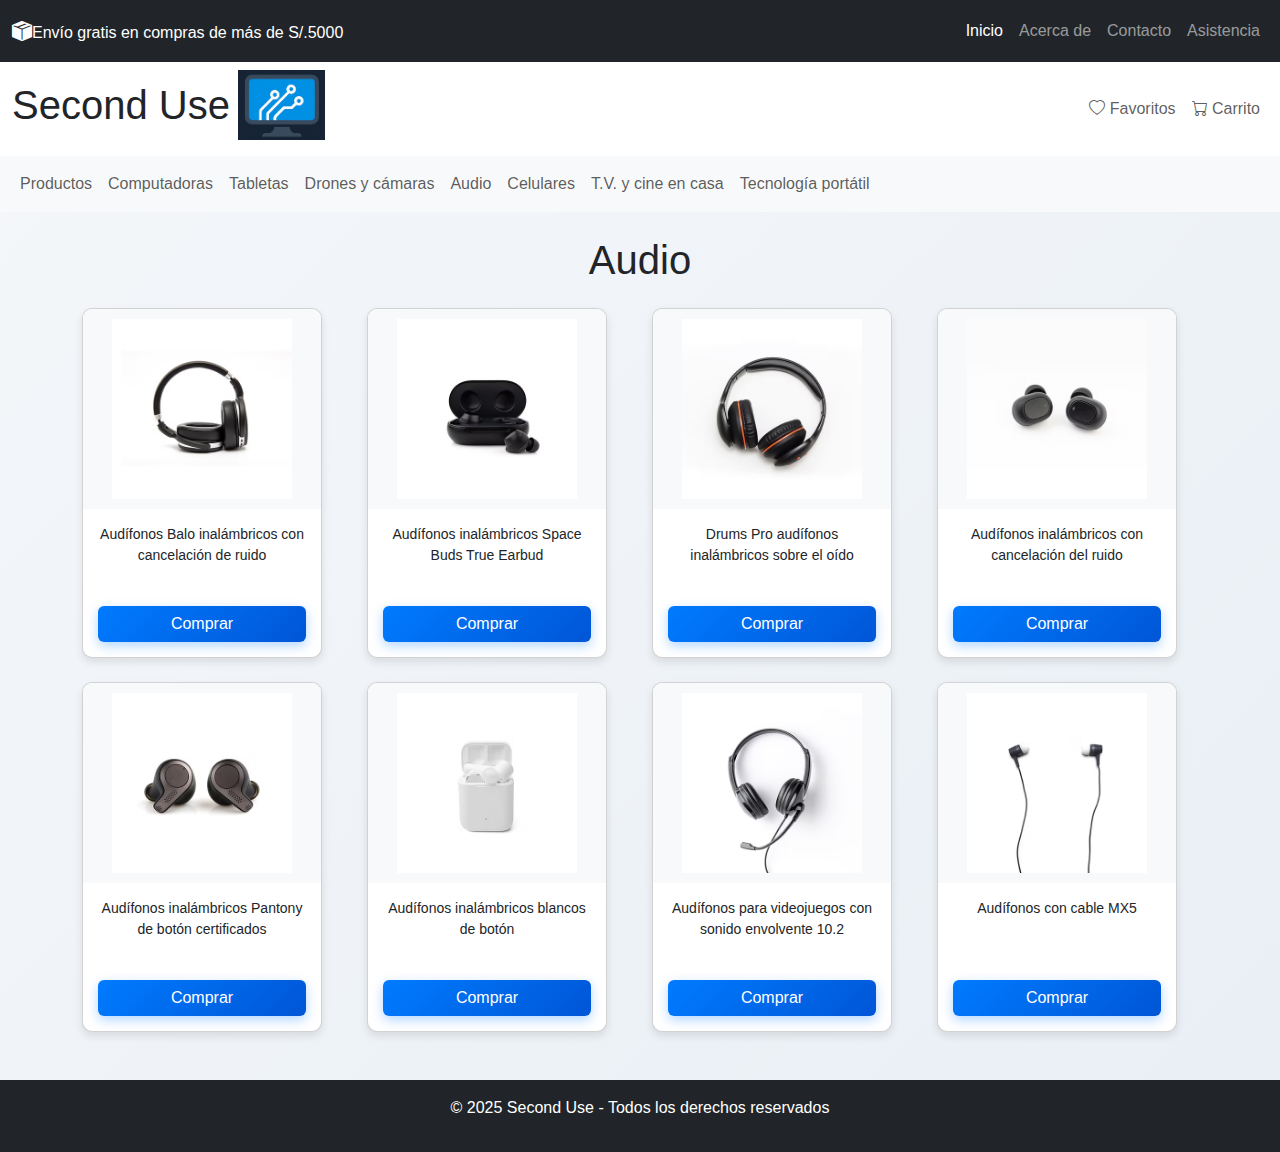
<file: Audio.html>
<!DOCTYPE html>
<html>
<head>
	<meta charset="utf-8">
	<meta name="viewport" content="width=device-width, initial-scale=1">
	<link href="https://cdn.jsdelivr.net/npm/bootstrap@5.3.8/dist/css/bootstrap.min.css" rel="stylesheet">
	<link rel="stylesheet" href="https://cdn.jsdelivr.net/npm/bootstrap-icons@1.13.1/font/bootstrap-icons.min.css">
	<link rel="stylesheet" type="text/css" href="styles.css">
	<title>Audio - Second Use</title>
</head>
<body>
		<nav class="navbar navbar-expand-lg navbar-dark bg-dark">
  	<div class="container-fluid">

        <div class="collapse navbar-collapse" id="navbarNav">

            <span class="navbar-text me-auto text-white">
            <i class="bi bi-box-seam-fill fs-5"></i>Envío gratis en compras de más de S/.5000
            </span>

            <ul class="navbar-nav ms-auto">
                <li class="nav-item">
                <a class="nav-link active" href="index.php">Inicio</a>
                </li>
                <li class="nav-item">
                <a class="nav-link" href="#">Acerca de</a>
                </li>
                <li class="nav-item">
                <a class="nav-link" href="#">Contacto</a>
                </li>
                <li class="nav-item">
                <a class="nav-link" href="#">Asistencia</a>
                </li>
            </ul>
        </div>
  </div>
</nav>


<nav class="navbar navbar-expand-lg navbar-white bg-white">
  <div class="container-fluid">
    <div class="collapse navbar-collapse" id="navbarNav">
      <h1 class="d-flex align-items-center gap-2">
          <a href="index.php" class="text-decoration-none text-dark">Second Use</a>
          <img src="image/logo2.jpeg" alt="Logo" style="height: 70px;">
      </h1>

      <ul class="navbar-nav ms-auto align-items-center">
        <li class="navbar-brand">
         
        </li>
        <li class="navbar-item">
          <a class="nav-link" href="#"><i class="bi bi-heart"></i> Favoritos</a>

          	<li class="nav-item">
		          		<a class="nav-link" href="#"><i class="bi bi-cart"></i> Carrito</a>
						
		        </li>
        </li>
      </ul>
    </div>
  </div>
</nav>

<nav class="navbar navbar-expand-lg bg-body-tertiary">
  <div class="container-fluid">
        <button class="navbar-toggler" type="button" data-bs-toggle="collapse" data-bs-target="#navbarNav"
        aria-controls="navbarNav" aria-expanded="false" aria-label="Toggle navigation">
        <span class="navbar-toggler-icon"></span>
        </button>

        <div class="collapse navbar-collapse" id="navbarNav">
            <ul class="navbar-nav">

                <li class="nav-item"><a class="nav-link" href="productos.html">Productos</a></li>
                <li class="nav-item"><a class="nav-link" href="computadoras.html">Computadoras</a></li>
                <li class="nav-item"><a class="nav-link" href="tabletas.html">Tabletas</a></li>
                <li class="nav-item"><a class="nav-link" href="drones.html">Drones y cámaras</a></li>
                <li class="nav-item"><a class="nav-link" href="audio.html">Audio</a></li>
                <li class="nav-item"><a class="nav-link" href="celulares.html">Celulares</a></li>
                <li class="nav-item"><a class="nav-link" href="tv.html">T.V. y cine en casa</a></li>
                <li class="nav-item"><a class="nav-link" href="tecnologia.html">Tecnología portátil</a></li>
            </ul>
        </div>
  </div>
</nav>

  <!-- Contenido -->
  <div class="container mt-4">
  <h1 class="text-center mb-4">Audio</h1>
  <div class="row g-4">
    <!-- Producto -->
    <div class="col-12 col-sm-6 col-md-4 col-lg-3">
      <div class="card h-100">
        <img src="image/audio1.avif" class="card-img-top" alt="Audio 1">
        <div class="card-body">
          <p class="card-text">Audífonos Balo inalámbricos con cancelación de ruido</p>
          <a href="#" class="btn btn-primary w-100">Comprar</a>
        </div>
      </div>
    </div>

    <!-- Producto -->
    <div class="col-12 col-sm-6 col-md-4 col-lg-3">
      <div class="card h-100">
        <img src="image/audio2.avif" class="card-img-top" alt="Audio 2">
        <div class="card-body">
          <p class="card-text">Audífonos inalámbricos Space Buds True Earbud</p>
          <a href="#" class="btn btn-primary w-100">Comprar</a>
        </div>
      </div>
    </div>

    <!-- Producto -->
    <div class="col-12 col-sm-6 col-md-4 col-lg-3">
      <div class="card h-100">
        <img src="image/audio3.avif" class="card-img-top" alt="Audio 3">
        <div class="card-body">
          <p class="card-text">Drums Pro audífonos inalámbricos sobre el oído</p>
          <a href="#" class="btn btn-primary w-100">Comprar</a>
        </div>
      </div>
    </div>

    <!-- Producto -->
    <div class="col-12 col-sm-6 col-md-4 col-lg-3">
      <div class="card h-100">
        <img src="image/audio4.avif" class="card-img-top" alt="Audio 4">
        <div class="card-body">
          <p class="card-text">Audífonos inalámbricos con cancelación del ruido</p>
          <a href="#" class="btn btn-primary w-100">Comprar</a>
        </div>
      </div>
    </div>

    <div class="col-12 col-sm-6 col-md-4 col-lg-3">
      <div class="card h-100">
        <img src="image/audio5.avif" class="card-img-top" alt="Audio 4">
        <div class="card-body">
          <p class="card-text">Audífonos inalámbricos Pantony de botón certificados</p>
          <a href="#" class="btn btn-primary w-100">Comprar</a>
        </div>
      </div>
    </div>

    <div class="col-12 col-sm-6 col-md-4 col-lg-3">
      <div class="card h-100">
        <img src="image/audio6.avif" class="card-img-top" alt="Audio 4">
        <div class="card-body">
          <p class="card-text">Audífonos inalámbricos blancos de botón</p>
          <a href="#" class="btn btn-primary w-100">Comprar</a>
        </div>
      </div>
    </div>

    <!-- Producto -->
    <div class="col-12 col-sm-6 col-md-4 col-lg-3">
      <div class="card h-100">
        <img src="image/audio7.avif" class="card-img-top" alt="Audio 5">
        <div class="card-body">
          <p class="card-text">Audífonos para videojuegos con sonido envolvente 10.2</p>
          <a href="#" class="btn btn-primary w-100">Comprar</a>
        </div>
      </div>
    </div>

    <div class="col-12 col-sm-6 col-md-4 col-lg-3">
      <div class="card h-100">
        <img src="image/audio8.avif" class="card-img-top" alt="Audio 5">
        <div class="card-body">
          <p class="card-text">Audífonos con cable MX5</p>
          <a href="#" class="btn btn-primary w-100">Comprar</a>
        </div>
      </div>
    </div>
  </div>
</div>


  <!-- Footer -->
  <footer class="bg-dark text-white text-center p-3 mt-5">
    <p>&copy; 2025 Second Use - Todos los derechos reservados</p>
  </footer>

  <script src="https://cdn.jsdelivr.net/npm/bootstrap@5.3.8/dist/js/bootstrap.bundle.min.js"></script>
</body>
</html>
</file>
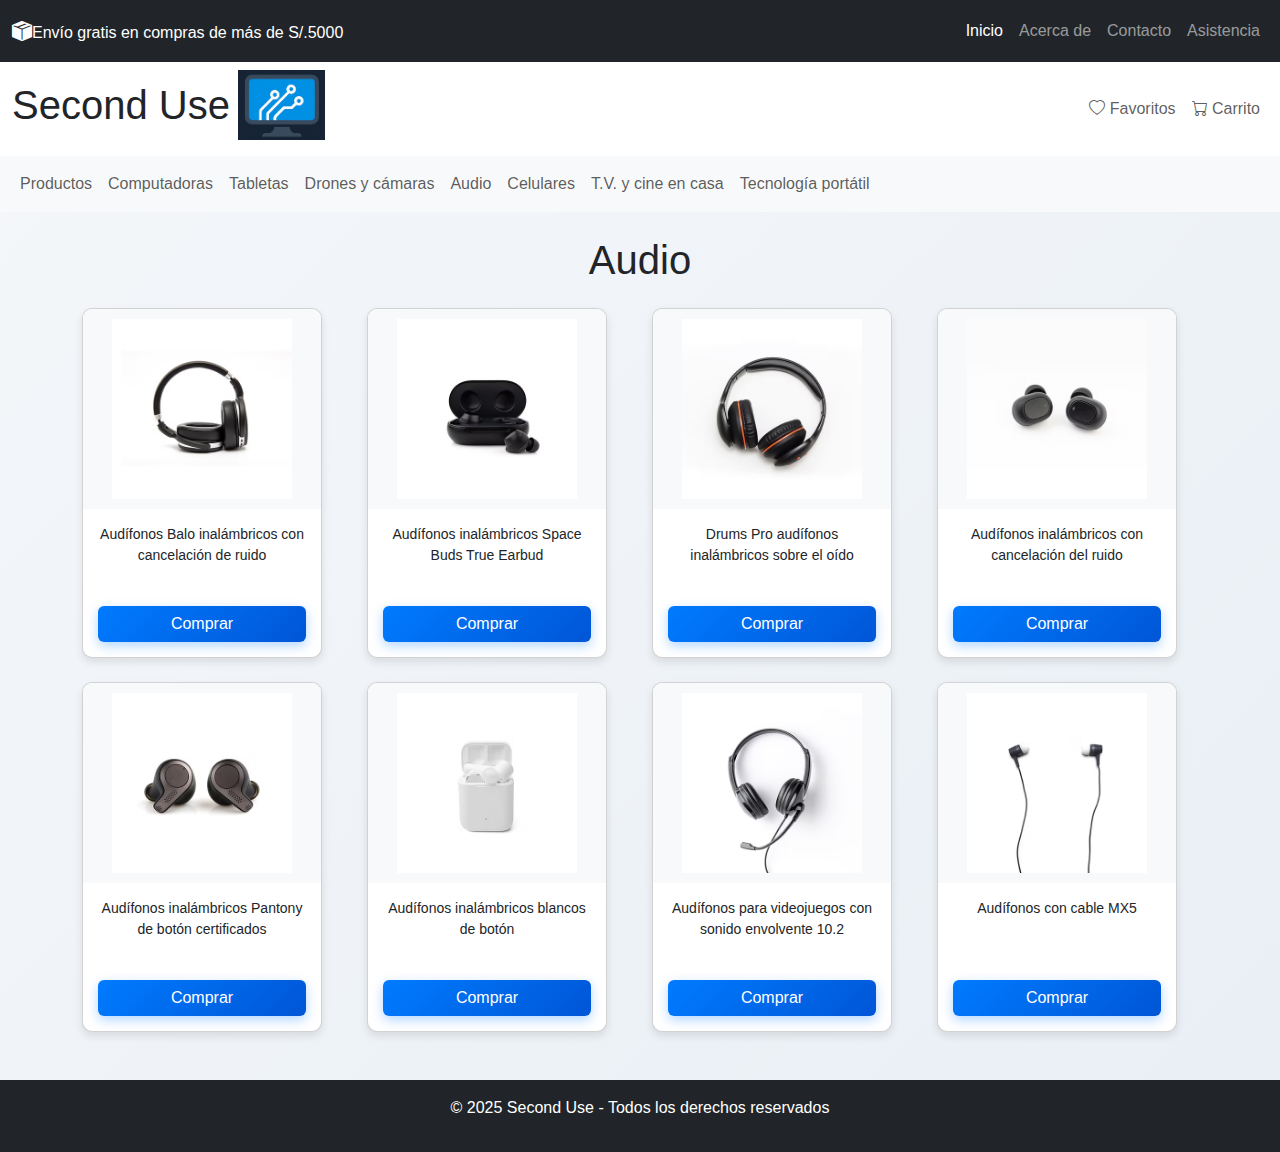
<file: Audioooo.html>
<!DOCTYPE html>
<html>
<head>
	<meta charset="utf-8">
	<meta name="viewport" content="width=device-width, initial-scale=1">
	<link href="https://cdn.jsdelivr.net/npm/bootstrap@5.3.8/dist/css/bootstrap.min.css" rel="stylesheet">
	<link rel="stylesheet" href="https://cdn.jsdelivr.net/npm/bootstrap-icons@1.13.1/font/bootstrap-icons.min.css">
	<link rel="stylesheet" type="text/css" href="styles.css">
	<title>Audio - Second Use</title>
</head>
<body>
		<nav class="navbar navbar-expand-lg navbar-dark bg-dark">
  	<div class="container-fluid">

        <div class="collapse navbar-collapse" id="navbarNav">

            <span class="navbar-text me-auto text-white">
            <i class="bi bi-box-seam-fill fs-5"></i>Envío gratis en compras de más de S/.5000
            </span>

            <ul class="navbar-nav ms-auto">
                <li class="nav-item">
                <a class="nav-link active" href="index.php">Inicio</a>
                </li>
                <li class="nav-item">
                <a class="nav-link" href="#">Acerca de</a>
                </li>
                <li class="nav-item">
                <a class="nav-link" href="#">Contacto</a>
                </li>
                <li class="nav-item">
                <a class="nav-link" href="#">Asistencia</a>
                </li>
            </ul>
        </div>
  </div>
</nav>


<nav class="navbar navbar-expand-lg navbar-white bg-white">
  <div class="container-fluid">
    <div class="collapse navbar-collapse" id="navbarNav">
      <h1 class="d-flex align-items-center gap-2">
          <a href="index.php" class="text-decoration-none text-dark">Second Use</a>
          <img src="image/logo2.jpeg" alt="Logo" style="height: 70px;">
      </h1>

      <ul class="navbar-nav ms-auto align-items-center">
        <li class="navbar-brand">
         
        </li>
        <li class="navbar-item">
          <a class="nav-link" href="#"><i class="bi bi-heart"></i> Favoritos</a>

          	<li class="nav-item">
		          		<a class="nav-link" href="#"><i class="bi bi-cart"></i> Carrito</a>
						
		        </li>
        </li>
      </ul>
    </div>
  </div>
</nav>

<nav class="navbar navbar-expand-lg bg-body-tertiary">
  <div class="container-fluid">
        <button class="navbar-toggler" type="button" data-bs-toggle="collapse" data-bs-target="#navbarNav"
        aria-controls="navbarNav" aria-expanded="false" aria-label="Toggle navigation">
        <span class="navbar-toggler-icon"></span>
        </button>

        <div class="collapse navbar-collapse" id="navbarNav">
            <ul class="navbar-nav">

                <li class="nav-item"><a class="nav-link" href="productos.php">Productos</a></li>
                <li class="nav-item"><a class="nav-link" href="computadoras.php">Computadoras</a></li>
                <li class="nav-item"><a class="nav-link" href="tabletas.php">Tabletas</a></li>
                <li class="nav-item"><a class="nav-link" href="drones.php">Drones y cámaras</a></li>
                <li class="nav-item"><a class="nav-link" href="audio.php">Audio</a></li>
                <li class="nav-item"><a class="nav-link" href="celulares.php">Celulares</a></li>
                <li class="nav-item"><a class="nav-link" href="tv.php">T.V. y cine en casa</a></li>
                <li class="nav-item"><a class="nav-link" href="tecnologia.php">Tecnología portátil</a></li>
            </ul>
        </div>
  </div>
</nav>

  <!-- Contenido -->
  <div class="container mt-4">
  <h1 class="text-center mb-4">Audio</h1>
  <div class="row g-4">
    <!-- Producto -->
    <div class="col-12 col-sm-6 col-md-4 col-lg-3">
      <div class="card h-100">
        <img src="image/audio1.avif" class="card-img-top" alt="Audio 1">
        <div class="card-body">
          <p class="card-text">Audífonos Balo inalámbricos con cancelación de ruido</p>
          <a href="#" class="btn btn-primary w-100">Comprar</a>
        </div>
      </div>
    </div>

    <!-- Producto -->
    <div class="col-12 col-sm-6 col-md-4 col-lg-3">
      <div class="card h-100">
        <img src="image/audio2.avif" class="card-img-top" alt="Audio 2">
        <div class="card-body">
          <p class="card-text">Audífonos inalámbricos Space Buds True Earbud</p>
          <a href="#" class="btn btn-primary w-100">Comprar</a>
        </div>
      </div>
    </div>

    <!-- to -->
    <div class="col-12 col-sm-6 col-md-4 col-lg-3">
      <div class="card h-100">
        <img src="image/audio3.avif" class="card-img-top" alt="Audio 3">
        <div class="card-body">
          <p class="card-text">Drums Pro audífonos inalámbricos sobre el oído</p>
          <a href="#" class="btn btn-primary w-100">Comprar</a>
        </div>
      </div>
    </div>

    <!-- Producto -->
    <div class="col-12 col-sm-6 col-md-4 col-lg-3">
      <div class="card h-100">
        <img src="image/audio4.avif" class="card-img-top" alt="Audio 4">
        <div class="card-body">
          <p class="card-text">Audífonos inalámbricos con cancelación del ruido</p>
          <a href="#" class="btn btn-primary w-100">Comprar</a>
        </div>
      </div>
    </div>

    <div class="col-12 col-sm-6 col-md-4 col-lg-3">
      <div class="card h-100">
        <img src="image/audio5.avif" class="card-img-top" alt="Audio 4">
        <div class="card-body">
          <p class="card-text">Audífonos inalámbricos Pantony de botón certificados</p>
          <a href="#" class="btn btn-primary w-100">Comprar</a>
        </div>
      </div>
    </div>

    <div class="col-12 col-sm-6 col-md-4 col-lg-3">
      <div class="card h-100">
        <img src="image/audio6.avif" class="card-img-top" alt="Audio 4">
        <div class="card-body">
          <p class="card-text">Audífonos inalámbricos blancos de botón</p>
          <a href="#" class="btn btn-primary w-100">Comprar</a>
        </div>
      </div>
    </div>

    <!-- Producto -->
    <div class="col-12 col-sm-6 col-md-4 col-lg-3">
      <div class="card h-100">
        <img src="image/audio7.avif" class="card-img-top" alt="Audio 5">
        <div class="card-body">
          <p class="card-text">Audífonos para videojuegos con sonido envolvente 10.2</p>
          <a href="#" class="btn btn-primary w-100">Comprar</a>
        </div>
      </div>
    </div>

    <div class="col-12 col-sm-6 col-md-4 col-lg-3">
      <div class="card h-100">
        <img src="image/audio8.avif" class="card-img-top" alt="Audio 5">
        <div class="card-body">
          <p class="card-text">Audífonos con cable MX5</p>
          <a href="#" class="btn btn-primary w-100">Comprar</a>
        </div>
      </div>
    </div>
  </div>
</div>


  <!-- Footer -->
  <footer class="bg-dark text-white text-center p-3 mt-5">
    <p>&copy; 2025 Second Use - Todos los derechos reservados</p>
  </footer>

  <script src="https://cdn.jsdelivr.net/npm/bootstrap@5.3.8/dist/js/bootstrap.bundle.min.js"></script>


</body>
</html>
</file>
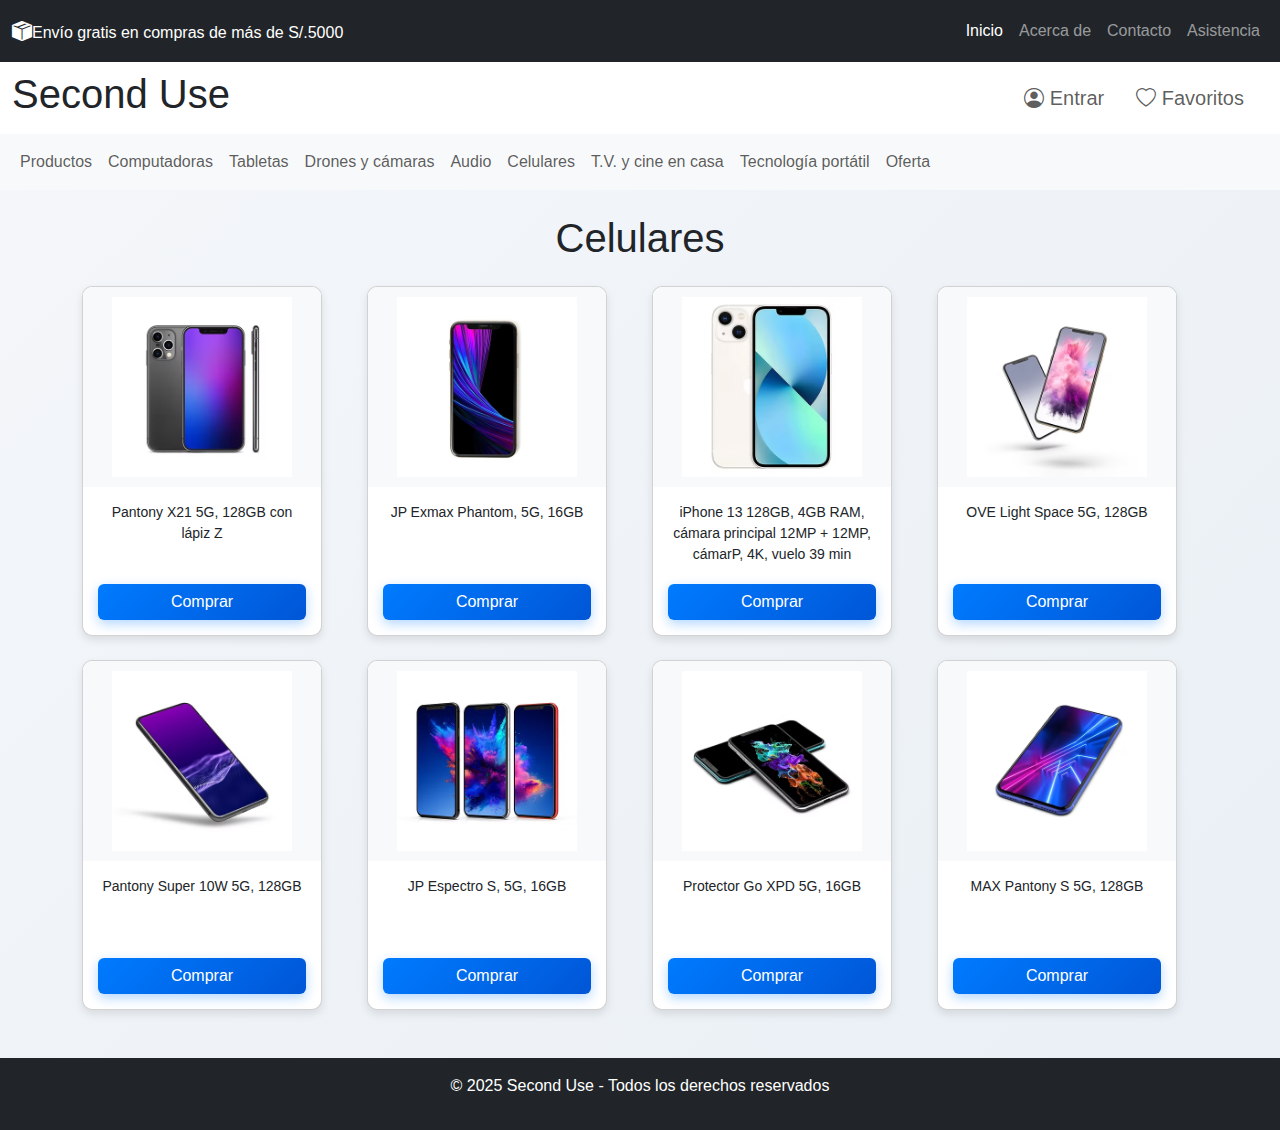
<file: celulares.html>
<!DOCTYPE html>
<html>
<head>
	<meta charset="utf-8">
	<meta name="viewport" content="width=device-width, initial-scale=1">
	<link href="https://cdn.jsdelivr.net/npm/bootstrap@5.3.8/dist/css/bootstrap.min.css" rel="stylesheet">
	<link rel="stylesheet" href="https://cdn.jsdelivr.net/npm/bootstrap-icons@1.13.1/font/bootstrap-icons.min.css">
	<link rel="stylesheet" type="text/css" href="styles.css">
	<title>Celulares - Second Use</title>
</head>
<body>
		<nav class="navbar navbar-expand-lg navbar-dark bg-dark">
  	<div class="container-fluid">

        <div class="collapse navbar-collapse" id="navbarNav">

            <span class="navbar-text me-auto text-white">
            <i class="bi bi-box-seam-fill fs-5"></i>Envío gratis en compras de más de S/.5000
            </span>

            <ul class="navbar-nav ms-auto">
                <li class="nav-item">
                <a class="nav-link active" href="index.html">Inicio</a>
                </li>
                <li class="nav-item">
                <a class="nav-link" href="#">Acerca de</a>
                </li>
                <li class="nav-item">
                <a class="nav-link" href="#">Contacto</a>
                </li>
                <li class="nav-item">
                <a class="nav-link" href="#">Asistencia</a>
                </li>
            </ul>
        </div>
  </div>
</nav>


<nav class="navbar navbar-expand-lg navbar-white bg-white">
  <div class="container-fluid">
    <div class="collapse navbar-collapse" id="navbarNav">
      <h1>
          <a href="index.html" class="text-decoration-none text-dark">Second Use</a>
      </h1>
      <ul class="navbar-nav ms-auto">
        <li class="navbar-brand">
          <a class="nav-link" href="#"><i class="bi bi-person-circle"></i> Entrar</a>
        </li>
        <li class="navbar-brand">
          <a class="nav-link" href="#"><i class="bi bi-heart"></i> Favoritos</a>
        </li>
      </ul>
    </div>
  </div>
</nav>

<nav class="navbar navbar-expand-lg bg-body-tertiary">
  <div class="container-fluid">
        <button class="navbar-toggler" type="button" data-bs-toggle="collapse" data-bs-target="#navbarNav"
        aria-controls="navbarNav" aria-expanded="false" aria-label="Toggle navigation">
        <span class="navbar-toggler-icon"></span>
        </button>

        <div class="collapse navbar-collapse" id="navbarNav">
            <ul class="navbar-nav">

                <li class="nav-item"><a class="nav-link" href="productos.html">Productos</a></li>
                <li class="nav-item"><a class="nav-link" href="computadoras.html">Computadoras</a></li>
                <li class="nav-item"><a class="nav-link" href="tabletas.html">Tabletas</a></li>
                <li class="nav-item"><a class="nav-link" href="drones.html">Drones y cámaras</a></li>
                <li class="nav-item"><a class="nav-link" href="audio.html">Audio</a></li>
                <li class="nav-item"><a class="nav-link" href="celulares.html">Celulares</a></li>
                <li class="nav-item"><a class="nav-link" href="tv.html">T.V. y cine en casa</a></li>
                <li class="nav-item"><a class="nav-link" href="tecnologia.html">Tecnología portátil</a></li>
                <li class="nav-item"><a class="nav-link" href="oferta.html">Oferta</a></li>
            </ul>
        </div>
  </div>
</nav>

  <!-- Contenido -->
  <div class="container mt-4">
  <h1 class="text-center mb-4">Celulares</h1>
  <div class="row g-4">
    <!-- Producto -->
    <div class="col-12 col-sm-6 col-md-4 col-lg-3">
      <div class="card h-100">
        <img src="image/cel1.avif" class="card-img-top" alt="Audio 1">
        <div class="card-body">
          <p class="card-text">Pantony X21 5G, 128GB con lápiz Z</p>
          <a href="#" class="btn btn-primary w-100">Comprar</a>
        </div>
      </div>
    </div>

    <!-- Producto -->
    <div class="col-12 col-sm-6 col-md-4 col-lg-3">
      <div class="card h-100">
        <img src="image/cel2.avif" class="card-img-top" alt="Audio 2">
        <div class="card-body">
          <p class="card-text">JP Exmax Phantom, 5G, 16GB</p>
          <a href="#" class="btn btn-primary w-100">Comprar</a>
        </div>
      </div>
    </div>

    <!-- Producto -->
    <div class="col-12 col-sm-6 col-md-4 col-lg-3">
      <div class="card h-100">
        <img src="image/cel3.avif" class="card-img-top" alt="Audio 3">
        <div class="card-body">
          <p class="card-text">iPhone 13 128GB, 4GB RAM, cámara principal 12MP + 12MP, cámarP, 4K, vuelo 39 min</p>
          <a href="#" class="btn btn-primary w-100">Comprar</a>
        </div>
      </div>
    </div>

    <!-- Producto -->
    <div class="col-12 col-sm-6 col-md-4 col-lg-3">
      <div class="card h-100">
        <img src="image/cel4.avif" class="card-img-top" alt="Audio 4">
        <div class="card-body">
          <p class="card-text">OVE Light Space 5G, 128GB</p>
          <a href="#" class="btn btn-primary w-100">Comprar</a>
        </div>
      </div>
    </div>

    <!-- Producto -->
    <div class="col-12 col-sm-6 col-md-4 col-lg-3">
      <div class="card h-100">
        <img src="image/cel5.avif" class="card-img-top" alt="Audio 5">
        <div class="card-body">
          <p class="card-text">Pantony Super 10W 5G, 128GB</p>
          <a href="#" class="btn btn-primary w-100">Comprar</a>
        </div>
      </div>
    </div>

    <!-- Producto -->
    <div class="col-12 col-sm-6 col-md-4 col-lg-3">
      <div class="card h-100">
        <img src="image/cel6.avif" class="card-img-top" alt="Audio 5">
        <div class="card-body">
          <p class="card-text">JP Espectro S, 5G, 16GB</p>
          <a href="#" class="btn btn-primary w-100">Comprar</a>
        </div>
      </div>
    </div>

    <!-- Producto -->
    <div class="col-12 col-sm-6 col-md-4 col-lg-3">
      <div class="card h-100">
        <img src="image/cel7.avif" class="card-img-top" alt="Audio 5">
        <div class="card-body">
          <p class="card-text">Protector Go XPD 5G, 16GB</p>
          <a href="#" class="btn btn-primary w-100">Comprar</a>
        </div>
      </div>
    </div>

    <!-- Producto -->
    <div class="col-12 col-sm-6 col-md-4 col-lg-3">
      <div class="card h-100">
        <img src="image/cel8.avif" class="card-img-top" alt="Audio 5">
        <div class="card-body">
          <p class="card-text">MAX Pantony S 5G, 128GB</p>
          <a href="#" class="btn btn-primary w-100">Comprar</a>
        </div>
      </div>
    </div>
  </div>
</div>


  <!-- Footer -->
  <footer class="bg-dark text-white text-center p-3 mt-5">
    <p>&copy; 2025 Second Use - Todos los derechos reservados</p>
  </footer>

  <script src="https://cdn.jsdelivr.net/npm/bootstrap@5.3.8/dist/js/bootstrap.bundle.min.js"></script>
</body>
</html>
</file>
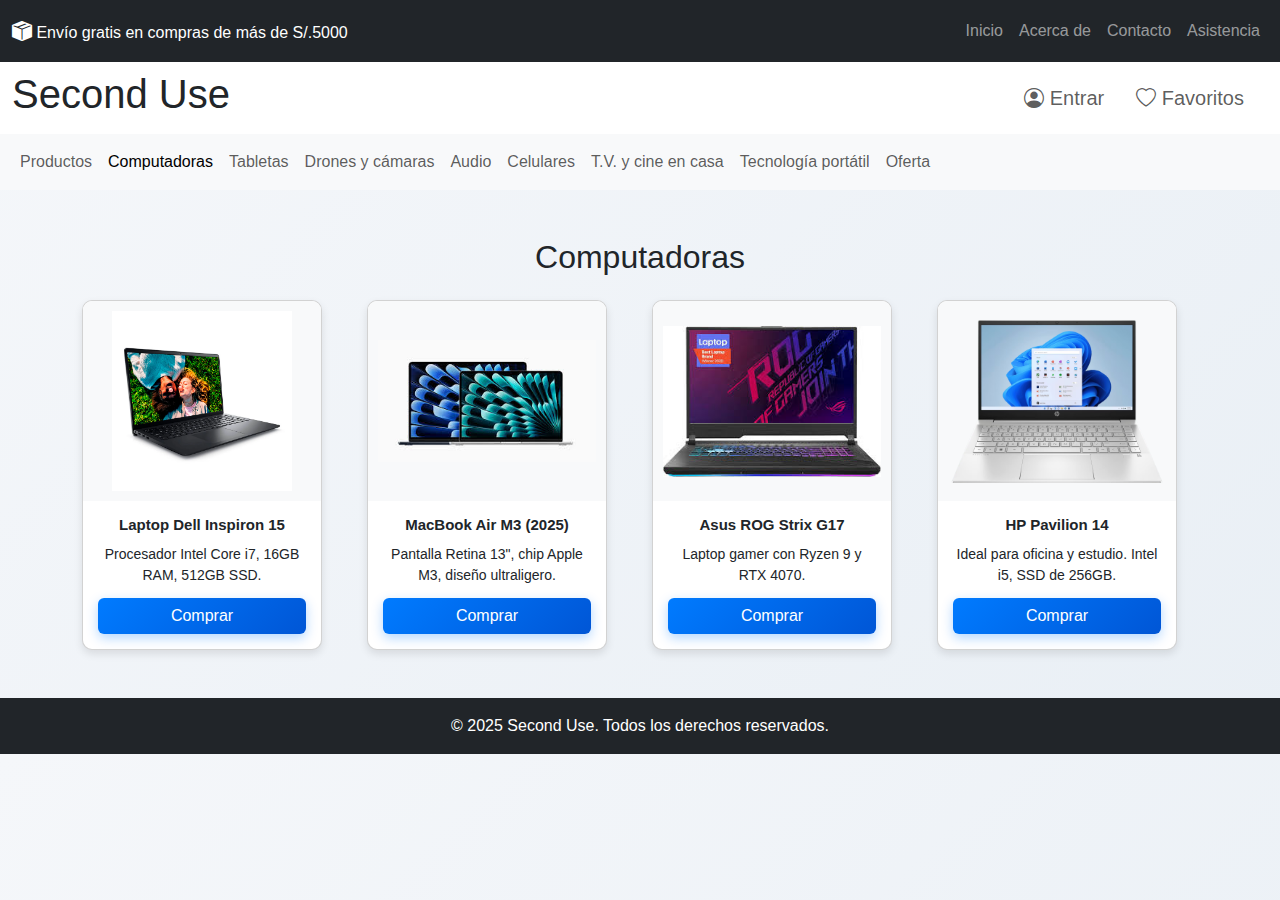
<file: computadoras.html>
<!DOCTYPE html>
<html lang="es">
<head>
	<meta charset="utf-8">
	<meta name="viewport" content="width=device-width, initial-scale=1">
	<link href="https://cdn.jsdelivr.net/npm/bootstrap@5.3.8/dist/css/bootstrap.min.css" rel="stylesheet">
	<link rel="stylesheet" href="https://cdn.jsdelivr.net/npm/bootstrap-icons@1.13.1/font/bootstrap-icons.min.css">
	<link rel="stylesheet" type="text/css" href="styles.css">
	<title>Computadoras - Second Use</title>
</head>
<body>

<!-- 🔹 Navbar 1 -->
<nav class="navbar navbar-expand-lg navbar-dark bg-dark">
  <div class="container-fluid">
    <div class="collapse navbar-collapse" id="navbarTop">
      <span class="navbar-text me-auto text-white">
        <i class="bi bi-box-seam-fill fs-5"></i> Envío gratis en compras de más de S/.5000
      </span>
      <ul class="navbar-nav ms-auto">
        <li class="nav-item"><a class="nav-link" href="index.html">Inicio</a></li>
        <li class="nav-item"><a class="nav-link" href="#">Acerca de</a></li>
        <li class="nav-item"><a class="nav-link" href="#">Contacto</a></li>
        <li class="nav-item"><a class="nav-link" href="#">Asistencia</a></li>
      </ul>
    </div>
  </div>
</nav>

<!-- 🔹 Navbar 2 -->
<nav class="navbar navbar-expand-lg navbar-white bg-white">
  <div class="container-fluid">
    <div class="collapse navbar-collapse" id="navbarMiddle">
      <h1>
          <a href="index.html" class="text-decoration-none text-dark">Second Use</a>
      </h1>
      <ul class="navbar-nav ms-auto">
        <li class="navbar-brand"><a class="nav-link" href="#"><i class="bi bi-person-circle"></i> Entrar</a></li>
        <li class="navbar-brand"><a class="nav-link" href="#"><i class="bi bi-heart"></i> Favoritos</a></li>
      </ul>
    </div>
  </div>
</nav>

<!-- 🔹 Navbar 3 -->
<nav class="navbar navbar-expand-lg bg-body-tertiary">
  <div class="container-fluid">
    <button class="navbar-toggler" type="button" data-bs-toggle="collapse" data-bs-target="#navbarBottom"
      aria-controls="navbarBottom" aria-expanded="false" aria-label="Toggle navigation">
      <span class="navbar-toggler-icon"></span>
    </button>
    <div class="collapse navbar-collapse" id="navbarBottom">
      <ul class="navbar-nav">
        <li class="nav-item"><a class="nav-link" href="productos.html">Productos</a></li>
        <li class="nav-item"><a class="nav-link active" href="computadoras.html">Computadoras</a></li>
        <li class="nav-item"><a class="nav-link" href="tabletas.html">Tabletas</a></li>
        <li class="nav-item"><a class="nav-link" href="drones.html">Drones y cámaras</a></li>
        <li class="nav-item"><a class="nav-link" href="audio.html">Audio</a></li>
        <li class="nav-item"><a class="nav-link" href="celulares.html">Celulares</a></li>
        <li class="nav-item"><a class="nav-link" href="tv.html">T.V. y cine en casa</a></li>
        <li class="nav-item"><a class="nav-link" href="tecnologia.html">Tecnología portátil</a></li>
        <li class="nav-item"><a class="nav-link" href="oferta.html">Oferta</a></li>
      </ul>
    </div>
  </div>
</nav>

<!-- 🔹 Contenido principal -->
<div class="container my-5">
  <h2 class="text-center mb-4">Computadoras</h2>
  <div class="row g-4">

    <!-- Producto 1 -->
    <div class="col-md-3">
      <div class="card h-100">
        <img src="image/laptop1.webp" class="card-img-top" alt="Laptop Dell Inspiron">
        <div class="card-body">
          <h5 class="card-title">Laptop Dell Inspiron 15</h5>
          <p class="card-text">Procesador Intel Core i7, 16GB RAM, 512GB SSD.</p>
          <a href="#" class="btn btn-primary w-100">Comprar</a>
        </div>
      </div>
    </div>

    <!-- Producto 2 -->
    <div class="col-md-3">
      <div class="card h-100">
        <img src="image/laptop2.jpeg" class="card-img-top" alt="MacBook Air M3">
        <div class="card-body">
          <h5 class="card-title">MacBook Air M3 (2025)</h5>
          <p class="card-text">Pantalla Retina 13", chip Apple M3, diseño ultraligero.</p>
          <a href="#" class="btn btn-primary w-100">Comprar</a>
        </div>
      </div>
    </div>

    <!-- Producto 3 -->
    <div class="col-md-3">
      <div class="card h-100">
        <img src="image/laptop3.jpeg" class="card-img-top" alt="Asus ROG Strix">
        <div class="card-body">
          <h5 class="card-title">Asus ROG Strix G17</h5>
          <p class="card-text">Laptop gamer con Ryzen 9 y RTX 4070.</p>
          <a href="#" class="btn btn-primary w-100">Comprar</a>
        </div>
      </div>
    </div>

    <!-- Producto 4 -->
    <div class="col-md-3">
      <div class="card h-100">
        <img src="image/laptop4.avif" class="card-img-top" alt="HP Pavilion">
        <div class="card-body">
          <h5 class="card-title">HP Pavilion 14</h5>
          <p class="card-text">Ideal para oficina y estudio. Intel i5, SSD de 256GB.</p>
          <a href="#" class="btn btn-primary w-100">Comprar</a>
        </div>
      </div>
    </div>

  </div>
</div>

<!-- 🔹 Footer -->
<footer class="bg-dark text-white text-center py-3 mt-5">
  <p class="mb-0">&copy; 2025 Second Use. Todos los derechos reservados.</p>
</footer>

<!-- 🔹 Scripts -->
<script src="https://cdn.jsdelivr.net/npm/bootstrap@5.3.8/dist/js/bootstrap.bundle.min.js"></script>

</body>
</html>
</file>
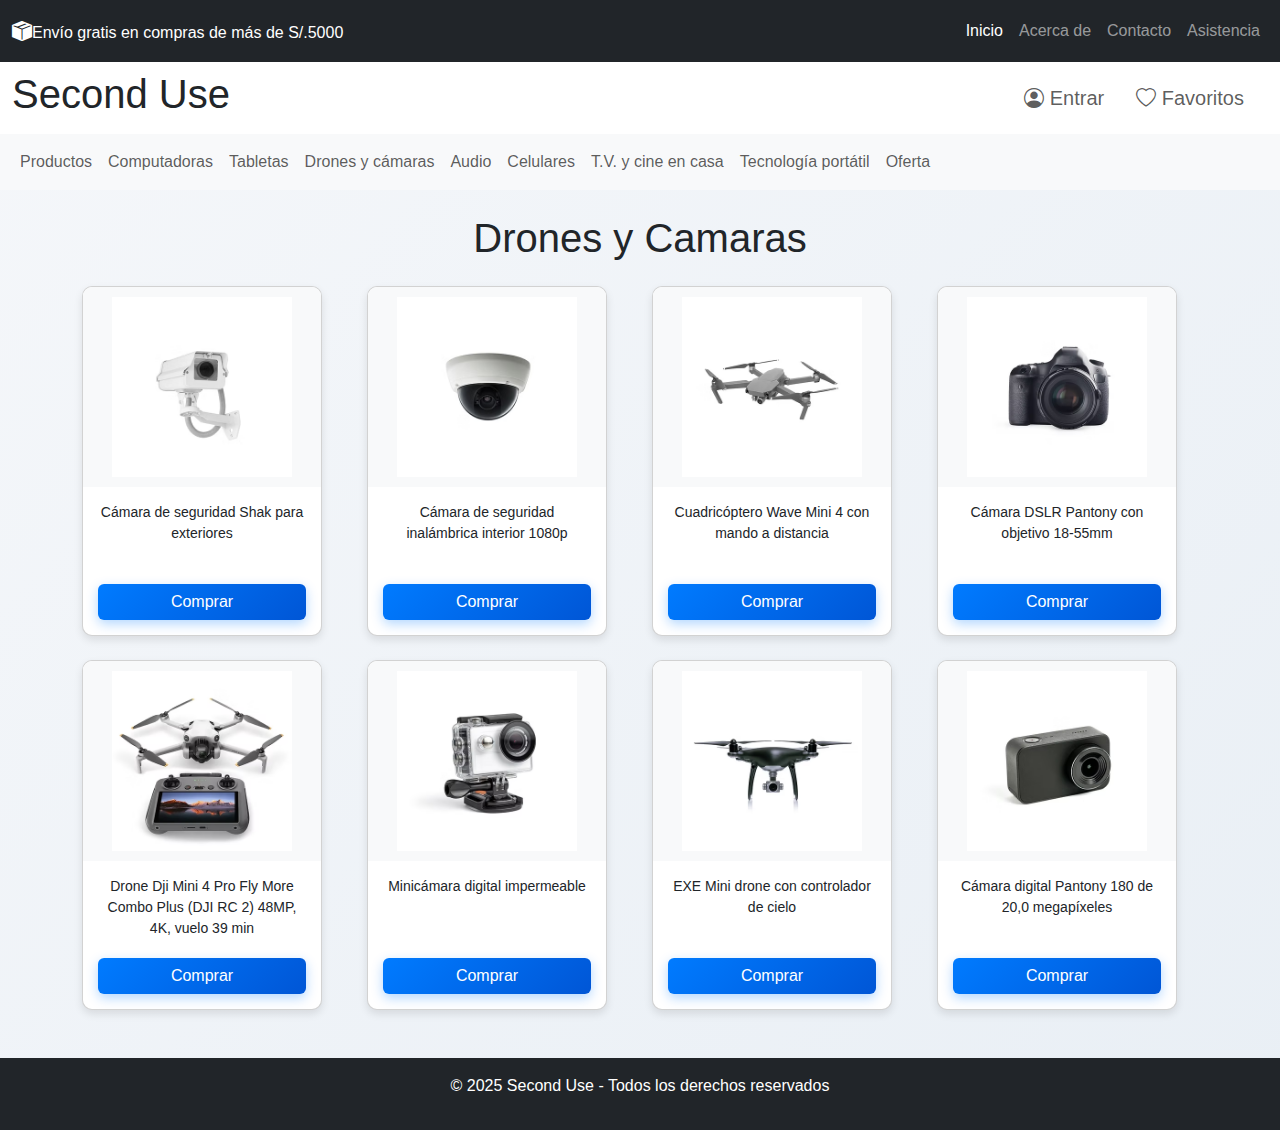
<file: drones.html>
<!DOCTYPE html>
<html>
<head>
	<meta charset="utf-8">
	<meta name="viewport" content="width=device-width, initial-scale=1">
	<link href="https://cdn.jsdelivr.net/npm/bootstrap@5.3.8/dist/css/bootstrap.min.css" rel="stylesheet">
	<link rel="stylesheet" href="https://cdn.jsdelivr.net/npm/bootstrap-icons@1.13.1/font/bootstrap-icons.min.css">
	<link rel="stylesheet" type="text/css" href="styles.css">
	<title>Drones y Camaras - Second Use</title>
</head>
<body>
		<nav class="navbar navbar-expand-lg navbar-dark bg-dark">
  	<div class="container-fluid">

        <div class="collapse navbar-collapse" id="navbarNav">

            <span class="navbar-text me-auto text-white">
            <i class="bi bi-box-seam-fill fs-5"></i>Envío gratis en compras de más de S/.5000
            </span>

            <ul class="navbar-nav ms-auto">
                <li class="nav-item">
                <a class="nav-link active" href="index.html">Inicio</a>
                </li>
                <li class="nav-item">
                <a class="nav-link" href="#">Acerca de</a>
                </li>
                <li class="nav-item">
                <a class="nav-link" href="#">Contacto</a>
                </li>
                <li class="nav-item">
                <a class="nav-link" href="#">Asistencia</a>
                </li>
            </ul>
        </div>
  </div>
</nav>


<nav class="navbar navbar-expand-lg navbar-white bg-white">
  <div class="container-fluid">
    <div class="collapse navbar-collapse" id="navbarNav">
      <h1>
          <a href="index.html" class="text-decoration-none text-dark">Second Use</a>
      </h1>
      <ul class="navbar-nav ms-auto">
        <li class="navbar-brand">
          <a class="nav-link" href="#"><i class="bi bi-person-circle"></i> Entrar</a>
        </li>
        <li class="navbar-brand">
          <a class="nav-link" href="#"><i class="bi bi-heart"></i> Favoritos</a>
        </li>
      </ul>
    </div>
  </div>
</nav>

<nav class="navbar navbar-expand-lg bg-body-tertiary">
  <div class="container-fluid">
        <button class="navbar-toggler" type="button" data-bs-toggle="collapse" data-bs-target="#navbarNav"
        aria-controls="navbarNav" aria-expanded="false" aria-label="Toggle navigation">
        <span class="navbar-toggler-icon"></span>
        </button>

        <div class="collapse navbar-collapse" id="navbarNav">
            <ul class="navbar-nav">

                <li class="nav-item"><a class="nav-link" href="productos.html">Productos</a></li>
                <li class="nav-item"><a class="nav-link" href="computadoras.html">Computadoras</a></li>
                <li class="nav-item"><a class="nav-link" href="tabletas.html">Tabletas</a></li>
                <li class="nav-item"><a class="nav-link" href="drones.html">Drones y cámaras</a></li>
                <li class="nav-item"><a class="nav-link" href="audio.html">Audio</a></li>
                <li class="nav-item"><a class="nav-link" href="celulares.html">Celulares</a></li>
                <li class="nav-item"><a class="nav-link" href="tv.html">T.V. y cine en casa</a></li>
                <li class="nav-item"><a class="nav-link" href="tecnologia.html">Tecnología portátil</a></li>
                <li class="nav-item"><a class="nav-link" href="oferta.html">Oferta</a></li>
            </ul>
        </div>
  </div>
</nav>

  <!-- Contenido -->
  <div class="container mt-4">
  <h1 class="text-center mb-4">Drones y Camaras</h1>
  <div class="row g-4">
    <!-- Producto -->
    <div class="col-12 col-sm-6 col-md-4 col-lg-3">
      <div class="card h-100">
        <img src="image/dron1.avif" class="card-img-top" alt="Audio 1">
        <div class="card-body">
          <p class="card-text">Cámara de seguridad Shak para exteriores</p>
          <a href="#" class="btn btn-primary w-100">Comprar</a>
        </div>
      </div>
    </div>

    <!-- Producto -->
    <div class="col-12 col-sm-6 col-md-4 col-lg-3">
      <div class="card h-100">
        <img src="image/dron2.avif" class="card-img-top" alt="Audio 2">
        <div class="card-body">
          <p class="card-text">Cámara de seguridad inalámbrica interior 1080p</p>
          <a href="#" class="btn btn-primary w-100">Comprar</a>
        </div>
      </div>
    </div>

    <!-- Producto -->
    <div class="col-12 col-sm-6 col-md-4 col-lg-3">
      <div class="card h-100">
        <img src="image/dron3.avif" class="card-img-top" alt="Audio 3">
        <div class="card-body">
          <p class="card-text">Cuadricóptero Wave Mini 4 con mando a distancia</p>
          <a href="#" class="btn btn-primary w-100">Comprar</a>
        </div>
      </div>
    </div>

    <!-- Producto -->
    <div class="col-12 col-sm-6 col-md-4 col-lg-3">
      <div class="card h-100">
        <img src="image/dron4.avif" class="card-img-top" alt="Audio 4">
        <div class="card-body">
          <p class="card-text">Cámara DSLR Pantony con objetivo 18-55mm</p>
          <a href="#" class="btn btn-primary w-100">Comprar</a>
        </div>
      </div>
    </div>

    <!-- Producto -->
    <div class="col-12 col-sm-6 col-md-4 col-lg-3">
      <div class="card h-100">
        <img src="image/dron5.avif" class="card-img-top" alt="Audio 5">
        <div class="card-body">
          <p class="card-text">Drone Dji Mini 4 Pro Fly More Combo Plus (DJI RC 2) 48MP, 4K, vuelo 39 min</p>
          <a href="#" class="btn btn-primary w-100">Comprar</a>
        </div>
      </div>
    </div>

    <!-- Producto -->
    <div class="col-12 col-sm-6 col-md-4 col-lg-3">
      <div class="card h-100">
        <img src="image/dron6.avif" class="card-img-top" alt="Audio 5">
        <div class="card-body">
          <p class="card-text">Minicámara digital impermeable</p>
          <a href="#" class="btn btn-primary w-100">Comprar</a>
        </div>
      </div>
    </div>

    <!-- Producto -->
    <div class="col-12 col-sm-6 col-md-4 col-lg-3">
      <div class="card h-100">
        <img src="image/dron7.avif" class="card-img-top" alt="Audio 5">
        <div class="card-body">
          <p class="card-text">EXE Mini drone con controlador de cielo</p>
          <a href="#" class="btn btn-primary w-100">Comprar</a>
        </div>
      </div>
    </div>

    <!-- Producto -->
    <div class="col-12 col-sm-6 col-md-4 col-lg-3">
      <div class="card h-100">
        <img src="image/dron8.avif" class="card-img-top" alt="Audio 5">
        <div class="card-body">
          <p class="card-text">Cámara digital Pantony 180 de 20,0 megapíxeles</p>
          <a href="#" class="btn btn-primary w-100">Comprar</a>
        </div>
      </div>
    </div>
  </div>
</div>


  <!-- Footer -->
  <footer class="bg-dark text-white text-center p-3 mt-5">
    <p>&copy; 2025 Second Use - Todos los derechos reservados</p>
  </footer>

  <script src="https://cdn.jsdelivr.net/npm/bootstrap@5.3.8/dist/js/bootstrap.bundle.min.js"></script>
</body>
</html>
</file>
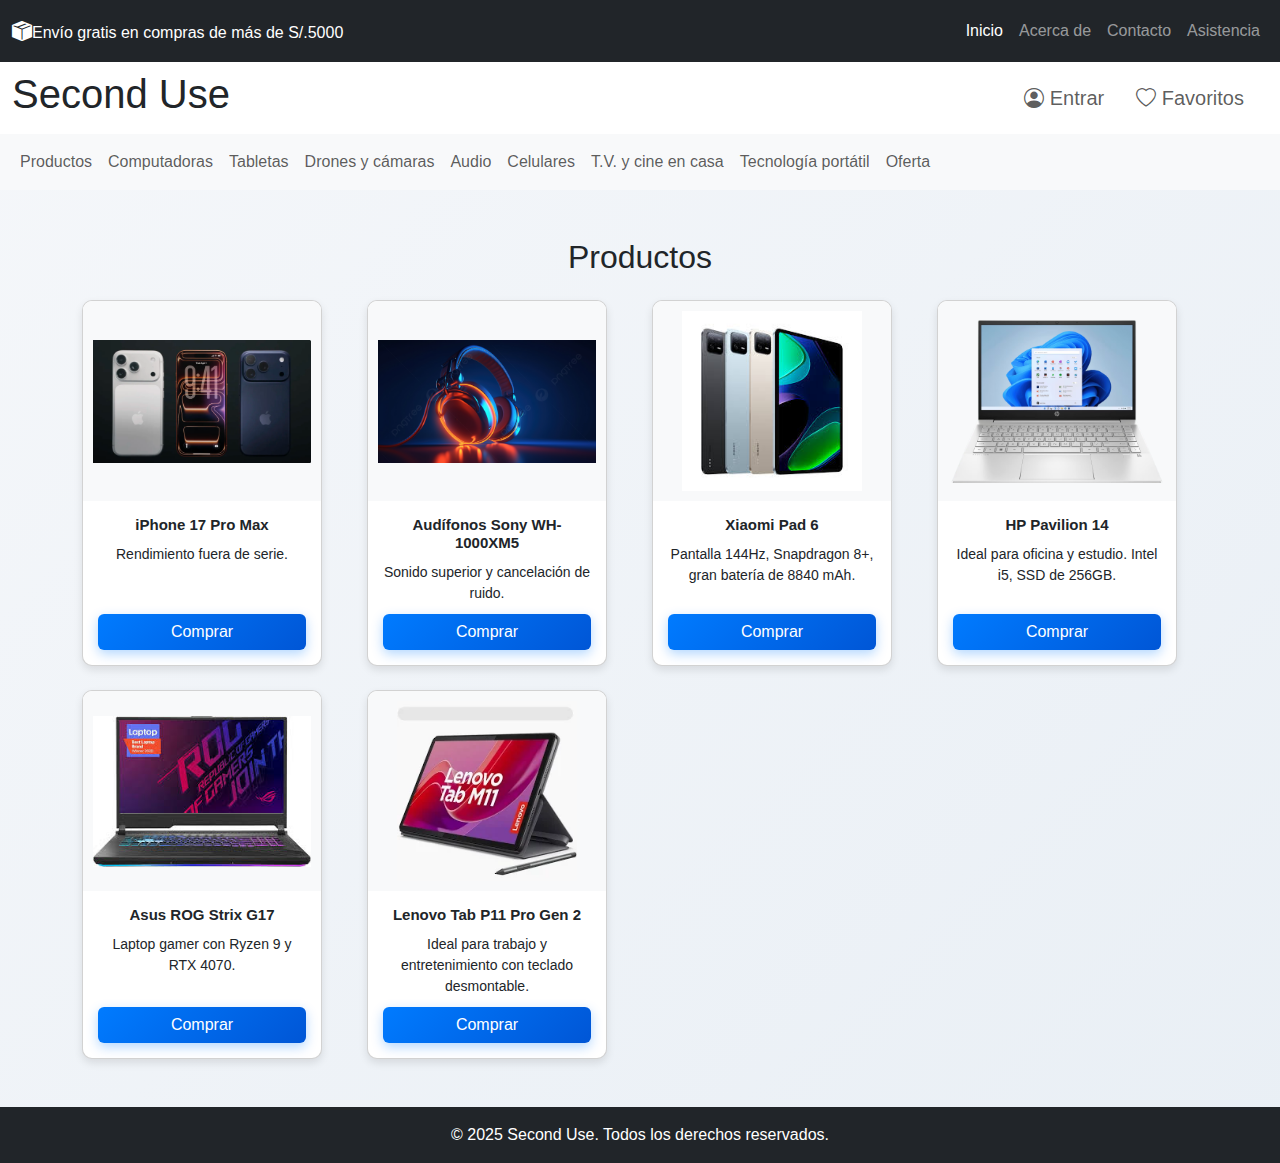
<file: productos.html>
<!DOCTYPE html>
<html>
<head>
	<meta charset="utf-8">
	<meta name="viewport" content="width=device-width, initial-scale=1">
	<link href="https://cdn.jsdelivr.net/npm/bootstrap@5.3.8/dist/css/bootstrap.min.css" rel="stylesheet">
	<link rel="stylesheet" href="https://cdn.jsdelivr.net/npm/bootstrap-icons@1.13.1/font/bootstrap-icons.min.css">
	<link rel="stylesheet" type="text/css" href="styles.css">
	<title>Productos - Second Use</title>
</head>
<body>
		<nav class="navbar navbar-expand-lg navbar-dark bg-dark">
  	<div class="container-fluid">

        <div class="collapse navbar-collapse" id="navbarNav">

            <span class="navbar-text me-auto text-white">
            <i class="bi bi-box-seam-fill fs-5"></i>Envío gratis en compras de más de S/.5000
            </span>

            <ul class="navbar-nav ms-auto">
                <li class="nav-item">
                <a class="nav-link active" href="index.html">Inicio</a>
                </li>
                <li class="nav-item">
                <a class="nav-link" href="#">Acerca de</a>
                </li>
                <li class="nav-item">
                <a class="nav-link" href="#">Contacto</a>
                </li>
                <li class="nav-item">
                <a class="nav-link" href="#">Asistencia</a>
                </li>
            </ul>
        </div>
  </div>
</nav>


<nav class="navbar navbar-expand-lg navbar-white bg-white">
  <div class="container-fluid">
    <div class="collapse navbar-collapse" id="navbarNav">
      <h1>
          <a href="index.html" class="text-decoration-none text-dark">Second Use</a>
      </h1>
      <ul class="navbar-nav ms-auto">
        <li class="navbar-brand">
          <a class="nav-link" href="#"><i class="bi bi-person-circle"></i> Entrar</a>
        </li>
        <li class="navbar-brand">
          <a class="nav-link" href="#"><i class="bi bi-heart"></i> Favoritos</a>
        </li>
      </ul>
    </div>
  </div>
</nav>

<nav class="navbar navbar-expand-lg bg-body-tertiary">
  <div class="container-fluid">
        <button class="navbar-toggler" type="button" data-bs-toggle="collapse" data-bs-target="#navbarNav"
        aria-controls="navbarNav" aria-expanded="false" aria-label="Toggle navigation">
        <span class="navbar-toggler-icon"></span>
        </button>

        <div class="collapse navbar-collapse" id="navbarNav">
            <ul class="navbar-nav">

                <li class="nav-item"><a class="nav-link" href="productos.html">Productos</a></li>
                <li class="nav-item"><a class="nav-link" href="computadoras.html">Computadoras</a></li>
                <li class="nav-item"><a class="nav-link" href="tabletas.html">Tabletas</a></li>
                <li class="nav-item"><a class="nav-link" href="drones.html">Drones y cámaras</a></li>
                <li class="nav-item"><a class="nav-link" href="audio.html">Audio</a></li>
                <li class="nav-item"><a class="nav-link" href="celulares.html">Celulares</a></li>
                <li class="nav-item"><a class="nav-link" href="tv.html">T.V. y cine en casa</a></li>
                <li class="nav-item"><a class="nav-link" href="tecnologia.html">Tecnología portátil</a></li>
                <li class="nav-item"><a class="nav-link" href="oferta.html">Oferta</a></li>
            </ul>
        </div>
  </div>
</nav>


	<div class="container my-5">
		<h2 class="text-center mb-4">Productos</h2>
		<div class="row g-4">
			<!-- Producto 1 -->
			<div class="col-md-3">
				<div class="card h-100">
					<img src="image/I.webp" class="card-img-top" alt="...">
					<div class="card-body">
						<h5 class="card-title">iPhone 17 Pro Max</h5>
						<p class="card-text">Rendimiento fuera de serie.</p>
						<a href="#" class="btn btn-primary w-100">Comprar</a>
					</div>
				</div>
			</div>

			<!-- Producto 2 -->
			<div class="col-md-3">
				<div class="card h-100">
					<img src="image/audi.jpg" class="card-img-top" alt="...">
					<div class="card-body">
						<h5 class="card-title">Audífonos Sony WH-1000XM5</h5>
						<p class="card-text">Sonido superior y cancelación de ruido.</p>
						<a href="#" class="btn btn-primary w-100">Comprar</a>
					</div>
				</div>
			</div>

            <!-- Producto 3 -->
			<div class="col-md-3">
                <div class="card h-100">
					<img src="image/tablet3.jpg" class="card-img-top" alt="Xiaomi Pad 6">
					<div class="card-body">
						<h5 class="card-title">Xiaomi Pad 6</h5>
						<p class="card-text">Pantalla 144Hz, Snapdragon 8+, gran batería de 8840 mAh.</p>
						<a href="#" class="btn btn-primary w-100">Comprar</a>
					</div>
				</div>
			</div>

            <!-- Producto 4 -->
            <div class="col-md-3">
               <div class="card h-100">
                   <img src="image/laptop4.avif" class="card-img-top" alt="HP Pavilion">
                   <div class="card-body">
                       <h5 class="card-title">HP Pavilion 14</h5>
                       <p class="card-text">Ideal para oficina y estudio. Intel i5, SSD de 256GB.</p>
                       <a href="#" class="btn btn-primary w-100">Comprar</a>
                   </div>
               </div>
           </div>

            
            <!-- Producto 5 -->
            <div class="col-md-3">
                <div class="card h-100">
                    <img src="image/laptop3.jpeg" class="card-img-top" alt="Asus ROG Strix">
                    <div class="card-body">
                        <h5 class="card-title">Asus ROG Strix G17</h5>
                        <p class="card-text">Laptop gamer con Ryzen 9 y RTX 4070.</p>
                        <a href="#" class="btn btn-primary w-100">Comprar</a>
                    </div>
                </div>
            </div>
       

                <!-- Producto 6 -->
            <div class="col-md-3">
                <div class="card h-100">
                    <img src="image/tablet4.webp" class="card-img-top" alt="Lenovo Tab P11 Pro">
                    <div class="card-body">
                        <h5 class="card-title">Lenovo Tab P11 Pro Gen 2</h5>
                        <p class="card-text">Ideal para trabajo y entretenimiento con teclado desmontable.</p>
                        <a href="#" class="btn btn-primary w-100">Comprar</a>
                    </div>
                </div>
            </div>
        </div>      
    </div>
	


<footer class="bg-dark text-white text-center py-3 mt-5">
  <p class="mb-0">&copy; 2025 Second Use. Todos los derechos reservados.</p>
</footer>

<script src="https://cdn.jsdelivr.net/npm/bootstrap@5.3.8/dist/js/bootstrap.bundle.min.js"></script>


</body>
</html>
</file>
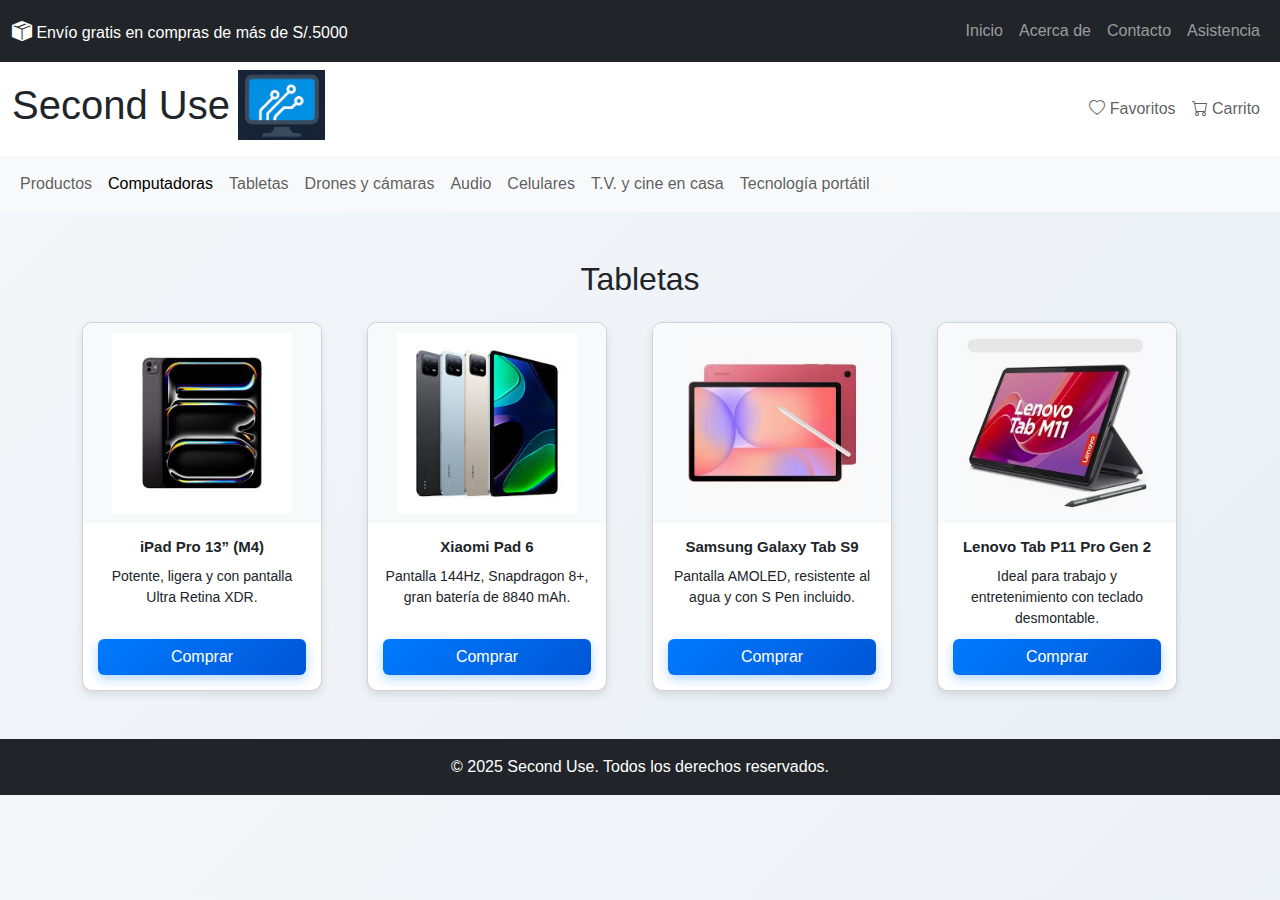
<file: tabletas.html>
<!DOCTYPE html>
<html lang="es">
<head>
	<meta charset="utf-8">
	<meta name="viewport" content="width=device-width, initial-scale=1">
	<link href="https://cdn.jsdelivr.net/npm/bootstrap@5.3.8/dist/css/bootstrap.min.css" rel="stylesheet">
	<link rel="stylesheet" href="https://cdn.jsdelivr.net/npm/bootstrap-icons@1.13.1/font/bootstrap-icons.min.css">
	<link rel="stylesheet" type="text/css" href="styles.css">
	<title>Computadoras - Second Use</title>
</head>
<body>

<!-- 🔹 Navbar 1 -->
<nav class="navbar navbar-expand-lg navbar-dark bg-dark">
  <div class="container-fluid">
    <div class="collapse navbar-collapse" id="navbarTop">
      <span class="navbar-text me-auto text-white">
        <i class="bi bi-box-seam-fill fs-5"></i> Envío gratis en compras de más de S/.5000
      </span>
      <ul class="navbar-nav ms-auto">
        <li class="nav-item"><a class="nav-link" href="index.php">Inicio</a></li>
        <li class="nav-item"><a class="nav-link" href="#">Acerca de</a></li>
        <li class="nav-item"><a class="nav-link" href="#">Contacto</a></li>
        <li class="nav-item"><a class="nav-link" href="#">Asistencia</a></li>
      </ul>
    </div>
  </div>
</nav>

<!-- 🔹 Navbar 2 -->
<nav class="navbar navbar-expand-lg navbar-white bg-white">
  <div class="container-fluid">
    <div class="collapse navbar-collapse" id="navbarMiddle">
      <h1 class="d-flex align-items-center gap-2">
          <a href="index.php" class="text-decoration-none text-dark">Second Use</a>
          <img src="image/logo2.jpeg" alt="Logo" style="height: 70px;">
      </h1>
      <ul class="navbar-nav ms-auto">
        
        <li class="navbar-item"><a class="nav-link" href="#"><i class="bi bi-heart"></i> Favoritos</a></li>

        	<li class="navbar-item">
		          		<a class="nav-link" href="#"><i class="bi bi-cart"></i> Carrito</a>
						
		      </li>
      </ul>
    </div>
  </div>
</nav>

<!-- 🔹 Navbar 3 -->
<nav class="navbar navbar-expand-lg bg-body-tertiary">
  <div class="container-fluid">
    <button class="navbar-toggler" type="button" data-bs-toggle="collapse" data-bs-target="#navbarBottom"
      aria-controls="navbarBottom" aria-expanded="false" aria-label="Toggle navigation">
      <span class="navbar-toggler-icon"></span>
    </button>
    <div class="collapse navbar-collapse" id="navbarBottom">
      <ul class="navbar-nav">
        <li class="nav-item"><a class="nav-link" href="productos.html">Productos</a></li>
        <li class="nav-item"><a class="nav-link active" href="computadoras.html">Computadoras</a></li>
        <li class="nav-item"><a class="nav-link" href="tabletas.html">Tabletas</a></li>
        <li class="nav-item"><a class="nav-link" href="drones.html">Drones y cámaras</a></li>
        <li class="nav-item"><a class="nav-link" href="audio.html">Audio</a></li>
        <li class="nav-item"><a class="nav-link" href="celulares.html">Celulares</a></li>
        <li class="nav-item"><a class="nav-link" href="tv.html">T.V. y cine en casa</a></li>
        <li class="nav-item"><a class="nav-link" href="tecnologia.html">Tecnología portátil</a></li>
        
      </ul>
    </div>
  </div>
</nav>

<!-- 🔹 Contenido principal -->
<div class="container my-5">
  <h2 class="text-center mb-4">Tabletas</h2>
  <div class="row g-4">

    <!-- Producto 1 -->
    <div class="col-md-3">
      <div class="card h-100">
            <img src="image/tablet1.jpeg" class="card-img-top" alt="iPad Pro 13 M4">
            <div class="card-body">
          <h5 class="card-title">iPad Pro 13” (M4)</h5>
          <p class="card-text">Potente, ligera y con pantalla Ultra Retina XDR.</p>
          <a href="#" class="btn btn-primary w-100">Comprar</a>
        </div>
      </div>
    </div>

    <!-- Producto 2 -->
    <div class="col-md-3">
      <div class="card h-100">
            <img src="image/tablet3.jpg" class="card-img-top" alt="Xiaomi Pad 6">
            <div class="card-body">
          <h5 class="card-title">Xiaomi Pad 6</h5>
          <p class="card-text">Pantalla 144Hz, Snapdragon 8+, gran batería de 8840 mAh.</p>
          <a href="#" class="btn btn-primary w-100">Comprar</a>
        </div>
      </div>
    </div>

    <!-- Producto 3 -->
    <div class="col-md-3">
      <div class="card h-100">
        <img src="image/tablet2.webp" class="card-img-top" alt="Samsung Galaxy Tab S9">
        <div class="card-body">
          <h5 class="card-title">Samsung Galaxy Tab S9</h5>
          <p class="card-text">Pantalla AMOLED, resistente al agua y con S Pen incluido.</p>
          <a href="#" class="btn btn-primary w-100">Comprar</a>
        </div>
      </div>
    </div>

    <!-- Producto 4 -->
    <div class="col-md-3">
      <div class="card h-100">
        <img src="image/tablet4.webp" class="card-img-top" alt="Lenovo Tab P11 Pro">
        <div class="card-body">
          <h5 class="card-title">Lenovo Tab P11 Pro Gen 2</h5>
          <p class="card-text">Ideal para trabajo y entretenimiento con teclado desmontable.</p>
          <a href="#" class="btn btn-primary w-100">Comprar</a>
        </div>
      </div>
    </div>

  </div>
</div>

<!-- 🔹 Footer -->
<footer class="bg-dark text-white text-center py-3 mt-5">
  <p class="mb-0">&copy; 2025 Second Use. Todos los derechos reservados.</p>
</footer>

<!-- 🔹 Scripts -->
<script src="https://cdn.jsdelivr.net/npm/bootstrap@5.3.8/dist/js/bootstrap.bundle.min.js"></script>

</body>
</html>
</file>
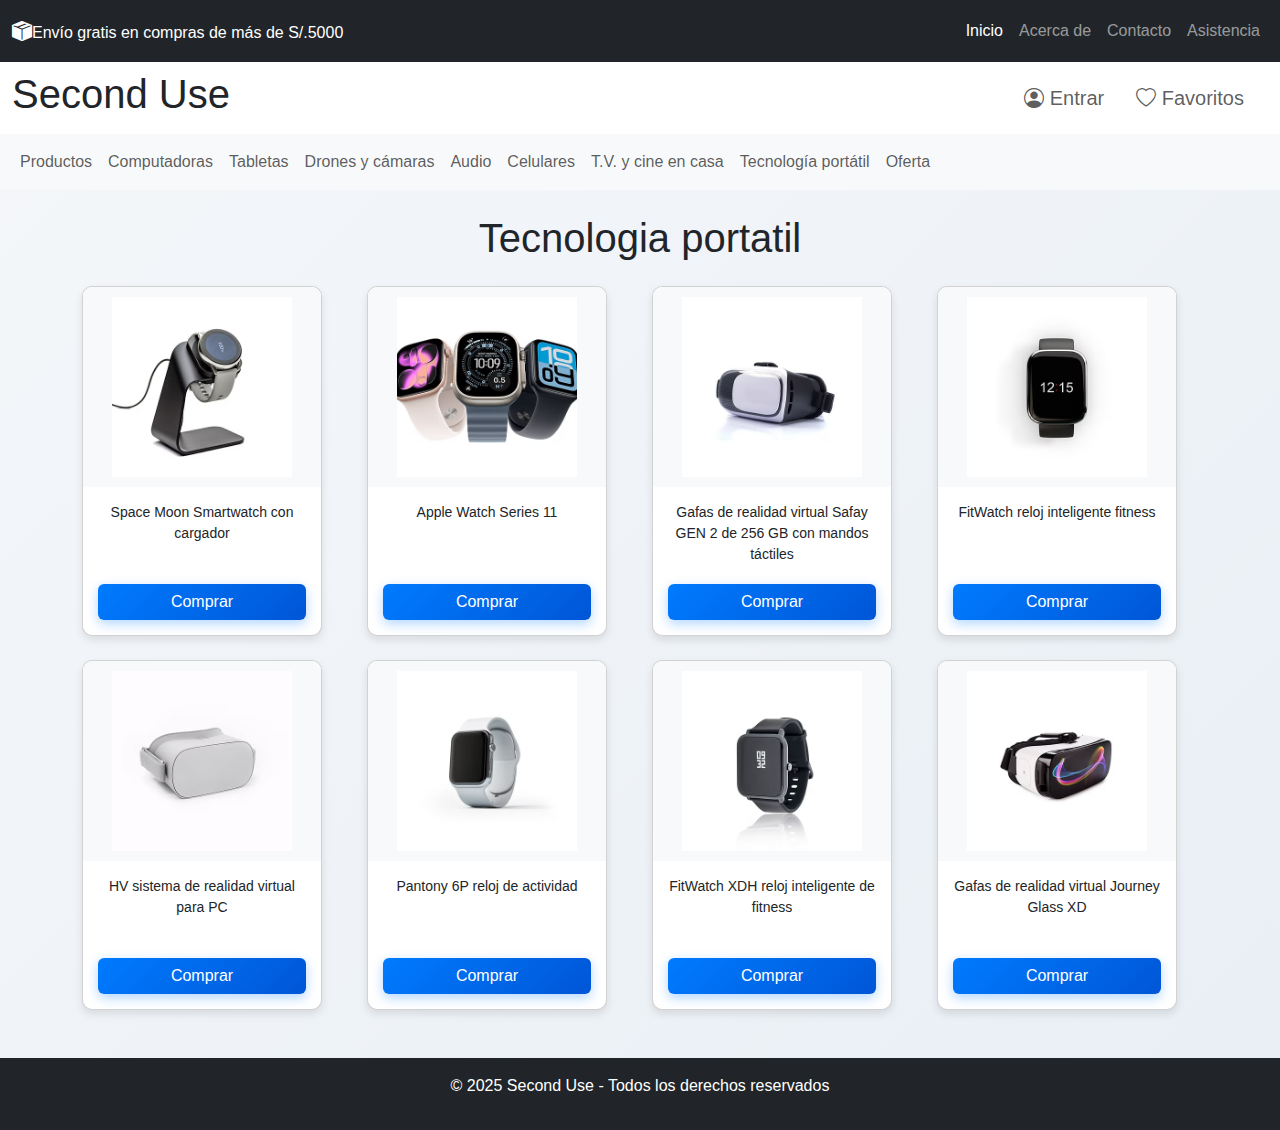
<file: tecnologia.html>
<!DOCTYPE html>
<html>
<head>
  <meta charset="utf-8">
  <meta name="viewport" content="width=device-width, initial-scale=1">
  <link href="https://cdn.jsdelivr.net/npm/bootstrap@5.3.8/dist/css/bootstrap.min.css" rel="stylesheet">
  <link rel="stylesheet" href="https://cdn.jsdelivr.net/npm/bootstrap-icons@1.13.1/font/bootstrap-icons.min.css">
  <link rel="stylesheet" type="text/css" href="styles.css">
  <title>Tecnologia Portatil - Second Use</title>
</head>
<body>
    <nav class="navbar navbar-expand-lg navbar-dark bg-dark">
    <div class="container-fluid">

        <div class="collapse navbar-collapse" id="navbarNav">

            <span class="navbar-text me-auto text-white">
            <i class="bi bi-box-seam-fill fs-5"></i>Envío gratis en compras de más de S/.5000
            </span>

            <ul class="navbar-nav ms-auto">
                <li class="nav-item">
                <a class="nav-link active" href="index.php">Inicio</a>
                </li>
                <li class="nav-item">
                <a class="nav-link" href="#">Acerca de</a>
                </li>
                <li class="nav-item">
                <a class="nav-link" href="#">Contacto</a>
                </li>
                <li class="nav-item">
                <a class="nav-link" href="#">Asistencia</a>
                </li>
            </ul>
        </div>
  </div>
</nav>


<nav class="navbar navbar-expand-lg navbar-white bg-white">
  <div class="container-fluid">
    <div class="collapse navbar-collapse" id="navbarNav">
      <h1>
          <a href="index.html" class="text-decoration-none text-dark">Second Use</a>
      </h1>
      <ul class="navbar-nav ms-auto">
        <li class="navbar-brand">
          <a class="nav-link" href="#"><i class="bi bi-person-circle"></i> Entrar</a>
        </li>
        <li class="navbar-brand">
          <a class="nav-link" href="#"><i class="bi bi-heart"></i> Favoritos</a>
        </li>
      </ul>
    </div>
  </div>
</nav>

<nav class="navbar navbar-expand-lg bg-body-tertiary">
  <div class="container-fluid">
        <button class="navbar-toggler" type="button" data-bs-toggle="collapse" data-bs-target="#navbarNav"
        aria-controls="navbarNav" aria-expanded="false" aria-label="Toggle navigation">
        <span class="navbar-toggler-icon"></span>
        </button>

        <div class="collapse navbar-collapse" id="navbarNav">
            <ul class="navbar-nav">

                <li class="nav-item"><a class="nav-link" href="productos.html">Productos</a></li>
                <li class="nav-item"><a class="nav-link" href="computadoras.html">Computadoras</a></li>
                <li class="nav-item"><a class="nav-link" href="tabletas.html">Tabletas</a></li>
                <li class="nav-item"><a class="nav-link" href="drones.html">Drones y cámaras</a></li>
                <li class="nav-item"><a class="nav-link" href="audio.html">Audio</a></li>
                <li class="nav-item"><a class="nav-link" href="celulares.html">Celulares</a></li>
                <li class="nav-item"><a class="nav-link" href="tv.html">T.V. y cine en casa</a></li>
                <li class="nav-item"><a class="nav-link" href="tecnologia.html">Tecnología portátil</a></li>
                <li class="nav-item"><a class="nav-link" href="oferta.html">Oferta</a></li>
            </ul>
        </div>
  </div>
</nav>

  <!-- Contenido -->
  <div class="container mt-4">
  <h1 class="text-center mb-4">Tecnologia portatil</h1>
  <div class="row g-4">
    <!-- Producto -->
    <div class="col-12 col-sm-6 col-md-4 col-lg-3">
      <div class="card h-100">
        <img src="image/tp1.avif" class="card-img-top" alt="Audio 1">
        <div class="card-body">
          <p class="card-text">Space Moon Smartwatch con cargador</p>
          <a href="#" class="btn btn-primary w-100">Comprar</a>
        </div>
      </div>
    </div>

    <!-- Producto -->
    <div class="col-12 col-sm-6 col-md-4 col-lg-3">
      <div class="card h-100">
        <img src="image/tp2.avif" class="card-img-top" alt="Audio 2">
        <div class="card-body">
          <p class="card-text">Apple Watch Series 11</p>
          <a href="#" class="btn btn-primary w-100">Comprar</a>
        </div>
      </div>
    </div>

    <!-- Producto -->
    <div class="col-12 col-sm-6 col-md-4 col-lg-3">
      <div class="card h-100">
        <img src="image/tp3.avif" class="card-img-top" alt="Audio 3">
        <div class="card-body">
          <p class="card-text">Gafas de realidad virtual Safay GEN 2 de 256 GB con mandos táctiles</p>
          <a href="#" class="btn btn-primary w-100">Comprar</a>
        </div>
      </div>
    </div>

    <!-- Producto -->
    <div class="col-12 col-sm-6 col-md-4 col-lg-3">
      <div class="card h-100">
        <img src="image/tp4.avif" class="card-img-top" alt="Audio 4">
        <div class="card-body">
          <p class="card-text">FitWatch reloj inteligente fitness</p>
          <a href="#" class="btn btn-primary w-100">Comprar</a>
        </div>
      </div>
    </div>

    <!-- Producto -->
    <div class="col-12 col-sm-6 col-md-4 col-lg-3">
      <div class="card h-100">
        <img src="image/tp5.avif" class="card-img-top" alt="Audio 5">
        <div class="card-body">
          <p class="card-text">HV sistema de realidad virtual para PC</p>
          <a href="#" class="btn btn-primary w-100">Comprar</a>
        </div>
      </div>
    </div>

    <!-- Producto -->
    <div class="col-12 col-sm-6 col-md-4 col-lg-3">
      <div class="card h-100">
        <img src="image/tp6.avif" class="card-img-top" alt="Audio 5">
        <div class="card-body">
          <p class="card-text">Pantony 6P reloj de actividad</p>
          <a href="#" class="btn btn-primary w-100">Comprar</a>
        </div>
      </div>
    </div>

    <!-- Producto -->
    <div class="col-12 col-sm-6 col-md-4 col-lg-3">
      <div class="card h-100">
        <img src="image/tp7.avif" class="card-img-top" alt="Audio 5">
        <div class="card-body">
          <p class="card-text">FitWatch XDH reloj inteligente de fitness</p>
          <a href="#" class="btn btn-primary w-100">Comprar</a>
        </div>
      </div>
    </div>

    <!-- Producto -->
    <div class="col-12 col-sm-6 col-md-4 col-lg-3">
      <div class="card h-100">
        <img src="image/tp8.avif" class="card-img-top" alt="Audio 5">
        <div class="card-body">
          <p class="card-text">Gafas de realidad virtual Journey Glass XD</p>
          <a href="#" class="btn btn-primary w-100">Comprar</a>
        </div>
      </div>
    </div>
  </div>
</div>


  <!-- Footer -->
  <footer class="bg-dark text-white text-center p-3 mt-5">
    <p>&copy; 2025 Second Use - Todos los derechos reservados</p>
  </footer>

  <script src="https://cdn.jsdelivr.net/npm/bootstrap@5.3.8/dist/js/bootstrap.bundle.min.js"></script>
</body>
</html>
</file>
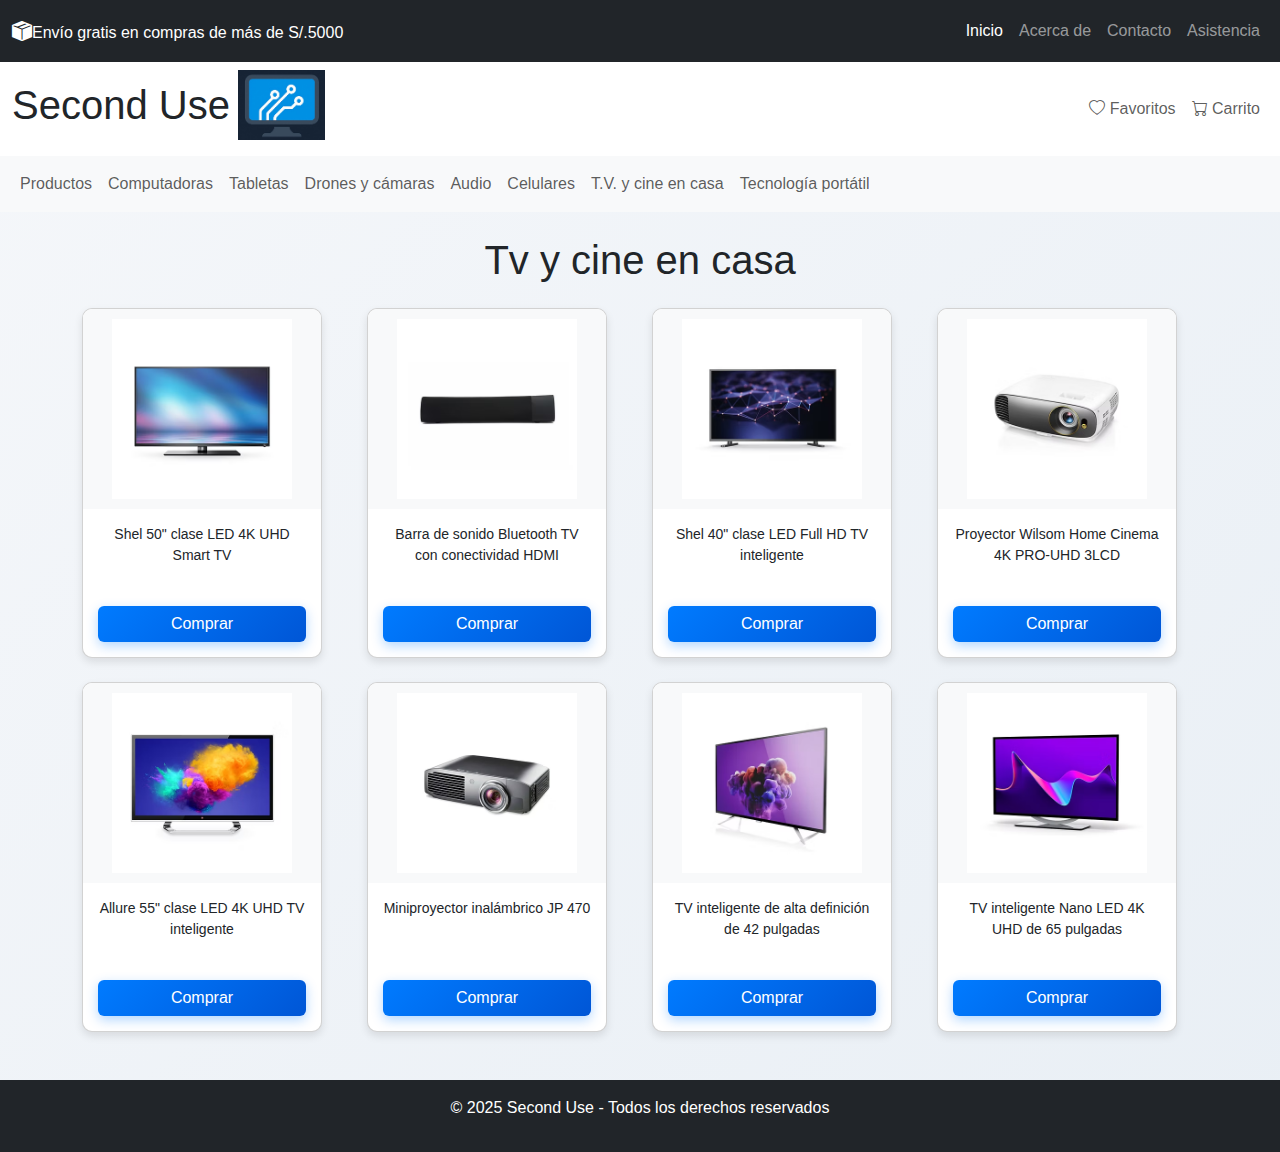
<file: tv.html>
<!DOCTYPE html>
<html>
<head>
	<meta charset="utf-8">
	<meta name="viewport" content="width=device-width, initial-scale=1">
	<link href="https://cdn.jsdelivr.net/npm/bootstrap@5.3.8/dist/css/bootstrap.min.css" rel="stylesheet">
	<link rel="stylesheet" href="https://cdn.jsdelivr.net/npm/bootstrap-icons@1.13.1/font/bootstrap-icons.min.css">
	<link rel="stylesheet" type="text/css" href="styles.css">
	<title>Tv y cine en casa - Second Use</title>
</head>
<body>
		<nav class="navbar navbar-expand-lg navbar-dark bg-dark">
  	<div class="container-fluid">

        <div class="collapse navbar-collapse" id="navbarNav">

            <span class="navbar-text me-auto text-white">
            <i class="bi bi-box-seam-fill fs-5"></i>Envío gratis en compras de más de S/.5000
            </span>

            <ul class="navbar-nav ms-auto">
                <li class="nav-item">
                <a class="nav-link active" href="index.php">Inicio</a>
                </li>
                <li class="nav-item">
                <a class="nav-link" href="#">Acerca de</a>
                </li>
                <li class="nav-item">
                <a class="nav-link" href="#">Contacto</a>
                </li>
                <li class="nav-item">
                <a class="nav-link" href="#">Asistencia</a>
                </li>
            </ul>
        </div>
  </div>
</nav>


<nav class="navbar navbar-expand-lg navbar-white bg-white">
  <div class="container-fluid">
    <div class="collapse navbar-collapse" id="navbarNav">
      <h1 class="d-flex align-items-center gap-2">
          <a href="index.php" class="text-decoration-none text-dark">Second Use</a>
          <img src="image/logo2.jpeg" alt="Logo" style="height: 70px;">
      </h1>
      <ul class="navbar-nav ms-auto">
        <li class="navbar-brand">
          
        </li>
        <li class="navbar-item">
          <a class="nav-link" href="#"><i class="bi bi-heart"></i> Favoritos</a>
        </li>

        <li class="navbar-item">
		          		<a class="nav-link" href="#"><i class="bi bi-cart"></i> Carrito</a>
		    </li>
      </ul>
    </div>
  </div>
</nav>

<nav class="navbar navbar-expand-lg bg-body-tertiary">
  <div class="container-fluid">
        <button class="navbar-toggler" type="button" data-bs-toggle="collapse" data-bs-target="#navbarNav"
        aria-controls="navbarNav" aria-expanded="false" aria-label="Toggle navigation">
        <span class="navbar-toggler-icon"></span>
        </button>

        <div class="collapse navbar-collapse" id="navbarNav">
            <ul class="navbar-nav">

                <li class="nav-item"><a class="nav-link" href="productos.html">Productos</a></li>
                <li class="nav-item"><a class="nav-link" href="computadoras.html">Computadoras</a></li>
                <li class="nav-item"><a class="nav-link" href="tabletas.html">Tabletas</a></li>
                <li class="nav-item"><a class="nav-link" href="drones.html">Drones y cámaras</a></li>
                <li class="nav-item"><a class="nav-link" href="audio.html">Audio</a></li>
                <li class="nav-item"><a class="nav-link" href="celulares.html">Celulares</a></li>
                <li class="nav-item"><a class="nav-link" href="tv.html">T.V. y cine en casa</a></li>
                <li class="nav-item"><a class="nav-link" href="tecnologia.html">Tecnología portátil</a></li>
                
            </ul>
        </div>
  </div>
</nav>

  <!-- Contenido -->
  <div class="container mt-4">
  <h1 class="text-center mb-4">Tv y cine en casa</h1>
  <div class="row g-4">
    <!-- Producto -->
    <div class="col-12 col-sm-6 col-md-4 col-lg-3">
      <div class="card h-100">
        <img src="image/tv1.avif" class="card-img-top" alt="Audio 1">
        <div class="card-body">
          <p class="card-text">Shel 50" clase LED 4K UHD Smart TV</p>
          <a href="#" class="btn btn-primary w-100">Comprar</a>
        </div>
      </div>
    </div>

    <!-- Producto -->
    <div class="col-12 col-sm-6 col-md-4 col-lg-3">
      <div class="card h-100">
        <img src="image/tv2.avif" class="card-img-top" alt="Audio 2">
        <div class="card-body">
          <p class="card-text">Barra de sonido Bluetooth TV con conectividad HDMI</p>
          <a href="#" class="btn btn-primary w-100">Comprar</a>
        </div>
      </div>
    </div>

    <!-- Producto -->
    <div class="col-12 col-sm-6 col-md-4 col-lg-3">
      <div class="card h-100">
        <img src="image/tv3.avif" class="card-img-top" alt="Audio 3">
        <div class="card-body">
          <p class="card-text">Shel 40" clase LED Full HD TV inteligente</p>
          <a href="#" class="btn btn-primary w-100">Comprar</a>
        </div>
      </div>
    </div>

    <!-- Producto -->
    <div class="col-12 col-sm-6 col-md-4 col-lg-3">
      <div class="card h-100">
        <img src="image/tv4.avif" class="card-img-top" alt="Audio 4">
        <div class="card-body">
          <p class="card-text">Proyector Wilsom Home Cinema 4K PRO-UHD 3LCD</p>
          <a href="#" class="btn btn-primary w-100">Comprar</a>
        </div>
      </div>
    </div>

    <!-- Producto -->
    <div class="col-12 col-sm-6 col-md-4 col-lg-3">
      <div class="card h-100">
        <img src="image/tv5.avif" class="card-img-top" alt="Audio 5">
        <div class="card-body">
          <p class="card-text">Allure 55" clase LED 4K UHD TV inteligente</p>
          <a href="#" class="btn btn-primary w-100">Comprar</a>
        </div>
      </div>
    </div>

    <!-- Producto -->
    <div class="col-12 col-sm-6 col-md-4 col-lg-3">
      <div class="card h-100">
        <img src="image/tv6.avif" class="card-img-top" alt="Audio 5">
        <div class="card-body">
          <p class="card-text">Miniproyector inalámbrico JP 470</p>
          <a href="#" class="btn btn-primary w-100">Comprar</a>
        </div>
      </div>
    </div>

    <!-- Producto -->
    <div class="col-12 col-sm-6 col-md-4 col-lg-3">
      <div class="card h-100">
        <img src="image/tv7.avif" class="card-img-top" alt="Audio 5">
        <div class="card-body">
          <p class="card-text">TV inteligente de alta definición de 42 pulgadas</p>
          <a href="#" class="btn btn-primary w-100">Comprar</a>
        </div>
      </div>
    </div>

    <!-- Producto -->
    <div class="col-12 col-sm-6 col-md-4 col-lg-3">
      <div class="card h-100">
        <img src="image/tv8.avif" class="card-img-top" alt="Audio 5">
        <div class="card-body">
          <p class="card-text">TV inteligente Nano LED 4K UHD de 65 pulgadas</p>
          <a href="#" class="btn btn-primary w-100">Comprar</a>
        </div>
      </div>
    </div>
  </div>
</div>


  <!-- Footer -->
  <footer class="bg-dark text-white text-center p-3 mt-5">
    <p>&copy; 2025 Second Use - Todos los derechos reservados</p>
  </footer>

  <script src="https://cdn.jsdelivr.net/npm/bootstrap@5.3.8/dist/js/bootstrap.bundle.min.js"></script>
</body>
</html>
</file>
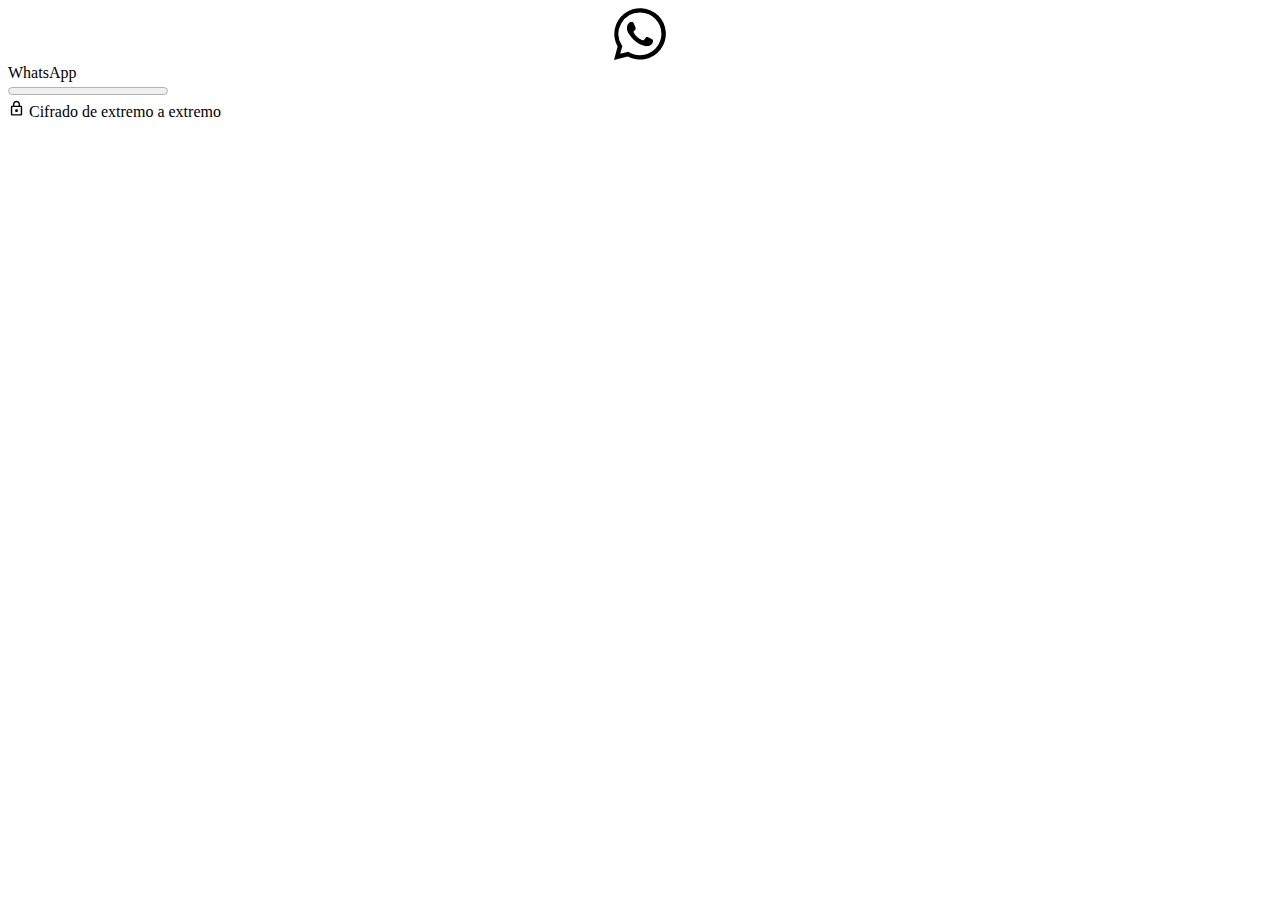
<file: image/(136) WhatsApp.htmlasasas.html>
<!DOCTYPE html><html id="whatsapp-web" class="" lang="es" dir="ltr"><head><link data-default-icon="https://static.whatsapp.net/rsrc.php/v4/yP/r/rYZqPCBaG70.png" rel="shortcut icon" href="https://static.whatsapp.net/rsrc.php/v4/yP/r/rYZqPCBaG70.png" /><meta name="bingbot" content="noarchive" /><meta name="viewport" content="width=device-width,initial-scale=1,maximum-scale=2,shrink-to-fit=no" /><link rel="manifest" href="/data/manifest.json" crossorigin="use-credentials" /><meta name="google" content="notranslate" /><meta name="format-detection" content="telephone=no" /><meta name="description" content="Inicia sesi&#xf3;n en WhatsApp Web para recibir mensajes de forma simple, confiable y privada en tu computadora. Env&#xed;a y recibe mensajes y archivos con facilidad, todo de forma gratuita." /><meta name="og:description" content="Inicia sesi&#xf3;n en WhatsApp Web para recibir mensajes de forma simple, confiable y privada en tu computadora. Env&#xed;a y recibe mensajes y archivos con facilidad, todo de forma gratuita." /><meta name="og:url" content="https://web.whatsapp.com/" /><meta name="og:title" content="WhatsApp Web" /><meta name="og:image" content="https://static.whatsapp.net/rsrc.php/v4/yR/r/y8-PTBaP90a.png" /><meta name="theme-color" content="#12181c" media="(prefers-color-scheme: dark)" /><meta name="theme-color" content="#f7f5f3" /><link rel="apple-touch-icon" sizes="192x192" href="https://static.whatsapp.net/rsrc.php/v4/yc/r/hUUuVTz6ZVi.png" /><style data-btmanifest="1028207780_main" nonce="VgUQLhaH">:root,.__fb-light-mode:root,.__fb-light-mode{--splashscreen-primary-title:#0A0A0A;--splashscreen-progress-background:#e9edef;--splashscreen-progress-primary:#00c298;--splashscreen-secondary-lighter:#5B6368;--splashscreen-startup-background:#F7F5F3;--splashscreen-startup-background-rgb:247, 245, 243;--splashscreen-startup-icon:#bbc5cb}
</style><style data-btmanifest="1028207780_main" nonce="VgUQLhaH">.__fb-dark-mode{--splashscreen-primary-title:#F7F8FA;--splashscreen-progress-background:#233138;--splashscreen-progress-primary:#0b846d;--splashscreen-secondary-lighter:#8D9599;--splashscreen-startup-background:#0A1014;--splashscreen-startup-background-rgb:10, 16, 20;--splashscreen-startup-icon:#676f73}@media (prefers-color-scheme: dark){:root{--splashscreen-primary-title:#F7F8FA;--splashscreen-progress-background:#233138;--splashscreen-progress-primary:#0b846d;--splashscreen-secondary-lighter:#8D9599;--splashscreen-startup-background:#0A1014;--splashscreen-startup-background-rgb:10, 16, 20;--splashscreen-startup-icon:#676f73}}
</style><script id="envjson" type="application/json" nonce="VgUQLhaH">{"useTrustedTypes":false,"isTrustedTypesReportOnly":false,"sjsListenerNew":true,"compat_iframe_token":null,"clear_js_factory_after_used":true,"brsid":"7559275024449824876","promise_include_trace":false}</script><script nonce="VgUQLhaH" src="data:application/x-javascript; charset=utf-8;base64,[base64]" data-bootloader-hash="nxRKQO6" crossorigin="anonymous" data-p=":0" data-btmanifest="1028207780_main" data-c="1"></script><script nonce="VgUQLhaH" src="data:application/x-javascript; charset=utf-8;base64,[base64]" data-bootloader-hash="W7CcKyc" crossorigin="anonymous" data-p=":0" data-btmanifest="1028207780_main" data-c="1"></script><script nonce="VgUQLhaH" src="data:application/x-javascript; charset=utf-8;base64,[base64]" data-bootloader-hash="678jA6i" crossorigin="anonymous" data-p=":0" data-btmanifest="1028207780_main" data-c="1"></script><script nonce="VgUQLhaH" src="data:application/x-javascript; charset=utf-8;base64,[base64]/[base64]/[base64]" data-bootloader-hash="YTRL02s" crossorigin="anonymous" data-p=":0" data-btmanifest="1028207780_main" data-c="1"></script><script nonce="VgUQLhaH" src="data:application/x-javascript; charset=utf-8;base64,[base64]/[base64]/[base64]/[base64]" data-bootloader-hash="p4dSSRI" crossorigin="anonymous" data-p=":0" data-btmanifest="1028207780_main" data-c="1"></script><script type="application/json"  data-content-len="82" data-sjs>{"require":[["qplTimingsServerJS",null,null,["7559275024449824876","htmlStart"]]]}</script>
<script src="[data-uri]" nonce="VgUQLhaH" data-btmanifest="1028207780_main"></script>

<link type="text/css" rel="stylesheet" href="https://static.whatsapp.net/rsrc.php/v5/yT/l/0,cross/_pfcNgEvkVjle8nEP60YRG5sITnpGLOVK.css" data-bootloader-hash="uZ85XgL" crossorigin="anonymous" data-p=":4,68,5" data-btmanifest="1028207780_main" data-c="1" />
<link rel="preload" href="https://static.whatsapp.net/rsrc.php/v4/y7/r/P1x2icgfnpM.js" as="script" crossorigin="anonymous" nonce="VgUQLhaH" /><script src="https://static.whatsapp.net/rsrc.php/v4/y7/r/P1x2icgfnpM.js" data-bootloader-hash="q2/XtGs" async="1" crossorigin="anonymous" data-p=":1" data-btmanifest="1028207780_main" data-c="1"></script>
<link rel="preload" href="https://static.whatsapp.net/rsrc.php/v4/yT/r/iJY2aI38sZf.js" as="script" crossorigin="anonymous" nonce="VgUQLhaH" /><script src="https://static.whatsapp.net/rsrc.php/v4/yT/r/iJY2aI38sZf.js" data-bootloader-hash="T5ioGGj" async="1" crossorigin="anonymous" data-p=":29" data-btmanifest="1028207780_main" data-c="1"></script>
<link rel="preload" href="https://static.whatsapp.net/rsrc.php/v4iiGQ4/yG/l/es_LA-j/ERS7WNcGO2pkv0WgwrcbmfsBAlT61OMH71JzpOeAFp_GVyveF9crKF_HaImj7R9kMx5dYO4soUymZUhJI1DsCQ8Hov_dnwHYWLFThZqun9tP1HxgKblAd3PPfZ5LFUK9_T8v.js" as="script" crossorigin="anonymous" nonce="VgUQLhaH" /><script src="https://static.whatsapp.net/rsrc.php/v4iiGQ4/yG/l/es_LA-j/ERS7WNcGO2pkv0WgwrcbmfsBAlT61OMH71JzpOeAFp_GVyveF9crKF_HaImj7R9kMx5dYO4soUymZUhJI1DsCQ8Hov_dnwHYWLFThZqun9tP1HxgKblAd3PPfZ5LFUK9_T8v.js" data-bootloader-hash="NlEjRrd" async="1" crossorigin="anonymous" data-p=":24,30,8,26,16,74,25,15,79,100,12,28" data-btmanifest="1028207780_main" data-c="1"></script>
<link rel="preload" href="https://static.whatsapp.net/rsrc.php/v4/y1/r/RsCyWBU2Zsg.js" as="script" crossorigin="anonymous" nonce="VgUQLhaH" /><script src="https://static.whatsapp.net/rsrc.php/v4/y1/r/RsCyWBU2Zsg.js" data-bootloader-hash="TJvgvpL" async="1" crossorigin="anonymous" data-p=":9" data-btmanifest="1028207780_main" data-c="1"></script>
<link rel="preload" href="https://static.whatsapp.net/rsrc.php/v4iK1i4/yH/l/es_LA-j/[base64].js" as="script" crossorigin="anonymous" nonce="VgUQLhaH" /><script src="https://static.whatsapp.net/rsrc.php/v4iK1i4/yH/l/es_LA-j/[base64].js" data-bootloader-hash="z7TcONu" async="1" crossorigin="anonymous" data-p=":11,46,49,2,31,59,21,61,72,39,44,19,13,40,65,73,67,27,63,23,42,64,22,41,43,601,33,47,3" data-btmanifest="1028207780_main" data-c="1"></script>
<link rel="preload" href="https://static.whatsapp.net/rsrc.php/v4imYZ4/yv/l/es_LA-j/D3ciAziDkLS.js" as="script" crossorigin="anonymous" nonce="VgUQLhaH" /><script src="https://static.whatsapp.net/rsrc.php/v4imYZ4/yv/l/es_LA-j/D3ciAziDkLS.js" data-bootloader-hash="kByHt3Y" async="1" crossorigin="anonymous" data-p=":6" data-btmanifest="1028207780_main" data-c="1"></script>
<link rel="preload" href="https://static.whatsapp.net/rsrc.php/v4/y2/r/Kd08KiJq-gO.js" as="script" crossorigin="anonymous" nonce="VgUQLhaH" /><script src="https://static.whatsapp.net/rsrc.php/v4/y2/r/Kd08KiJq-gO.js" data-bootloader-hash="qdTiyzv" async="1" crossorigin="anonymous" data-p=":10" data-btmanifest="1028207780_main" data-c="1"></script>
<link rel="preload" href="https://static.whatsapp.net/rsrc.php/v4isTG4/yC/l/es_LA-j/5S1fA5SVH7u.js" as="script" crossorigin="anonymous" nonce="VgUQLhaH" /><script src="https://static.whatsapp.net/rsrc.php/v4isTG4/yC/l/es_LA-j/5S1fA5SVH7u.js" data-bootloader-hash="t+ixI5h" async="1" crossorigin="anonymous" data-p=":14" data-btmanifest="1028207780_main" data-c="1"></script>
<link rel="preload" href="https://static.whatsapp.net/rsrc.php/v4/ya/r/Cwv-bESFcWl.js" as="script" crossorigin="anonymous" nonce="VgUQLhaH" /><script src="https://static.whatsapp.net/rsrc.php/v4/ya/r/Cwv-bESFcWl.js" data-bootloader-hash="eAMqovp" async="1" crossorigin="anonymous" data-p=":7" data-btmanifest="1028207780_main" data-c="1"></script>


<!--EF-->

<title>WhatsApp Web</title>
<script type="application/json"  data-content-len="3466" data-sjs>{"require":[["HasteSupportData","handle",null,[{"clpData":{"6476":{"r":0},"1744178":{"r":1,"s":1},"1838142":{"r":1,"s":1}},"gkxData":{"1174":{"result":false,"hash":null},"5163":{"result":false,"hash":null},"5415":{"result":false,"hash":null},"7742":{"result":false,"hash":null},"8068":{"result":false,"hash":null},"8869":{"result":false,"hash":null},"9063":{"result":false,"hash":null},"15745":{"result":false,"hash":null},"20935":{"result":true,"hash":null},"20936":{"result":false,"hash":null},"16394":{"result":true,"hash":null},"3739":{"result":false,"hash":null},"4022":{"result":false,"hash":null},"6123":{"result":true,"hash":null},"12291":{"result":false,"hash":null},"12292":{"result":false,"hash":null},"12293":{"result":false,"hash":null},"12294":{"result":false,"hash":null},"12296":{"result":false,"hash":null},"12297":{"result":false,"hash":null},"12298":{"result":false,"hash":null},"13292":{"result":false,"hash":null},"20981":{"result":false,"hash":null},"20982":{"result":false,"hash":null},"21106":{"result":true,"hash":null},"21107":{"result":false,"hash":null},"196":{"result":false,"hash":null},"1154":{"result":false,"hash":null},"1514":{"result":false,"hash":null},"1624":{"result":false,"hash":null},"2160":{"result":false,"hash":null},"5679":{"result":false,"hash":null},"7170":{"result":false,"hash":null},"8460":{"result":false,"hash":null},"10726":{"result":false,"hash":null},"11582":{"result":false,"hash":null},"13090":{"result":false,"hash":null},"15620":{"result":false,"hash":null},"15960":{"result":true,"hash":null},"20836":{"result":false,"hash":null},"20864":{"result":true,"hash":null},"20865":{"result":false,"hash":null},"20980":{"result":false,"hash":null},"20983":{"result":false,"hash":null},"20984":{"result":true,"hash":null},"21043":{"result":false,"hash":null},"21050":{"result":false,"hash":null},"21051":{"result":false,"hash":null},"21053":{"result":false,"hash":null},"21055":{"result":false,"hash":null},"21056":{"result":false,"hash":null},"21057":{"result":false,"hash":null},"21058":{"result":true,"hash":null},"22968":{"result":false,"hash":null},"23413":{"result":false,"hash":null},"23414":{"result":false,"hash":null},"10725":{"result":false,"hash":null},"12286":{"result":false,"hash":null},"12288":{"result":false,"hash":null},"12290":{"result":false,"hash":null},"12343":{"result":false,"hash":null},"20863":{"result":false,"hash":null},"1326":{"result":false,"hash":null},"2815":{"result":true,"hash":null},"10211":{"result":false,"hash":null},"10839":{"result":false,"hash":null},"10850":{"result":true,"hash":null},"11557":{"result":false,"hash":null},"11685":{"result":false,"hash":null},"17201":{"result":false,"hash":null},"18464":{"result":true,"hash":null},"21063":{"result":false,"hash":null},"21069":{"result":false,"hash":null},"21072":{"result":false,"hash":null},"4070":{"result":false,"hash":null},"23403":{"result":false,"hash":null},"23404":{"result":false,"hash":null}},"qexData":{"104":{"r":null,"l":"J{\"qeid\":\"\",\"u\":\"\",\"t\":\"fb\",\"gks\":[],\"qe\":null}"},"128":{"r":null,"l":"J{\"qeid\":\"\",\"u\":\"\",\"t\":\"fb\",\"gks\":[],\"qe\":null}"},"344":{"r":null,"l":"J{\"qeid\":\"\",\"u\":\"\",\"t\":\"fb\",\"gks\":[],\"qe\":null}"},"388":{"r":null,"l":"J{\"qeid\":\"\",\"u\":\"\",\"t\":\"fb\",\"gks\":[],\"qe\":null}"}},"qplData":{"3165":{"r":10000},"419":{"r":1},"4750":{"r":1}},"justknobxData":{"3323":{"r":true},"1296":{"r":false},"1806":{"r":true},"3483":{"r":true}}}]]]}</script>
<script src="[data-uri]" nonce="VgUQLhaH" data-btmanifest="1028207780_main"></script>
<script type="application/json"  data-content-len="297" data-sjs>{"require":[["Bootloader","handlePayload",null,[{"consistency":{"rev":1028207780},"indexUpgrades":{"__hsdp":":105,16,100,101,103,137,128,19,9,1,11,10,15,80,72,17,79,12,13,14,71,78,77,83,81,6,25,24,125,18,82,86,73,142,74,75,211,84,89,63,76,20,243,27,88,114,87,108,115,113,110,109,112,111,107"}}]]]}</script>
<script src="[data-uri]" nonce="VgUQLhaH" data-btmanifest="1028207780_main"></script>
</head><body class=""><div id="wa_web_initial_startup" class="_apdl"><div style="transform: translate(calc(50% - 52px / 2))" class="_apdm"><span><svg width="250" height="52" xmlns="http://www.w3.org/2000/svg"><path d="M37.7 31.2c-.6-.4-3.8-2-4.4-2.1-.6-.2-1-.4-1.4.3l-2 2.5c-.4.4-.8.5-1.5.2-.6-.3-2.7-1-5.1-3.2-2-1.7-3.2-3.8-3.6-4.5-.4-.6 0-1 .3-1.3l1-1.1.6-1.1c.2-.4 0-.8 0-1.1l-2-4.8c-.6-1.3-1.1-1-1.5-1.1h-1.2c-.5 0-1.2.1-1.8.8-.5.6-2.2 2.2-2.2 5.3 0 3.2 2.3 6.3 2.6 6.7.3.4 4.6 7 11 9.7l3.7 1.4c1.5.5 3 .4 4 .2 1.3-.1 3.9-1.5 4.4-3 .5-1.5.5-2.8.4-3-.2-.4-.6-.5-1.3-.8M26 47.2c-3.9 0-7.6-1-11-3l-.7-.4-8.1 2L8.4 38l-.6-.8A21.4 21.4 0 0126 4.4a21.3 21.3 0 0121.4 21.4c0 11.8-9.6 21.4-21.4 21.4M44.2 7.6a25.8 25.8 0 00-40.6 31L0 52l13.7-3.6A25.8 25.8 0 0044.3 7.5" fill="currentColor"></path></svg></span></div><div class="_apdr">WhatsApp</div><div class="_apdq"><progress value="0" max="100" dir="ltr"></progress></div><div class="_apds"><span><svg width="17" height="17" viewBox="0 0 24 24" preserveAspectRatio="xMidYMid meet" xmlns="http://www.w3.org/2000/svg"><path d="M6 22C5.45 22 4.97917 21.8042 4.5875 21.4125C4.19583 21.0208 4 20.55 4 20V10C4 9.45 4.19583 8.97917 4.5875 8.5875C4.97917 8.19583 5.45 8 6 8H7V6C7 4.61667 7.4875 3.4375 8.4625 2.4625C9.4375 1.4875 10.6167 1 12 1C13.3833 1 14.5625 1.4875 15.5375 2.4625C16.5125 3.4375 17 4.61667 17 6V8H18C18.55 8 19.0208 8.19583 19.4125 8.5875C19.8042 8.97917 20 9.45 20 10V20C20 20.55 19.8042 21.0208 19.4125 21.4125C19.0208 21.8042 18.55 22 18 22H6ZM6 20H18V10H6V20ZM12 17C12.55 17 13.0208 16.8042 13.4125 16.4125C13.8042 16.0208 14 15.55 14 15C14 14.45 13.8042 13.9792 13.4125 13.5875C13.0208 13.1958 12.55 13 12 13C11.45 13 10.9792 13.1958 10.5875 13.5875C10.1958 13.9792 10 14.45 10 15C10 15.55 10.1958 16.0208 10.5875 16.4125C10.9792 16.8042 11.45 17 12 17ZM9 8H15V6C15 5.16667 14.7083 4.45833 14.125 3.875C13.5417 3.29167 12.8333 3 12 3C11.1667 3 10.4583 3.29167 9.875 3.875C9.29167 4.45833 9 5.16667 9 6V8Z" fill="currentColor"></path></svg></span><span> </span>Cifrado de extremo a extremo</div></div><script type="application/json"  data-content-len="91" data-sjs>{"require":[["qplTimingsServerJS",null,null,["7559275024449824876","splash_screen_show"]]]}</script>
<script src="[data-uri]" nonce="VgUQLhaH" data-btmanifest="1028207780_main"></script>
<div id="mount_0_0_Ng"></div>
<script type="application/json"  data-content-len="53" data-sjs>{"require":[["maybeDisableAnimations",null,null,[]]]}</script>
<script src="[data-uri]" nonce="VgUQLhaH" data-btmanifest="1028207780_main"></script>
<script type="application/json"  data-content-len="49" data-sjs>{"require":[["replaceNativeTimer",null,null,[]]]}</script>
<script src="[data-uri]" nonce="VgUQLhaH" data-btmanifest="1028207780_main"></script>
<script type="application/json"  data-content-len="60" data-sjs>{"require":[["bootstrapWebSession",null,null,[1760030869]]]}</script>
<script src="[data-uri]" nonce="VgUQLhaH" data-btmanifest="1028207780_main"></script>
<script type="application/json"  data-content-len="109" data-sjs>{"require":[["qplTagServerJS",null,null,[["comet_aa_coinflip:false","should_use_bt_safe_js","logged_out"]]]]}</script>
<script src="[data-uri]" nonce="VgUQLhaH" data-btmanifest="1028207780_main"></script>
<script type="application/json"  data-content-len="80" data-sjs>{"require":[["qplTimingsServerJS",null,null,["7559275024449824876","tierOne"]]]}</script>
<script src="[data-uri]" nonce="VgUQLhaH" data-btmanifest="1028207780_main"></script>
<script type="application/json"  data-content-len="82" data-sjs>{"require":[["JSScheduler","makeSchedulerGlobalEntry",null,["null",false,false]]]}</script>
<script src="[data-uri]" nonce="VgUQLhaH" data-btmanifest="1028207780_main"></script>
<script type="application/json"  data-content-len="17636" data-sjs>{"require":[["ScheduledServerJS","handle",null,[{"__bbox":{"define":[["cr:310",["RunWWW"],{"__rc":["RunWWW",null]},-1],["cr:1078",[],{"__rc":[null,null]},-1],["cr:1080",["unexpectedUseInComet"],{"__rc":["unexpectedUseInComet",null]},-1],["cr:1126",["TimeSliceSham"],{"__rc":["TimeSliceSham",null]},-1],["cr:3725",["clearTimeoutWWWOrMobile"],{"__rc":["clearTimeoutWWWOrMobile",null]},-1],["cr:4344",["setTimeoutWWWOrMobile"],{"__rc":["setTimeoutWWWOrMobile",null]},-1],["cr:6640",[],{"__rc":[null,null]},-1],["cr:7385",["clearIntervalWWW"],{"__rc":["clearIntervalWWW",null]},-1],["cr:7386",["clearTimeoutWWW"],{"__rc":["clearTimeoutWWW",null]},-1],["cr:7388",["setIntervalWWW"],{"__rc":["setIntervalWWW",null]},-1],["cr:7389",["setIntervalAcrossTransitionsWWW"],{"__rc":["setIntervalAcrossTransitionsWWW",null]},-1],["cr:7390",["setTimeoutWWW"],{"__rc":["setTimeoutWWW",null]},-1],["cr:7391",["setTimeoutAcrossTransitionsWWW"],{"__rc":["setTimeoutAcrossTransitionsWWW",null]},-1],["cr:8959",["DTSG"],{"__rc":["DTSG",null]},-1],["cr:8960",["DTSG_ASYNC"],{"__rc":["DTSG_ASYNC",null]},-1],["cr:696703",["JSScheduler"],{"__rc":["JSScheduler",null]},-1],["cr:806696",["clearTimeoutComet"],{"__rc":["clearTimeoutComet",null]},-1],["cr:807042",["setTimeoutComet"],{"__rc":["setTimeoutComet",null]},-1],["cr:896461",["setIntervalComet"],{"__rc":["setIntervalComet",null]},-1],["cr:896462",["setIntervalComet"],{"__rc":["setIntervalComet",null]},-1],["cr:925100",["RunComet"],{"__rc":["RunComet",null]},-1],["cr:986633",["setTimeoutComet"],{"__rc":["setTimeoutComet",null]},-1],["cr:1003267",["clearIntervalComet"],{"__rc":["clearIntervalComet",null]},-1],["cr:734",[],{"__rc":[null,null]},-1],["cr:755",["warningWWW"],{"__rc":["warningWWW",null]},-1],["cr:1293",["ReactDOM.classic"],{"__rc":["ReactDOM.classic",null]},-1],["cr:4874",[],{"__rc":[null,null]},-1],["cr:5128",[],{"__rc":[null,null]},-1],["cr:7162",["ReactDOMCompatibilityLayer"],{"__rc":["ReactDOMCompatibilityLayer",null]},-1],["cr:15957",[],{"__rc":[null,null]},-1],["cr:15959",[],{"__rc":[null,null]},-1],["cr:16788",[],{"__rc":[null,null]},-1],["cr:22912",[],{"__rc":[null,null]},-1],["cr:23445",["WAWebHeroInteractionRouterRoot"],{"__rc":["WAWebHeroInteractionRouterRoot",null]},-1],["cr:1064332",[],{"__rc":[null,null]},-1],["cr:1106516",[],{"__rc":[null,null]},-1],["cr:1108857",[],{"__rc":[null,null]},-1],["cr:1294158",["React.classic"],{"__rc":["React.classic",null]},-1],["cr:1294159",["ReactDOM.classic"],{"__rc":["ReactDOM.classic",null]},-1],["CometPersistQueryParams",[],{"relative":{},"domain":{}},6231],["GetAsyncParamsExtraData",[],{"extra_data":{}},7511],["AdsManagerReadRegions",[],{"excluded_endpoints":["\/am_tabular","\/ad_limits_insights","\/ads_reporting","\/column_suggestions","\/customaudiences","\/insights","\/reporting","\/edit","\/adspixels"],"excluded_preloaders":["AdsPEInsightsEdgeDataLoaderPreloader","AdsPEInsightsEdgeSummaryDataLoaderPreloader","AdsPEInsightsColumnPresetDataLoaderPreloader","AdsReportBuilderBusinessViewReportPreloader","AdsReportBuilderAdAccountViewReportPreloader","AdsReportBuilderManageUnifiedReportsPreloader"]},7950],["BootloaderConfig",[],{"deferBootloads":false,"enableLoadingUnavailableResources":true,"enableRetryOnStuckResource":false,"immediatesBugFixKillswitch":true,"jsRetries":[200,500],"jsRetryAbortNum":2,"jsRetryAbortTime":5,"silentDups":true,"timeout":60000,"tieredLoadingFromTier":100,"hypStep4":true,"phdOn":false,"phdSeparateBitmaps":false,"btCutoffIndex":890,"fastPathForAlreadyRequired":true,"earlyRequireLazy":false,"enableTimeoutLoggingForNonComet":true,"deferLongTailManifest":true,"lazySoT":false,"csrOn":true,"nonce":"VgUQLhaH","translationRetries":[200,500],"translationRetryAbortNum":3,"translationRetryAbortTime":50},329],["CSSLoaderConfig",[],{"timeout":5000,"loadEventSupported":true},619],["CurrentUserInitialData",[],{"ACCOUNT_ID":"0","USER_ID":"0","NAME":"","SHORT_NAME":null,"IS_BUSINESS_PERSON_ACCOUNT":false,"HAS_SECONDARY_BUSINESS_PERSON":false,"IS_FACEBOOK_WORK_ACCOUNT":false,"IS_INSTAGRAM_BUSINESS_PERSON":false,"IS_WABA_BUSINESS_PERSON":false,"IS_MESSENGER_ONLY_USER":false,"IS_DEACTIVATED_ALLOWED_ON_MESSENGER":false,"IS_MESSENGER_CALL_GUEST_USER":false,"IS_WORK_MESSENGER_CALL_GUEST_USER":false,"IS_WORKROOMS_USER":false,"APP_ID":"167028690535322","IS_BUSINESS_DOMAIN":false,"NON_FACEBOOK_USER_ID":"0"},270],["DTSGInitialData",[],{},258],["ServerNonce",[],{"ServerNonce":"YjCAWJawjW0j57vLOuOkJd"},141],["SiteData",[],{"server_revision":1028207780,"client_revision":1028207780,"push_phase":"C3","pkg_cohort":"HYP:whatsapp_comet_pkg","haste_session":"20370.HYP:whatsapp_comet_pkg.2.1...0","pr":1,"manifest_base_uri":"https:\/\/static.whatsapp.net","manifest_origin":"whatsapp","manifest_version_prefix":"","be_one_ahead":true,"is_rtl":false,"is_experimental_tier":false,"is_jit_warmed_up":true,"hsi":"7559275024449824876","semr_host_bucket":"5","bl_hash_version":2,"comet_env":17,"wbloks_env":false,"ef_page":"comet.whatsapp.web.\/","compose_bootloads":false,"spin":4,"__spin_r":1028207780,"__spin_b":"trunk","__spin_t":1760030869,"vip":"2a03:2880:f243:c7:face:b00c:0:167"},317],["SprinkleConfig",[],{"param_name":"jazoest","version":2,"should_randomize":false},2111],["PromiseUsePolyfillSetImmediateGK",[],{"www_always_use_polyfill_setimmediate":false},2190],["JSErrorLoggingConfig",[],{"appId":167028690535322,"extra":[],"reportInterval":50,"sampleWeight":null,"sampleWeightKey":"__jssesw","projectBlocklist":[]},2776],["ImmediateImplementationExperiments",[],{"prefer_message_channel":true},3419],["DTSGInitData",[],{"token":"","async_get_token":""},3515],["UriNeedRawQuerySVConfig",[],{"uris":["dms.netmng.com","doubleclick.net","r.msn.com","watchit.sky.com","graphite.instagram.com","www.kfc.co.th","learn.pantheon.io","www.landmarkshops.in","www.ncl.com","s0.wp.com","www.tatacliq.com","bs.serving-sys.com","kohls.com","lazada.co.th","xg4ken.com","technopark.ru","officedepot.com.mx","bestbuy.com.mx","booking.com","nibio.no","myworkdayjobs.com","united-united.com","gcc.gnu.org"]},3871],["InitialCookieConsent",[],{"deferCookies":false,"initialConsent":[1,2],"noCookies":false,"shouldShowCookieBanner":false,"shouldWaitForDeferredDatrCookie":false,"optedInIntegrations":[],"hasGranularThirdPartyCookieConsent":false,"exemptedIntegrations":["advertiser_hosted_pixel","airbus_sat","amazon_media","apps_for_office","arkose_captcha","aspnet_cdn","autodesk_fusion","bing_maps","bing_widget","boku_wallet","bootstrap","box","cardinal_centinel_api","chromecast_extensions","cloudflare_cdnjs","cloudflare_datatables","cloudflare_relay","conversions_api_gateway","demandbase_api","digitalglobe_maps_api","dlocal","dropbox","esri_sat","fastly_relay","gmg_pulse_embed_iframe","google_ads_conversions_tag","google_drive","google_fonts_legacy","google_hosted_libraries","google_oauth_api","google_oauth_api_v2","google_recaptcha","here_map_ext","hive_streaming_video","iproov","isptoolbox","jquery","js_delivr","kbank","mastercard_click_to_pay","mathjax","meshy","metacdn","microsoft_excel","microsoft_office_addin","microsoft_onedrive","microsoft_speech","microsoft_teams","mmi_tiles","oculus","open_street_map","paypal_billing_agreement","paypal_fastlane_sdk","paypal_oauth_api","payu","payu_india","plaid","platformized_adyen_checkout","plotly","pydata","razorpay","recruitics","rstudio","salesforce_lighting","shopify_app_bridge","stripe","team_center","tripshot","trustly_direct_debit_ach","twilio_voice","unifier","unpkg","unsplash_api","unsplash_image_loading","vega","whatsapp_arkose_captcha","yoti_api","youtube_oembed_api"]},4328],["BootloaderEndpointConfig",[],{"retryEnabled":false,"debugNoBatching":false,"maxBatchSize":-1,"endpointURI":"https:\/\/web.whatsapp.com\/ajax\/bootloader-endpoint\/","adsManagerReadRegions":false},5094],["cr:2682",["warningComet"],{"__rc":["warningComet",null]},-1],["cr:11202",[],{"__rc":[null,null]},-1],["cr:1105154",[],{"__rc":[null,null]},-1],["cr:5277",["ReactDOM.classic.prod-or-profiling"],{"__rc":["ReactDOM.classic.prod-or-profiling",null]},-1],["cr:13683",[],{"__rc":[null,null]},-1],["cr:619",["setTimeoutCometLoggingPriWWW"],{"__rc":["setTimeoutCometLoggingPriWWW",null]},-1],["cr:873",["InteractionTracing"],{"__rc":["InteractionTracing",null]},-1],["cr:3478",[],{"__rc":[null,null]},-1],["cr:8907",["HeroTracingCoreConfigWWW"],{"__rc":["HeroTracingCoreConfigWWW",null]},-1],["cr:8908",["HeroTracingCoreDependenciesWWW"],{"__rc":["HeroTracingCoreDependenciesWWW",null]},-1],["cr:8967",["clearTimeoutComet"],{"__rc":["clearTimeoutComet",null]},-1],["cr:13699",["SSRInjectedElements"],{"__rc":["SSRInjectedElements","Aa54Kt7sdsMVVU_6bEPFljD3cPwctZrnnYUluZyIQd82vqqAinXTr3F7KXX_qwS7pa6hZT-5goxz-W03jQj1c2QoOLLYyr2yd2AG44wes5d4GvXc"]},-1],["cr:1292365",["React-prod.classic"],{"__rc":["React-prod.classic",null]},-1],["WebDriverConfig",[],{"isTestRunning":false,"isJestE2ETestRun":false,"isXRequestConfigEnabled":false,"auxiliaryServiceInfo":{},"testPath":null,"originHost":null,"experiments":null},5332],["cr:983844",[],{"__rc":[null,null]},-1],["cr:1072546",[],{"__rc":[null,null]},-1],["cr:1072547",[],{"__rc":[null,null]},-1],["cr:1072549",[],{"__rc":[null,null]},-1],["cr:5278",["ReactDOM-prod.classic"],{"__rc":["ReactDOM-prod.classic",null]},-1],["cr:543",[],{"__rc":[null,null]},-1],["cr:686",[],{"__rc":[null,null]},-1],["cr:7383",["BanzaiWWW"],{"__rc":["BanzaiWWW",null]},-1],["cr:7422",["ImageDownloadTrackerWWW"],{"__rc":["ImageDownloadTrackerWWW",null]},-1],["cr:8958",["FBJSON"],{"__rc":["FBJSON",null]},-1],["cr:13597",[],{"__rc":[null,null]},-1],["cr:23134",[],{"__rc":[null,null]},-1],["cr:955714",[],{"__rc":[null,null]},-1],["cr:1094133",["JSSchedulerLoomProvider"],{"__rc":["JSSchedulerLoomProvider",null]},-1],["cr:1984081",[],{"__rc":[null,null]},-1],["cr:3798",[],{"__rc":[null,null]},-1],["IntlCurrentLocale",[],{"code":"es_LA"},5954],["CookiePrivacySandboxConfig",[],{"is_affected_by_samesite_lax":false},7723],["CookieDomain",[],{"domain":"whatsapp.com"},6421],["JSSelfProfilerTrackedInteractions",[],{"interactions":[{"action":"*","tracePolicy":"*"},{"action":"*","tracePolicy":"*"}]},6918],["CookieCoreConfig",[],{"dpr":{"t":604800,"s":"None"},"locale":{"t":604800,"s":"Lax"},"wa_lang_pref":{"t":604800,"s":"None"},"wa_web_lang_pref":{"t":2419200,"s":"Lax"}},2104],["UserAgentData",[],{"browserArchitecture":"64","browserFullVersion":"140.0.0.0","browserMinorVersion":0,"browserName":"Chrome","browserVersion":140,"deviceName":"Unknown","engineName":"Blink","engineVersion":"140.0.0.0","platformArchitecture":"64","platformName":"Windows","platformVersion":"10","platformFullVersion":"10"},527],["CookieCoreLoggingConfig",[],{"maximumIgnorableStallMs":16.67,"sampleRate":9.7e-5,"sampleRateClassic":1.0e-10,"sampleRateFastStale":1.0e-8},3401],["WebLoomConfig",[],{"adaptive_config":{"interactions":{"modules":{"13602":1},"events":{"891430087.wa.web.root":5.1}},"qpl":{"modules":{},"events":{}},"modules":null,"events":null}},4171],["ServerTimeData",[],{"serverTime":1760030869836,"timeOfRequestStart":1760030869815.1,"timeOfResponseStart":1760030869832.1},5943],["cr:5695",["EventListenerWWW"],{"__rc":["EventListenerWWW",null]},-1],["cr:8909",["ReactFiberErrorDialogWWW"],{"__rc":["ReactFiberErrorDialogWWW",null]},-1],["cr:1642797",["BanzaiComet"],{"__rc":["BanzaiComet",null]},-1],["cr:1353359",["CometEventListener"],{"__rc":["CometEventListener",null]},-1],["cr:1172",["WebSession"],{"__rc":["WebSession",null]},-1],["cr:6016",["NavigationMetricsWWW"],{"__rc":["NavigationMetricsWWW",null]},-1],["cr:7384",["cancelIdleCallbackWWW"],{"__rc":["cancelIdleCallbackWWW",null]},-1],["cr:9985",["performanceAbsoluteNow"],{"__rc":["performanceAbsoluteNow",null]},-1],["cr:9986",["CurrentUser"],{"__rc":["CurrentUser",null]},-1],["cr:1268629",["setTimeoutCometLoggingPri"],{"__rc":["setTimeoutCometLoggingPri",null]},-1],["cr:1268630",["setTimeoutCometSpeculative"],{"__rc":["setTimeoutCometSpeculative",null]},-1],["BanzaiConfig",[],{"MAX_SIZE":10000,"MAX_WAIT":150000,"MIN_WAIT":null,"RESTORE_WAIT":150000,"blacklist":["time_spent"],"disabled":false,"gks":{},"known_routes":["artillery_javascript_actions","artillery_javascript_trace","artillery_logger_data","logger","falco","gk2_exposure","js_error_logging","loom_trace","marauder","perfx_custom_logger_endpoint","qex","require_cond_exposure_logging","metaconfig_exposure"],"should_drop_unknown_routes":true,"should_log_unknown_routes":false},7],["ZeroCategoryHeader",[],{},1127],["ZeroRewriteRules",[],{"rewrite_rules":{},"whitelist":{"\/hr\/r":1,"\/hr\/p":1,"\/zero\/unsupported_browser\/":1,"\/zero\/policy\/optin":1,"\/zero\/optin\/write\/":1,"\/zero\/optin\/legal\/":1,"\/zero\/optin\/free\/":1,"\/about\/privacy\/":1,"\/about\/privacy\/update\/":1,"\/privacy\/explanation\/":1,"\/zero\/toggle\/welcome\/":1,"\/zero\/toggle\/nux\/":1,"\/zero\/toggle\/settings\/":1,"\/fup\/interstitial\/":1,"\/work\/landing":1,"\/work\/login\/":1,"\/work\/email\/":1,"\/ai.php":1,"\/js_dialog_resources\/dialog_descriptions_android.json":0,"\/connect\/jsdialog\/MPlatformAppInvitesJSDialog\/":0,"\/connect\/jsdialog\/MPlatformOAuthShimJSDialog\/":0,"\/connect\/jsdialog\/MPlatformLikeJSDialog\/":0,"\/qp\/interstitial\/":1,"\/qp\/action\/redirect\/":1,"\/qp\/action\/close\/":1,"\/zero\/support\/ineligible\/":1,"\/zero_balance_redirect\/":1,"\/zero_balance_redirect":1,"\/zero_balance_redirect\/l\/":1,"\/l.php":1,"\/lsr.php":1,"\/ajax\/dtsg\/":1,"\/checkpoint\/block\/":1,"\/exitdsite":1,"\/zero\/balance\/pixel\/":1,"\/zero\/balance\/":1,"\/zero\/balance\/carrier_landing\/":1,"\/zero\/flex\/logging\/":1,"\/tr":1,"\/tr\/":1,"\/sem_campaigns\/sem_pixel_test\/":1,"\/bookmarks\/flyout\/body\/":1,"\/zero\/subno\/":1,"\/confirmemail.php":1,"\/policies\/":1,"\/mobile\/internetdotorg\/classifier\/":1,"\/zero\/dogfooding":1,"\/xti.php":1,"\/zero\/fblite\/config\/":1,"\/hr\/zsh\/wc\/":1,"\/ajax\/bootloader-endpoint\/":1,"\/mobile\/zero\/carrier_page\/":1,"\/mobile\/zero\/carrier_page\/education_page\/":1,"\/mobile\/zero\/carrier_page\/feature_switch\/":1,"\/mobile\/zero\/carrier_page\/settings_page\/":1,"\/aloha_check_build":1,"\/upsell\/zbd\/softnudge\/":1,"\/mobile\/zero\/af_transition\/":1,"\/mobile\/zero\/af_transition\/action\/":1,"\/mobile\/zero\/freemium\/":1,"\/mobile\/zero\/freemium\/redirect\/":1,"\/mobile\/zero\/freemium\/zero_fup\/":1,"\/privacy\/policy\/":1,"\/privacy\/center\/":1,"\/data\/manifest\/":1,"\/cmon":1,"\/cmon\/":1,"\/zero\/minidt\/":1,"\/diagnostics":1,"\/diagnostics\/":1,"\/4oh4.php":1,"\/autologin.php":1,"\/birthday_help.php":1,"\/checkpoint\/":1,"\/contact-importer\/":1,"\/cr.php":1,"\/legal\/terms\/":1,"\/login.php":1,"\/login\/":1,"\/mobile\/account\/":1,"\/n\/":1,"\/remote_test_device\/":1,"\/upsell\/buy\/":1,"\/upsell\/buyconfirm\/":1,"\/upsell\/buyresult\/":1,"\/upsell\/promos\/":1,"\/upsell\/continue\/":1,"\/upsell\/h\/promos\/":1,"\/upsell\/loan\/learnmore\/":1,"\/upsell\/purchase\/":1,"\/upsell\/promos\/upgrade\/":1,"\/upsell\/buy_redirect\/":1,"\/upsell\/loan\/buyconfirm\/":1,"\/upsell\/loan\/buy\/":1,"\/upsell\/sms\/":1,"\/wap\/a\/channel\/reconnect.php":1,"\/wap\/a\/nux\/wizard\/nav.php":1,"\/wap\/appreg.php":1,"\/wap\/birthday_help.php":1,"\/wap\/c.php":1,"\/wap\/confirmemail.php":1,"\/wap\/cr.php":1,"\/wap\/login.php":1,"\/wap\/r.php":1,"\/zero\/datapolicy":1,"\/a\/timezone.php":1,"\/a\/bz":1,"\/bz\/reliability":1,"\/r.php":1,"\/mr\/":1,"\/reg\/":1,"\/registration\/log\/":1,"\/terms\/":1,"\/f123\/":1,"\/expert\/":1,"\/experts\/":1,"\/terms\/index.php":1,"\/terms.php":1,"\/srr\/":1,"\/msite\/redirect\/":1,"\/fbs\/pixel\/":1,"\/contactpoint\/preconfirmation\/":1,"\/contactpoint\/cliff\/":1,"\/contactpoint\/confirm\/submit\/":1,"\/contactpoint\/confirmed\/":1,"\/contactpoint\/login\/":1,"\/preconfirmation\/contactpoint_change\/":1,"\/help\/contact\/":1,"\/survey\/":1,"\/upsell\/loyaltytopup\/accept\/":1,"\/settings\/":1,"\/lite\/":1,"\/zero_status_update\/":1,"\/operator_store\/":1,"\/upsell\/":1,"\/wifiauth\/login\/":1}},1478],["cr:692209",["cancelIdleCallbackComet"],{"__rc":["cancelIdleCallbackComet",null]},-1],["WebConnectionClassServerGuess",[],{"connectionClass":"UNKNOWN"},4705],["LSD",[],{"token":"N_zKu9KAGsbSY2YPoTT1MS"},323],["AnalyticsCoreData",[],{"device_id":"$^|AcaY9KkSIaDSrG-idrLv3x8JZgcGb9GythRDsTLWK0R6lFH4dGGXiY11o-tB1fTmjsGQ3mKb9TQdH8jgUOZ60uw|fd.AcY9NKzBZt878KsyhXiAMbI8qnLHqrd1_HFNZuYMezRVohDQC1Y12yCNQVDRHz8-g_spbw4gRECS4QISCfBVzTQw","app_id":"167028690535322","app_version":"1028.207.780.0 (1028207780)","enable_bladerunner":false,"enable_ack":true,"push_phase":"C3","enable_observer":false,"enable_cmcd_observer":false,"enable_dataloss_timer":false,"enable_fallback_for_br":true,"queue_activation_experiment":false,"max_delay_br_queue":60000,"max_delay_br_queue_immediate":3,"max_delay_br_init_not_complete":3000,"consents":{},"app_universe":1,"br_stateful_migration_on":true,"enable_non_fb_br_stateless_by_default":false,"use_falco_as_mutex_key":false,"is_intern":false,"identity":{"appScopedIdentity":"0","claim":"hmac.AR2nSfeAbRFHAsjfbF05MUobi8kV2rIxD2cjVv1U_FQoLzXD"}},5237]],"require":[["CometPrelude"],["JSScheduler"],["ServerJS"],["ScheduledApplyEach"],["CometResourceScheduler"],["WAWebCometRoot","init",[],[{"elementId":"mount_0_0_Ng"}]]],"phd2_indexes":":105,16,100,101,103,137,19,9,1,11,10,15,80,72,17,79,12,13,14,71,78,77,83,81,6,25,24,125,18,82,86,73,142,74,75,211,84,89,63,76,20,243,27,88,114,87,108,115,113,110,109,112,111,107"}},{"__bbox":{"require":[["qplTimingsServerJS",null,null,["7559275024449824876","tierOneBeforeScheduler"]]]}},{"__bbox":{"require":[["qplTimingsServerJS",null,null,["7559275024449824876","tierOneInsideScheduler"]]]}}]]]}</script>
<script src="[data-uri]" nonce="VgUQLhaH" data-btmanifest="1028207780_main"></script>
<script type="application/json"  data-content-len="83" data-sjs>{"require":[["qplTimingsServerJS",null,null,["7559275024449824876","tierOneEnd"]]]}</script>
<script src="[data-uri]" nonce="VgUQLhaH" data-btmanifest="1028207780_main"></script>

<script type="application/json"  data-content-len="80" data-sjs>{"require":[["qplTimingsServerJS",null,null,["7559275024449824876","tierTwo"]]]}</script>
<script src="[data-uri]" nonce="VgUQLhaH" data-btmanifest="1028207780_main"></script>
<script type="application/json"  data-content-len="5963" data-sjs>{"require":[["HasteSupportData","handle",null,[{"bxData":{"9544":{"uri":"https:\/\/static.whatsapp.net\/rsrc.php\/yv\/r\/6Ib-MkrweJ6.ttf"},"9545":{"uri":"https:\/\/static.whatsapp.net\/rsrc.php\/yk\/r\/ln-uwGsChQW.ttf"},"9547":{"uri":"https:\/\/static.whatsapp.net\/rsrc.php\/v4\/yl\/r\/gi_DckOUM5a.png"},"9548":{"uri":"https:\/\/static.whatsapp.net\/rsrc.php\/v4\/y_\/r\/TPtFe9SpDSX.png"},"9555":{"uri":"https:\/\/static.whatsapp.net\/rsrc.php\/v4\/y4\/r\/XEPQuYy90FJ.png"},"9556":{"uri":"https:\/\/static.whatsapp.net\/rsrc.php\/v4\/ye\/r\/fWOSgX_xpHG.png"},"9561":{"uri":"https:\/\/static.whatsapp.net\/rsrc.php\/yW\/r\/BS_BUUXbKq5.mp3"},"9562":{"uri":"https:\/\/static.whatsapp.net\/rsrc.php\/yu\/r\/lsK0FC6wi8C.m4a"},"10639":{"uri":"https:\/\/static.whatsapp.net\/rsrc.php\/v4\/y3\/r\/AZwgE-H9Ubq.png"},"11319":{"uri":"https:\/\/static.whatsapp.net\/rsrc.php\/v4\/yX\/r\/JYPizEwERE4.png"},"11370":{"uri":"https:\/\/static.whatsapp.net\/rsrc.php\/v4\/y-\/r\/_8J_xqERSbv.png"},"25218":{"uri":"https:\/\/static.whatsapp.net\/rsrc.php\/v4\/yi\/r\/x8OGwcrwtac.png"},"25221":{"uri":"https:\/\/static.whatsapp.net\/rsrc.php\/v4\/y1\/r\/a3pd-CgpXeU.png"},"25229":{"uri":"https:\/\/static.whatsapp.net\/rsrc.php\/v4\/yT\/r\/oCm1AzCBMAH.png"},"31401":{"uri":"https:\/\/static.whatsapp.net\/rsrc.php\/v4\/y1\/r\/m5BEg2K4OR4.png"},"31402":{"uri":"https:\/\/static.whatsapp.net\/rsrc.php\/v4\/yb\/r\/uspVxRFx2oU.png"},"31422":{"uri":"https:\/\/static.whatsapp.net\/rsrc.php\/v4\/yq\/r\/MHVytaGe3gh.png"},"32186":{"uri":"https:\/\/static.whatsapp.net\/rsrc.php\/v4\/yR\/r\/aCneqBxOSs-.png"},"32187":{"uri":"https:\/\/static.whatsapp.net\/rsrc.php\/v4\/yT\/r\/s0hoT-Vu8xP.png"},"9551":{"uri":"https:\/\/static.whatsapp.net\/rsrc.php\/v4\/yq\/r\/xCHrap4ZvgY.png"},"9552":{"uri":"https:\/\/static.whatsapp.net\/rsrc.php\/v4\/y6\/r\/R6k6NrF2Cbl.png"},"9553":{"uri":"https:\/\/static.whatsapp.net\/rsrc.php\/v4\/yd\/r\/jLlIEwASpgj.png"},"9554":{"uri":"https:\/\/static.whatsapp.net\/rsrc.php\/v4\/y5\/r\/_U7GO8EnPFR.png"},"9559":{"uri":"https:\/\/static.whatsapp.net\/rsrc.php\/v4\/yy\/r\/noBSk9ItwJJ.png"},"9583":{"uri":"https:\/\/static.whatsapp.net\/rsrc.php\/v4\/yP\/r\/re6de1QF8pQ.png"},"10591":{"uri":"https:\/\/static.whatsapp.net\/rsrc.php\/v4\/yp\/r\/ReKDgNfJEFB.png"},"72234":{"uri":"https:\/\/static.whatsapp.net\/rsrc.php\/v4\/yo\/r\/TwQ882As71k.png"},"72235":{"uri":"https:\/\/static.whatsapp.net\/rsrc.php\/v4\/yE\/r\/cHh5x5vqeQJ.gif"},"72236":{"uri":"https:\/\/static.whatsapp.net\/rsrc.php\/v4\/y7\/r\/bkvnBt6LPyk.png"},"14943":{"uri":"https:\/\/static.whatsapp.net\/rsrc.php\/v4\/ye\/r\/W2MDyeo0zkf.png"}},"clpData":{"1828905":{"r":1}},"gkxData":{"4008":{"result":false,"hash":null},"11826":{"result":false,"hash":null},"22979":{"result":false,"hash":null},"26340":{"result":false,"hash":null},"26341":{"result":false,"hash":null},"26342":{"result":false,"hash":null},"2664":{"result":false,"hash":null},"4112":{"result":false,"hash":null},"4225":{"result":false,"hash":null},"5943":{"result":false,"hash":null},"6024":{"result":false,"hash":null},"7634":{"result":false,"hash":null},"7685":{"result":false,"hash":null},"8029":{"result":false,"hash":null},"10031":{"result":true,"hash":null},"10314":{"result":false,"hash":null},"11417":{"result":true,"hash":null},"11584":{"result":true,"hash":null},"14464":{"result":true,"hash":null},"15235":{"result":true,"hash":null},"16915":{"result":true,"hash":null},"16928":{"result":false,"hash":null},"16993":{"result":false,"hash":null},"17038":{"result":true,"hash":null},"17565":{"result":false,"hash":null},"18089":{"result":false,"hash":null},"18238":{"result":false,"hash":null},"18269":{"result":false,"hash":null},"18296":{"result":false,"hash":null},"18518":{"result":false,"hash":null},"18720":{"result":false,"hash":null},"18726":{"result":false,"hash":null},"18827":{"result":false,"hash":null},"18828":{"result":true,"hash":null},"21112":{"result":true,"hash":null},"21117":{"result":false,"hash":null},"22826":{"result":false,"hash":null},"22875":{"result":false,"hash":null},"26256":{"result":false,"hash":null},"26258":{"result":true,"hash":null},"26259":{"result":false,"hash":null},"5608":{"result":false,"hash":null},"14887":{"result":false,"hash":null},"14925":{"result":false,"hash":null},"14926":{"result":false,"hash":null},"14927":{"result":false,"hash":null},"20942":{"result":false,"hash":null},"494":{"result":false,"hash":null},"18028":{"result":true,"hash":null},"24344":{"result":false,"hash":null},"24351":{"result":false,"hash":null},"24360":{"result":false,"hash":null}},"metaconfigData":{"206":{"value":false},"148":{"value":false},"155":{"value":false}},"qplData":{"106":{},"1369":{"r":10000},"2324":{"r":10000},"2637":{"r":10000},"3252":{"r":10000},"3254":{"r":10000},"3255":{"r":10000},"3256":{"r":10000},"3258":{},"3259":{"r":10000},"3260":{"r":10000},"3261":{"r":10000},"3262":{"r":1},"3263":{},"3264":{"r":10000},"3266":{"r":10},"3267":{"r":10000},"3268":{"r":10000},"3269":{"r":10},"3270":{"r":10000},"3271":{"r":1}},"justknobxData":{"2269":{"r":true},"550":{"r":true},"770":{"r":false},"819":{"r":true},"860":{"r":100},"1023":{"r":true},"1417":{"r":true},"1617":{"r":167},"1618":{"r":8},"1619":{"r":1},"1620":{"r":2},"1621":{"r":4},"1622":{"r":0},"1623":{"r":6},"1624":{"r":1},"1662":{"r":2},"1663":{"r":14},"1664":{"r":2},"1784":{"r":true},"1836":{"r":false},"1854":{"r":false},"2086":{"r":4},"2148":{"r":false},"2155":{"r":true},"2237":{"r":false},"2517":{"r":true},"2620":{"r":true},"2635":{"r":true},"2641":{"r":true},"2772":{"r":true},"3037":{"r":true},"3356":{"r":true},"3409":{"r":true},"3532":{"r":false},"3717":{"r":1},"3750":{"r":false},"3944":{"r":false},"3998":{"r":true},"4159":{"r":true},"4199":{"r":false},"4599":{"r":false},"4675":{"r":50},"4676":{"r":0},"4680":{"r":true},"4836":{"r":true},"4924":{"r":true},"4952":{"r":true},"4967":{"r":300000},"5005":{"r":true},"5007":{"r":true},"3224":{"r":false},"432":{"r":true},"1831":{"r":10},"1832":{"r":100}}}]]]}</script>
<script src="[data-uri]" nonce="VgUQLhaH" data-btmanifest="1028207780_main"></script>
<script type="application/json"  data-content-len="47289" data-sjs>{"require":[["Bootloader","handlePayload",null,[{"consistency":{"rev":1028207780},"rsrcMap":{"AJOaQIc":{"type":"js","src":"https:\/\/static.whatsapp.net\/rsrc.php\/v4\/yW\/r\/C8a-wYe__-3.js","c":1,"p":":34","m":"1028207780_main"},"xFqg8AH":{"type":"js","src":"https:\/\/static.whatsapp.net\/rsrc.php\/v4\/yL\/r\/L32ucDW5eoU.js","c":1,"p":":221","m":"1028207780_main"},"5HEDaDC":{"type":"js","src":"https:\/\/static.whatsapp.net\/rsrc.php\/v4\/y-\/r\/7uUJxKE1Ggn.js","c":1,"p":":71","m":"1028207780_main"},"4Q1K9bs":{"type":"js","src":"https:\/\/static.whatsapp.net\/rsrc.php\/v4inZj4\/yp\/l\/es_LA-j\/f4hl9vpgcSK.js","c":1,"p":":36","m":"1028207780_main"},"gE0qpmh":{"type":"js","src":"https:\/\/static.whatsapp.net\/rsrc.php\/v4\/yx\/r\/-0_6RUdh6mH.js","c":1,"p":":781","m":"1028207780_main"},"6+YG8dx":{"type":"js","src":"https:\/\/static.whatsapp.net\/rsrc.php\/v4isE74\/yC\/l\/es_LA-j\/ygIGRPY-c5v.js","c":1,"p":":82","m":"1028207780_main"},"C1nWwcy":{"type":"js","src":"https:\/\/static.whatsapp.net\/rsrc.php\/v4iGEf4\/yC\/l\/es_LA-j\/gMBIl64bho3.js","c":1,"p":":55","m":"1028207780_main"},"eCSCQGK":{"type":"js","src":"https:\/\/static.whatsapp.net\/rsrc.php\/v4iVbr4\/yu\/l\/es_LA-j\/2PgTzVIaAXv.js","c":1,"p":":83","m":"1028207780_main"},"XvjKYTz":{"type":"js","src":"https:\/\/static.whatsapp.net\/rsrc.php\/v4irEb4\/yW\/l\/es_LA-j\/Vl8hnpJ3qs8.js","c":1,"p":":81","m":"1028207780_main"},"CKaxRqo":{"type":"js","src":"https:\/\/static.whatsapp.net\/rsrc.php\/v4\/yq\/r\/YkNat80bS4u.js","c":1,"p":":17","m":"1028207780_main"},"hWZqBwO":{"type":"js","src":"https:\/\/static.whatsapp.net\/rsrc.php\/v4iBos4\/ye\/l\/es_LA-j\/Vc1JpiKsSuV.js","c":1,"p":":80","m":"1028207780_main"},"sNUZj9y":{"type":"js","src":"https:\/\/static.whatsapp.net\/rsrc.php\/v4iWKO4\/y1\/l\/es_LA-j\/JBuuCGa2LDZ.js","c":1,"p":":58","m":"1028207780_main"},"0lUqQ\/r":{"type":"js","src":"https:\/\/static.whatsapp.net\/rsrc.php\/v4iJDG4\/yl\/l\/es_LA-j\/K9r2du9pe4h.js","c":1,"p":":54","m":"1028207780_main"},"hBfl8NR":{"type":"js","src":"https:\/\/static.whatsapp.net\/rsrc.php\/v4\/yk\/r\/DeM1g9rliwN.js","c":1,"p":":48","m":"1028207780_main"},"bi3J8MH":{"type":"js","src":"https:\/\/static.whatsapp.net\/rsrc.php\/v4ifP74\/yh\/l\/es_LA-j\/pPbgUUdd183.js","c":1,"p":":38","m":"1028207780_main"},"+m6EruV":{"type":"js","src":"https:\/\/static.whatsapp.net\/rsrc.php\/v4iVbI4\/yV\/l\/es_LA-j\/z0n6cfDvkuq.js","c":1,"p":":18","m":"1028207780_main"},"rz0WID0":{"type":"js","src":"https:\/\/static.whatsapp.net\/rsrc.php\/v4iu9S4\/y0\/l\/es_LA-j\/1U9jStcmjtR.js","c":1,"p":":52","m":"1028207780_main"},"peuIGmJ":{"type":"js","src":"https:\/\/static.whatsapp.net\/rsrc.php\/v4\/yi\/r\/63-3ZkYum1l.js","c":1,"p":":45","m":"1028207780_main"},"mpjH1LC":{"type":"css","src":"https:\/\/static.whatsapp.net\/rsrc.php\/v5\/y7\/l\/0,cross\/x9rlqLUjj3j.css","c":1,"p":":53","m":"1028207780_main"},"TImRKTq":{"type":"js","src":"https:\/\/static.whatsapp.net\/rsrc.php\/v4iggZ4\/yq\/l\/es_LA-j\/i9BkWOqkU_L.js","c":1,"p":":50","m":"1028207780_main"},"zY0CBLc":{"type":"js","src":"https:\/\/static.whatsapp.net\/rsrc.php\/v4\/yf\/r\/v5YootgxXLp.js","c":1,"p":":37","m":"1028207780_main"},"WEbMEyT":{"type":"js","src":"https:\/\/static.whatsapp.net\/rsrc.php\/v4\/yN\/r\/U77aB06GJyF.js","c":1,"p":":35","m":"1028207780_main"},"zBLIrrt":{"type":"js","src":"https:\/\/static.whatsapp.net\/rsrc.php\/v4\/yq\/r\/hmLfv8YDyld.js","c":1,"p":":240","m":"1028207780_main"},"v9rfFRX":{"type":"js","src":"https:\/\/static.whatsapp.net\/rsrc.php\/v4\/y0\/r\/EJ9RdQILoLg.js","c":1,"p":":91","m":"1028207780_main"},"Kyj0DuM":{"type":"js","src":"https:\/\/static.whatsapp.net\/rsrc.php\/v4\/yE\/r\/CtlyoX5avh8.js","c":1,"p":":92","m":"1028207780_main"},"zzVLof4":{"type":"js","src":"https:\/\/static.whatsapp.net\/rsrc.php\/v4i6XI4\/yE\/l\/es_LA-j\/wINMDf-1kxo.js","c":1,"p":":340","m":"1028207780_main"},"v7qAl7K":{"type":"js","src":"https:\/\/static.whatsapp.net\/rsrc.php\/v4iI7-4\/yq\/l\/es_LA-j\/vuNaZiQbxQn.js","c":1,"p":":20","m":"1028207780_main"},"yNtU5Pt":{"type":"js","src":"https:\/\/static.whatsapp.net\/rsrc.php\/v4io734\/yq\/l\/es_LA-j\/MjC993YI6kg.js","c":1,"p":":77","m":"1028207780_main"},"RnAaiyW":{"type":"js","src":"https:\/\/static.whatsapp.net\/rsrc.php\/v4icyO4\/yn\/l\/es_LA-j\/ePeManfn8nr.js","c":1,"p":":75","m":"1028207780_main"},"j\/\/gm9q":{"type":"js","src":"https:\/\/static.whatsapp.net\/rsrc.php\/v4iJVE4\/yG\/l\/es_LA-j\/LpjXhhIQajm.js","c":1,"p":":194","m":"1028207780_main"},"rOO6ymP":{"type":"js","src":"https:\/\/static.whatsapp.net\/rsrc.php\/v4\/yT\/r\/oD6CIfDIRYT.js","c":1,"p":":782","m":"1028207780_main"},"8hdA6Lj":{"type":"js","src":"https:\/\/static.whatsapp.net\/rsrc.php\/v4iueU4\/yZ\/l\/es_LA-j\/p72JuhBnL8N.js","c":1,"p":":319","m":"1028207780_main"},"4n2gTtI":{"type":"css","src":"https:\/\/static.whatsapp.net\/rsrc.php\/v5\/yM\/l\/0,cross\/uBpHBc7Coql.css","c":1,"p":":208","m":"1028207780_main"},"080D39R":{"type":"js","src":"https:\/\/static.whatsapp.net\/rsrc.php\/v4\/yX\/r\/ctArhl7hZ9J.js","c":1,"p":":321","m":"1028207780_main"},"zZM5CG8":{"type":"js","src":"https:\/\/static.whatsapp.net\/rsrc.php\/v4\/y0\/r\/qV4CPdytvui.js","c":1,"p":":140","m":"1028207780_main"},"Fw+YAB0":{"type":"js","src":"https:\/\/static.whatsapp.net\/rsrc.php\/v4\/yJ\/r\/41rr4p6vs7j.js","c":1,"p":":220","m":"1028207780_main"},"7jdcV+B":{"type":"js","src":"https:\/\/static.whatsapp.net\/rsrc.php\/v4\/yf\/r\/fNcbr8WPj3N.js","c":1,"p":":322","m":"1028207780_main"},"34mCFBw":{"type":"js","src":"https:\/\/static.whatsapp.net\/rsrc.php\/v4\/yA\/r\/AkNxiQFnKpK.js","c":1,"p":":136","m":"1028207780_main"},"9YKdw6R":{"type":"js","src":"https:\/\/static.whatsapp.net\/rsrc.php\/v4\/yI\/r\/SMKPIPut05F.js","c":1,"p":":291","m":"1028207780_main"},"lz41h9C":{"type":"js","src":"https:\/\/static.whatsapp.net\/rsrc.php\/v4\/yT\/r\/sqn5gRbbgEd.js","c":1,"p":":223","m":"1028207780_main"},"UcOlgtU":{"type":"js","src":"https:\/\/static.whatsapp.net\/rsrc.php\/v4\/yR\/r\/xjqPhXjJVzw.js","c":1,"p":":254","m":"1028207780_main"},"K4DN3ov":{"type":"js","src":"https:\/\/static.whatsapp.net\/rsrc.php\/v4\/yH\/r\/YUTlfecSbQp.js","c":1,"p":":313","m":"1028207780_main"},"WhncEwJ":{"type":"js","src":"https:\/\/static.whatsapp.net\/rsrc.php\/v4\/yy\/r\/jTuTGnMJXdo.js","c":1,"p":":179","m":"1028207780_main"},"Fr6Lkg3":{"type":"js","src":"https:\/\/static.whatsapp.net\/rsrc.php\/v4\/yu\/r\/D_fZidk8XTz.js","c":1,"p":":290","m":"1028207780_main"},"dzSjMyH":{"type":"js","src":"https:\/\/static.whatsapp.net\/rsrc.php\/v4\/y4\/r\/pWX5sxLaZTx.js","c":1,"p":":111","m":"1028207780_main"},"l9YeuzY":{"type":"js","src":"https:\/\/static.whatsapp.net\/rsrc.php\/v4\/ya\/r\/mEsaFp2_2Sa.js","c":1,"p":":118","m":"1028207780_main"},"pZbl5CZ":{"type":"js","src":"https:\/\/static.whatsapp.net\/rsrc.php\/v4\/yD\/r\/Hfkat6cPNHo.js","c":1,"p":":374","m":"1028207780_main"},"j65SaHn":{"type":"js","src":"https:\/\/static.whatsapp.net\/rsrc.php\/v4\/yC\/r\/sDl5KW9QJ97.js","c":1,"p":":178","m":"1028207780_main"},"bRKmx2D":{"type":"js","src":"https:\/\/static.whatsapp.net\/rsrc.php\/v4\/yj\/r\/wLUf1sFtuSI.js","c":1,"p":":257","m":"1028207780_main"},"wDNapDv":{"type":"js","src":"https:\/\/static.whatsapp.net\/rsrc.php\/v4\/yP\/r\/xc6XM-JdW6p.js","c":1,"p":":451","m":"1028207780_main"},"rc5Kz5Y":{"type":"js","src":"https:\/\/static.whatsapp.net\/rsrc.php\/v4\/y7\/r\/EZZ9HoHBlyi.js","c":1,"p":":161","m":"1028207780_main"},"IkfPTaq":{"type":"js","src":"https:\/\/static.whatsapp.net\/rsrc.php\/v4\/ym\/r\/0I98T9xEXAs.js","c":1,"p":":286","m":"1028207780_main"},"uUieKAy":{"type":"js","src":"https:\/\/static.whatsapp.net\/rsrc.php\/v4\/yH\/r\/rMpSO7V2W3i.js","c":1,"p":":201","m":"1028207780_main"},"eaYXgEW":{"type":"js","src":"https:\/\/static.whatsapp.net\/rsrc.php\/v4\/y4\/r\/0nlOi9R2UHg.js","c":1,"p":":227","m":"1028207780_main"},"exVRlLG":{"type":"js","src":"https:\/\/static.whatsapp.net\/rsrc.php\/v4\/yn\/r\/P6eSpp5rnIP.js","c":1,"p":":263","m":"1028207780_main"},"WTD05aB":{"type":"js","src":"https:\/\/static.whatsapp.net\/rsrc.php\/v4\/yi\/r\/sSu27CZGkkj.js","c":1,"p":":287","m":"1028207780_main"},"lzjUSQa":{"type":"js","src":"https:\/\/static.whatsapp.net\/rsrc.php\/v4\/y9\/r\/LQDq9g75XoT.js","c":1,"p":":126","m":"1028207780_main"},"UoawEap":{"type":"js","src":"https:\/\/static.whatsapp.net\/rsrc.php\/v4\/yR\/r\/csjiezbyjd0.js","c":1,"p":":154","m":"1028207780_main"},"naRNQwn":{"type":"js","src":"https:\/\/static.whatsapp.net\/rsrc.php\/v4\/yg\/r\/E8r5jhCdE91.js","c":1,"p":":274","m":"1028207780_main"},"tyi9xrI":{"type":"js","src":"https:\/\/static.whatsapp.net\/rsrc.php\/v4\/y9\/r\/vMm7u8nkle1.js","c":1,"p":":288","m":"1028207780_main"},"UiaIVvc":{"type":"js","src":"https:\/\/static.whatsapp.net\/rsrc.php\/v4\/yY\/r\/ktlYvQBxzf4.js","c":1,"p":":330","m":"1028207780_main"},"Tl40QLr":{"type":"js","src":"https:\/\/static.whatsapp.net\/rsrc.php\/v4\/yD\/r\/VuWLQRBFJt4.js","c":1,"p":":289","m":"1028207780_main"},"7o1etx3":{"type":"js","src":"https:\/\/static.whatsapp.net\/rsrc.php\/v4\/y-\/r\/s1HXnPbzaWt.js","c":1,"p":":323","m":"1028207780_main"},"2mce4TD":{"type":"js","src":"https:\/\/static.whatsapp.net\/rsrc.php\/v4\/yz\/r\/XiqGEZ9OSX8.js","c":1,"p":":260","m":"1028207780_main"},"nOCgs7t":{"type":"js","src":"https:\/\/static.whatsapp.net\/rsrc.php\/v4\/yd\/r\/nqMzEBLxCHd.js","c":1,"p":":388","m":"1028207780_main"},"XtJEsya":{"type":"js","src":"https:\/\/static.whatsapp.net\/rsrc.php\/v4\/yT\/r\/kwp-sn6uOdm.js","c":1,"p":":350","m":"1028207780_main"},"vhK+Xcz":{"type":"js","src":"https:\/\/static.whatsapp.net\/rsrc.php\/v4\/yK\/r\/SicDNC8Vf8j.js","c":1,"p":":285","m":"1028207780_main"},"RGUXEuK":{"type":"js","src":"https:\/\/static.whatsapp.net\/rsrc.php\/v4\/yo\/r\/BpPf5XqZ4Wa.js","c":1,"p":":225","m":"1028207780_main"},"7voQbPO":{"type":"js","src":"https:\/\/static.whatsapp.net\/rsrc.php\/v4\/y5\/r\/iSy7Mb_HYvW.js","c":1,"p":":328","m":"1028207780_main"},"43ED9Iy":{"type":"js","src":"https:\/\/static.whatsapp.net\/rsrc.php\/v4\/yb\/r\/hK3SPJeF-LC.js","c":1,"p":":169","m":"1028207780_main"},"QIDpbDV":{"type":"js","src":"https:\/\/static.whatsapp.net\/rsrc.php\/v4\/yU\/r\/MIWc-_lraBb.js","c":1,"p":":378","m":"1028207780_main"},"9splRzX":{"type":"js","src":"https:\/\/static.whatsapp.net\/rsrc.php\/v4\/yo\/r\/K_cikwmPIgO.js","c":1,"p":":222","m":"1028207780_main"},"yyJSDVI":{"type":"js","src":"https:\/\/static.whatsapp.net\/rsrc.php\/v4\/ys\/r\/VvWvV8feXQU.js","c":1,"p":":115","m":"1028207780_main"},"1Unyv1s":{"type":"js","src":"https:\/\/static.whatsapp.net\/rsrc.php\/v4\/yj\/r\/4KjMevaquoG.js","c":1,"p":":188","m":"1028207780_main"},"J+vridC":{"type":"js","src":"https:\/\/static.whatsapp.net\/rsrc.php\/v4\/y-\/r\/75c_2A33ev5.js","c":1,"p":":128","m":"1028207780_main"},"hI5t300":{"type":"js","src":"https:\/\/static.whatsapp.net\/rsrc.php\/v4\/yt\/r\/MiTeyLxCRKU.js","c":1,"p":":297","m":"1028207780_main"},"4BW3oXs":{"type":"js","src":"https:\/\/static.whatsapp.net\/rsrc.php\/v4\/y4\/r\/mrG5xNVlZYn.js","c":1,"p":":348","m":"1028207780_main"},"S+kG\/pQ":{"type":"js","src":"https:\/\/static.whatsapp.net\/rsrc.php\/v4\/yB\/r\/GEVItApNeJ6.js","c":1,"p":":306","m":"1028207780_main"},"lfxT\/Oj":{"type":"js","src":"https:\/\/static.whatsapp.net\/rsrc.php\/v4\/yO\/r\/UjyNcPgWDRN.js","c":1,"p":":326","m":"1028207780_main"},"9\/wgOw6":{"type":"js","src":"https:\/\/static.whatsapp.net\/rsrc.php\/v4\/yZ\/r\/uahNK_liZ62.js","c":1,"p":":284","m":"1028207780_main"},"oP81mmj":{"type":"js","src":"https:\/\/static.whatsapp.net\/rsrc.php\/v4\/yz\/r\/6fHIlZEPcvs.js","c":1,"p":":397","m":"1028207780_main"},"X\/puaxW":{"type":"js","src":"https:\/\/static.whatsapp.net\/rsrc.php\/v4\/y-\/r\/QVcKuqA9YkY.js","c":1,"p":":315","m":"1028207780_main"},"auDqbbt":{"type":"js","src":"https:\/\/static.whatsapp.net\/rsrc.php\/v4\/y6\/r\/2U0u9e3MTcF.js","c":1,"p":":327","m":"1028207780_main"},"64VUErd":{"type":"js","src":"https:\/\/static.whatsapp.net\/rsrc.php\/v4\/yZ\/r\/5yTt27RfFOE.js","c":1,"p":":232","m":"1028207780_main"},"R8h40ad":{"type":"js","src":"https:\/\/static.whatsapp.net\/rsrc.php\/v4\/yG\/r\/2spPzo93_7j.js","c":1,"p":":134","m":"1028207780_main"},"9+ac5PR":{"type":"js","src":"https:\/\/static.whatsapp.net\/rsrc.php\/v4\/ya\/r\/Ab9f4BORGR0.js","c":1,"p":":233","m":"1028207780_main"},"ZiPePVH":{"type":"js","src":"https:\/\/static.whatsapp.net\/rsrc.php\/v4\/yi\/r\/cfyrSq11zRT.js","c":1,"p":":347","m":"1028207780_main"},"PgH\/NL1":{"type":"js","src":"https:\/\/static.whatsapp.net\/rsrc.php\/v4\/yU\/r\/2RpLmm7SvbH.js","c":1,"p":":346","m":"1028207780_main"},"0Fj3VH8":{"type":"js","src":"https:\/\/static.whatsapp.net\/rsrc.php\/v4\/yK\/r\/c6JCaGkA_y_.js","c":1,"p":":236","m":"1028207780_main"},"9zPOv8Z":{"type":"js","src":"https:\/\/static.whatsapp.net\/rsrc.php\/v4\/y-\/r\/T_AovmXvh0r.js","c":1,"p":":153","m":"1028207780_main"},"NVshIAx":{"type":"js","src":"https:\/\/static.whatsapp.net\/rsrc.php\/v4\/yZ\/r\/SWnDcUR8Dtq.js","c":1,"p":":196","m":"1028207780_main"},"AdxLRc4":{"type":"js","src":"https:\/\/static.whatsapp.net\/rsrc.php\/v4\/yq\/r\/3hj9BQe6VCe.js","c":1,"p":":247","m":"1028207780_main"},"oStldiG":{"type":"js","src":"https:\/\/static.whatsapp.net\/rsrc.php\/v4\/yQ\/r\/Q4Zwg9r5_k1.js","c":1,"p":":141","m":"1028207780_main"},"jqmgzqL":{"type":"js","src":"https:\/\/static.whatsapp.net\/rsrc.php\/v4\/yG\/r\/ujDtbDfS_gy.js","c":1,"p":":135","m":"1028207780_main"},"BYy6KKX":{"type":"js","src":"https:\/\/static.whatsapp.net\/rsrc.php\/v4\/yO\/r\/_WxPYKNWneH.js","c":1,"p":":76","m":"1028207780_main"},"aoCs1Zg":{"type":"js","src":"https:\/\/static.whatsapp.net\/rsrc.php\/v4\/yH\/r\/XAD9_Dadb7D.js","c":1,"p":":168","m":"1028207780_main"},"6CdKxTm":{"type":"js","src":"https:\/\/static.whatsapp.net\/rsrc.php\/v4\/yN\/r\/Urz2p50NFdV.js","c":1,"p":":99","m":"1028207780_main"},"NFGWH2r":{"type":"js","src":"https:\/\/static.whatsapp.net\/rsrc.php\/v4\/yw\/r\/bfsDWnduEyW.js","c":1,"p":":183","m":"1028207780_main"},"4QR59xK":{"type":"js","src":"https:\/\/static.whatsapp.net\/rsrc.php\/v4\/yP\/r\/6naoD9b2OZ5.js","c":1,"p":":139","m":"1028207780_main"},"KLiF1Gy":{"type":"js","src":"https:\/\/static.whatsapp.net\/rsrc.php\/v4\/yR\/r\/Lxi1Xa8S2G6.js","c":1,"p":":102","m":"1028207780_main"},"7beqnAJ":{"type":"js","src":"https:\/\/static.whatsapp.net\/rsrc.php\/v4ioBS4\/yv\/l\/es_LA-j\/0xN3-zwfYVH.js","c":1,"p":":95","m":"1028207780_main"},"06faHSS":{"type":"js","src":"https:\/\/static.whatsapp.net\/rsrc.php\/v4\/yh\/r\/uvxX-bsXSXt.js","c":1,"p":":265","m":"1028207780_main"},"onUpzfh":{"type":"js","src":"https:\/\/static.whatsapp.net\/rsrc.php\/v4\/yF\/r\/K6cSPvkmzMT.js","c":1,"p":":216","m":"1028207780_main"},"RHKXYV8":{"type":"js","src":"https:\/\/static.whatsapp.net\/rsrc.php\/v4\/yq\/r\/oucl0iRauKC.js","c":1,"p":":193","m":"1028207780_main"},"oVqtAlG":{"type":"js","src":"https:\/\/static.whatsapp.net\/rsrc.php\/v4\/yf\/r\/E8FehGQkWo7.js","c":1,"p":":218","m":"1028207780_main"},"P+W1C4N":{"type":"js","src":"https:\/\/static.whatsapp.net\/rsrc.php\/v4\/yY\/r\/hu7wNvLGe08.js","c":1,"p":":182","m":"1028207780_main"},"VzLaG9i":{"type":"js","src":"https:\/\/static.whatsapp.net\/rsrc.php\/v4\/yU\/r\/UOmelCUgkO3.js","c":1,"p":":124","m":"1028207780_main"},"tw8mmSb":{"type":"js","src":"https:\/\/static.whatsapp.net\/rsrc.php\/v4\/yR\/r\/FZvPKCUdiMg.js","c":1,"p":":264","m":"1028207780_main"},"MkjpUky":{"type":"js","src":"https:\/\/static.whatsapp.net\/rsrc.php\/v4\/yx\/r\/daSMG4f170B.js","c":1,"p":":173","m":"1028207780_main"},"IDB3BEc":{"type":"js","src":"https:\/\/static.whatsapp.net\/rsrc.php\/v4\/y-\/r\/zoLfZ0IIEoQ.js","c":1,"p":":387","m":"1028207780_main"},"S25OcLy":{"type":"js","src":"https:\/\/static.whatsapp.net\/rsrc.php\/v4\/y9\/r\/ehQ6J4BH-Y5.js","c":1,"p":":259","m":"1028207780_main"},"7yT1nwq":{"type":"js","src":"https:\/\/static.whatsapp.net\/rsrc.php\/v4\/ya\/r\/eeqAy7Pc9tB.js","c":1,"p":":423","m":"1028207780_main"},"hxw7aRX":{"type":"js","src":"https:\/\/static.whatsapp.net\/rsrc.php\/v4\/yW\/r\/o0te43Nno_1.js","c":1,"p":":239","m":"1028207780_main"},"dax04J6":{"type":"js","src":"https:\/\/static.whatsapp.net\/rsrc.php\/v4\/yp\/r\/UuEvisQ2dNi.js","c":1,"p":":445","m":"1028207780_main"},"bhIV+ni":{"type":"js","src":"https:\/\/static.whatsapp.net\/rsrc.php\/v4\/yR\/r\/_57wqNSBfQp.js","c":1,"p":":433","m":"1028207780_main"},"9XxF5Q5":{"type":"js","src":"https:\/\/static.whatsapp.net\/rsrc.php\/v4\/y-\/r\/tU8GWxL8l8P.js","c":1,"p":":307","m":"1028207780_main"},"AT3ZkSW":{"type":"js","src":"https:\/\/static.whatsapp.net\/rsrc.php\/v4\/yb\/r\/TF6uWRIZxnU.js","c":1,"p":":162","m":"1028207780_main"},"CRIo+Vs":{"type":"js","src":"https:\/\/static.whatsapp.net\/rsrc.php\/v4\/y4\/r\/kH-YlFofQP7.js","c":1,"p":":155","m":"1028207780_main"},"78m73TG":{"type":"js","src":"https:\/\/static.whatsapp.net\/rsrc.php\/v4\/yu\/r\/ixFeyHWTVOd.js","c":1,"p":":33229","m":"1028207780_longtail"},"EW5tUsd":{"type":"js","src":"https:\/\/static.whatsapp.net\/rsrc.php\/v4\/yr\/r\/nIC6o4YhLug.js","c":1,"p":":368","m":"1028207780_main"},"34tEFwa":{"type":"js","src":"https:\/\/static.whatsapp.net\/rsrc.php\/v4\/yI\/r\/nMZHYSANXDf.js","c":1,"p":":235","m":"1028207780_main"},"8FKv2S6":{"type":"js","src":"https:\/\/static.whatsapp.net\/rsrc.php\/v4\/yG\/r\/HbbowIFSKZi.js","c":1,"p":":119","m":"1028207780_main"},"AFXzQwR":{"type":"js","src":"https:\/\/static.whatsapp.net\/rsrc.php\/v4\/y9\/r\/NjOcV2wHgRE.js","c":1,"p":":33217","m":"1028207780_longtail"},"Lt\/+5OY":{"type":"js","src":"https:\/\/static.whatsapp.net\/rsrc.php\/v4\/yo\/r\/-3sgStzkjVh.js","c":1,"p":":212","m":"1028207780_main"},"x0Mc8p4":{"type":"js","src":"https:\/\/static.whatsapp.net\/rsrc.php\/v4\/yC\/r\/Ca50_cpqW1B.js","c":1,"p":":454","m":"1028207780_main"},"ZsEofmr":{"type":"js","src":"https:\/\/static.whatsapp.net\/rsrc.php\/v4\/yo\/r\/5S0VIJyzxPx.js","c":1,"p":":146","m":"1028207780_main"},"R00AjZz":{"type":"js","src":"https:\/\/static.whatsapp.net\/rsrc.php\/v4\/yP\/r\/Du14weHue8G.js","c":1,"p":":85","m":"1028207780_main"},"NpDKekh":{"type":"js","src":"https:\/\/static.whatsapp.net\/rsrc.php\/v4\/yl\/r\/lv9SnzL-c_W.js","c":1,"p":":273","m":"1028207780_main"},"yVd9VpI":{"type":"js","src":"https:\/\/static.whatsapp.net\/rsrc.php\/v4\/yh\/r\/wsH7Ou7CwMM.js","c":1,"p":":266","m":"1028207780_main"},"2RqRrRr":{"type":"js","src":"https:\/\/static.whatsapp.net\/rsrc.php\/v4\/yT\/r\/5Q-CbuKBvHe.js","c":1,"p":":144","m":"1028207780_main"},"Lt4ApqS":{"type":"js","src":"https:\/\/static.whatsapp.net\/rsrc.php\/v4\/yN\/r\/Qy-ewTBMpVH.js","c":1,"p":":163","m":"1028207780_main"},"xSlza3l":{"type":"js","src":"https:\/\/static.whatsapp.net\/rsrc.php\/v4\/yq\/r\/EWM41s54ei-.js","c":1,"p":":343","m":"1028207780_main"},"i6RqEiQ":{"type":"js","src":"https:\/\/static.whatsapp.net\/rsrc.php\/v4\/yD\/r\/O5Ysls3L-g_.js","c":1,"p":":33207","m":"1028207780_longtail"},"w6N8RmM":{"type":"js","src":"https:\/\/static.whatsapp.net\/rsrc.php\/v4\/yt\/r\/CJMUg5X0BkX.js","c":1,"p":":197","m":"1028207780_main"},"XfmWiW4":{"type":"js","src":"https:\/\/static.whatsapp.net\/rsrc.php\/v4\/yy\/r\/onvAkaPbGZ6.js","c":1,"p":":195","m":"1028207780_main"},"zNFXRBb":{"type":"js","src":"https:\/\/static.whatsapp.net\/rsrc.php\/v4\/yq\/r\/NJHZjunUahw.js","c":1,"p":":121","m":"1028207780_main"},"W+L6sqb":{"type":"js","src":"https:\/\/static.whatsapp.net\/rsrc.php\/v4\/yf\/r\/1fXNd725uVH.js","c":1,"p":":484","m":"1028207780_main"},"emuLBQl":{"type":"js","src":"https:\/\/static.whatsapp.net\/rsrc.php\/v4\/yu\/r\/6LHHSAlTeeX.js","c":1,"p":":305","m":"1028207780_main"},"c3zJ0JE":{"type":"js","src":"https:\/\/static.whatsapp.net\/rsrc.php\/v4\/y7\/r\/-zufP29RRg7.js","c":1,"p":":457","m":"1028207780_main"},"RsPrKfX":{"type":"js","src":"https:\/\/static.whatsapp.net\/rsrc.php\/v4\/y3\/r\/TUq2nlJF8DH.js","c":1,"p":":283","m":"1028207780_main"},"UkGUkDy":{"type":"js","src":"https:\/\/static.whatsapp.net\/rsrc.php\/v4\/yn\/r\/WUPILAMkq5l.js","c":1,"p":":33216","m":"1028207780_longtail"},"Db8XdaF":{"type":"js","src":"https:\/\/static.whatsapp.net\/rsrc.php\/v4\/yC\/r\/bWjYoz2rGn1.js","c":1,"p":":33198","m":"1028207780_longtail"},"uWvVTS3":{"type":"js","src":"https:\/\/static.whatsapp.net\/rsrc.php\/v4\/yg\/r\/aGNmauumXCn.js","c":1,"p":":231","m":"1028207780_main"},"who9vgn":{"type":"js","src":"https:\/\/static.whatsapp.net\/rsrc.php\/v4\/y6\/r\/2bFOWth6lwJ.js","c":1,"p":":137","m":"1028207780_main"},"wEdkujk":{"type":"js","src":"https:\/\/static.whatsapp.net\/rsrc.php\/v4\/yu\/r\/0bRzdaee7AS.js","c":1,"p":":175","m":"1028207780_main"},"osnEgH2":{"type":"js","src":"https:\/\/static.whatsapp.net\/rsrc.php\/v4\/yV\/r\/kGEu7m8Z84U.js","c":1,"p":":191","m":"1028207780_main"},"i4EHh\/R":{"type":"js","src":"https:\/\/static.whatsapp.net\/rsrc.php\/v4\/y4\/r\/QvfW0Us-4B_.js","c":1,"p":":199","m":"1028207780_main"},"6AHYlMM":{"type":"js","src":"https:\/\/static.whatsapp.net\/rsrc.php\/v4\/yT\/r\/7E9vJWvJkE5.js","c":1,"p":":338","m":"1028207780_main"},"ZPi8SFM":{"type":"js","src":"https:\/\/static.whatsapp.net\/rsrc.php\/v4\/yw\/r\/nTHRBpV2uVh.js","c":1,"p":":97","m":"1028207780_main"},"SgAMuBc":{"type":"js","src":"https:\/\/static.whatsapp.net\/rsrc.php\/v4\/yG\/r\/q_yV81TZtPr.js","c":1,"p":":358","m":"1028207780_main"},"Y2\/BTUg":{"type":"js","src":"https:\/\/static.whatsapp.net\/rsrc.php\/v4\/yT\/r\/Whtny1RFWoP.js","c":1,"p":":226","m":"1028207780_main"},"c\/0pgRb":{"type":"js","src":"https:\/\/static.whatsapp.net\/rsrc.php\/v4\/ym\/r\/vPRFlKnHfkR.js","c":1,"p":":116","m":"1028207780_main"},"ebU6RQE":{"type":"js","src":"https:\/\/static.whatsapp.net\/rsrc.php\/v4\/yw\/r\/sPSaYs_psYo.js","c":1,"p":":198","m":"1028207780_main"},"evtxE8O":{"type":"js","src":"https:\/\/static.whatsapp.net\/rsrc.php\/v4\/yC\/r\/_FeQpuT7WLN.js","c":1,"p":":379","m":"1028207780_main"},"g1eN9CX":{"type":"js","src":"https:\/\/static.whatsapp.net\/rsrc.php\/v4\/yQ\/r\/h2Ttl8Sozv_.js","c":1,"p":":244","m":"1028207780_main"},"ubkMw70":{"type":"js","src":"https:\/\/static.whatsapp.net\/rsrc.php\/v4\/y6\/r\/hWfcZuDJ1RK.js","c":1,"p":":200","m":"1028207780_main"},"8yzyjc+":{"type":"js","src":"https:\/\/static.whatsapp.net\/rsrc.php\/v4\/yw\/r\/fz5UQSyXkdb.js","c":1,"p":":329","m":"1028207780_main"},"gYjC+PB":{"type":"js","src":"https:\/\/static.whatsapp.net\/rsrc.php\/v4\/yR\/r\/VIVZEcsNi5p.js","c":1,"p":":270","m":"1028207780_main"},"NyfBg\/5":{"type":"js","src":"https:\/\/static.whatsapp.net\/rsrc.php\/v4\/yR\/r\/eMiR-VzE1kV.js","c":1,"p":":202","m":"1028207780_main"},"RxGiq3\/":{"type":"js","src":"https:\/\/static.whatsapp.net\/rsrc.php\/v4\/yv\/r\/49MuB5sFKVC.js","c":1,"p":":441","m":"1028207780_main"},"pjgylks":{"type":"js","src":"https:\/\/static.whatsapp.net\/rsrc.php\/v4\/yJ\/r\/RmEzPTnw1he.js","c":1,"p":":393","m":"1028207780_main"},"UfiNps6":{"type":"js","src":"https:\/\/static.whatsapp.net\/rsrc.php\/v4\/yx\/r\/dyLlZkuyTYj.js","c":1,"p":":33199","m":"1028207780_longtail"},"dCTMC+y":{"type":"js","src":"https:\/\/static.whatsapp.net\/rsrc.php\/v4\/yP\/r\/dbl7y3I_0Y8.js","c":1,"p":":215","m":"1028207780_main"},"zqL0WN4":{"type":"js","src":"https:\/\/static.whatsapp.net\/rsrc.php\/v4\/yX\/r\/XpsOXJr5ohe.js","c":1,"p":":262","m":"1028207780_main"},"22eeLPV":{"type":"js","src":"https:\/\/static.whatsapp.net\/rsrc.php\/v4\/yi\/r\/paWxQUfptiu.js","c":1,"p":":192","m":"1028207780_main"},"2PFzC4c":{"type":"js","src":"https:\/\/static.whatsapp.net\/rsrc.php\/v4\/y6\/r\/73cew5CyTSD.js","c":1,"p":":33200","m":"1028207780_longtail"},"uRAZXWs":{"type":"js","src":"https:\/\/static.whatsapp.net\/rsrc.php\/v4\/yj\/r\/csZbn7BT9WY.js","c":1,"p":":33201","m":"1028207780_longtail"},"T40jBcd":{"type":"js","src":"https:\/\/static.whatsapp.net\/rsrc.php\/v4\/yX\/r\/VbNILbOWhM6.js","c":1,"p":":352","m":"1028207780_main"},"n7WoRBL":{"type":"js","src":"https:\/\/static.whatsapp.net\/rsrc.php\/v4\/y0\/r\/3iDl-j8KuuQ.js","c":1,"p":":296","m":"1028207780_main"},"uDPeCFz":{"type":"js","src":"https:\/\/static.whatsapp.net\/rsrc.php\/v4\/y9\/r\/aEsiFbJMrZH.js","c":1,"p":":411","m":"1028207780_main"},"jJZSBvd":{"type":"js","src":"https:\/\/static.whatsapp.net\/rsrc.php\/v4\/yw\/r\/djG1MTdxti6.js","c":1,"p":":213","m":"1028207780_main"},"kL5rlWr":{"type":"js","src":"https:\/\/static.whatsapp.net\/rsrc.php\/v4\/yb\/r\/twlyorIEHsB.js","c":1,"p":":156","m":"1028207780_main"},"XGLHpTk":{"type":"js","src":"https:\/\/static.whatsapp.net\/rsrc.php\/v4\/yo\/r\/RTrfiOFXCKm.js","c":1,"p":":243","m":"1028207780_main"},"Mra4nHN":{"type":"js","src":"https:\/\/static.whatsapp.net\/rsrc.php\/v4\/yp\/r\/cOPx-lINPEO.js","c":1,"p":":376","m":"1028207780_main"},"5rD7T8F":{"type":"js","src":"https:\/\/static.whatsapp.net\/rsrc.php\/v4\/yW\/r\/TQG8yjN-wKc.js","c":1,"p":":335","m":"1028207780_main"},"PxQijzp":{"type":"js","src":"https:\/\/static.whatsapp.net\/rsrc.php\/v4\/yT\/r\/3TIPcEWtlxf.js","c":1,"p":":224","m":"1028207780_main"},"cihPuFu":{"type":"js","src":"https:\/\/static.whatsapp.net\/rsrc.php\/v4\/y6\/r\/UqmbjkkpGdU.js","c":1,"p":":361","m":"1028207780_main"},"lpNV74L":{"type":"js","src":"https:\/\/static.whatsapp.net\/rsrc.php\/v4\/yv\/r\/cIY2u1FVhF6.js","c":1,"p":":125","m":"1028207780_main"},"YBA7+Dr":{"type":"js","src":"https:\/\/static.whatsapp.net\/rsrc.php\/v4\/yF\/r\/aZ22XAPmmz8.js","c":1,"p":":449","m":"1028207780_main"},"0FrONPa":{"type":"js","src":"https:\/\/static.whatsapp.net\/rsrc.php\/v4\/yV\/r\/UCqVo6o71U9.js","c":1,"p":":33202","m":"1028207780_longtail"},"sydN6DH":{"type":"js","src":"https:\/\/static.whatsapp.net\/rsrc.php\/v4\/yX\/r\/EDEGoYmawoW.js","c":1,"p":":349","m":"1028207780_main"},"boYDjym":{"type":"js","src":"https:\/\/static.whatsapp.net\/rsrc.php\/v4\/yf\/r\/hmy3NCrIkDA.js","c":1,"p":":145","m":"1028207780_main"},"+VC5C5b":{"type":"js","src":"https:\/\/static.whatsapp.net\/rsrc.php\/v4\/yF\/r\/iIsFOsxjIx7.js","c":1,"p":":94","m":"1028207780_main"},"y4nTTZZ":{"type":"js","src":"https:\/\/static.whatsapp.net\/rsrc.php\/v4\/yS\/r\/RlYD193ncNR.js","c":1,"p":":129","m":"1028207780_main"},"yHeS67Z":{"type":"js","src":"https:\/\/static.whatsapp.net\/rsrc.php\/v4\/yK\/r\/EtoNLhMyM--.js","c":1,"p":":98","m":"1028207780_main"},"eof7pNe":{"type":"js","src":"https:\/\/static.whatsapp.net\/rsrc.php\/v4\/y6\/r\/XgOQTV20XYO.js","c":1,"p":":33203","m":"1028207780_longtail"},"X8RLadZ":{"type":"js","src":"https:\/\/static.whatsapp.net\/rsrc.php\/v4\/yC\/r\/4urfXQZeY7c.js","c":1,"p":":33204","m":"1028207780_longtail"},"0mp0u1I":{"type":"js","src":"https:\/\/static.whatsapp.net\/rsrc.php\/v4\/yP\/r\/AyboC2Rm7dK.js","c":1,"p":":351","m":"1028207780_main"},"8dTw7TK":{"type":"js","src":"https:\/\/static.whatsapp.net\/rsrc.php\/v4\/yc\/r\/2WVui8EKoIT.js","c":1,"p":":185","m":"1028207780_main"},"58p\/SXE":{"type":"js","src":"https:\/\/static.whatsapp.net\/rsrc.php\/v4\/yO\/r\/cMa-Mc04CHw.js","c":1,"p":":271","m":"1028207780_main"},"moL4Ftb":{"type":"js","src":"https:\/\/static.whatsapp.net\/rsrc.php\/v4\/ys\/r\/tF8J97t_69d.js","c":1,"p":":237","m":"1028207780_main"},"x+gyFwv":{"type":"js","src":"https:\/\/static.whatsapp.net\/rsrc.php\/v4\/yN\/r\/nYbbnhMoVnE.js","c":1,"p":":33205","m":"1028207780_longtail"},"EFjfFtD":{"type":"js","src":"https:\/\/static.whatsapp.net\/rsrc.php\/v4\/yp\/r\/F8DKs2mmIoh.js","c":1,"p":":248","m":"1028207780_main"},"B+AasKX":{"type":"js","src":"https:\/\/static.whatsapp.net\/rsrc.php\/v4\/yj\/r\/fxnfZEHFfzq.js","c":1,"p":":33197","m":"1028207780_longtail"},"4yhuZGI":{"type":"js","src":"https:\/\/static.whatsapp.net\/rsrc.php\/v4\/yq\/r\/Q07HkW_rRH2.js","c":1,"p":":190","m":"1028207780_main"},"5sWRFUa":{"type":"js","src":"https:\/\/static.whatsapp.net\/rsrc.php\/v4\/y3\/r\/ot-b8EmUHWM.js","c":1,"p":":325","m":"1028207780_main"},"NNQaJ6+":{"type":"js","src":"https:\/\/static.whatsapp.net\/rsrc.php\/v4\/yX\/r\/TMZMnlklAn2.js","c":1,"p":":253","m":"1028207780_main"},"Xl3Qbxz":{"type":"js","src":"https:\/\/static.whatsapp.net\/rsrc.php\/v4\/yP\/r\/YVns0EN__5I.js","c":1,"p":":261","m":"1028207780_main"},"fZZFcx+":{"type":"js","src":"https:\/\/static.whatsapp.net\/rsrc.php\/v4\/yM\/r\/biDc07fBQ6D.js","c":1,"p":":33206","m":"1028207780_longtail"},"BsktZiJ":{"type":"js","src":"https:\/\/static.whatsapp.net\/rsrc.php\/v4\/yV\/r\/EFodL8Dhyz5.js","c":1,"p":":440","m":"1028207780_main"},"7ByyKXT":{"type":"js","src":"https:\/\/static.whatsapp.net\/rsrc.php\/v4\/yD\/r\/a73BStmSDwR.js","c":1,"p":":164","m":"1028207780_main"},"mCQhoAG":{"type":"js","src":"https:\/\/static.whatsapp.net\/rsrc.php\/v4\/yx\/r\/66fVcdLeqOa.js","c":1,"p":":461","m":"1028207780_main"},"cEAco8W":{"type":"js","src":"https:\/\/static.whatsapp.net\/rsrc.php\/v4\/yr\/r\/HvLNt23P_TN.js","c":1,"p":":381","m":"1028207780_main"},"zWgwslG":{"type":"js","src":"https:\/\/static.whatsapp.net\/rsrc.php\/v4\/yd\/r\/bVt2Nl3IlTL.js","c":1,"p":":439","m":"1028207780_main"},"7rPcuwn":{"type":"js","src":"https:\/\/static.whatsapp.net\/rsrc.php\/v4\/yf\/r\/NJUdJ_pyw9p.js","c":1,"p":":104","m":"1028207780_main"},"lYIb9eG":{"type":"js","src":"https:\/\/static.whatsapp.net\/rsrc.php\/v4\/yi\/r\/uIrVVApfEOE.js","c":1,"p":":33208","m":"1028207780_longtail"},"LDXmHTv":{"type":"js","src":"https:\/\/static.whatsapp.net\/rsrc.php\/v4\/yO\/r\/R--Hy0U4Et6.js","c":1,"p":":33209","m":"1028207780_longtail"},"zY0dwcm":{"type":"js","src":"https:\/\/static.whatsapp.net\/rsrc.php\/v4\/yl\/r\/aRX-QcqGfo3.js","c":1,"p":":456","m":"1028207780_main"},"0\/MhtgO":{"type":"js","src":"https:\/\/static.whatsapp.net\/rsrc.php\/v4\/yp\/r\/VhqU2PCOsom.js","c":1,"p":":33210","m":"1028207780_longtail"},"DeTM3Cg":{"type":"js","src":"https:\/\/static.whatsapp.net\/rsrc.php\/v4\/y-\/r\/SJBr3eQpPFb.js","c":1,"p":":149","m":"1028207780_main"},"2VI5B\/D":{"type":"js","src":"https:\/\/static.whatsapp.net\/rsrc.php\/v4\/yb\/r\/yd8zHVnatQx.js","c":1,"p":":281","m":"1028207780_main"},"dwdn3\/y":{"type":"js","src":"https:\/\/static.whatsapp.net\/rsrc.php\/v4\/yG\/r\/VhFz1veFJEC.js","c":1,"p":":33211","m":"1028207780_longtail"},"Jc5BBk0":{"type":"js","src":"https:\/\/static.whatsapp.net\/rsrc.php\/v4\/yb\/r\/KgWm1_CfSE6.js","c":1,"p":":292","m":"1028207780_main"},"GFII0GW":{"type":"js","src":"https:\/\/static.whatsapp.net\/rsrc.php\/v4\/yr\/r\/xU7MRQHTOKy.js","c":1,"p":":171","m":"1028207780_main"},"TPlh\/Se":{"type":"js","src":"https:\/\/static.whatsapp.net\/rsrc.php\/v4\/yR\/r\/QBRHOJ26zGg.js","c":1,"p":":33212","m":"1028207780_longtail"},"yBUdEod":{"type":"js","src":"https:\/\/static.whatsapp.net\/rsrc.php\/v4\/y2\/r\/cdVzTN7axIF.js","c":1,"p":":33213","m":"1028207780_longtail"},"ubF\/6wu":{"type":"js","src":"https:\/\/static.whatsapp.net\/rsrc.php\/v4\/yx\/r\/RaXASJuVZc1.js","c":1,"p":":127","m":"1028207780_main"},"\/lj2kzz":{"type":"js","src":"https:\/\/static.whatsapp.net\/rsrc.php\/v4\/y6\/r\/oXGQBFwJgMC.js","c":1,"p":":143","m":"1028207780_main"},"cQRv2ds":{"type":"js","src":"https:\/\/static.whatsapp.net\/rsrc.php\/v4\/y4\/r\/iXJKFXyd3HU.js","c":1,"p":":268","m":"1028207780_main"},"jvvehKi":{"type":"js","src":"https:\/\/static.whatsapp.net\/rsrc.php\/v4\/ys\/r\/T1w6mmf7Pa1.js","c":1,"p":":167","m":"1028207780_main"},"g+KkOBr":{"type":"js","src":"https:\/\/static.whatsapp.net\/rsrc.php\/v4\/y1\/r\/EvdYi4xy9ei.js","c":1,"p":":110","m":"1028207780_main"},"nIAQAkI":{"type":"js","src":"https:\/\/static.whatsapp.net\/rsrc.php\/v4\/ya\/r\/IUfhfm6lYzE.js","c":1,"p":":258","m":"1028207780_main"},"AV\/JxTU":{"type":"js","src":"https:\/\/static.whatsapp.net\/rsrc.php\/v4i0mH4\/ys\/l\/es_LA-j\/J1j4F1DX6F8.js","c":1,"p":":105","m":"1028207780_main"}},"compMap":{"pkijs":{"r":["z7TcONu","q2\/XtGs","AJOaQIc","xFqg8AH"]},"WAWebStatusQuotedFlow.react":{"r":["5HEDaDC","uZ85XgL","z7TcONu","TJvgvpL","4Q1K9bs","gE0qpmh","6+YG8dx","NlEjRrd","C1nWwcy","eCSCQGK","q2\/XtGs","XvjKYTz","CKaxRqo","hWZqBwO","sNUZj9y","0lUqQ\/r","hBfl8NR","bi3J8MH","+m6EruV","kByHt3Y","rz0WID0","peuIGmJ","qdTiyzv","t+ixI5h","mpjH1LC","TImRKTq","eAMqovp","zY0CBLc","T5ioGGj"],"rdfds":{"m":["WDSTooltipConfig.react"]},"rds":{"m":["WAFtsMultiLangTokenizer","asn1js-2.1.1","WAWebClearAppStates","WAWebAusOSAReportModalTrigger","FbtLogging","IntlQtEventFalcoEvent"],"r":["WEbMEyT","AJOaQIc"]}},"WAWebDirectConnectionCaBundle":{"r":["zBLIrrt"]},"relay-runtime":{"r":["v9rfFRX","NlEjRrd","q2\/XtGs","T5ioGGj"]},"pdfjs-dist":{"r":["q2\/XtGs","Kyj0DuM"]},"WAWebSuspendedCommunityModal.react":{"r":["uZ85XgL","zzVLof4","z7TcONu","TJvgvpL","4Q1K9bs","NlEjRrd","q2\/XtGs","kByHt3Y","qdTiyzv","t+ixI5h","eAMqovp","T5ioGGj"],"rdfds":{"m":["WDSTooltipConfig.react"]},"rds":{"m":["WAFtsMultiLangTokenizer","asn1js-2.1.1","WAWebClearAppStates","WAWebAusOSAReportModalTrigger","FbtLogging","IntlQtEventFalcoEvent"],"r":["WEbMEyT","AJOaQIc"]}},"WAWebGroupSafetyCheckModal.react":{"r":["uZ85XgL","z7TcONu","v7qAl7K","TJvgvpL","4Q1K9bs","gE0qpmh","NlEjRrd","yNtU5Pt","C1nWwcy","q2\/XtGs","CKaxRqo","sNUZj9y","hBfl8NR","RnAaiyW","kByHt3Y","j\/\/gm9q","rz0WID0","peuIGmJ","qdTiyzv","t+ixI5h","rOO6ymP","mpjH1LC","TImRKTq","eAMqovp","T5ioGGj"],"rdfds":{"m":["WDSTooltipConfig.react"]},"rds":{"m":["WAFtsMultiLangTokenizer","asn1js-2.1.1","WAWebClearAppStates","WAWebAusOSAReportModalTrigger","FbtLogging","IntlQtEventFalcoEvent"],"r":["WEbMEyT","AJOaQIc"]}},"WAWebReachoutTimelockRestrictedModal.react":{"r":["uZ85XgL","z7TcONu","TJvgvpL","8hdA6Lj","4Q1K9bs","NlEjRrd","q2\/XtGs","kByHt3Y","peuIGmJ","qdTiyzv","eAMqovp","T5ioGGj"],"rds":{"m":["FbtLogging","IntlQtEventFalcoEvent"],"r":["WEbMEyT"]}},"WDSLoadRobotoVariableFont":{"r":["4n2gTtI","NlEjRrd"]},"WAWebUsernameKeyVerificationModal.react":{"r":["uZ85XgL","z7TcONu","TJvgvpL","4Q1K9bs","NlEjRrd","q2\/XtGs","kByHt3Y","qdTiyzv","t+ixI5h","eAMqovp","T5ioGGj"],"rdfds":{"m":["WDSTooltipConfig.react"]},"rds":{"m":["WAFtsMultiLangTokenizer","asn1js-2.1.1","WAWebClearAppStates","WAWebAusOSAReportModalTrigger","FbtLogging","IntlQtEventFalcoEvent"],"r":["WEbMEyT","AJOaQIc"]}},"WAWebCountriesLocaleAF":{"r":["080D39R"],"be":1},"WAWebCountriesLocaleAR":{"r":["zZM5CG8"],"be":1},"WAWebCountriesLocaleAZ":{"r":["Fw+YAB0"],"be":1},"WAWebCountriesLocaleBG":{"r":["7jdcV+B"],"be":1},"BanzaiLogger":{"r":["34mCFBw","q2\/XtGs","NlEjRrd","TJvgvpL"],"be":1},"WAWebCountriesLocaleBN":{"r":["9YKdw6R"],"be":1},"WAWebCountriesLocaleCA":{"r":["lz41h9C"],"be":1},"WAWebCountriesLocaleCS":{"r":["UcOlgtU"],"be":1},"WAWebCountriesLocaleDA":{"r":["K4DN3ov"],"be":1},"WAWebCountriesLocaleDE":{"r":["WhncEwJ"],"be":1},"WAWebCountriesLocaleEL":{"r":["Fr6Lkg3"],"be":1},"WAWebCountriesLocaleEN":{"r":["dzSjMyH"],"be":1},"WAWebCountriesLocaleES":{"r":["l9YeuzY"],"be":1},"WAWebCountriesLocaleET":{"r":["pZbl5CZ"],"be":1},"WAWebCountriesLocaleFA":{"r":["j65SaHn"],"be":1},"WAWebCountriesLocaleFI":{"r":["bRKmx2D"],"be":1},"WAWebCountriesLocaleFIL":{"r":["wDNapDv"],"be":1},"WAWebCountriesLocaleFR":{"r":["rc5Kz5Y"],"be":1},"WAWebCountriesLocaleGU":{"r":["IkfPTaq"],"be":1},"WAWebCountriesLocaleHE":{"r":["uUieKAy"],"be":1},"WAWebCountriesLocaleHI":{"r":["eaYXgEW"],"be":1},"WAWebCountriesLocaleHR":{"r":["exVRlLG"],"be":1},"WAWebCountriesLocaleHU":{"r":["WTD05aB"],"be":1},"WAWebCountriesLocaleID":{"r":["lzjUSQa"],"be":1},"WAWebCountriesLocaleIT":{"r":["UoawEap"],"be":1},"WAWebCountriesLocaleJA":{"r":["naRNQwn"],"be":1},"WAWebCountriesLocaleKK":{"r":["tyi9xrI"],"be":1},"WAWebCountriesLocaleKN":{"r":["UiaIVvc"],"be":1},"WAWebCountriesLocaleKO":{"r":["Tl40QLr"],"be":1},"WAWebCountriesLocaleLT":{"r":["7o1etx3"],"be":1},"WAWebCountriesLocaleLV":{"r":["2mce4TD"],"be":1},"WAWebCountriesLocaleMK":{"r":["nOCgs7t"],"be":1},"WAWebCountriesLocaleML":{"r":["XtJEsya"],"be":1},"WAWebCountriesLocaleMR":{"r":["vhK+Xcz"],"be":1},"WAWebCountriesLocaleMS":{"r":["RGUXEuK"],"be":1},"WAWebCountriesLocaleNB":{"r":["7voQbPO"],"be":1},"WAWebCountriesLocaleNL":{"r":["43ED9Iy"],"be":1},"WAWebCountriesLocalePA":{"r":["QIDpbDV"],"be":1},"WAWebCountriesLocalePL":{"r":["9splRzX"],"be":1},"WAWebCountriesLocalePT":{"r":["yyJSDVI"],"be":1},"WAWebCountriesLocaleRO":{"r":["1Unyv1s"],"be":1},"WAWebCountriesLocaleRU":{"r":["J+vridC"],"be":1},"WAWebCountriesLocaleSK":{"r":["hI5t300"],"be":1},"WAWebCountriesLocaleSL":{"r":["4BW3oXs"],"be":1},"WAWebCountriesLocaleSQ":{"r":["S+kG\/pQ"],"be":1},"WAWebCountriesLocaleSR":{"r":["lfxT\/Oj"],"be":1},"WAWebCountriesLocaleSV":{"r":["9\/wgOw6"],"be":1},"WAWebCountriesLocaleSW":{"r":["oP81mmj"],"be":1},"WAWebCountriesLocaleTA":{"r":["X\/puaxW"],"be":1},"WAWebCountriesLocaleTE":{"r":["auDqbbt"],"be":1},"WAWebCountriesLocaleTH":{"r":["64VUErd"],"be":1},"WAWebCountriesLocaleTR":{"r":["R8h40ad"],"be":1},"WAWebCountriesLocaleUK":{"r":["9+ac5PR"],"be":1},"WAWebCountriesLocaleUR":{"r":["ZiPePVH"],"be":1},"WAWebCountriesLocaleUZ":{"r":["PgH\/NL1"],"be":1},"WAWebCountriesLocaleVI":{"r":["0Fj3VH8"],"be":1},"WAWebCountriesLocaleZH-CN":{"r":["9zPOv8Z"],"be":1},"WAWebCountriesLocaleZH-HK":{"r":["NVshIAx"],"be":1},"WAWebCountriesLocaleZH-TW":{"r":["AdxLRc4"],"be":1},"WAWebMoment-en-au":{"r":["oStldiG","NlEjRrd"],"be":1},"WAWebMoment-en-ca":{"r":["jqmgzqL","NlEjRrd"],"be":1},"WAWebMoment-en-gb":{"r":["BYy6KKX","NlEjRrd"],"be":1},"WAWebMoment-en-ie":{"r":["aoCs1Zg","NlEjRrd"],"be":1},"WAWebMoment-en-in":{"r":["6CdKxTm","NlEjRrd"],"be":1},"WAWebMoment-en-nz":{"r":["NFGWH2r","NlEjRrd"],"be":1},"WAWebMoment-en-sg":{"r":["4QR59xK","NlEjRrd"],"be":1},"WAWebVoipInit":{"r":["z7TcONu","v7qAl7K","4Q1K9bs","q2\/XtGs","NlEjRrd","kByHt3Y","qdTiyzv","KLiF1Gy"],"be":1},"WAWebHandleVoipCallOffer":{"r":["uZ85XgL","z7TcONu","q2\/XtGs","NlEjRrd","kByHt3Y","qdTiyzv","eAMqovp","7beqnAJ"],"be":1},"WAWebMoment-af":{"r":["06faHSS","NlEjRrd"],"be":1},"WAWebMoment-ar-dz":{"r":["onUpzfh","NlEjRrd"],"be":1},"WAWebMoment-ar-kw":{"r":["RHKXYV8","NlEjRrd"],"be":1},"WAWebMoment-ar-ly":{"r":["oVqtAlG","NlEjRrd"],"be":1},"WAWebMoment-ar-ma":{"r":["P+W1C4N","NlEjRrd"],"be":1},"WAWebMoment-ar-sa":{"r":["VzLaG9i","NlEjRrd"],"be":1},"WAWebMoment-ar-tn":{"r":["tw8mmSb","NlEjRrd"],"be":1},"WAWebMoment-ar":{"r":["VzLaG9i","NlEjRrd"],"be":1},"WAWebMoment-az":{"r":["MkjpUky","NlEjRrd"],"be":1},"WAWebMoment-be":{"r":["IDB3BEc","NlEjRrd"],"be":1},"WAWebMoment-bg":{"r":["S25OcLy","NlEjRrd"],"be":1},"WAWebMoment-bm":{"r":["7yT1nwq","NlEjRrd"],"be":1},"WAWebMoment-bn-bd":{"r":["hxw7aRX","NlEjRrd"],"be":1},"WAWebMoment-bn":{"r":["hxw7aRX","NlEjRrd"],"be":1},"WAWebMoment-bo":{"r":["dax04J6","NlEjRrd"],"be":1},"WAWebMoment-br":{"r":["bhIV+ni","NlEjRrd"],"be":1},"WAWebMoment-bs":{"r":["9XxF5Q5","NlEjRrd"],"be":1},"WAWebMoment-ca":{"r":["AT3ZkSW","NlEjRrd"],"be":1},"WAWebMoment-cs":{"r":["CRIo+Vs","NlEjRrd"],"be":1},"WAWebMoment-cv":{"r":["78m73TG","NlEjRrd"],"be":1},"WAWebMoment-cy":{"r":["EW5tUsd","NlEjRrd"],"be":1},"WAWebMoment-da":{"r":["34tEFwa","NlEjRrd"],"be":1},"WAWebMoment-de-at":{"r":["8FKv2S6","NlEjRrd"],"be":1},"WAWebMoment-de-ch":{"r":["8FKv2S6","NlEjRrd"],"be":1},"WAWebMoment-de":{"r":["8FKv2S6","NlEjRrd"],"be":1},"WAWebMoment-dv":{"r":["AFXzQwR","NlEjRrd"],"be":1},"WAWebMoment-el":{"r":["Lt\/+5OY","NlEjRrd"],"be":1},"WAWebMoment-eo":{"r":["x0Mc8p4","NlEjRrd"],"be":1},"WAWebMoment-es-do":{"r":["ZsEofmr","NlEjRrd"],"be":1},"WAWebMoment-es-mx":{"r":["R00AjZz","NlEjRrd"],"be":1},"WAWebMoment-es-us":{"r":["R00AjZz","NlEjRrd"],"be":1},"WAWebMoment-es":{"r":["R00AjZz","NlEjRrd"],"be":1},"WAWebMoment-et":{"r":["NpDKekh","NlEjRrd"],"be":1},"WAWebMoment-eu":{"r":["yVd9VpI","NlEjRrd"],"be":1},"WAWebMoment-fa":{"r":["2RqRrRr","NlEjRrd"],"be":1},"WAWebMoment-fi":{"r":["Lt4ApqS","NlEjRrd"],"be":1},"WAWebMoment-fil":{"r":["xSlza3l","NlEjRrd"],"be":1},"WAWebMoment-fo":{"r":["i6RqEiQ","NlEjRrd"],"be":1},"WAWebMoment-fr-ca":{"r":["w6N8RmM","NlEjRrd"],"be":1},"WAWebMoment-fr-ch":{"r":["XfmWiW4","NlEjRrd"],"be":1},"WAWebMoment-fr":{"r":["NlEjRrd","zNFXRBb"],"be":1},"WAWebMoment-fy":{"r":["W+L6sqb","NlEjRrd"],"be":1},"WAWebMoment-ga":{"r":["emuLBQl","NlEjRrd"],"be":1},"WAWebMoment-gd":{"r":["c3zJ0JE","NlEjRrd"],"be":1},"WAWebMoment-gl":{"r":["RsPrKfX","NlEjRrd"],"be":1},"WAWebMoment-gom-deva":{"r":["UkGUkDy","NlEjRrd"],"be":1},"WAWebMoment-gom-latn":{"r":["Db8XdaF","NlEjRrd"],"be":1},"WAWebMoment-gu":{"r":["uWvVTS3","NlEjRrd"],"be":1},"WAWebMoment-he":{"r":["who9vgn","NlEjRrd"],"be":1},"WAWebMoment-hi":{"r":["wEdkujk","NlEjRrd"],"be":1},"WAWebMoment-hr":{"r":["osnEgH2","NlEjRrd"],"be":1},"WAWebMoment-hu":{"r":["i4EHh\/R","NlEjRrd"],"be":1},"WAWebMoment-hy-am":{"r":["6AHYlMM","NlEjRrd"],"be":1},"WAWebMoment-id":{"r":["ZPi8SFM","NlEjRrd"],"be":1},"WAWebMoment-is":{"r":["SgAMuBc","NlEjRrd"],"be":1},"WAWebMoment-it-ch":{"r":["Y2\/BTUg","NlEjRrd"],"be":1},"WAWebMoment-it":{"r":["NlEjRrd","c\/0pgRb"],"be":1},"WAWebMoment-ja":{"r":["ebU6RQE","NlEjRrd"],"be":1},"WAWebMoment-jv":{"r":["evtxE8O","NlEjRrd"],"be":1},"WAWebMoment-ka":{"r":["g1eN9CX","NlEjRrd"],"be":1},"WAWebMoment-kk":{"r":["ubkMw70","NlEjRrd"],"be":1},"WAWebMoment-km":{"r":["8yzyjc+","NlEjRrd"],"be":1},"WAWebMoment-kn":{"r":["gYjC+PB","NlEjRrd"],"be":1},"WAWebMoment-ko":{"r":["NyfBg\/5","NlEjRrd"],"be":1},"WAWebMoment-ku":{"r":["RxGiq3\/","NlEjRrd"],"be":1},"WAWebMoment-ky":{"r":["pjgylks","NlEjRrd"],"be":1},"WAWebMoment-lb":{"r":["UfiNps6","NlEjRrd"],"be":1},"WAWebMoment-lo":{"r":["dCTMC+y","NlEjRrd"],"be":1},"WAWebMoment-lt":{"r":["zqL0WN4","NlEjRrd"],"be":1},"WAWebMoment-lv":{"r":["22eeLPV","NlEjRrd"],"be":1},"WAWebMoment-me":{"r":["2PFzC4c","NlEjRrd"],"be":1},"WAWebMoment-mi":{"r":["uRAZXWs","NlEjRrd"],"be":1},"WAWebMoment-mk":{"r":["T40jBcd","NlEjRrd"],"be":1},"WAWebMoment-ml":{"r":["n7WoRBL","NlEjRrd"],"be":1},"WAWebMoment-mn":{"r":["uDPeCFz","NlEjRrd"],"be":1},"WAWebMoment-mr":{"r":["jJZSBvd","NlEjRrd"],"be":1},"WAWebMoment-ms-my":{"r":["kL5rlWr","NlEjRrd"],"be":1},"WAWebMoment-ms":{"r":["XGLHpTk","NlEjRrd"],"be":1},"WAWebMoment-mt":{"r":["Mra4nHN","NlEjRrd"],"be":1},"WAWebMoment-my":{"r":["5rD7T8F","NlEjRrd"],"be":1},"WAWebMoment-nb":{"r":["PxQijzp","NlEjRrd"],"be":1},"WAWebMoment-ne":{"r":["cihPuFu","NlEjRrd"],"be":1},"WAWebMoment-nl-be":{"r":["lpNV74L","NlEjRrd"],"be":1},"WAWebMoment-nl":{"r":["lpNV74L","NlEjRrd"],"be":1},"WAWebMoment-nn":{"r":["YBA7+Dr","NlEjRrd"],"be":1},"WAWebMoment-oc-lnc":{"r":["0FrONPa","NlEjRrd"],"be":1},"WAWebMoment-pa-in":{"r":["sydN6DH","NlEjRrd"],"be":1},"WAWebMoment-pl":{"r":["boYDjym","NlEjRrd"],"be":1},"WAWebMoment-pt-br":{"r":["BYy6KKX","NlEjRrd"],"be":1},"WAWebMoment-pt":{"r":["+VC5C5b","NlEjRrd"],"be":1},"WAWebMoment-ro":{"r":["y4nTTZZ","NlEjRrd"],"be":1},"WAWebMoment-ru":{"r":["yHeS67Z","NlEjRrd"],"be":1},"WAWebMoment-sd":{"r":["eof7pNe","NlEjRrd"],"be":1},"WAWebMoment-se":{"r":["X8RLadZ","NlEjRrd"],"be":1},"WAWebMoment-si":{"r":["0mp0u1I","NlEjRrd"],"be":1},"WAWebMoment-sk":{"r":["8dTw7TK","NlEjRrd"],"be":1},"WAWebMoment-sl":{"r":["58p\/SXE","NlEjRrd"],"be":1},"WAWebMoment-sq":{"r":["moL4Ftb","NlEjRrd"],"be":1},"WAWebMoment-sr-cyrl":{"r":["x+gyFwv","NlEjRrd"],"be":1},"WAWebMoment-sr":{"r":["EFjfFtD","NlEjRrd"],"be":1},"WAWebMoment-ss":{"r":["B+AasKX","NlEjRrd"],"be":1},"WAWebMoment-sv":{"r":["4yhuZGI","NlEjRrd"],"be":1},"WAWebMoment-sw":{"r":["5sWRFUa","NlEjRrd"],"be":1},"WAWebMoment-ta":{"r":["NNQaJ6+","NlEjRrd"],"be":1},"WAWebMoment-te":{"r":["Xl3Qbxz","NlEjRrd"],"be":1},"WAWebMoment-tet":{"r":["fZZFcx+","NlEjRrd"],"be":1},"WAWebMoment-tg":{"r":["BsktZiJ","NlEjRrd"],"be":1},"WAWebMoment-th":{"r":["7ByyKXT","NlEjRrd"],"be":1},"WAWebMoment-tk":{"r":["mCQhoAG","NlEjRrd"],"be":1},"WAWebMoment-tl-ph":{"r":["cEAco8W","NlEjRrd"],"be":1},"WAWebMoment-tlh":{"r":["zWgwslG","NlEjRrd"],"be":1},"WAWebMoment-tr":{"r":["7rPcuwn","NlEjRrd"],"be":1},"WAWebMoment-tzl":{"r":["lYIb9eG","NlEjRrd"],"be":1},"WAWebMoment-tzm-latn":{"r":["LDXmHTv","NlEjRrd"],"be":1},"WAWebMoment-tzm":{"r":["zY0dwcm","NlEjRrd"],"be":1},"WAWebMoment-ug-cn":{"r":["0\/MhtgO","NlEjRrd"],"be":1},"WAWebMoment-uk":{"r":["DeTM3Cg","NlEjRrd"],"be":1},"WAWebMoment-ur":{"r":["2VI5B\/D","NlEjRrd"],"be":1},"WAWebMoment-uz-latn":{"r":["dwdn3\/y","NlEjRrd"],"be":1},"WAWebMoment-uz":{"r":["Jc5BBk0","NlEjRrd"],"be":1},"WAWebMoment-vi":{"r":["GFII0GW","NlEjRrd"],"be":1},"WAWebMoment-x-pseudo":{"r":["TPlh\/Se","NlEjRrd"],"be":1},"WAWebMoment-yo":{"r":["yBUdEod","NlEjRrd"],"be":1},"WAWebMoment-zh-cn":{"r":["ubF\/6wu","NlEjRrd"],"be":1},"WAWebMoment-zh-hk":{"r":["\/lj2kzz","NlEjRrd"],"be":1},"WAWebMoment-zh-mo":{"r":["cQRv2ds","NlEjRrd"],"be":1},"WAWebMoment-zh-tw":{"r":["jvvehKi","NlEjRrd"],"be":1},"WAWebLocalesEmojiSuggestionAr":{"r":["VzLaG9i"],"be":1},"WAWebLocalesEmojiSuggestionBn":{"r":["hxw7aRX"],"be":1},"WAWebLocalesEmojiSuggestionCs":{"r":["CRIo+Vs"],"be":1},"WAWebLocalesEmojiSuggestionDe":{"r":["8FKv2S6"],"be":1},"WAWebLocalesEmojiSuggestionEn":{"r":["BYy6KKX"],"be":1},"WAWebLocalesEmojiSuggestionEs":{"r":["R00AjZz"],"be":1},"WAWebLocalesEmojiSuggestionFa":{"r":["2RqRrRr"],"be":1},"WAWebLocalesEmojiSuggestionFr":{"r":["zNFXRBb"],"be":1},"WAWebLocalesEmojiSuggestionGu":{"r":["uWvVTS3"],"be":1},"WAWebLocalesEmojiSuggestionHi":{"r":["wEdkujk"],"be":1},"WAWebLocalesEmojiSuggestionHu":{"r":["i4EHh\/R"],"be":1},"WAWebLocalesEmojiSuggestionId":{"r":["ZPi8SFM"],"be":1},"WAWebLocalesEmojiSuggestionIt":{"r":["c\/0pgRb"],"be":1},"WAWebLocalesEmojiSuggestionMr":{"r":["jJZSBvd"],"be":1},"WAWebLocalesEmojiSuggestionMs":{"r":["kL5rlWr"],"be":1},"WAWebLocalesEmojiSuggestionNl":{"r":["lpNV74L"],"be":1},"WAWebLocalesEmojiSuggestionPl":{"r":["boYDjym"],"be":1},"WAWebLocalesEmojiSuggestionPt":{"r":["+VC5C5b"],"be":1},"WAWebLocalesEmojiSuggestionRo":{"r":["y4nTTZZ"],"be":1},"WAWebLocalesEmojiSuggestionRu":{"r":["yHeS67Z"],"be":1},"WAWebLocalesEmojiSuggestionSk":{"r":["8dTw7TK"],"be":1},"WAWebLocalesEmojiSuggestionTh":{"r":["7ByyKXT"],"be":1},"WAWebLocalesEmojiSuggestionTr":{"r":["7rPcuwn"],"be":1},"WAWebLocalesEmojiSuggestionUk":{"r":["DeTM3Cg"],"be":1},"WAWebLocalesEmojiSuggestionUr":{"r":["2VI5B\/D"],"be":1},"WAWebLocalesEmojiSuggestionZhCn":{"r":["ubF\/6wu"],"be":1},"WAWebLocalesEmojiSuggestionZhHk":{"r":["\/lj2kzz"],"be":1},"WAWebLocalesEmojiSuggestionZhTw":{"r":["jvvehKi"],"be":1},"BaseTooltip.react":{"r":["TJvgvpL","NlEjRrd","q2\/XtGs","uZ85XgL","kByHt3Y","T5ioGGj"],"be":1},"WAWebVoipStackInterfaceImpl":{"r":["g+KkOBr","q2\/XtGs","uZ85XgL","z7TcONu","nIAQAkI","v7qAl7K","TJvgvpL","4Q1K9bs","NlEjRrd","AV\/JxTU","kByHt3Y","qdTiyzv","KLiF1Gy","t+ixI5h","eAMqovp","T5ioGGj"],"rdfds":{"m":["WDSTooltipConfig.react"]},"rds":{"m":["WAFtsMultiLangTokenizer","asn1js-2.1.1","WAWebClearAppStates","WAWebAusOSAReportModalTrigger","FbtLogging","IntlQtEventFalcoEvent"],"r":["WEbMEyT","AJOaQIc"]},"be":1}},"indexUpgrades":{"__hblp":":411,155,433,196,216,633,372,609,494,799,612,323,412,613,310,536,407,434,567,361,555,265,284,632,375,477,726,329,556,377,408,495,525,297,327,498,526,604,521,615,503,696,626,514,414,571,366,664,410,276,379,305,535,625,568,610,538,679,599,608,420,317,413,622,629,423,319,368,429,314,318,198,360,240,370,313,270,269,492,402,383,397,376,306,502,292,340,657,472,1226,430,486,1227,1228,558,333,343,1229,655,415,330,334,296,1230,401,721,332,266,214,217,496,501,325,346,616,1231,389,367,293,712,597,1222,500,1232,1234,409,315,347,371,391,627,239,656,416,282,384,681,482,392,605,487,394,1235,691,1236,382,493,385,1237,1238,628,559,713,400,339,431,660,630,421,687,335,303,1239,1240,639,326,197,299,309,247,1241,1242,621,390,489,424,1243,426,1233,387,602,481,499,1220,711,349,1208,678,725,268,1219,1198,1199,1200,337,537,1201,529,365,1202,1203,302,316,480,373,285,419,341,295,149,192,324,288,405,342,388,238,281,398,338,298,322,195,308,246,386,348,267,336,528,294,307,351,860,277","__hsdp":":31,55,54,102,120,8,7,58,49,50,5,43,45,56,53,57,35,51,48,47,28,44,46,52,38,40,123,29,106,126,22,131,2,4,3,37,34,42,30,26,41,185,91,95,94,97,98,93,99,85,90,96,92,411,155,433,196,216,633,372,609,494,799"}}]]]}</script>
<script src="[data-uri]" nonce="VgUQLhaH" data-btmanifest="1028207780_main"></script>
<script type="application/json"  data-content-len="47032" data-sjs>{"require":[["ScheduledServerJS","handle",null,[{"__bbox":{"define":[["cr:169",[],{"__rc":[null,null]},-1],["cr:254",["WAWebSendNonMessageDataRequest"],{"__rc":["WAWebSendNonMessageDataRequest",null]},-1],["cr:293",["LexicalHistoryPlugin.prod"],{"__rc":["LexicalHistoryPlugin.prod",null]},-1],["cr:370",["Lexical.prod"],{"__rc":["Lexical.prod",null]},-1],["cr:375",["WAWebFtsLightClient"],{"__rc":["WAWebFtsLightClient",null]},-1],["cr:427",["LexicalComposer.prod"],{"__rc":["LexicalComposer.prod",null]},-1],["cr:509",["LexicalComposerContext.prod"],{"__rc":["LexicalComposerContext.prod",null]},-1],["cr:634",["WAWebMsgCollection"],{"__rc":["WAWebMsgCollection",null]},-1],["cr:739",["LexicalPlainTextPlugin.prod"],{"__rc":["LexicalPlainTextPlugin.prod",null]},-1],["cr:1009",[],{"__rc":[null,null]},-1],["cr:1064",[],{"__rc":[null,null]},-1],["cr:1175",["WAWebHandleDirtyBits"],{"__rc":["WAWebHandleDirtyBits",null]},-1],["cr:1234",["WAWebLockScreenResolver"],{"__rc":["WAWebLockScreenResolver",null]},-1],["cr:1274",[],{"__rc":[null,null]},-1],["cr:2120",["LexicalClearEditorPlugin.prod"],{"__rc":["LexicalClearEditorPlugin.prod",null]},-1],["cr:2180",["LexicalSelection.prod"],{"__rc":["LexicalSelection.prod",null]},-1],["cr:2260",["LexicalErrorBoundary.prod"],{"__rc":["LexicalErrorBoundary.prod",null]},-1],["cr:2448",["useHeroBootloadedComponent"],{"__rc":["useHeroBootloadedComponent",null]},-1],["cr:2483",["LexicalContentEditable.prod"],{"__rc":["LexicalContentEditable.prod",null]},-1],["cr:2774",["LexicalUtils.prod"],{"__rc":["LexicalUtils.prod",null]},-1],["cr:3128",[],{"__rc":[null,null]},-1],["cr:3133",[],{"__rc":[null,null]},-1],["cr:4122",[],{"__rc":[null,null]},-1],["cr:4324",[],{"__rc":[null,null]},-1],["cr:4404",[],{"__rc":[null,null]},-1],["cr:4533",[],{"__rc":[null,null]},-1],["cr:4692",[],{"__rc":[null,null]},-1],["cr:4722",[],{"__rc":[null,null]},-1],["cr:4793",["useLexicalEditable.prod"],{"__rc":["useLexicalEditable.prod",null]},-1],["cr:4857",[],{"__rc":[null,null]},-1],["cr:4940",[],{"__rc":[null,null]},-1],["cr:4941",[],{"__rc":[null,null]},-1],["cr:5151",[],{"__rc":[null,null]},-1],["cr:5292",[],{"__rc":[null,null]},-1],["cr:5411",[],{"__rc":[null,null]},-1],["cr:5624",["WAWebCleanAssets"],{"__rc":["WAWebCleanAssets",null]},-1],["cr:5664",[],{"__rc":[null,null]},-1],["cr:5981",[],{"__rc":[null,null]},-1],["cr:6000",[],{"__rc":[null,null]},-1],["cr:6009",[],{"__rc":[null,null]},-1],["cr:6022",["WAWebFeatureDetectionSwSupport"],{"__rc":["WAWebFeatureDetectionSwSupport",null]},-1],["cr:6448",["WAWebODS"],{"__rc":["WAWebODS",null]},-1],["cr:6842",[],{"__rc":[null,null]},-1],["cr:7063",["CometErrorBoundary.react"],{"__rc":["CometErrorBoundary.react",null]},-1],["cr:7293",[],{"__rc":[null,null]},-1],["cr:7426",["Banzai"],{"__rc":["Banzai",null]},-1],["cr:7507",["FalcoLoggerTransportsDeferred"],{"__rc":["FalcoLoggerTransportsDeferred",null]},-1],["cr:7730",["getFbtResult"],{"__rc":["getFbtResult",null]},-1],["cr:7907",[],{"__rc":[null,null]},-1],["cr:8968",["WAWebAppRootInteractionContext.react"],{"__rc":["WAWebAppRootInteractionContext.react",null]},-1],["cr:9051",[],{"__rc":[null,null]},-1],["cr:9467",[],{"__rc":[null,null]},-1],["cr:9565",[],{"__rc":[null,null]},-1],["cr:9859",[],{"__rc":[null,null]},-1],["cr:10195",[],{"__rc":[null,null]},-1],["cr:10196",[],{"__rc":[null,null]},-1],["cr:10197",[],{"__rc":[null,null]},-1],["cr:10198",[],{"__rc":[null,null]},-1],["cr:10199",[],{"__rc":[null,null]},-1],["cr:10201",[],{"__rc":[null,null]},-1],["cr:10212",[],{"__rc":[null,null]},-1],["cr:10234",[],{"__rc":[null,null]},-1],["cr:10296",[],{"__rc":[null,null]},-1],["cr:11054",[],{"__rc":[null,null]},-1],["cr:13019",[],{"__rc":[null,null]},-1],["cr:13156",[],{"__rc":[null,null]},-1],["cr:13545",["WAWebPersistedJobInitializers"],{"__rc":["WAWebPersistedJobInitializers",null]},-1],["cr:13546",["WAWebGroupHandleAddressingModeMismatch"],{"__rc":["WAWebGroupHandleAddressingModeMismatch",null]},-1],["cr:13547",["WAWebUpdateDbForGroupActionApi"],{"__rc":["WAWebUpdateDbForGroupActionApi",null]},-1],["cr:13603",[],{"__rc":[null,null]},-1],["cr:13920",[],{"__rc":[null,null]},-1],["cr:17143",["WAWebContactCollection"],{"__rc":["WAWebContactCollection",null]},-1],["cr:17144",["WAWebChatCollection"],{"__rc":["WAWebChatCollection",null]},-1],["cr:17160",[],{"__rc":[null,null]},-1],["cr:17219",[],{"__rc":[null,null]},-1],["cr:17281",[],{"__rc":[null,null]},-1],["cr:17816",["FBDomainsSVConfigJSModuleWrapper"],{"__rc":["FBDomainsSVConfigJSModuleWrapper",null]},-1],["cr:19553",[],{"__rc":[null,null]},-1],["cr:20266",["useEmptyFunction"],{"__rc":["useEmptyFunction",null]},-1],["cr:21223",[],{"__rc":[null,null]},-1],["cr:23046",[],{"__rc":[null,null]},-1],["cr:23442",["useWAWebFocusState"],{"__rc":["useWAWebFocusState",null]},-1],["cr:23446",[],{"__rc":[null,null]},-1],["cr:951783",[],{"__rc":[null,null]},-1],["cr:1522191",["CometLinkTrackingUtils.facebook"],{"__rc":["CometLinkTrackingUtils.facebook",null]},-1],["WAWebMediaWorkerResource",[],{"url":"https:\/\/static.whatsapp.net\/rsrc.php\/v4\/y7\/r\/CbNTm77bvaZ.js","name":"WAMediaWorkerBundle","useInitScript":true},7034],["IntlVariationHoldout",[],{"disable_variation":false},6533],["IntlNumberTypeProps",["IntlCLDRNumberType09"],{"module":{"__m":"IntlCLDRNumberType09"}},7027],["WAWebRgbaToWebpWorkerResource",[],{"url":"https:\/\/static.whatsapp.net\/rsrc.php\/v4\/yc\/r\/b-RyrL-IzV1.js","name":"WAWebRgbaToWebpWorkerBundle","dynamicModules":{"cr:6640":{"__bbox":{"__rc":[null,null]}}},"hsdp":{}},7480],["WAWebFtsWorkerResource",[],{"url":"https:\/\/static.whatsapp.net\/rsrc.php\/v4\/y3\/r\/uUsPoS_XbwJ.js","name":"WAWebFtsWorkerBundle","dynamicModules":{"cr:6640":{"__bbox":{"__rc":[null,null]}}},"hsdp":{"gkxData":{"4112":{"result":false,"hash":null},"5943":{"result":false,"hash":null},"10314":{"result":false,"hash":null},"26258":{"result":true,"hash":null},"26259":{"result":false,"hash":null}},"justknobxData":{"1617":{"r":167},"1618":{"r":8},"1619":{"r":1},"1620":{"r":2},"1621":{"r":4},"1622":{"r":0},"1623":{"r":6},"1624":{"r":1},"1662":{"r":2},"1663":{"r":14},"1664":{"r":2},"1854":{"r":false},"3717":{"r":1}}}},7301],["WAWebOpusRecorderWorkerResource",[],{"url":"https:\/\/static.whatsapp.net\/rsrc.php\/v4\/yY\/r\/ufBeHJ9eGEJ.js","name":"WAWebOpusRecorderWorkerBundle","hsdp":{}},7347],["WAWebWebpToRgbaWorkerResource",[],{"url":"https:\/\/static.whatsapp.net\/rsrc.php\/v4\/yR\/r\/OIX38hjkmtU.js","name":"WAWebWebpToRgbaWorkerBundle","dynamicModules":{"cr:6640":{"__bbox":{"__rc":[null,null]}}},"hsdp":{}},7481],["ClickIDURLBlocklistSVConfig",[],{"block_list_url":["https:\/\/www.youtube.com\/watch?v=f1J38FlDKxo","https:\/\/www.youtube.com\/watch?v=6xt7nTuO85A"]},7631],["WhatsAppWebBanzaiConfig",[],{"disabled":false,"known_routes":["falco"]},8394],["WAWebWaUlCookie",[],{"waul_cookie":"bb23e499-047d-462f-af88-f1e1bf2f459b"},8269],["IntlPhonologicalRules",[],{"meta":{"\/_B\/":"([.,!?\\s]|^)","\/_E\/":"([.,!?\\s]|$)"},"patterns":{"\/_By \u0001([Ii]|[Hh]i[^e])\/":"$1e \u0001$2","\/_Bo \u0001([Oo]|[Hh]o)\/":"$1u \u0001$2","\/_\u0001([^\u0001]*)\u0001\/":"javascript"}},1496],["IntlViewerContext",[],{"GENDER":3,"regionalLocale":null},772],["NumberFormatConfig",[],{"decimalSeparator":",","numberDelimiter":".","minDigitsForThousandsSeparator":4,"standardDecimalPatternInfo":{"primaryGroupSize":3,"secondaryGroupSize":3},"numberingSystemData":null},54],["WebWorkerConfig",[],{"logging":{"enabled":false,"config":"WebWorkerLoggerConfig"},"evalWorkerURL":"\/rsrc.php\/v4\/y0\/r\/ypsvPwCD3ku.js"},297],["ClickIDDomainBlacklistSVConfig",[],{"domains":["craigslist","tfbnw.net","canadiantire.ca","o2.co.uk","archive.org","reddit.com","redd.it","gmail.com","cvk.gov.ua","electoralsearch.in","yahoo.com","cve.mitre.org","usenix.org","ky.gov","voteohio.gov","vote.pa.gov","oversightboard.com","wi.gov","pbs.twimg.com","media.discordapp.net","vastadeal.com","theaustralian.com.au","alloygator.com","elsmannimmobilien.de","news.com.au","dennisbonnen.com","stoett.com","investorhour.com","perspectivasur.com","bonnegueule.fr","firstent.org","twitpic.com","kollosche.com.au","nau.edu","arcourts.gov","lomberg.de","network4.hu","balloonrace.com","awstrack.me","ic3.gov","sos.wyo.gov","cnpq.br","0.discoverapp.com","apple.com","apple.co","applecard.apple","services.apple","appletvplus.com","applepay.apple","wallet.apple","beatsbydre.com","dinn.com.mx","soriana.com","facebook.sso.datasite.com","fycextras.com","rik.parlament.gov.rs","elections.delaware.gov","dge.sn","facebook.co1.qualtrics.com","instagram.qualtrics.com","ec.europa.eu","www.wyoroad.info"]},3829],["cr:5990",[],{"__rc":[null,null]},-1],["cr:6010",[],{"__rc":[null,null]},-1],["cr:7565",[],{"__rc":[null,null]},-1],["cr:17104",[],{"__rc":[null,null]},-1],["cr:17207",[],{"__rc":[null,null]},-1],["cr:921407",["useNoopDebuggingInfoComponent"],{"__rc":["useNoopDebuggingInfoComponent",null]},-1],["cr:1634616",["CometUserActivity"],{"__rc":["CometUserActivity",null]},-1],["cr:1724253",[],{"__rc":[null,null]},-1],["cr:20250",[],{"__rc":[null,null]},-1],["cr:20267",["useEmptyFunction"],{"__rc":["useEmptyFunction",null]},-1],["cr:20391",["BaseContextualLayer.react"],{"__rc":["BaseContextualLayer.react",null]},-1],["cr:2904",["LexicalHistory.prod"],{"__rc":["LexicalHistory.prod",null]},-1],["cr:2181",["LexicalText.prod"],{"__rc":["LexicalText.prod",null]},-1],["cr:2903",["LexicalDragon.prod"],{"__rc":["LexicalDragon.prod",null]},-1],["cr:2909",["LexicalPlainText.prod"],{"__rc":["LexicalPlainText.prod",null]},-1],["cr:13727",["LexicalExtension.prod"],{"__rc":["LexicalExtension.prod",null]},-1],["cr:13740",["LexicalReactProviderExtension.prod"],{"__rc":["LexicalReactProviderExtension.prod",null]},-1],["cr:1645510",[],{"__rc":[null,null]},-1],["cr:1183579",["InlineFbtResultImplComet"],{"__rc":["InlineFbtResultImplComet",null]},-1],["WAWebWebpToAnimationFramesWorkerResource",[],{"url":"https:\/\/static.whatsapp.net\/rsrc.php\/v4\/yL\/r\/44QfBZFy9z0.js","name":"WAWebWebpToAnimationFramesWorkerBundle","dynamicModules":{"cr:6640":{"__bbox":{"__rc":[null,null]}}},"hsdp":{}},7485],["VideoPlayerContextSensitiveConfigPayload",[],{"context_sensitive_values":{"buffering_overflow_threshold":[{"value":3.0832147598267,"contexts":[{"name":"connection_quality","value":"POOR"}]},{"value":3.0832147598267,"contexts":[{"name":"connection_quality","value":"MODERATE"}]}],"enable_request_pipelining_for_live":[{"value":false,"contexts":[{"name":"latency_level","value":"low"}]}],"initial_stream_buffer_size_float":[{"value":10,"contexts":[{"name":"is_ad","value":true}]}],"is_low_latency":[{"value":true,"contexts":[{"name":"latency_level","value":"low"}]}],"live_stream_buffer_size_float":[{"value":10,"contexts":[{"name":"content_category","value":"esports"}]},{"value":6.5,"contexts":[{"name":"content_category","value":"gaming"}]}],"num_predictive_segments":[{"value":4,"contexts":[{"name":"latency_level","value":"low"}]}],"oz_www_append_byte_target_without_range":[{"value":1,"contexts":[{"name":"streaming_implementation","value":"pdash"}]}],"oz_www_bandwidth_ignore_on_stream_write_samples":[{"value":true,"contexts":[{"name":"streaming_implementation","value":"pdash"}]}],"oz_www_bandwidth_use_response_time_adjustment":[{"value":true,"contexts":[{"name":"streaming_implementation","value":"pdash"}]}],"oz_www_buffer_ahead_target":[{"value":10,"contexts":[{"name":"streaming_implementation","value":"pdash"},{"name":"content_category","value":"gaming"}]},{"value":14,"contexts":[{"name":"streaming_implementation","value":"pdash"},{"name":"is_latency_sensitive_broadcast","value":true}]},{"value":24,"contexts":[{"name":"streaming_implementation","value":"pdash"}]}],"oz_www_catchup_timeout_after_buffering_sec":[{"value":0.001,"contexts":[{"name":"streaming_implementation","value":"pdash"}]}],"oz_www_catchup_timeout_after_play_sec":[{"value":30,"contexts":[{"name":"fbls_tier","value":"user"}]}],"oz_www_ignore_reset_after_seek_if_bufferahead":[{"value":true,"contexts":[{"name":"streaming_implementation","value":"pdash"}]}],"oz_www_in_play_buffer_overflow_target":[{"value":1,"contexts":[{"name":"connection_quality","value":"POOR"}]},{"value":1,"contexts":[{"name":"connection_quality","value":"MODERATE"}]}],"oz_www_latencymanager_stalled_edgelatency_sec":[{"value":2,"contexts":[{"name":"streaming_implementation","value":"pdash"},{"name":"latency_level","value":"ultra-low"}]},{"value":6,"contexts":[{"name":"streaming_implementation","value":"pdash"},{"name":"content_category","value":"gaming"}]},{"value":10,"contexts":[{"name":"streaming_implementation","value":"pdash"},{"name":"is_latency_sensitive_broadcast","value":true}]},{"value":18,"contexts":[{"name":"streaming_implementation","value":"pdash"}]}],"oz_www_latencymanager_stalled_edgelatency_sec_on":[{"value":false,"contexts":[{"name":"streaming_implementation","value":"pdash"},{"name":"latency_level","value":"ultra-low"}]},{"value":true,"contexts":[{"name":"streaming_implementation","value":"pdash"}]}],"oz_www_live_initial_playback_position":[{"value":-14,"contexts":[{"name":"content_category","value":"gaming"}]}],"oz_www_live_rewind_seek_to_live_delta":[{"value":4,"contexts":[{"name":"streaming_implementation","value":"pdash"},{"name":"is_latency_sensitive_broadcast","value":true}]}],"oz_www_minimum_bytes_to_sample_on_close":[{"value":10000,"contexts":[{"name":"streaming_implementation","value":"pdash"}]}],"oz_www_ms_promise_for_null":[{"value":true,"contexts":[{"name":"streaming_implementation","value":"pdash"}]}],"oz_www_ms_promise_for_null_ms":[{"value":1000,"contexts":[{"name":"streaming_implementation","value":"pdash"}]}],"oz_www_network_reload_mpd_json":[{"value":"[\"504\", \"404\"]","contexts":[{"name":"streaming_implementation","value":"pdash"}]}],"oz_www_network_retry_intervals_json":[{"value":"{\"0\": 1000, \"404\": 2000, \"502\": 1000, \"503\": 1000, \"504\": 1000, \"20\": 1, \"429\": 2000}","contexts":[{"name":"streaming_implementation","value":"pdash"}]}],"oz_www_overwrite_live_time_range_block_margin":[{"value":5,"contexts":[{"name":"latency_level","value":"low"},{"name":"fbls_tier","value":"user"}]}],"oz_www_overwrite_livehead_fall_behind_block_threshold":[{"value":10,"contexts":[{"name":"latency_level","value":"low"}]}],"oz_www_pdash_download_cursor_catchup_threshold_gop_multiplier":[{"value":1,"contexts":[{"name":"streaming_implementation","value":"pdash"}]}],"oz_www_pdash_download_cursor_catchup_threshold_sec":[{"value":1,"contexts":[{"name":"streaming_implementation","value":"pdash"},{"name":"latency_level","value":"ultra-low"}]},{"value":2,"contexts":[{"name":"streaming_implementation","value":"pdash"},{"name":"is_latency_sensitive_broadcast","value":true},{"name":"latency_level","value":"low"}]},{"value":6,"contexts":[{"name":"streaming_implementation","value":"pdash"},{"name":"is_latency_sensitive_broadcast","value":true}]},{"value":10,"contexts":[{"name":"streaming_implementation","value":"pdash"},{"name":"latency_level","value":"low"}]},{"value":10,"contexts":[{"name":"streaming_implementation","value":"pdash"}]}],"oz_www_pdash_download_cursor_catchup_tolerance_sec":[{"value":1,"contexts":[{"name":"streaming_implementation","value":"pdash"}]}],"oz_www_pdash_use_pdash_segmentlocator":[{"value":true,"contexts":[{"name":"streaming_implementation","value":"pdash"}]}],"oz_www_per_stream_duration_target":[{"value":0.5,"contexts":[{"name":"connection_quality","value":"GOOD"}]},{"value":0.5,"contexts":[{"name":"connection_quality","value":"EXCELLENT"}]}],"oz_www_playback_speed_latency_slowdown_adjustment_rate":[{"value":0.2,"contexts":[{"name":"streaming_implementation","value":"pdash"}]}],"oz_www_playback_speed_latency_speedup_adjustment_rate":[{"value":0.1,"contexts":[{"name":"streaming_implementation","value":"pdash"}]}],"oz_www_playback_speed_min_buffer_sec":[{"value":0.5,"contexts":[{"name":"streaming_implementation","value":"pdash"},{"name":"latency_level","value":"ultra-low"}]}],"oz_www_player_emit_mpdparsed_early":[{"value":true,"contexts":[{"name":"is_live","value":true}]}],"oz_www_player_emit_mpdready_early":[{"value":true,"contexts":[{"name":"is_live","value":true}]}],"oz_www_player_formats_for_low_latency":[{"value":"[\"*\"]","contexts":[{"name":"streaming_implementation","value":"pdash"}]}],"oz_www_playhead_manager_buffered_auto_seek_playhead_slack":[{"value":0.01,"contexts":[{"name":"streaming_implementation","value":"pdash"}]}],"oz_www_playhead_manager_buffered_numerical_error":[{"value":0,"contexts":[{"name":"streaming_implementation","value":"pdash"}]}],"oz_www_playhead_manager_clamp_initial_playback_position":[{"value":true,"contexts":[{"name":"streaming_implementation","value":"pdash"}]}],"oz_www_pre_start_buffer_ahead_target":[{"value":10,"contexts":[{"name":"streaming_implementation","value":"pdash"}]}],"oz_www_reset_catchup_timeout_after_play_sec_on_overwrite":[{"value":true,"contexts":[{"name":"content_category","value":"gaming"}]},{"value":true,"contexts":[{"name":"fbls_tier","value":"user"}]}],"oz_www_seek_on_latency_level_change_allowed":[{"value":"[[\"low\",\"normal\"],[\"normal\",\"normal\"]]","contexts":[{"name":"content_category","value":"gaming"},{"name":"is_live","value":true}]}],"oz_www_skip_videobuffer_gaps":[{"value":true,"contexts":[{"name":"streaming_implementation","value":"pdash"}]}],"oz_www_skip_videobuffer_gaps_on_buffer_updated":[{"value":true,"contexts":[{"name":"streaming_implementation","value":"pdash"}]}],"oz_www_stale_mpd_buffer_ahead_target":[{"value":2,"contexts":[{"name":"streaming_implementation","value":"pdash"}]}],"oz_www_start_buffer_underflow_target":[{"value":1.1,"contexts":[{"name":"connection_quality","value":"POOR"}]},{"value":1.1,"contexts":[{"name":"connection_quality","value":"MODERATE"}]}],"oz_www_steadystate_minbuffer_buckets":[{"value":4,"contexts":[{"name":"streaming_implementation","value":"pdash"},{"name":"latency_level","value":"ultra-low"}]},{"value":20,"contexts":[{"name":"streaming_implementation","value":"pdash"},{"name":"is_latency_sensitive_broadcast","value":true}]}],"oz_www_steadystate_minbuffer_sec":[{"value":1,"contexts":[{"name":"streaming_implementation","value":"pdash"},{"name":"latency_level","value":"ultra-low"}]},{"value":1.75,"contexts":[{"name":"streaming_implementation","value":"pdash"},{"name":"is_latency_sensitive_broadcast","value":true}]}],"oz_www_stream_types_eligible_for_partial_playback":[{"value":"audio","contexts":[{"name":"is_live","value":true}]}],"oz_www_systemic_risk_abr_initial_risk_factor":[{"value":4,"contexts":[{"name":"is_live","value":true}]}],"oz_www_systemic_risk_abr_low_mos_resolution":[{"value":260,"contexts":[{"name":"is_live","value":true}]}],"oz_www_time_to_first_byte_ignore_above_threshold_ms":[{"value":200,"contexts":[{"name":"streaming_implementation","value":"pdash"}]}],"oz_www_use_live_latency_manager":[{"value":true,"contexts":[{"name":"streaming_implementation","value":"pdash"}]}]},"static_values":{"stream_buffer_size_float":15,"initial_stream_buffer_size_float":7.5,"min_switch_interval":5000,"min_eval_interval":1000,"bandwidth_upgrade_target":0.9,"live_bandwidth_upgrade_target":0.63308577239513,"resolution_constraint_factor":2,"resolve_video_time_update_on_fragmented_time_ranges":true,"live_send_push_headers":true,"live_initial_stream_buffer_size_float":3.5,"enable_video_debug":false,"reappend_init_segment_after_abort":false,"current_time_during_ready_state_zero_throws":false,"www_videos_nudge_timestamp_correction_s":0,"www_videos_extended_spl_logging_for_connected_tv":false,"live_abr_send_push_headers":true,"shaka_native_promise":true,"oz_www_skip_videobuffer_gaps":true,"oz_www_skip_timerange_gaps":true,"oz_www_skip_videobuffer_gaps_on_buffer_updated":true,"oz_www_skip_videobuffer_gaps_max_gap_size_sec":0,"use_resource_timing_entry_for_bandwidth":true,"force_lowest_representation_threshold":0,"force_lower_representation_step_ratio":0,"enable_request_pipelining_for_vod":false,"enable_streaming_for_vod":true,"use_continuous_streaming":true,"streaming_segment_size":4,"streaming_bandwidth_update_interval":180000,"multi_segment_decay":0,"enable_request_pipelining_for_live":true,"enable_streaming_code_path":true,"ignore_errors_after_unload":true,"use_pending_seek_position_for_reference":false,"start_stream_buffer_size":1,"videos_abr_debugger_storage":false,"fix_shaka_xhr_error_status":true,"set_current_time_in_resync":true,"live_stream_buffer_size_float":3,"use_dimensions_fallbacks":true,"aggressive_fast_moving_average_half_life":1.5779530704021,"aggressive_slow_moving_average_half_life":9.2335087917745,"ignore_left_button_when_pausing":true,"disable_360_abr":true,"clear_buffer_on_seek_back":false,"buffering_overflow_threshold":0,"use_buffer_target_only_after_buffering_goal_is_hit":false,"enable_content_protection":true,"drop_buffering_detection_from_html5_api":true,"exclude_tracks_without_smooth_playback":false,"mpd_parse_frame_and_audio_sampling_rate":false,"abort_loading_decisioning_logic":true,"buffer_velocity_time_in_past_to_consider":0,"evaluate_abr_on_fetch_end":false,"ignore_recent_bandwidth_eval_on_fetch_end":false,"bandwidth_penalty_per_additional_video":0.1,"overwrite_video_current_time_property":false,"low_start_stream_buffer_size":2.5,"low_bandwidth_start_stream_buffer_size_threshold":2000000,"connection_quality_context_throttle_frequency":1000,"allow_seek_logging_in_mixin":false,"fix_pause_current_time_in_mixin":true,"better_set_current_time_in_resync":false,"resync_set_current_time_fudge_factor":0,"enable_main_thread_availability_logging":true,"fix_overwritten_get_video_current_time":false,"should_use_oz_p2p":false,"oz_www_enable_lip_sync_abr_select_quality":false,"oz_www_enable_alternative_audio_tracks":true,"oz_www_enable_managed_media_source":false,"oz_www_video_cdn_url_refresh":false,"oz_www_no_rep_to_switch_fallback_progressive":false,"oz_www_enable_revoke_object_url_on_destroy":false,"oz_www_enable_abr_logging":false,"oz_www_fix_oz_p2p_enable_failed":true,"num_predictive_segments":0,"oz_www_stream_reader_max_buffer_len":0,"oz_www_generate_mos_segment_buffer_diff":false,"oz_www_pdash_use_pdash_segmentlocator":false,"oz_www_pdash_seq_based_approx":false,"oz_www_pdash_seq_based_approx_use_blockedrange":false,"oz_www_pdash_download_cursor_catchup_threshold_sec":0,"oz_www_pdash_download_cursor_catchup_tolerance_sec":0,"oz_www_pdash_download_cursor_catchup_skip_totalbufer":true,"oz_www_pdash_download_cursor_catchup_threshold_gop_multiplier":0,"oz_www_pdash_download_cursor_tolerance_gop_multiplier":0,"oz_www_pdash_download_cursor_bufferahead_gop_multiplier":0,"oz_www_pdash_download_cursor_between_catchups_seg":0,"oz_www_latencymanager_stalempd_edgelatency_sec":0,"oz_www_latencymanager_stalempd_edgelatency_sec_on":false,"oz_www_latencymanager_stalled_edgelatency_sec_on":false,"oz_www_latencymanager_stalled_edgelatency_sec":0,"oz_www_pdash_future_edgelatency_gops":0,"oz_www_catchup_timeout_after_play_sec":0,"oz_www_catchup_timeout_after_buffering_sec":0,"oz_www_reset_catchup_timeout_after_play_sec_on_overwrite":true,"oz_www_catchup_min_interval_sec":0,"oz_www_playback_speed_latency_adjustment_disabled":false,"oz_www_playback_speed_latency_adjustment_rate":0,"oz_www_playback_speed_enabled_delay_sec":4,"oz_www_playback_speed_min_buffer_sec":1,"oz_www_playback_speed_min_duration_sec":2,"oz_www_playback_speed_restore_min_duration_sec":1,"oz_www_playback_speed_latency_slowdown_adjustment_rate":0,"oz_www_playback_speed_latency_speedup_adjustment_rate":0,"oz_www_pdash_download_cursor_use_totalbuffer":true,"oz_www_pdash_download_cursor_nocatchup_use_currentbuffer":false,"oz_www_playback_speed_min_sharpness_factor":3,"oz_www_pdash_wait_on_mpd_refresh_when_error":true,"oz_www_pdash_download_cursor_pause_duration_of_gop":false,"oz_www_pdash_download_cursor_catchup_only_when_advancing":false,"oz_www_download_cursor_use_node_time":false,"oz_www_download_cursor_total_buffer_max_sec":0,"oz_www_download_cursor_buffer_ahead_time_max_sec":0,"oz_www_download_cursor_disable_buffer_ahead_rule_on":true,"oz_www_download_cursor_disable_buffer_ahead_rule_lr_on":false,"oz_www_download_cursor_1st_run_set_skipped_segment_on":true,"oz_www_download_cursor_1st_run_2_fallback":false,"oz_www_enable_predictive_dash":true,"oz_www_use_sc_timebased_segments":false,"oz_www_use_templated_pdash_segments":true,"oz_www_use_scf_timebased_segments":false,"oz_www_touch_cb_key":false,"oz_www_enable_dvl":true,"oz_www_use_dvl_with_timeout_ms":0,"oz_www_dvl_update_interval_ms":0,"oz_www_dvl_update_interval_reset_on_err":true,"oz_www_dvl_initial_segment_ignore_count":1,"oz_www_use_inline_manifest_for_live":true,"oz_www_use_live_latency_manager":false,"oz_www_player_emit_mpdready_early":false,"oz_www_clear_on_seek":true,"oz_www_player_emit_mpdparsed_early":false,"oz_www_parse_number_templated_uri":true,"is_low_latency":false,"fire_seek_events":false,"shaka_buffer_abr":false,"evaluate_abr_on_tracks_and_bandwidth_change":true,"enable_double_ingest":true,"www_videos_playback_remove_src_attr_on_unload":false,"www_videos_playback_call_load_on_unload":false,"has_live_rewind_egress":false,"has_live_rewind_ui_www":false,"use_oz_with_fbms_eligible":true,"create_restore_abort_loading_promise":true,"oz_www_fix_representation_ended_timing":true,"oz_www_safely_log_player_seeks":true,"oz_www_enable_adaptation":true,"oz_www_fix_quick_starter_overhead":true,"oz_www_abr_restrict_from_index":0,"oz_www_abr_restrict_to_index":0,"oz_www_initial_switch_interval":0,"oz_www_min_switch_interval":100,"oz_www_abr_min_bandwidth_samples":0,"oz_www_min_eval_interval":100,"oz_www_bandwidth_estimator_half_life":6,"oz_www_bandwidth_estimator_variance_penalty_half_life":0,"oz_www_bandwidth_estimator_variance_penalty_down_factor":0,"oz_www_bandwidth_estimator_variance_penalty_up_factor":0,"oz_www_bandwidth_estimator_outlier_exclusion_factor":50,"oz_www_bandwidth_estimator_std_dev_penalty_factor":0,"oz_www_abr_confidence_threshold":0.9,"oz_www_segments_to_stream":5,"oz_www_per_stream_duration_target":0,"oz_www_segments_to_stream_under_playhead_threshold":0,"oz_www_low_segment_stream_playhead_threshold":0,"oz_www_appends_per_segment":6,"oz_www_append_byte_target_without_range":100000,"oz_www_log_appended_secs":false,"oz_www_lazy_parse_sidx":false,"oz_www_abr_eval_buffer_threshold":0,"oz_www_throttle_playback_rate_on_stall":true,"oz_www_use_prefetch_cache":true,"oz_www_force_initial_representation":true,"oz_www_buffer_ahead_target":22,"oz_www_low_buffer_bandwidth_target_threshold":10,"oz_www_low_buffer_bandwidth_target_increase_factor":0,"oz_www_segments_to_stream_near_bandwidth_boundary":5,"oz_www_bandwidth_boundary_standard_deviation_factor":1,"oz_www_suppress_playing_event_while_buffering":false,"oz_www_resolution_constraint_factor":2,"oz_www_pre_start_buffer_ahead_target":16.924449682236,"oz_www_stale_mpd_buffer_ahead_target":0,"oz_www_setup_buffer_target_onload":true,"oz_www_in_play_buffer_underflow_target":0.1,"oz_www_in_play_buffer_overflow_target":1,"oz_www_buffer_when_waiting":false,"oz_www_start_buffer_underflow_target":0.1,"oz_www_byte_count_per_sample":200000,"oz_www_minimum_bytes_to_sample_on_close":25000,"oz_www_manifest_update_frequency_ms":0,"oz_www_manifest_initial_update_delay_ms":0,"oz_www_exclude_prefetch_bandwidth_samples":true,"oz_www_connection_quality_context_throttle_frequency":2000,"oz_www_paused_stream_segments_count":2,"oz_www_minimum_bandwidth_sample_duration":10,"oz_www_maximum_bandwidth_sample_bandwidth":100000000,"oz_www_max_bandwidth_sample_count":30,"oz_www_use_performance_entry_on_stream_close":false,"oz_www_ignore_time_to_response_start":false,"oz_www_network_seg_timeout_ms":0,"oz_www_bandwidth_response_time_handicap":0,"oz_www_bandwidth_ignore_on_stream_write_samples":false,"oz_www_bandwidth_use_response_time_adjustment":false,"oz_www_use_scheduler":true,"oz_www_cdn_experiment_id":"","oz_www_disable_audio_scheduler":false,"oz_www_no_new_loop_body_promise_when_stream_ongoing":true,"oz_www_fix_seek_performance":false,"oz_www_ignore_reset_after_seek_if_bufferahead":false,"oz_www_ignore_reset_after_seek_if_bufferahead_liverewind":true,"oz_www_enable_network_manager_error":false,"oz_www_parse_first_segment":false,"oz_www_enable_abr_for_first_request":false,"oz_www_update_media_source_duration":true,"oz_www_ms_promise_for_null":false,"oz_www_ms_promise_for_null_ms":0,"oz_www_sbm_waits_for_update_end":true,"oz_www_sbm_cancel_operation_synchronous":false,"oz_www_sbm_recursively_waits_for_update_end":false,"oz_www_auto_seek_playhead_slack":0.5,"oz_www_playhead_manager_buffered_auto_seek_playhead_slack":0.5,"oz_www_playhead_manager_buffered_is_near_gap_threshold":1.5,"oz_www_playhead_manager_buffered_numerical_error":0.01,"oz_www_playhead_manager_handle_timerange_update_on_timeupdate":true,"oz_www_playhead_manager_buffered_timerange_update_on_timeupdate":true,"oz_www_playhead_manager_timeupdate_throttle_ms":1000,"oz_www_playhead_manager_clamp_initial_playback_position":false,"oz_www_playhead_manager_buffer_gaps_skip_reverse":true,"oz_www_media_stream_buffer_gaps_ignore_before_seek":false,"oz_www_playhead_manager_initial_playback_position_lat_mgr":true,"oz_www_playheadman_dont_skip_ahead_past_last_fetched":false,"oz_www_seek_ahead_epsilon":0.05,"oz_www_seek_ahead_use_native_current_time":true,"oz_www_timeline_offset_threshold":10,"oz_www_live_rewind_seek_to_live_delta":8,"oz_www_update_seekable_range":true,"oz_www_update_duration_when_init_appended":true,"oz_www_abr_prevent_down_switch_buffer_threshold":11,"oz_www_check_buffer_range_once_for_playhead_update":false,"oz_www_fix_start_timestamp":true,"oz_www_fix_templated_manifest_r_field_check":true,"oz_www_seek_on_latency_level_change":false,"oz_www_seek_on_latency_level_change_allowed":"[]","oz_www_live_initial_playback_position":-20,"oz_www_live_query_time_in_range":true,"oz_www_timerange_manager_cleanup":false,"oz_www_livehead_fall_behind_block_threshold":30,"oz_www_overwrite_livehead_fall_behind_block_threshold":0,"oz_www_live_time_range_block_margin":5.9,"oz_www_overwrite_live_time_range_block_margin":0,"oz_www_live_gracefully_handle_mpd_errors":true,"oz_www_live_no_segment_when_playhead_is_before_first_segment":true,"oz_www_live_disable_mpd_updates_when_paused":true,"oz_www_cleanup_video_node_on_destroy":true,"oz_www_detach_media_source_manager":true,"oz_www_enable_abortload_and_reload":true,"oz_www_live_playhead_catch_up":false,"oz_www_live_catch_up_only_when_paused":false,"oz_www_live_catch_up_fall_behind_threshold":20,"oz_www_live_catch_up_live_head_delta":6,"oz_www_live_numerical_error_epsilon":0.0001,"oz_www_stop_manifest_update_when_static":true,"oz_www_buffer_end_only_when_buffering":false,"oz_www_stream_interrupt_check_mpd_stale_count_threshold":6,"oz_www_reach_end_only_when_video_ended":false,"oz_www_allow_queueing_end_of_stream_when_update":false,"oz_www_set_source_buffer_append_window_end":false,"oz_www_use_stream_end_time_in_segment_locator":false,"oz_www_pausable_stream_throws_error_when_aborted":true,"oz_www_network_retry_intervals_json":"{\"0\": 1000, \"404\": 2000, \"502\": 1000, \"503\": 1000, \"504\": 1000, \"429\": 2000, \"20\": 1000}","oz_www_network_retry_intervals_json_retry":false,"oz_www_network_reload_mpd_json_retry":false,"oz_www_network_end_broadcasts_json":"[\"410\"]","oz_www_network_skip_json":"[]","oz_www_network_reload_mpd_json":"[]","oz_www_fallback_on_append_error":false,"oz_www_enable_appends_on_wait_update_end_failure":false,"oz_www_bandwidth_penalty_per_additional_video":0,"oz_www_bandwidth_penalty_additional_video_start":0,"oz_www_prefetch_cache_bandwidth_upper_limit":0,"oz_www_throw_network_error_during_stream":false,"oz_www_retry_fetch_on_prefetch_error":true,"oz_www_use_abr_for_missing_default_representation":true,"oz_www_initial_manifest_request_retry_count":3,"oz_www_download_time_buffer_delta_penalty_factor":0,"oz_www_time_to_first_byte_estimate_half_life_ms":500,"oz_www_handle_missing_manifest_segment_timeline":true,"oz_www_mos_upper_threshold":0,"oz_www_mos_lower_threshold":0,"oz_www_abr_use_download_time":false,"oz_www_minimum_download_additional_buffer_ms":0,"oz_www_use_deferred_streaming_task":true,"oz_www_allow_abort_loading_from_autoplay_controller":false,"oz_www_enable_double_ingest":true,"oz_www_use_oz_credentials_provider":true,"oz_www_throw_on_non_zero_r_d_mismatch":true,"oz_www_fix_template_duration_artifact_in_manifest":true,"oz_www_bandwidth_cache_key":"bandwidthEstimate","oz_www_estimate_video_bandwidth_only":true,"oz_www_default_bandwidth_estimate":1000000,"oz_www_update_bandwidth_cache_on_sample":false,"oz_www_live_audio_ibr_bandwidth_percentage":0.05,"comet_www_no_pause_on_blur_or_focus_events":false,"oz_www_live_gracefully_handle_no_network":true,"oz_www_live_max_try_attempts_on_404":2,"oz_www_clear_buffer_when_switch_representation_initiator_is_user":true,"oz_www_use_segment_request_cache":false,"oz_www_seconds_to_stream":10,"oz_www_seconds_to_stream_near_bandwidth_boundary":10,"oz_www_queue_data_with_error_handling":false,"oz_www_clear_prepended_segments_count_on_append":true,"oz_www_back_off_pdash_504_retry":true,"oz_www_call_end_of_stream_in_quick_starter":true,"oz_www_instantiate_buffering_detector_before_quick_starter":true,"oz_www_maybe_end_stream_if_prepended_segments":true,"oz_www_seek_to_start_quick_starter":true,"oz_www_use_loose_manifest_updates":false,"oz_www_use_full_player_if_cached":true,"oz_www_enable_quickdashv2":false,"oz_www_copy_new_manifest":true,"oz_www_handle_switch_to_unparsed_representation_sidx":true,"oz_www_stable_buffered_timeranges_in_observedsourcebufferstate":true,"oz_www_emit_stream_error_event":true,"oz_www_max_start_eme_attempts":3,"oz_www_listen_for_canplay_in_buffering_detector":true,"oz_www_handle_mpd_retries_outside_oz_mpd_updater":true,"oz_www_respect_initial_representation_on_setup":false,"oz_www_update_live_video_config_on_representation_switch":true,"oz_www_mpd_update_cancel_current_request_tracker":true,"oz_www_tagged_time_range_per_append_throttle":0,"oz_www_fix_reload_manifest_retry":true,"oz_www_fix_source_buffer_error_logging":true,"oz_www_min_block_time_range_interval_ms":0,"oz_www_fix_buffer_ahead_priority_strategy":true,"oz_www_append_last_segment_if_beyond_end":true,"oz_www_set_stream_anchor_only_on_done_status":true,"oz_www_fix_stream_deferred_cancel":true,"oz_www_sbm_abort_on_readable_stream_error":true,"oz_www_cancel_tracker_on_append_error":true,"oz_www_pixels_below_viewport_to_observe":0,"oz_www_prioritize_by_viewport_static_penalty":0,"oz_www_fix_setup_video_duration_on_representation_switch":true,"oz_www_handle_mpd_null_error_codes":true,"oz_www_fix_prepended_segments_tagging":true,"oz_www_xmlparser_use_domparser":true,"oz_www_cache_mos_threshold":false,"oz_www_load_video_node_on_unload":true,"oz_www_convert_dom_exception_to_oz_error":true,"oz_www_sbm_check_source_buffer_ready_state_on_cancel":true,"oz_www_prevent_unnecessary_seek_stream_anchor_reset":true,"oz_www_stream_types_eligible_for_partial_playback":"","oz_www_partial_playback_buffer_overflow":0.75,"oz_www_live_use_inline_manifest_after_request_manifest":false,"oz_www_live_gracefully_handle_410":true,"oz_www_segment_end_410_response":true,"oz_www_segment_end_410_response_loop_end":true,"oz_www_steadystate_minbuffer_sec":0,"oz_www_steadystate_minbuffer_buckets":0,"oz_www_steadystate_minbuffer_buckets_sec":1,"oz_www_pixels_above_viewport_to_observe":0,"oz_www_delay_stream_end_for_sourceended":true,"www_videos_shaka_use_xbox_buffered_fudge_factor":0.05,"oz_www_media_source_is_available_in_ended_state":true,"oz_www_unset_override_oz_request_implementation_on_hive_error":false,"oz_www_live_gracefully_handle_502":true,"oz_www_systemic_risk_abr_apply_representation_restrictions":true,"oz_www_dynamic_mpd_initial_playback_position_offset_modifier":4,"oz_www_player_formats_for_low_latency":"[]","oz_www_loop_body_handle_error_interval_ms":1,"oz_www_load_sequence_max_delay_ms":0,"oz_www_get_fetch_body_text_when_response_not_ok":true,"oz_www_load_sequence_only_prioritize_first_count":0,"oz_www_stream_interrupted_fuzzy_equals":false,"oz_www_sbm_skip_abort_on_media_error":true,"oz_www_sbm_abort_on_append_new_readable_stream":false,"oz_www_prevent_unnecessary_quickstarter_instance":true,"oz_www_stricter_mpd_parser_invariants":true,"oz_www_accept_external_buffering_detector":true,"oz_www_treat_inline_mpd_xml_empty_string_as_null":false,"oz_www_live_gracefully_handle_429":true,"oz_www_use_systemic_risk_abr":true,"oz_www_use_sidnee_abr":false,"oz_www_systemic_risk_abr_risk_factor":1.75,"oz_www_time_to_first_byte_ignore_above_threshold_ms":0,"oz_www_bandwidth_ttfb_samples_to_save":5,"oz_www_blue_video_player_pass_inline_mpd_xml_empty_string_as_undefined":false,"oz_www_blue_video_player_force_xhr":false,"oz_www_set_global_config":false,"oz_www_systemic_risk_abr_low_mos_risk_factor":1.3,"oz_www_systemic_risk_abr_min_watchable_mos":30,"oz_www_systemic_risk_abr_low_mos_resolution":0,"oz_www_prevent_multiple_successive_representation_switch":true,"oz_www_sidx_parser_memory_optimization":true,"oz_www_buffer_when_waiting_in_partial_buffer":true,"oz_www_stream_interrupt_in_play_buffer_overflow_target":1,"oz_www_stream_interrupt_buffer_target_timeout_ms":10000,"oz_www_recent_buffer_in_play_buffer_overflow_target":3,"oz_www_recent_buffer_timeout_ms":10000,"oz_www_use_ending_duration_for_gop_multiplier":true,"oz_www_live_trace_parse_emsg":true,"oz_www_catchup_use_timeline_range_end_time_as_end":false,"oz_www_perf_log_representation_id_more":true,"oz_www_systemic_risk_use_fetch_range_duration":false,"oz_www_use_simple_moving_average_estimator":false,"oz_www_http_no_cache":false,"oz_www_use_buffering_detector_for_playhead_interruption":true,"oz_www_enable_immediate_down_switch":false,"oz_www_handle_media_source_manager_errors":true,"oz_www_handle_invalid_webm_duration":false,"oz_www_parse_initialization_binary":true,"oz_www_systemic_risk_abr_high_estimate_confidence":52,"oz_www_data_reader_concat_once":true,"oz_www_pump_concat_once":true,"oz_www_sbm_append_readable_stream_concat_once":true,"oz_www_log_appended_segment_info":false,"oz_www_log_media_element_error_source_buffer_updateend_error":true,"oz_www_log_extra_events":true,"oz_www_overwrite_video_current_time_property":true,"oz_www_clear_buffer_on_seek_into_unbuffered_range":true,"oz_www_numerical_range_utils_is_after_range_exclusive":true,"oz_www_server_side_abr_send_client_estimates":false,"oz_www_server_side_abr_use_server_estimates":false,"oz_www_live_gracefully_handle_504":true,"oz_www_debug_live_replay":false,"oz_www_append_retry_quota_exceeded_error":true,"oz_www_buffer_target_constraint_minimum_sec":2,"oz_www_buffer_target_constraint_append_succeeded_reward":0.2,"oz_www_always_use_current_time_in_playback_state":true,"oz_www_buffer_target_constraint_quota_exceeded_penalty":0.3,"oz_www_retry_null_error_code_in_stream":false,"oz_www_emit_destroyed_after_media_keys_clear":false,"oz_www_do_not_end_stream":false,"oz_www_do_not_flush_data_queue_after_destroy":false,"oz_www_do_not_update_duration_vod":false,"oz_www_no_representation_error_detailed_message":true,"oz_www_mpd_updater_network_request_timeout_ms":20000,"oz_www_restart_media_streams_on_stream_resumed":false,"oz_www_media_stream_tracker_cancel_on_seek":false,"oz_www_media_stream_fix_double_segments_compute":false,"oz_www_fix_initial_segment_non_zero_start_time":true,"oz_www_get_mpd_least_last_time_range":true,"oz_www_respect_playback_restrictions_in_abr_fallback":true,"oz_www_null_segment_for_no_buffer_target":true,"oz_www_systemic_risk_abr_initial_risk_factor":1,"oz_www_systemic_risk_abr_document_hidden_risk_factor":0,"oz_www_use_bandwidth_estimate_from_headers_in_abr":false,"oz_www_use_ttfb_from_headers":false,"oz_www_skip_playhead_adjustment_before_initial_playback_position":false,"oz_www_clear_buffer_on_seek_epsilon_s":0,"oz_www_handle_buffered_timerange_update_on_ratechange":false,"oz_www_stub_safari_source_buffer_abort":false,"oz_www_clear_buffer_on_seek_nudge_s":0,"oz_www_streaming_task_reject_current_stream_deferred":true,"oz_www_min_buffer_behind_playhead":10,"oz_www_check_mediasource_readystate_before_end_of_stream":true,"oz_www_retry_video_element_error":true,"oz_www_clamp_seek_to_first_buffer_range_epsilon":0.75,"oz_www_ignore_restrictions_when_all_representations_restricted":false,"oz_www_hive_maximum_trimming_seconds":0,"oz_www_block_representation_status_codes_json":"[500, 503]","oz_www_block_representation_status_codes_temporarily_json":"{}","oz_www_revoke_object_url_on_detach":false,"oz_www_abort_clear_video_node_on_detach":false,"oz_www_proceed_on_representation_change_in_init_append_fail":true,"oz_www_should_check_that_source_buffer_attached":false,"oz_www_exclude_large_representations_after_restrictions":true,"oz_www_stop_loop_driver_immediately_on_cleanup":true,"oz_www_playhead_manager_handle_time_range_update_on_waiting":false,"oz_www_enable_error_recovery_attempt_logging":true,"oz_www_systemic_risk_abr_prefetch_initial_risk_factor":5,"oz_www_prefetch_resolution_threshold":810,"oz_www_throw_no_license_error":true,"oz_www_vtt_caption_representation":true,"oz_www_live_video_send_transaction_id_in_requests":false,"oz_www_log_exposure_on_oz_initialization":false,"oz_www_systemic_risk_abr_prefetch_low_mos_resolution":0,"oz_www_allow_subsequent_prefetch":true,"oz_www_comet_video_player_live_vtt_captions":false,"oz_www_prefetch_retention_duration_ms":0,"oz_www_clear_prefetch_before_unload":false,"oz_www_emit_captions_changed_event":true,"oz_www_use_vtt_captions_visible_buffer_strategy":false,"oz_www_disable_end_of_stream_in_caption_stream":true,"oz_www_append_once_per_stream_in_caption_stream":true,"oz_www_append_once_per_stream_in_application_stream":false,"oz_www_enable_era_logging_for_application_stream":false,"oz_www_emit_stream_gone_on_end_stream_before_start":true,"oz_www_sidx_segment_retry_attempts":9999,"oz_www_sidx_segment_retry_interval_ms":100,"oz_www_clear_buffer_around_playhead_boundary_ms":5000,"oz_www_fix_manifest_fetch_mixed_promise_catch":true,"oz_www_fix_update_duration_check":false,"oz_www_never_decrease_mediasource_duration":false,"oz_www_normalize_mpd_fetch_errors":true,"oz_www_no_retry_on_empty_string_error_code":false,"oz_www_use_src_object_for_media_source":false,"oz_www_mpd_parse_all_adaptation_sets":true,"oz_www_mpd_ensure_playable_representations":false,"oz_www_ull_use_broadcast_sensitivity_type":true,"oz_www_ull_fallback_stall_count":2,"oz_www_live_video_chunk_duration":0,"oz_www_av1_check_hardware_support":false,"oz_www_ultra_low_latency_bandwidth_threshold":10000000,"oz_www_bandwidth_estimate_header_key":"","oz_www_bandwidth_estimate_key":"","oz_www_fix_ull_fallback_stall_count":false,"oz_www_set_latency_context_immediately":false,"oz_www_fall_back_to_low_latency_in_ull":false,"oz_www_bandwidth_header_expire_threshold":0,"oz_www_fix_live_rewind_user_selected_playback_speed":true,"oz_www_is_csvqm_enabled":true,"oz_www_msm_refactor_wait_for_sourceopen":false}},5261],["FbtResultGK",[],{"shouldReturnFbtResult":true,"inlineMode":"NO_INLINE"},876],["FBDomainsSVConfig",[],{"domains":{"__map":[["www.facebook.com",1],["tfbnw.net",1],["m.beta.facebook.com",1],["touch.beta.facebook.com",1],["www.dev.facebook.com",1],["fb.me",1],["s.fb.com",1],["m.fbjs.facebook.com",1],["facebook.com.es",1],["www.fbjs.facebook.com",1],["m.facebook.com",1],["facebook.fr",1],["fbsbx.com",1],["embed.fbsbx.com",1],["attachment.fbsbx.com",1],["lookaside.fbsbx.com",1],["web.facebook.com",1],["fb.com",1],["messenger.com",1],["secure.facebook.com",1],["secure.my-od.facebook.com",1],["www.my-od.facebook.com",1]]}},3828],["cr:20414",["FDSTextContext_Old.react"],{"__rc":["FDSTextContext_Old.react",null]},-1],["cr:862",["LexicalClipboard.prod"],{"__rc":["LexicalClipboard.prod",null]},-1],["cr:1497",["LexicalHtml.prod"],{"__rc":["LexicalHtml.prod",null]},-1],["LinkshimHandlerConfig",[],{"supports_meta_referrer":true,"default_meta_referrer_policy":"origin-when-crossorigin","switched_meta_referrer_policy":"origin","non_linkshim_lnfb_mode":null,"link_react_default_hash":"AT2UBYNkblU8j5NlxE0KhYoGKt4zAoNI46gtw0bdSZpUFcn8Pe2WI8F2RPMl4762LrYXntzXQYKPbWq-U4AJ5LCRAXgTsPQqQBXJiAHtU1CObLk3nbLxXK2ohn0","untrusted_link_default_hash":"AT2XmOrly2_mMsTMlZv1zryEm7VNNTa2qd7QLnfVGnJnSfuurtUL7fh_euHfY2gPTaW_noueNuf6qlpHuJufwK-P0-yASPikiBGYJ1AQADztEzmn35LcualL14I","linkshim_host":"l.facebook.com","linkshim_path":"\/l.php","linkshim_enc_param":"h","linkshim_url_param":"u","use_rel_no_opener":true,"use_rel_no_referrer":true,"always_use_https":true,"onion_always_shim":true,"middle_click_requires_event":true,"www_safe_js_mode":"asynclazy","m_safe_js_mode":"MLynx_asynclazy","ghl_param_link_shim":false,"click_ids":null,"is_linkshim_supported":false,"current_domain":"whatsapp.com","blocklisted_domains":["ad.doubleclick.net","ads-encryption-url-example.com","bs.serving-sys.com","ad.atdmt.com","adform.net","ad13.adfarm1.adition.com","ilovemyfreedoms.com","secure.adnxs.com"],"is_mobile_device":false},27],["FbtQTOverrides",[],{"overrides":{}},551],["WAMediaWasmWorkerResource",[],{"url":"https:\/\/static.whatsapp.net\/rsrc.php\/v4\/yT\/r\/oTu81QhwhTx.js","name":"WAMediaWasmWorkerBundle","dynamicModules":{"cr:6640":{"__bbox":{"__rc":[null,null]}},"cr:13925":{"__bbox":{"__rc":["VideoTranscodeToMp4",null]}}},"hsdp":{"bxData":{"237":{"uri":"https:\/\/static.whatsapp.net\/rsrc.php\/yR\/r\/ayqr5HQtlkb.wasm"},"6946":{"uri":"https:\/\/static.whatsapp.net\/rsrc.php\/yf\/r\/rogm88TRRiw.wasm"},"31390":{"uri":"https:\/\/static.whatsapp.net\/rsrc.php\/yl\/r\/php8T1oSIZM.wasm"},"33861":{"uri":"https:\/\/static.whatsapp.net\/rsrc.php\/y7\/r\/XISOiCi2cUN.wasm"}},"gkxData":{"3272":{"result":false,"hash":null}},"qplData":{"106":{}}}},7438]],"require":[["WAWebAppInitializer.react"],["emptyFunction","thatReturns",["RequireDeferredReference"],[[{"__dr":"WAWebAppInitializer.react"}]]],["WDSTooltipConfig.react"],["Bootloader","markComponentsAsImmediate",[],[["pkijs","WAWebStatusQuotedFlow.react","WAWebDirectConnectionCaBundle","relay-runtime","pdfjs-dist","WAWebSuspendedCommunityModal.react","WAWebGroupSafetyCheckModal.react","WAWebReachoutTimelockRestrictedModal.react","WDSLoadRobotoVariableFont","WAWebUsernameKeyVerificationModal.react"]]],["Bootloader","markSupportDataReadyForImmediateBootloads",[],[]],["RequireDeferredReference","unblock",[],[["WAWebAppInitializer.react","WDSTooltipConfig.react"],"sd"]],["RequireDeferredReference","unblock",[],[["WAWebAppInitializer.react","WDSTooltipConfig.react"],"css"]],["CometResourceScheduler","registerHighPriHashes",null,[["q2\/XtGs","T5ioGGj","NlEjRrd","TJvgvpL","z7TcONu","kByHt3Y","qdTiyzv","t+ixI5h","eAMqovp"]]]],"phd2_indexes":":102,120,8,7,31,58,49,50,5,43,45,56,53,57,35,51,48,47,28,44,46,52,38,40,123,29,106,126,22,131,2,4,3,37,34,42,30,26,41,185,91,95,94,97,98,93,99,85,90,96,92"}},{"__bbox":{"require":[["qplTimingsServerJS",null,null,["7559275024449824876","tierTwoBeforeScheduler"]]]}},{"__bbox":{"require":[["qplTimingsServerJS",null,null,["7559275024449824876","tierTwoInsideScheduler"]]]}}]]]}</script>
<script src="[data-uri]" nonce="VgUQLhaH" data-btmanifest="1028207780_main"></script>
<script type="application/json"  data-content-len="83" data-sjs>{"require":[["qplTimingsServerJS",null,null,["7559275024449824876","tierTwoEnd"]]]}</script>
<script src="[data-uri]" nonce="VgUQLhaH" data-btmanifest="1028207780_main"></script>

<script type="application/json"  data-content-len="82" data-sjs>{"require":[["qplTimingsServerJS",null,null,["7559275024449824876","tierThree"]]]}</script>
<script src="[data-uri]" nonce="VgUQLhaH" data-btmanifest="1028207780_main"></script>
<link rel="preload" href="https://static.whatsapp.net/rsrc.php/v5/y7/l/0,cross/x9rlqLUjj3j.css" as="style" crossorigin="anonymous" />
<script type="application/json"  data-content-len="2230" data-sjs>{"require":[["HasteSupportData","handle",null,[{"bxData":{"482":{"uri":"https:\/\/static.whatsapp.net\/rsrc.php\/v4\/yS\/r\/aGcVD59xVTb.png"},"484":{"uri":"https:\/\/static.whatsapp.net\/rsrc.php\/v4\/y6\/r\/wa669aeJeom.png"},"9546":{"uri":"https:\/\/static.whatsapp.net\/rsrc.php\/v4\/yf\/r\/4l5Jzvrg84p.png"},"9563":{"uri":"https:\/\/static.whatsapp.net\/rsrc.php\/yQ\/r\/WElxnwAGYY2.mp3"},"9564":{"uri":"https:\/\/static.whatsapp.net\/rsrc.php\/yv\/r\/ze2kHBOq8T0.mp3"},"10047":{"uri":"https:\/\/static.whatsapp.net\/rsrc.php\/v1\/y6\/r\/kNeGAbVVWRf.jpg"},"32107":{"uri":"https:\/\/static.whatsapp.net\/rsrc.php\/v4\/yT\/r\/jQNJbQ2E9_1.png"},"32108":{"uri":"https:\/\/static.whatsapp.net\/rsrc.php\/v4\/yS\/r\/LqxM4XIBG2O.png"},"9560":{"uri":"https:\/\/static.whatsapp.net\/rsrc.php\/v4\/yo\/r\/Oh4t5oP-H5G.png"},"31849":{"uri":"https:\/\/static.whatsapp.net\/rsrc.php\/v4\/yC\/r\/h2taCyd6wMT.png"},"31850":{"uri":"https:\/\/static.whatsapp.net\/rsrc.php\/v4\/yq\/r\/Yuu_HnBLInN.png"},"32300":{"uri":"https:\/\/static.whatsapp.net\/rsrc.php\/yj\/r\/KQb8nq4ogSO.csv"},"76917":{"uri":"https:\/\/static.whatsapp.net\/rsrc.php\/v4\/yh\/r\/UZkwJKt6q4-.png"}},"clpData":{"1848815":{"r":0},"1814852":{"r":0},"5779":{"r":0}},"gkxData":{"5607":{"result":false,"hash":null},"11610":{"result":true,"hash":null},"12787":{"result":false,"hash":null},"21089":{"result":false,"hash":null},"22803":{"result":false,"hash":null},"9159":{"result":false,"hash":null},"4011":{"result":false,"hash":null},"22947":{"result":false,"hash":null},"8891":{"result":false,"hash":null},"25572":{"result":false,"hash":null}},"ixData":{"478231":{"sprited":2,"spi":"https:\/\/static.whatsapp.net\/rsrc.php\/v4\/yA\/r\/Xoa5ArtbMBU.png","_spi":"https:\/\/static.whatsapp.net\/rsrc.php\/v4\/yA\/r\/Xoa5ArtbMBU.png","w":12,"h":12,"p":"0 0","sz":"auto"}},"metaconfigData":{"191":{"value":false},"179":{"value":false},"73":{"value":false}},"qplData":{"6204":{"r":7}},"justknobxData":{"169":{"r":true},"278":{"r":true},"3988":{"r":10000},"4003":{"r":0},"4085":{"r":false},"4552":{"r":true},"4665":{"r":true},"5015":{"r":false},"3786":{"r":true},"1003":{"r":true},"3655":{"r":2},"3656":{"r":1000},"3657":{"r":16},"3658":{"r":10},"3659":{"r":5000},"2381":{"r":50}}}]]]}</script>
<script src="[data-uri]" nonce="VgUQLhaH" data-btmanifest="1028207780_main"></script>
<script type="application/json"  data-content-len="66482" data-sjs>{"require":[["Bootloader","handlePayload",null,[{"consistency":{"rev":1028207780},"rsrcMap":{"zAFJlw6":{"type":"js","src":"https:\/\/static.whatsapp.net\/rsrc.php\/v4i5jj4\/yj\/l\/es_LA-j\/[base64].js","c":1,"p":":57,18,20,17,55,52,50,56,78,58,34,35,48,37,69,32,45,51,781,782","m":"1028207780_main"},"NpWv2BX":{"type":"js","src":"https:\/\/static.whatsapp.net\/rsrc.php\/v4isfO4\/yw\/l\/es_LA-j\/gxB4eMiNNGJ.js","c":1,"p":":60","m":"1028207780_main"},"QWXpRhv":{"type":"js","src":"https:\/\/static.whatsapp.net\/rsrc.php\/v4i5VW4\/yO\/l\/es_LA-j\/msYUMQcc3Wo.js","c":1,"p":":62","m":"1028207780_main"},"dEwiwiQ":{"type":"js","src":"https:\/\/static.whatsapp.net\/rsrc.php\/v4i5Cw4\/yh\/l\/es_LA-j\/pbtfIGUnZLT.js","c":1,"p":":172","m":"1028207780_main"},"mFCtyrg":{"type":"js","src":"https:\/\/static.whatsapp.net\/rsrc.php\/v4iLD84\/yd\/l\/es_LA-j\/3Crh472Tp22.js","c":1,"p":":66","m":"1028207780_main"},"kSLRJXy":{"type":"js","src":"https:\/\/static.whatsapp.net\/rsrc.php\/v4i16O4\/yC\/l\/es_LA-j\/lBNUmblmqAU.js","c":1,"p":":604","m":"1028207780_main"},"qWX8sWF":{"type":"js","src":"https:\/\/static.whatsapp.net\/rsrc.php\/v4iJ3t4\/y4\/l\/es_LA-j\/Y7huLI3jZfa.js","c":1,"p":":209","m":"1028207780_main"},"7GMJWvE":{"type":"js","src":"https:\/\/static.whatsapp.net\/rsrc.php\/v4iWuo4\/yg\/l\/es_LA-j\/-AAYBWNiyE1.js","c":1,"p":":377","m":"1028207780_main"},"E7ngL4t":{"type":"js","src":"https:\/\/static.whatsapp.net\/rsrc.php\/v4\/y0\/r\/USIaINgLI71.js","c":1,"p":":25318","m":"1028207780_longtail"},"cVNurdG":{"type":"js","src":"https:\/\/static.whatsapp.net\/rsrc.php\/v4iMfZ4\/yL\/l\/es_LA-j\/JAjjEAIXi4j.js","c":1,"p":":234","m":"1028207780_main"},"zgvUCSb":{"type":"js","src":"https:\/\/static.whatsapp.net\/rsrc.php\/v4iOEA4\/yy\/l\/es_LA-j\/liAx-EhyI3q.js","c":1,"p":":453","m":"1028207780_main"},"\/9LyGKG":{"type":"js","src":"https:\/\/static.whatsapp.net\/rsrc.php\/v4\/yw\/r\/rLTqdpn1FQA.js","c":1,"p":":86","m":"1028207780_main"},"oMAx\/Bk":{"type":"js","src":"https:\/\/static.whatsapp.net\/rsrc.php\/v4\/yL\/r\/BbY17AyeKFA.js","c":1,"p":":70","m":"1028207780_main"},"HMFHOaA":{"type":"js","src":"https:\/\/static.whatsapp.net\/rsrc.php\/v4i8r74\/y6\/l\/es_LA-j\/s1lMdOZKOmr.js","c":1,"p":":87","m":"1028207780_main"},"3UuR9Rm":{"type":"js","src":"https:\/\/static.whatsapp.net\/rsrc.php\/v4\/yr\/r\/-l97aZ7ObgT.js","c":1,"p":":88","m":"1028207780_main"},"VnmF\/LX":{"type":"js","src":"https:\/\/static.whatsapp.net\/rsrc.php\/v4iE_44\/yk\/l\/es_LA-j\/2rZpHs1SBM8.js","c":1,"p":":89","m":"1028207780_main"},"kxW0MAD":{"type":"js","src":"https:\/\/static.whatsapp.net\/rsrc.php\/v4iJnl4\/yw\/l\/es_LA-j\/LIH2Rtn5ncY.js","c":1,"p":":363","m":"1028207780_main"},"JCXosb3":{"type":"js","src":"https:\/\/static.whatsapp.net\/rsrc.php\/v4\/yA\/r\/9CcPEgchIRm.js","c":1,"p":":151","m":"1028207780_main"},"lz7rLCr":{"type":"js","src":"https:\/\/static.whatsapp.net\/rsrc.php\/v4iSra4\/ye\/l\/es_LA-j\/uPdLncYZz5V.js","c":1,"p":":122","m":"1028207780_main"},"\/9QLqMI":{"type":"js","src":"https:\/\/static.whatsapp.net\/rsrc.php\/v4\/yb\/r\/qXYvgBWQS1q.js","c":1,"p":":207","m":"1028207780_main"},"aSXtoLI":{"type":"js","src":"https:\/\/static.whatsapp.net\/rsrc.php\/v4igTy4\/yN\/l\/es_LA-j\/fkcbkGYHrpR.js","c":1,"p":":214","m":"1028207780_main"},"w+sTpe5":{"type":"js","src":"https:\/\/static.whatsapp.net\/rsrc.php\/v4iJUg4\/yG\/l\/es_LA-j\/cKB9dBliMsI.js","c":1,"p":":210","m":"1028207780_main"},"kqmuk5U":{"type":"js","src":"https:\/\/static.whatsapp.net\/rsrc.php\/v4iehM4\/y_\/l\/es_LA-j\/mvUADoerg3n.js","c":1,"p":":24690","m":"1028207780_longtail"},"+k11NgU":{"type":"js","src":"https:\/\/static.whatsapp.net\/rsrc.php\/v4\/y1\/r\/t0cPXpfFv3K.js","c":1,"p":":108","m":"1028207780_main"},"n\/veXzq":{"type":"js","src":"https:\/\/static.whatsapp.net\/rsrc.php\/v4\/ya\/r\/WMUekw5_FK5.js","c":1,"p":":106","m":"1028207780_main"},"U7jSVox":{"type":"js","src":"https:\/\/static.whatsapp.net\/rsrc.php\/v4iXCj4\/yH\/l\/es_LA-j\/GuTwFDi3rxQ.js","c":1,"p":":204","m":"1028207780_main"},"YWTJlBx":{"type":"js","src":"https:\/\/static.whatsapp.net\/rsrc.php\/v4\/yA\/r\/GSkPF-VZFTk.js","c":1,"p":":310","m":"1028207780_main"},"giF797J":{"type":"js","src":"https:\/\/static.whatsapp.net\/rsrc.php\/v4inCB4\/yS\/l\/es_LA-j\/v7Hesnhxgig.js","c":1,"p":":317","m":"1028207780_main"},"kfiiT2r":{"type":"js","src":"https:\/\/static.whatsapp.net\/rsrc.php\/v4iq274\/yW\/l\/es_LA-j\/nfvIKzwJXkS.js","c":1,"p":":295","m":"1028207780_main"},"Y10awqO":{"type":"js","src":"https:\/\/static.whatsapp.net\/rsrc.php\/v4inia4\/ye\/l\/es_LA-j\/Cz4gjeteGsg.js","c":1,"p":":160","m":"1028207780_main"},"UNL8F0H":{"type":"js","src":"https:\/\/static.whatsapp.net\/rsrc.php\/v4iDDm4\/yf\/l\/es_LA-j\/_W8eFGnQP1C.js","c":1,"p":":189","m":"1028207780_main"},"yAeTgRH":{"type":"js","src":"https:\/\/static.whatsapp.net\/rsrc.php\/v4ih_k4\/yA\/l\/es_LA-j\/3bSSNDh3oeM.js","c":1,"p":":159","m":"1028207780_main"},"IOevl35":{"type":"js","src":"https:\/\/static.whatsapp.net\/rsrc.php\/v4\/yL\/r\/gibitd8C0YR.js","c":1,"p":":148","m":"1028207780_main"},"RIMg8Zt":{"type":"js","src":"https:\/\/static.whatsapp.net\/rsrc.php\/v4\/yM\/r\/Lz7N8MRDWW3.js","c":1,"p":":123","m":"1028207780_main"},"kzTd94X":{"type":"js","src":"https:\/\/static.whatsapp.net\/rsrc.php\/v4iSaR4\/yW\/l\/es_LA-j\/FpqgKlAvpZ5.js","c":1,"p":":275","m":"1028207780_main"},"1DLk58i":{"type":"js","src":"https:\/\/static.whatsapp.net\/rsrc.php\/v4ikyf4\/yO\/l\/es_LA-j\/nZ31yxs5V7l.js","c":1,"p":":103","m":"1028207780_main"},"Wo1s79n":{"type":"js","src":"https:\/\/static.whatsapp.net\/rsrc.php\/v4\/yY\/r\/cOuhx6AmLns.js","c":1,"p":":152","m":"1028207780_main"},"HXIhG5o":{"type":"js","src":"https:\/\/static.whatsapp.net\/rsrc.php\/v4\/yX\/r\/ctlvR-fD96U.js","c":1,"p":":138","m":"1028207780_main"},"l7cjvY4":{"type":"js","src":"https:\/\/static.whatsapp.net\/rsrc.php\/v4\/yg\/r\/6Y6Zd_X4-wJ.js","c":1,"p":":150","m":"1028207780_main"},"jXUCnzd":{"type":"js","src":"https:\/\/static.whatsapp.net\/rsrc.php\/v4iPLt4\/y2\/l\/es_LA-j\/RnLwWExHK8F.js","c":1,"p":":205","m":"1028207780_main"},"4eIa4pV":{"type":"js","src":"https:\/\/static.whatsapp.net\/rsrc.php\/v4iNmx4\/yn\/l\/es_LA-j\/3a_v-DlcA37.js","c":1,"p":":293","m":"1028207780_main"},"OG7uWXt":{"type":"js","src":"https:\/\/static.whatsapp.net\/rsrc.php\/v4\/yn\/r\/nVVGPkxwYMh.js","c":1,"p":":282","m":"1028207780_main"},"AgM0IJP":{"type":"js","src":"https:\/\/static.whatsapp.net\/rsrc.php\/v4iVg34\/yt\/l\/es_LA-j\/5-4u9Uym4S9.js","c":1,"p":":238","m":"1028207780_main"},"mlCoaeF":{"type":"js","src":"https:\/\/static.whatsapp.net\/rsrc.php\/v4iapa4\/yT\/l\/es_LA-j\/1U-9XlJBv9w.js","c":1,"p":":217","m":"1028207780_main"},"\/k\/nMht":{"type":"js","src":"https:\/\/static.whatsapp.net\/rsrc.php\/v4i9QJ4\/yF\/l\/es_LA-j\/HWQlJN9caRi.js","c":1,"p":":267","m":"1028207780_main"},"daaZzzn":{"type":"js","src":"https:\/\/static.whatsapp.net\/rsrc.php\/v4iMvS4\/yR\/l\/es_LA-j\/t8A22jl1pOG.js","c":1,"p":":33460","m":"1028207780_longtail"},"+qKoevR":{"type":"js","src":"https:\/\/static.whatsapp.net\/rsrc.php\/v4ibAd4\/yC\/l\/es_LA-j\/MRWh-HLzN7Q.js","c":1,"p":":424","m":"1028207780_main"},"VsdLht2":{"type":"js","src":"https:\/\/static.whatsapp.net\/rsrc.php\/v4iGta4\/ye\/l\/es_LA-j\/ECoEFe1ua4G.js","c":1,"p":":211","m":"1028207780_main"},"Kv+kx+q":{"type":"js","src":"https:\/\/static.whatsapp.net\/rsrc.php\/v4iGSo4\/yS\/l\/es_LA-j\/Yc31TF7FqbB.js","c":1,"p":":272","m":"1028207780_main"},"MdvIvsx":{"type":"js","src":"https:\/\/static.whatsapp.net\/rsrc.php\/v4i1AW4\/ys\/l\/es_LA-j\/Ed_kPjPRH3O.js","c":1,"p":":331","m":"1028207780_main"},"5njn7u+":{"type":"js","src":"https:\/\/static.whatsapp.net\/rsrc.php\/v4\/yn\/r\/rQyIIVpmqmM.js","c":1,"p":":84","m":"1028207780_main"},"JraaNAT":{"type":"js","src":"https:\/\/static.whatsapp.net\/rsrc.php\/v4iTxm4\/y4\/l\/es_LA-j\/NxzU4AItEhn.js","c":1,"p":":417","m":"1028207780_main"},"ws5h85w":{"type":"js","src":"https:\/\/static.whatsapp.net\/rsrc.php\/v4\/yu\/r\/O0C8DNWWrYW.js","c":1,"p":":383","m":"1028207780_main"},"9tY+S\/n":{"type":"js","src":"https:\/\/static.whatsapp.net\/rsrc.php\/v4iwNP4\/yq\/l\/es_LA-j\/6pJ-RfrqNLH.js","c":1,"p":":452","m":"1028207780_main"},"q195tp1":{"type":"js","src":"https:\/\/static.whatsapp.net\/rsrc.php\/v4iEuB4\/yE\/l\/es_LA-j\/yv_hlY18EEW.js","c":1,"p":":25622","m":"1028207780_longtail"},"32uFLW1":{"type":"js","src":"https:\/\/static.whatsapp.net\/rsrc.php\/v4\/yf\/r\/3y5EyN4LVcn.js","c":1,"p":":32584","m":"1028207780_longtail"},"RJxbnaX":{"type":"js","src":"https:\/\/static.whatsapp.net\/rsrc.php\/v4ijUL4\/yy\/l\/es_LA-j\/VzMlAoSJ1Ge.js","c":1,"p":":33454","m":"1028207780_longtail"},"ol4yyZM":{"type":"js","src":"https:\/\/static.whatsapp.net\/rsrc.php\/v4\/yZ\/r\/J1k3Egun0MR.js","c":1,"p":":31987","m":"1028207780_longtail"},"8dOyzUL":{"type":"js","src":"https:\/\/static.whatsapp.net\/rsrc.php\/v4\/y-\/r\/FOQJGCKqd5y.js","c":1,"p":":31543","m":"1028207780_longtail"},"knu7420":{"type":"js","src":"https:\/\/static.whatsapp.net\/rsrc.php\/v4\/yT\/r\/GQTJM-PPWvc.js","c":1,"p":":32005","m":"1028207780_longtail"},"gi98chT":{"type":"js","src":"https:\/\/static.whatsapp.net\/rsrc.php\/v4\/y9\/r\/TwVcP9e2bd1.js","c":1,"p":":31965","m":"1028207780_longtail"},"OfNX3vY":{"type":"js","src":"https:\/\/static.whatsapp.net\/rsrc.php\/v4iEzC4\/yH\/l\/es_LA-j\/FWcX4QOEpOd.js","c":1,"p":":412","m":"1028207780_main"},"OB1hg1C":{"type":"js","src":"https:\/\/static.whatsapp.net\/rsrc.php\/v4i2VK4\/ys\/l\/es_LA-j\/Flm5s8ZXc1B.js","c":1,"p":":109","m":"1028207780_main"},"K+KOUZ2":{"type":"js","src":"https:\/\/static.whatsapp.net\/rsrc.php\/v4iUxX4\/yw\/l\/es_LA-j\/6bxHH4zzv2O.js","c":1,"p":":345","m":"1028207780_main"},"v5kf6JT":{"type":"js","src":"https:\/\/static.whatsapp.net\/rsrc.php\/v4iT114\/yJ\/l\/es_LA-j\/py-Ukp70TL6.js","c":1,"p":":269","m":"1028207780_main"},"y1fEFq7":{"type":"js","src":"https:\/\/static.whatsapp.net\/rsrc.php\/v4iG664\/yo\/l\/es_LA-j\/brSPO_ZzaTr.js","c":1,"p":":380","m":"1028207780_main"},"JJU++Kd":{"type":"js","src":"https:\/\/static.whatsapp.net\/rsrc.php\/v4iztk4\/yj\/l\/es_LA-j\/ufJYp5IPZms.js","c":1,"p":":25319","m":"1028207780_longtail"},"vWk68Kg":{"type":"js","src":"https:\/\/static.whatsapp.net\/rsrc.php\/v4i31f4\/yx\/l\/es_LA-j\/gCXvXT0BeyW.js","c":1,"p":":450","m":"1028207780_main"},"J4N+pQh":{"type":"js","src":"https:\/\/static.whatsapp.net\/rsrc.php\/v4idTW4\/yq\/l\/es_LA-j\/vstxZpxOCla.js","c":1,"p":":33458","m":"1028207780_longtail"},"WpvFyQK":{"type":"css","src":"https:\/\/static.whatsapp.net\/rsrc.php\/v5\/yQ\/l\/0,cross\/U49pVNahkCk.css","c":1,"p":":364","m":"1028207780_main"},"ALXf+x+":{"type":"js","src":"https:\/\/static.whatsapp.net\/rsrc.php\/v4\/yS\/r\/xQiiAufXUS9.js","c":1,"p":":300","m":"1028207780_main"},"X2lXaqk":{"type":"css","src":"https:\/\/static.whatsapp.net\/rsrc.php\/v5\/yP\/l\/0,cross\/fgQe914iiBf.css","c":1,"p":":356","m":"1028207780_main"},"XndYMPP":{"type":"css","src":"https:\/\/static.whatsapp.net\/rsrc.php\/v5\/yG\/l\/0,cross\/ONMKn3YhINq.css","c":1,"p":":359","m":"1028207780_main"},"rJc6TjQ":{"type":"js","src":"https:\/\/static.whatsapp.net\/rsrc.php\/v4ibWZ4\/yv\/l\/es_LA-j\/o7AuLtWpvTh.js","c":1,"p":":365","m":"1028207780_main"},"gW9sJ5g":{"type":"js","src":"https:\/\/static.whatsapp.net\/rsrc.php\/v4idBq4\/yq\/l\/es_LA-j\/9UVnZIErUdI.js","c":1,"p":":342","m":"1028207780_main"},"AfAaT9B":{"type":"js","src":"https:\/\/static.whatsapp.net\/rsrc.php\/v4ikab4\/yG\/l\/es_LA-j\/BmiFnVMjvY-.js","c":1,"p":":429","m":"1028207780_main"},"aZdySPf":{"type":"js","src":"https:\/\/static.whatsapp.net\/rsrc.php\/v4\/yx\/r\/JUt9Tc1wYTE.js","c":1,"p":":181","m":"1028207780_main"},"KH6mscF":{"type":"js","src":"https:\/\/static.whatsapp.net\/rsrc.php\/v4\/yL\/r\/0i-s0aw09CB.js","c":1,"p":":101","m":"1028207780_main"},"TCHDJD5":{"type":"js","src":"https:\/\/static.whatsapp.net\/rsrc.php\/v4iurh4\/yV\/l\/es_LA-j\/fin_TM7z_fu.js","c":1,"p":":206","m":"1028207780_main"},"+masEQY":{"type":"js","src":"https:\/\/static.whatsapp.net\/rsrc.php\/v4i5Ee4\/yg\/l\/es_LA-j\/vT-zJt_MYQF.js","c":1,"p":":93","m":"1028207780_main"},"dErgASL":{"type":"js","src":"https:\/\/static.whatsapp.net\/rsrc.php\/v4ifjx4\/y0\/l\/es_LA-j\/l2H4EqFLOxQ.js","c":1,"p":":187","m":"1028207780_main"},"mpuzUsO":{"type":"js","src":"https:\/\/static.whatsapp.net\/rsrc.php\/v4\/yv\/r\/L2IL0y_bASX.js","c":1,"p":":203","m":"1028207780_main"},"\/YYQlCd":{"type":"js","src":"https:\/\/static.whatsapp.net\/rsrc.php\/v4iy6u4\/yc\/l\/es_LA-j\/ay3qZvXRC49.js","c":1,"p":":255","m":"1028207780_main"},"V35bbvn":{"type":"js","src":"https:\/\/static.whatsapp.net\/rsrc.php\/v4iWi_4\/yf\/l\/es_LA-j\/HuG_FnIAEZN.js","c":1,"p":":392","m":"1028207780_main"},"c2eu1KQ":{"type":"js","src":"https:\/\/static.whatsapp.net\/rsrc.php\/v4igpv4\/yv\/l\/es_LA-j\/ggyWFQweFb0.js","c":1,"p":":366","m":"1028207780_main"},"MgM4\/Sr":{"type":"js","src":"https:\/\/static.whatsapp.net\/rsrc.php\/v4\/yH\/r\/BXKX5eZ34VT.js","c":1,"p":":371","m":"1028207780_main"},"Pmfkhn9":{"type":"js","src":"https:\/\/static.whatsapp.net\/rsrc.php\/v4\/yc\/r\/wzP8psKiJ14.js","c":1,"p":":353","m":"1028207780_main"},"Ct+fOKf":{"type":"js","src":"https:\/\/static.whatsapp.net\/rsrc.php\/v4\/yG\/r\/jv_iYNFs88Y.js","c":1,"p":":394","m":"1028207780_main"},"7h8tnby":{"type":"js","src":"https:\/\/static.whatsapp.net\/rsrc.php\/v4iDlJ4\/yO\/l\/es_LA-j\/3-mKhKlLm03.js","c":1,"p":":219","m":"1028207780_main"},"YavhXsV":{"type":"js","src":"https:\/\/static.whatsapp.net\/rsrc.php\/v4\/yo\/r\/YJJYspcYHC9.js","c":1,"p":":434","m":"1028207780_main"},"ikcEL87":{"type":"js","src":"https:\/\/static.whatsapp.net\/rsrc.php\/v4\/y6\/r\/ki9fAgzWHSK.js","c":1,"p":":334","m":"1028207780_main"},"Vl3i4Mi":{"type":"js","src":"https:\/\/static.whatsapp.net\/rsrc.php\/v4\/yN\/r\/WttbbQ69BX1.js","c":1,"p":":416","m":"1028207780_main"},"ej5BKe+":{"type":"js","src":"https:\/\/static.whatsapp.net\/rsrc.php\/v4\/yV\/r\/3r9gVv48Ei9.js","c":1,"p":":34117","m":"1028207780_longtail"},"PHnQUde":{"type":"js","src":"https:\/\/static.whatsapp.net\/rsrc.php\/v4\/yZ\/r\/qKZnj8rGLxr.js","c":1,"p":":415","m":"1028207780_main"},"dL7LbWJ":{"type":"js","src":"https:\/\/static.whatsapp.net\/rsrc.php\/v4\/yM\/r\/m7BcpERJvRR.js","c":1,"p":":410","m":"1028207780_main"},"apf0FLj":{"type":"js","src":"https:\/\/static.whatsapp.net\/rsrc.php\/v4\/yc\/r\/FKZOPV9iFA2.js","c":1,"p":":391","m":"1028207780_main"},"Xgv3g\/u":{"type":"js","src":"https:\/\/static.whatsapp.net\/rsrc.php\/v4\/y6\/r\/OAv9mTYB1zo.js","c":1,"p":":34118","m":"1028207780_longtail"},"Fq0Hq\/f":{"type":"js","src":"https:\/\/static.whatsapp.net\/rsrc.php\/v4\/ya\/r\/SrTQB0dC_0S.js","c":1,"p":":320","m":"1028207780_main"},"jW47iH8":{"type":"js","src":"https:\/\/static.whatsapp.net\/rsrc.php\/v4\/yR\/r\/ttFS2e07Ilt.js","c":1,"p":":409","m":"1028207780_main"},"YUH377Z":{"type":"js","src":"https:\/\/static.whatsapp.net\/rsrc.php\/v4\/y9\/r\/3ljTkq18foe.js","c":1,"p":":256","m":"1028207780_main"},"IdyKWyz":{"type":"js","src":"https:\/\/static.whatsapp.net\/rsrc.php\/v4\/y4\/r\/9NPlk67mK34.js","c":1,"p":":276","m":"1028207780_main"},"2Z\/zbSV":{"type":"js","src":"https:\/\/static.whatsapp.net\/rsrc.php\/v4\/yj\/r\/4peWdqFtmdN.js","c":1,"p":":463","m":"1028207780_main"},"wLPvUsk":{"type":"js","src":"https:\/\/static.whatsapp.net\/rsrc.php\/v4\/yS\/r\/dLTmz4OW0a_.js","c":1,"p":":401","m":"1028207780_main"},"7Ae1RIe":{"type":"js","src":"https:\/\/static.whatsapp.net\/rsrc.php\/v4\/yW\/r\/RfpeFbcvTCU.js","c":1,"p":":400","m":"1028207780_main"},"+9hNox3":{"type":"js","src":"https:\/\/static.whatsapp.net\/rsrc.php\/v4\/yj\/r\/JsQ5dhbnNr7.js","c":1,"p":":318","m":"1028207780_main"},"QQ6lF8c":{"type":"js","src":"https:\/\/static.whatsapp.net\/rsrc.php\/v4\/y3\/r\/5ORCTfsAd32.js","c":1,"p":":34110","m":"1028207780_longtail"},"pnvNvNg":{"type":"js","src":"https:\/\/static.whatsapp.net\/rsrc.php\/v4\/yW\/r\/blzmi-SNz-R.js","c":1,"p":":396","m":"1028207780_main"},"A\/LRooH":{"type":"js","src":"https:\/\/static.whatsapp.net\/rsrc.php\/v4\/yx\/r\/qUD-G0uB01c.js","c":1,"p":":443","m":"1028207780_main"},"raPrgAe":{"type":"js","src":"https:\/\/static.whatsapp.net\/rsrc.php\/v4\/yk\/r\/JZiGo325_0I.js","c":1,"p":":404","m":"1028207780_main"},"a2wjtAx":{"type":"js","src":"https:\/\/static.whatsapp.net\/rsrc.php\/v4\/yT\/r\/4NMH6n_3E5M.js","c":1,"p":":444","m":"1028207780_main"},"1hpG\/q\/":{"type":"js","src":"https:\/\/static.whatsapp.net\/rsrc.php\/v4\/y4\/r\/gq8s0vmaZTH.js","c":1,"p":":332","m":"1028207780_main"},"DmKnXuz":{"type":"js","src":"https:\/\/static.whatsapp.net\/rsrc.php\/v4\/y0\/r\/dVrrwi1X4wg.js","c":1,"p":":316","m":"1028207780_main"},"cc\/Dm+H":{"type":"js","src":"https:\/\/static.whatsapp.net\/rsrc.php\/v4\/ye\/r\/bd7QTvDObgf.js","c":1,"p":":405","m":"1028207780_main"},"WLAS+yt":{"type":"js","src":"https:\/\/static.whatsapp.net\/rsrc.php\/v4\/yY\/r\/IKPZnrUAXHa.js","c":1,"p":":34131","m":"1028207780_longtail"},"RHdD1yI":{"type":"js","src":"https:\/\/static.whatsapp.net\/rsrc.php\/v4\/y0\/r\/cIEoMDh_EZb.js","c":1,"p":":459","m":"1028207780_main"},"Ay2RGXN":{"type":"js","src":"https:\/\/static.whatsapp.net\/rsrc.php\/v4\/yW\/r\/8zT8efuB_Jc.js","c":1,"p":":34119","m":"1028207780_longtail"},"cIEM12e":{"type":"js","src":"https:\/\/static.whatsapp.net\/rsrc.php\/v4\/yj\/r\/dyzCNvZAu4Z.js","c":1,"p":":407","m":"1028207780_main"},"XyIB04o":{"type":"js","src":"https:\/\/static.whatsapp.net\/rsrc.php\/v4\/yH\/r\/_h45CP8VBfe.js","c":1,"p":":425","m":"1028207780_main"},"zsP9190":{"type":"js","src":"https:\/\/static.whatsapp.net\/rsrc.php\/v4\/yY\/r\/nJ-tBJ8W7Ox.js","c":1,"p":":438","m":"1028207780_main"},"\/QaAAZk":{"type":"js","src":"https:\/\/static.whatsapp.net\/rsrc.php\/v4\/ye\/r\/And0R-t9TDF.js","c":1,"p":":34121","m":"1028207780_longtail"},"DNnnad6":{"type":"js","src":"https:\/\/static.whatsapp.net\/rsrc.php\/v4\/yF\/r\/hKD7PrUPYTd.js","c":1,"p":":34122","m":"1028207780_longtail"},"KXXjcFs":{"type":"js","src":"https:\/\/static.whatsapp.net\/rsrc.php\/v4\/y9\/r\/nKAuZVgQfSN.js","c":1,"p":":448","m":"1028207780_main"},"f+fDEie":{"type":"js","src":"https:\/\/static.whatsapp.net\/rsrc.php\/v4\/yH\/r\/08mme8sJ8-T.js","c":1,"p":":34123","m":"1028207780_longtail"},"Leqlqlc":{"type":"js","src":"https:\/\/static.whatsapp.net\/rsrc.php\/v4\/yH\/r\/bf1x6Ubz90J.js","c":1,"p":":447","m":"1028207780_main"},"hVWpOTj":{"type":"js","src":"https:\/\/static.whatsapp.net\/rsrc.php\/v4\/yc\/r\/McvFJ86cc-j.js","c":1,"p":":341","m":"1028207780_main"},"jyvyvJE":{"type":"js","src":"https:\/\/static.whatsapp.net\/rsrc.php\/v4\/yj\/r\/_U20iIY6Gme.js","c":1,"p":":34124","m":"1028207780_longtail"},"iSFyflr":{"type":"js","src":"https:\/\/static.whatsapp.net\/rsrc.php\/v4\/ye\/r\/6MpADSvddpz.js","c":1,"p":":372","m":"1028207780_main"},"IqqulS2":{"type":"js","src":"https:\/\/static.whatsapp.net\/rsrc.php\/v4\/y0\/r\/ZIRDwPpzwbr.js","c":1,"p":":278","m":"1028207780_main"},"VG+AKM3":{"type":"js","src":"https:\/\/static.whatsapp.net\/rsrc.php\/v4\/y2\/r\/qpj03hJqIJI.js","c":1,"p":":370","m":"1028207780_main"},"Q\/UHxhi":{"type":"js","src":"https:\/\/static.whatsapp.net\/rsrc.php\/v4\/yT\/r\/7uhQHtqMusS.js","c":1,"p":":399","m":"1028207780_main"},"j29rosz":{"type":"js","src":"https:\/\/static.whatsapp.net\/rsrc.php\/v4\/y4\/r\/Nw5H_NC7-PW.js","c":1,"p":":298","m":"1028207780_main"},"4SvYvVa":{"type":"js","src":"https:\/\/static.whatsapp.net\/rsrc.php\/v4\/yv\/r\/8Js4ibTBOXi.js","c":1,"p":":414","m":"1028207780_main"},"VgQr8UW":{"type":"js","src":"https:\/\/static.whatsapp.net\/rsrc.php\/v4\/yV\/r\/ASiNk7TbQOQ.js","c":1,"p":":34125","m":"1028207780_longtail"},"ePUpJJt":{"type":"js","src":"https:\/\/static.whatsapp.net\/rsrc.php\/v4\/yp\/r\/utGgAsAmQfG.js","c":1,"p":":458","m":"1028207780_main"},"pS91Cvx":{"type":"js","src":"https:\/\/static.whatsapp.net\/rsrc.php\/v4\/yr\/r\/pJ0mH2oC70y.js","c":1,"p":":34126","m":"1028207780_longtail"},"Udw8LT5":{"type":"js","src":"https:\/\/static.whatsapp.net\/rsrc.php\/v4\/y0\/r\/aPiSlzFzf-S.js","c":1,"p":":422","m":"1028207780_main"},"XKsCky4":{"type":"js","src":"https:\/\/static.whatsapp.net\/rsrc.php\/v4\/yS\/r\/MkCg6NcPZUJ.js","c":1,"p":":455","m":"1028207780_main"},"A+jPfDx":{"type":"js","src":"https:\/\/static.whatsapp.net\/rsrc.php\/v4\/yc\/r\/n8sMUjxrWky.js","c":1,"p":":437","m":"1028207780_main"},"QVYAHh2":{"type":"js","src":"https:\/\/static.whatsapp.net\/rsrc.php\/v4\/yT\/r\/kHkB4nv2S4F.js","c":1,"p":":34127","m":"1028207780_longtail"},"QNZ9DPb":{"type":"js","src":"https:\/\/static.whatsapp.net\/rsrc.php\/v4\/yx\/r\/7DLKNhvTqmA.js","c":1,"p":":419","m":"1028207780_main"},"YBfeeR5":{"type":"js","src":"https:\/\/static.whatsapp.net\/rsrc.php\/v4\/y_\/r\/CrpkTBJEJR0.js","c":1,"p":":34128","m":"1028207780_longtail"},"Y1w8Zzo":{"type":"js","src":"https:\/\/static.whatsapp.net\/rsrc.php\/v4\/y6\/r\/yXJY7pvVcvX.js","c":1,"p":":324","m":"1028207780_main"},"2gYdQU+":{"type":"js","src":"https:\/\/static.whatsapp.net\/rsrc.php\/v4\/yr\/r\/Td2Cybzw2FL.js","c":1,"p":":384","m":"1028207780_main"},"jtPVcVq":{"type":"js","src":"https:\/\/static.whatsapp.net\/rsrc.php\/v4\/yq\/r\/dhJO4wKUvU1.js","c":1,"p":":34152","m":"1028207780_longtail"},"HKY0vXK":{"type":"js","src":"https:\/\/static.whatsapp.net\/rsrc.php\/v4\/yU\/r\/I2CtmIOQ4pM.js","c":1,"p":":442","m":"1028207780_main"},"MK7qhU2":{"type":"js","src":"https:\/\/static.whatsapp.net\/rsrc.php\/v4\/yT\/r\/PM3blvHIEvN.js","c":1,"p":":403","m":"1028207780_main"},"q6Eox7k":{"type":"js","src":"https:\/\/static.whatsapp.net\/rsrc.php\/v4\/yP\/r\/TQNrzjaTC3D.js","c":1,"p":":34153","m":"1028207780_longtail"},"dDUfdKc":{"type":"js","src":"https:\/\/static.whatsapp.net\/rsrc.php\/v4\/yM\/r\/BDzEqTvimQn.js","c":1,"p":":367","m":"1028207780_main"},"g\/UOsiD":{"type":"js","src":"https:\/\/static.whatsapp.net\/rsrc.php\/v4\/ya\/r\/tiGsCE9fi9P.js","c":1,"p":":460","m":"1028207780_main"},"JvRxiNe":{"type":"js","src":"https:\/\/static.whatsapp.net\/rsrc.php\/v4\/yH\/r\/licRaYO5xje.js","c":1,"p":":354","m":"1028207780_main"},"KKvDB1K":{"type":"js","src":"https:\/\/static.whatsapp.net\/rsrc.php\/v4\/yh\/r\/t1k6sJMG-S9.js","c":1,"p":":228","m":"1028207780_main"},"e6YuGRA":{"type":"js","src":"https:\/\/static.whatsapp.net\/rsrc.php\/v4\/yV\/r\/Dp80GSXRFxN.js","c":1,"p":":389","m":"1028207780_main"}},"compMap":{"WAWebBizRefreshedProfileDrawer.react":{"r":["uZ85XgL","z7TcONu","TJvgvpL","4Q1K9bs","NlEjRrd","q2\/XtGs","XvjKYTz","0lUqQ\/r","bi3J8MH","dEwiwiQ","mFCtyrg","kByHt3Y","qdTiyzv","t+ixI5h","eAMqovp","kSLRJXy","T5ioGGj"],"rds":{"m":["WAFtsMultiLangTokenizer","asn1js-2.1.1","WAWebClearAppStates","WAWebAusOSAReportModalTrigger","FbtLogging","IntlQtEventFalcoEvent","WDSTooltipConfig.react"],"r":["zAFJlw6"]}},"WAWebNewsletterContextMenu":{"r":["z7TcONu","uZ85XgL","zAFJlw6","TJvgvpL","4Q1K9bs","NlEjRrd","yNtU5Pt","qWX8sWF","NpWv2BX","q2\/XtGs","0lUqQ\/r","RnAaiyW","bi3J8MH","kByHt3Y","qdTiyzv","t+ixI5h","mpjH1LC","eAMqovp","T5ioGGj"],"rds":{"m":["WAFtsMultiLangTokenizer","WAWebEmojiAssetLoaderConfig","asn1js-2.1.1","WAWebEmojiAssetLoader","WAWebEmojiSetup","WAWebClearAppStates","WAWebAusOSAReportModalTrigger","FbtLogging","IntlQtEventFalcoEvent","WDSTooltipConfig.react"]}},"WAWebQuestionsInputModal.react":{"r":["uZ85XgL","z7TcONu","zAFJlw6","7GMJWvE","TJvgvpL","4Q1K9bs","NlEjRrd","NpWv2BX","q2\/XtGs","E7ngL4t","0lUqQ\/r","RnAaiyW","bi3J8MH","kByHt3Y","qdTiyzv","t+ixI5h","mpjH1LC","eAMqovp","T5ioGGj"],"rds":{"m":["WAFtsMultiLangTokenizer","asn1js-2.1.1","WAWebClearAppStates","WAWebAusOSAReportModalTrigger","FbtLogging","IntlQtEventFalcoEvent","WDSTooltipConfig.react"]}},"WAWebAddToFavoritesModal.react":{"r":["uZ85XgL","z7TcONu","TJvgvpL","4Q1K9bs","zAFJlw6","NlEjRrd","q2\/XtGs","0lUqQ\/r","kByHt3Y","qdTiyzv","t+ixI5h","mpjH1LC","eAMqovp","T5ioGGj"],"rds":{"m":["WAFtsMultiLangTokenizer","asn1js-2.1.1","WAWebClearAppStates","WAWebAusOSAReportModalTrigger","FbtLogging","IntlQtEventFalcoEvent","WDSTooltipConfig.react"]}},"WAWebCaptureMediaDrawer.react":{"r":["uZ85XgL","z7TcONu","TJvgvpL","4Q1K9bs","zAFJlw6","NlEjRrd","q2\/XtGs","hWZqBwO","0lUqQ\/r","bi3J8MH","kByHt3Y","qdTiyzv","t+ixI5h","mpjH1LC","eAMqovp","T5ioGGj"],"rds":{"m":["WAFtsMultiLangTokenizer","asn1js-2.1.1","WAWebClearAppStates","WAWebAusOSAReportModalTrigger","FbtLogging","IntlQtEventFalcoEvent","WDSTooltipConfig.react"]}},"WAWebContactUsModal.react":{"r":["uZ85XgL","z7TcONu","cVNurdG","TJvgvpL","4Q1K9bs","zAFJlw6","NlEjRrd","q2\/XtGs","zgvUCSb","0lUqQ\/r","RnAaiyW","kByHt3Y","qdTiyzv","t+ixI5h","mpjH1LC","eAMqovp","T5ioGGj"],"rds":{"m":["WAFtsMultiLangTokenizer","asn1js-2.1.1","WAWebClearAppStates","WAWebAusOSAReportModalTrigger","FbtLogging","IntlQtEventFalcoEvent","WDSTooltipConfig.react"]}},"WAWebCommunityFlow.react":{"r":["uZ85XgL","z7TcONu","zAFJlw6","TJvgvpL","4Q1K9bs","NlEjRrd","NpWv2BX","q2\/XtGs","0lUqQ\/r","bi3J8MH","kByHt3Y","qdTiyzv","t+ixI5h","mpjH1LC","eAMqovp","T5ioGGj"],"rds":{"m":["WAFtsMultiLangTokenizer","asn1js-2.1.1","WAWebClearAppStates","WAWebAusOSAReportModalTrigger","FbtLogging","IntlQtEventFalcoEvent","WDSTooltipConfig.react"]}},"WAWebProfileDrawer.react":{"r":["uZ85XgL","z7TcONu","zAFJlw6","TJvgvpL","4Q1K9bs","NlEjRrd","q2\/XtGs","XvjKYTz","hWZqBwO","0lUqQ\/r","bi3J8MH","mFCtyrg","kByHt3Y","qdTiyzv","t+ixI5h","mpjH1LC","eAMqovp","T5ioGGj"],"rds":{"m":["WAFtsMultiLangTokenizer","asn1js-2.1.1","WAWebClearAppStates","WAWebAusOSAReportModalTrigger","FbtLogging","IntlQtEventFalcoEvent","WDSTooltipConfig.react"]}},"WAWebMediaEditorForChat.react":{"r":["uZ85XgL","z7TcONu","\/9LyGKG","TJvgvpL","zAFJlw6","NlEjRrd","q2\/XtGs","XvjKYTz","kByHt3Y","oMAx\/Bk","HMFHOaA","qdTiyzv","3UuR9Rm","t+ixI5h","mpjH1LC","eAMqovp","VnmF\/LX","T5ioGGj"],"rds":{"m":["WAFtsMultiLangTokenizer","asn1js-2.1.1","WAWebClearAppStates","WAWebAusOSAReportModalTrigger","bumpVultureJSHash","FbtLogging","IntlQtEventFalcoEvent","WDSTooltipConfig.react"]}},"WAWebSendLogsPopup.react":{"r":["uZ85XgL","z7TcONu","TJvgvpL","4Q1K9bs","zAFJlw6","NlEjRrd","q2\/XtGs","hWZqBwO","kByHt3Y","qdTiyzv","t+ixI5h","mpjH1LC","eAMqovp","T5ioGGj"],"rds":{"m":["WAFtsMultiLangTokenizer","asn1js-2.1.1","WAWebClearAppStates","WAWebAusOSAReportModalTrigger","FbtLogging","IntlQtEventFalcoEvent","WDSTooltipConfig.react"]}},"WAWebSendMsgMultiModal.react":{"r":["uZ85XgL","z7TcONu","TJvgvpL","4Q1K9bs","zAFJlw6","NlEjRrd","q2\/XtGs","hWZqBwO","kByHt3Y","qdTiyzv","t+ixI5h","mpjH1LC","eAMqovp","T5ioGGj"],"rds":{"m":["WAFtsMultiLangTokenizer","asn1js-2.1.1","WAWebClearAppStates","WAWebAusOSAReportModalTrigger","FbtLogging","IntlQtEventFalcoEvent","WDSTooltipConfig.react"]}},"WAWebSimilarNewslettersUnits.react":{"r":["uZ85XgL","z7TcONu","TJvgvpL","4Q1K9bs","NlEjRrd","yNtU5Pt","NpWv2BX","q2\/XtGs","zAFJlw6","bi3J8MH","kByHt3Y","qdTiyzv","t+ixI5h","eAMqovp","T5ioGGj"],"rds":{"m":["WAFtsMultiLangTokenizer","asn1js-2.1.1","WAWebClearAppStates","WAWebAusOSAReportModalTrigger","FbtLogging","IntlQtEventFalcoEvent","WDSTooltipConfig.react"]}},"WAWebRequestReviewDescriptionScreenDrawer.react":{"r":["uZ85XgL","z7TcONu","TJvgvpL","4Q1K9bs","NlEjRrd","q2\/XtGs","kxW0MAD","kByHt3Y","qdTiyzv","eAMqovp","T5ioGGj"],"rds":{"m":["FbtLogging","IntlQtEventFalcoEvent","WDSTooltipConfig.react"],"r":["zAFJlw6"]}},"WAWebPrivacyLottie":{"r":["JCXosb3"]},"WAWebStarredDrawerV2.react":{"r":["z7TcONu","uZ85XgL","zAFJlw6","TJvgvpL","4Q1K9bs","NlEjRrd","q2\/XtGs","hWZqBwO","0lUqQ\/r","bi3J8MH","QWXpRhv","kByHt3Y","qdTiyzv","t+ixI5h","mpjH1LC","eAMqovp","T5ioGGj"],"rds":{"m":["WAFtsMultiLangTokenizer","WAWebEmojiAssetLoaderConfig","asn1js-2.1.1","WAWebEmojiAssetLoader","WAWebEmojiSetup","WAWebClearAppStates","WAWebAusOSAReportModalTrigger","FbtLogging","IntlQtEventFalcoEvent","WDSTooltipConfig.react"]}},"WAWebNewSubgroupSuggestionFlow.react":{"r":["uZ85XgL","z7TcONu","zAFJlw6","TJvgvpL","4Q1K9bs","NlEjRrd","NpWv2BX","q2\/XtGs","kByHt3Y","qdTiyzv","t+ixI5h","mpjH1LC","eAMqovp","T5ioGGj"],"rds":{"m":["WAFtsMultiLangTokenizer","asn1js-2.1.1","WAWebClearAppStates","WAWebAusOSAReportModalTrigger","FbtLogging","IntlQtEventFalcoEvent","WDSTooltipConfig.react"]}},"WAWebCreateTextStatusFlow.react":{"r":["uZ85XgL","z7TcONu","TJvgvpL","4Q1K9bs","zAFJlw6","6+YG8dx","NlEjRrd","q2\/XtGs","XvjKYTz","kByHt3Y","qdTiyzv","t+ixI5h","mpjH1LC","eAMqovp","T5ioGGj"],"rds":{"m":["WAFtsMultiLangTokenizer","asn1js-2.1.1","WAWebClearAppStates","WAWebAusOSAReportModalTrigger","FbtLogging","IntlQtEventFalcoEvent","WDSTooltipConfig.react"]}},"WAWebNewsletterTabFlow.react":{"r":["uZ85XgL","z7TcONu","zAFJlw6","TJvgvpL","4Q1K9bs","NlEjRrd","lz7rLCr","yNtU5Pt","NpWv2BX","q2\/XtGs","bi3J8MH","kByHt3Y","qdTiyzv","t+ixI5h","mpjH1LC","eAMqovp","T5ioGGj"],"rds":{"m":["WAFtsMultiLangTokenizer","asn1js-2.1.1","WAWebClearAppStates","WAWebAusOSAReportModalTrigger","FbtLogging","IntlQtEventFalcoEvent","WDSTooltipConfig.react"]}},"WAWebVerificationDrawer.react":{"r":["uZ85XgL","z7TcONu","TJvgvpL","NlEjRrd","q2\/XtGs","\/9QLqMI","hWZqBwO","aSXtoLI","0lUqQ\/r","bi3J8MH","w+sTpe5","kByHt3Y","zAFJlw6","qdTiyzv","t+ixI5h","mpjH1LC","eAMqovp","T5ioGGj"],"rds":{"m":["WAFtsMultiLangTokenizer","asn1js-2.1.1","WAWebClearAppStates","WAWebAusOSAReportModalTrigger","FbtLogging","IntlQtEventFalcoEvent","WDSTooltipConfig.react"]}},"WAWebAddContactToGroupFlow.react":{"r":["uZ85XgL","z7TcONu","TJvgvpL","4Q1K9bs","zAFJlw6","NlEjRrd","q2\/XtGs","hWZqBwO","0lUqQ\/r","kByHt3Y","qdTiyzv","t+ixI5h","mpjH1LC","eAMqovp","T5ioGGj"],"rds":{"m":["WAFtsMultiLangTokenizer","asn1js-2.1.1","WAWebClearAppStates","WAWebAusOSAReportModalTrigger","FbtLogging","IntlQtEventFalcoEvent","WDSTooltipConfig.react"]}},"WAWebArchivedFlow.react":{"r":["uZ85XgL","z7TcONu","TJvgvpL","4Q1K9bs","zAFJlw6","NlEjRrd","q2\/XtGs","hWZqBwO","kByHt3Y","qdTiyzv","t+ixI5h","mpjH1LC","eAMqovp","T5ioGGj"],"rds":{"m":["WAFtsMultiLangTokenizer","asn1js-2.1.1","WAWebClearAppStates","WAWebAusOSAReportModalTrigger","FbtLogging","IntlQtEventFalcoEvent","WDSTooltipConfig.react"]}},"WAWebAttachMediaFlow.react":{"r":["uZ85XgL","z7TcONu","TJvgvpL","4Q1K9bs","zAFJlw6","NlEjRrd","q2\/XtGs","hWZqBwO","0lUqQ\/r","bi3J8MH","kByHt3Y","qdTiyzv","t+ixI5h","mpjH1LC","eAMqovp","T5ioGGj"],"rds":{"m":["WAFtsMultiLangTokenizer","asn1js-2.1.1","WAWebClearAppStates","WAWebAusOSAReportModalTrigger","FbtLogging","IntlQtEventFalcoEvent","WDSTooltipConfig.react"]}},"WAWebAttachVcardsFlow.react":{"r":["uZ85XgL","z7TcONu","zAFJlw6","TJvgvpL","4Q1K9bs","NlEjRrd","q2\/XtGs","hWZqBwO","0lUqQ\/r","bi3J8MH","kByHt3Y","qdTiyzv","t+ixI5h","mpjH1LC","eAMqovp","T5ioGGj"],"rds":{"m":["WAFtsMultiLangTokenizer","asn1js-2.1.1","WAWebClearAppStates","WAWebAusOSAReportModalTrigger","FbtLogging","IntlQtEventFalcoEvent","WDSTooltipConfig.react"]}},"WAWebContactMsgInfoFlow.react":{"r":["z7TcONu","uZ85XgL","zAFJlw6","TJvgvpL","4Q1K9bs","NlEjRrd","q2\/XtGs","hWZqBwO","0lUqQ\/r","bi3J8MH","QWXpRhv","mFCtyrg","kByHt3Y","qdTiyzv","t+ixI5h","mpjH1LC","eAMqovp","T5ioGGj"],"rds":{"m":["WAFtsMultiLangTokenizer","WAWebEmojiAssetLoaderConfig","asn1js-2.1.1","WAWebEmojiAssetLoader","WAWebEmojiSetup","WAWebClearAppStates","WAWebAusOSAReportModalTrigger","FbtLogging","IntlQtEventFalcoEvent","WDSTooltipConfig.react"]}},"WAWebEditCaptureFlow.react":{"r":["uZ85XgL","z7TcONu","TJvgvpL","4Q1K9bs","zAFJlw6","NlEjRrd","q2\/XtGs","hWZqBwO","0lUqQ\/r","bi3J8MH","kByHt3Y","qdTiyzv","t+ixI5h","mpjH1LC","eAMqovp","T5ioGGj"],"rds":{"m":["WAFtsMultiLangTokenizer","asn1js-2.1.1","WAWebClearAppStates","WAWebAusOSAReportModalTrigger","FbtLogging","IntlQtEventFalcoEvent","WDSTooltipConfig.react"]}},"WAWebGroupMsgInfoFlow.react":{"r":["z7TcONu","uZ85XgL","zAFJlw6","TJvgvpL","4Q1K9bs","6+YG8dx","NlEjRrd","q2\/XtGs","hWZqBwO","0lUqQ\/r","bi3J8MH","QWXpRhv","mFCtyrg","kByHt3Y","qdTiyzv","t+ixI5h","mpjH1LC","eAMqovp","T5ioGGj"],"rds":{"m":["WAFtsMultiLangTokenizer","WAWebEmojiAssetLoaderConfig","asn1js-2.1.1","WAWebEmojiAssetLoader","WAWebEmojiSetup","WAWebClearAppStates","WAWebAusOSAReportModalTrigger","FbtLogging","IntlQtEventFalcoEvent","WDSTooltipConfig.react"]}},"WAWebGroupsV4InviteFlow.react":{"r":["uZ85XgL","z7TcONu","TJvgvpL","4Q1K9bs","zAFJlw6","NlEjRrd","q2\/XtGs","hWZqBwO","0lUqQ\/r","kByHt3Y","qdTiyzv","t+ixI5h","mpjH1LC","eAMqovp","T5ioGGj"],"rds":{"m":["WAFtsMultiLangTokenizer","asn1js-2.1.1","WAWebClearAppStates","WAWebAusOSAReportModalTrigger","FbtLogging","IntlQtEventFalcoEvent","WDSTooltipConfig.react"]}},"WAWebInfoFlow.react":{"r":["z7TcONu","uZ85XgL","zAFJlw6","TJvgvpL","4Q1K9bs","NlEjRrd","yNtU5Pt","NpWv2BX","q2\/XtGs","0lUqQ\/r","bi3J8MH","QWXpRhv","mFCtyrg","kByHt3Y","qdTiyzv","t+ixI5h","mpjH1LC","eAMqovp","T5ioGGj"],"rds":{"m":["WAFtsMultiLangTokenizer","WAWebEmojiAssetLoaderConfig","asn1js-2.1.1","WAWebEmojiAssetLoader","WAWebEmojiSetup","WAWebClearAppStates","WAWebAusOSAReportModalTrigger","FbtLogging","IntlQtEventFalcoEvent","WDSTooltipConfig.react"]}},"WAWebMediaViewerFlow.react":{"r":["z7TcONu","uZ85XgL","zAFJlw6","TJvgvpL","4Q1K9bs","NlEjRrd","yNtU5Pt","NpWv2BX","q2\/XtGs","0lUqQ\/r","bi3J8MH","mFCtyrg","kByHt3Y","qdTiyzv","t+ixI5h","mpjH1LC","eAMqovp","T5ioGGj"],"rds":{"m":["WAFtsMultiLangTokenizer","asn1js-2.1.1","WAWebClearAppStates","WAWebAusOSAReportModalTrigger","FbtLogging","IntlQtEventFalcoEvent","WDSTooltipConfig.react"]}},"WAWebStatusFlow.react":{"r":["5HEDaDC","uZ85XgL","z7TcONu","TJvgvpL","4Q1K9bs","zAFJlw6","6+YG8dx","NlEjRrd","eCSCQGK","q2\/XtGs","XvjKYTz","hWZqBwO","0lUqQ\/r","bi3J8MH","kByHt3Y","qdTiyzv","t+ixI5h","mpjH1LC","eAMqovp","T5ioGGj"],"rds":{"m":["WAFtsMultiLangTokenizer","asn1js-2.1.1","WAWebClearAppStates","WAWebAusOSAReportModalTrigger","FbtLogging","IntlQtEventFalcoEvent","WDSTooltipConfig.react"]}},"WAWebNewChatFlow.react":{"r":["uZ85XgL","z7TcONu","zAFJlw6","TJvgvpL","4Q1K9bs","NlEjRrd","q2\/XtGs","XvjKYTz","hWZqBwO","0lUqQ\/r","bi3J8MH","kByHt3Y","qdTiyzv","t+ixI5h","mpjH1LC","eAMqovp","T5ioGGj"],"rds":{"m":["WAFtsMultiLangTokenizer","asn1js-2.1.1","WAWebClearAppStates","WAWebAusOSAReportModalTrigger","FbtLogging","IntlQtEventFalcoEvent","WDSTooltipConfig.react"]}},"WAWebNewGroupFlow.react":{"r":["uZ85XgL","z7TcONu","zAFJlw6","TJvgvpL","4Q1K9bs","NlEjRrd","q2\/XtGs","0lUqQ\/r","bi3J8MH","kByHt3Y","qdTiyzv","t+ixI5h","mpjH1LC","eAMqovp","T5ioGGj"],"rds":{"m":["WAFtsMultiLangTokenizer","asn1js-2.1.1","WAWebClearAppStates","WAWebAusOSAReportModalTrigger","FbtLogging","IntlQtEventFalcoEvent","WDSTooltipConfig.react"]}},"WAWebBizAiKnowledgeReivewDrawer.react":{"r":["uZ85XgL","z7TcONu","TJvgvpL","4Q1K9bs","NlEjRrd","q2\/XtGs","kqmuk5U","kByHt3Y","zAFJlw6","qdTiyzv","eAMqovp","T5ioGGj"],"rds":{"m":["FbtLogging","IntlQtEventFalcoEvent","WDSTooltipConfig.react"]}},"WAWebSendGroupInviteFlow.react":{"r":["uZ85XgL","z7TcONu","TJvgvpL","4Q1K9bs","zAFJlw6","NlEjRrd","q2\/XtGs","hWZqBwO","0lUqQ\/r","bi3J8MH","kByHt3Y","qdTiyzv","t+ixI5h","mpjH1LC","eAMqovp","T5ioGGj"],"rds":{"m":["WAFtsMultiLangTokenizer","asn1js-2.1.1","WAWebClearAppStates","WAWebAusOSAReportModalTrigger","FbtLogging","IntlQtEventFalcoEvent","WDSTooltipConfig.react"]}},"WAWebSettingsFlow.react":{"r":["z7TcONu","uZ85XgL","zAFJlw6","TJvgvpL","4Q1K9bs","NlEjRrd","q2\/XtGs","0lUqQ\/r","bi3J8MH","kByHt3Y","qdTiyzv","t+ixI5h","mpjH1LC","eAMqovp","T5ioGGj"],"rds":{"m":["WAFtsMultiLangTokenizer","asn1js-2.1.1","WAWebClearAppStates","WAWebAusOSAReportModalTrigger","FbtLogging","IntlQtEventFalcoEvent","WDSTooltipConfig.react"]}},"WAWebBizCartFlow":{"r":["uZ85XgL","z7TcONu","TJvgvpL","4Q1K9bs","NlEjRrd","q2\/XtGs","hWZqBwO","zAFJlw6","kByHt3Y","qdTiyzv","t+ixI5h","mpjH1LC","eAMqovp","T5ioGGj"],"rds":{"m":["WAFtsMultiLangTokenizer","asn1js-2.1.1","WAWebClearAppStates","WAWebAusOSAReportModalTrigger","FbtLogging","IntlQtEventFalcoEvent","WDSTooltipConfig.react"]}},"WAWebPhotoPicker.react":{"r":["uZ85XgL","z7TcONu","TJvgvpL","4Q1K9bs","zAFJlw6","NlEjRrd","q2\/XtGs","XvjKYTz","hWZqBwO","bi3J8MH","kByHt3Y","oMAx\/Bk","qdTiyzv","t+ixI5h","mpjH1LC","eAMqovp","T5ioGGj"],"rds":{"m":["WAFtsMultiLangTokenizer","asn1js-2.1.1","WAWebClearAppStates","WAWebAusOSAReportModalTrigger","FbtLogging","IntlQtEventFalcoEvent","WDSTooltipConfig.react"]}},"WAWebLottieAnimation.react":{"r":["TJvgvpL","6+YG8dx","z7TcONu","NlEjRrd","q2\/XtGs","kByHt3Y","qdTiyzv","T5ioGGj"]},"WAWebPipMsgVideoTag.react":{"r":["5HEDaDC","uZ85XgL","z7TcONu","+k11NgU","TJvgvpL","NlEjRrd","q2\/XtGs","zAFJlw6","kByHt3Y","qdTiyzv","t+ixI5h","eAMqovp","T5ioGGj"],"rds":{"m":["WAFtsMultiLangTokenizer","asn1js-2.1.1","WAWebClearAppStates","WAWebAusOSAReportModalTrigger","FbtLogging","IntlQtEventFalcoEvent","WDSTooltipConfig.react"]}},"WAWebPipUrlVideoTag.react":{"r":["uZ85XgL","n\/veXzq","z7TcONu","TJvgvpL","NlEjRrd","q2\/XtGs","zAFJlw6","kByHt3Y","qdTiyzv","t+ixI5h","eAMqovp","T5ioGGj"],"rds":{"m":["WAFtsMultiLangTokenizer","asn1js-2.1.1","WAWebClearAppStates","WAWebAusOSAReportModalTrigger","FbtLogging","IntlQtEventFalcoEvent","WDSTooltipConfig.react"]}},"WAWebStickerStoreFlow":{"r":["uZ85XgL","z7TcONu","TJvgvpL","4Q1K9bs","NlEjRrd","zAFJlw6","q2\/XtGs","0lUqQ\/r","bi3J8MH","kByHt3Y","qdTiyzv","t+ixI5h","mpjH1LC","eAMqovp","U7jSVox","T5ioGGj"],"rds":{"m":["WAFtsMultiLangTokenizer","asn1js-2.1.1","WAWebClearAppStates","WAWebAusOSAReportModalTrigger","FbtLogging","IntlQtEventFalcoEvent","WDSTooltipConfig.react"]}},"WAWebBizOrderStatusUpdateFlow.react":{"r":["uZ85XgL","z7TcONu","zAFJlw6","YWTJlBx","TJvgvpL","4Q1K9bs","NlEjRrd","q2\/XtGs","hWZqBwO","0lUqQ\/r","bi3J8MH","kByHt3Y","qdTiyzv","t+ixI5h","mpjH1LC","eAMqovp","T5ioGGj"],"rds":{"m":["WAFtsMultiLangTokenizer","asn1js-2.1.1","WAWebClearAppStates","WAWebAusOSAReportModalTrigger","FbtLogging","IntlQtEventFalcoEvent","WDSTooltipConfig.react"]}},"WAWebDeactivateCommunityDrawer.react":{"r":["uZ85XgL","z7TcONu","TJvgvpL","giF797J","4Q1K9bs","NpWv2BX","NlEjRrd","q2\/XtGs","kByHt3Y","zAFJlw6","qdTiyzv","t+ixI5h","kfiiT2r","eAMqovp","T5ioGGj"],"rds":{"m":["WAFtsMultiLangTokenizer","asn1js-2.1.1","WAWebClearAppStates","WAWebAusOSAReportModalTrigger","FbtLogging","IntlQtEventFalcoEvent","WDSTooltipConfig.react"]}},"WAWebCommunityAdminPromotionNotificationFlow.react":{"r":["uZ85XgL","z7TcONu","TJvgvpL","4Q1K9bs","NlEjRrd","q2\/XtGs","hWZqBwO","0lUqQ\/r","kByHt3Y","qdTiyzv","t+ixI5h","eAMqovp","T5ioGGj"],"rds":{"m":["WAFtsMultiLangTokenizer","asn1js-2.1.1","WAWebClearAppStates","WAWebAusOSAReportModalTrigger","FbtLogging","IntlQtEventFalcoEvent","WDSTooltipConfig.react"],"r":["zAFJlw6"]}},"WAWebManageCommunityGroupsFlow.react":{"r":["uZ85XgL","z7TcONu","zAFJlw6","TJvgvpL","4Q1K9bs","NlEjRrd","q2\/XtGs","hWZqBwO","0lUqQ\/r","bi3J8MH","mFCtyrg","kByHt3Y","qdTiyzv","t+ixI5h","mpjH1LC","eAMqovp","T5ioGGj"],"rds":{"m":["WAFtsMultiLangTokenizer","asn1js-2.1.1","WAWebClearAppStates","WAWebAusOSAReportModalTrigger","FbtLogging","IntlQtEventFalcoEvent","WDSTooltipConfig.react"]}},"WAWebBizCatalogManagementFlow.react":{"r":["uZ85XgL","z7TcONu","zAFJlw6","TJvgvpL","4Q1K9bs","NlEjRrd","NpWv2BX","q2\/XtGs","hWZqBwO","0lUqQ\/r","RnAaiyW","bi3J8MH","mFCtyrg","kByHt3Y","qdTiyzv","Y10awqO","t+ixI5h","mpjH1LC","eAMqovp","UNL8F0H","T5ioGGj"],"rds":{"m":["WAFtsMultiLangTokenizer","asn1js-2.1.1","WAWebClearAppStates","WAWebAusOSAReportModalTrigger","FbtLogging","IntlQtEventFalcoEvent","WDSTooltipConfig.react"]}},"WAWebBizLabelFlow.react":{"r":["z7TcONu","uZ85XgL","zAFJlw6","TJvgvpL","4Q1K9bs","NlEjRrd","q2\/XtGs","0lUqQ\/r","bi3J8MH","kByHt3Y","qdTiyzv","t+ixI5h","mpjH1LC","eAMqovp","T5ioGGj"],"rds":{"m":["WAFtsMultiLangTokenizer","asn1js-2.1.1","WAWebClearAppStates","WAWebAusOSAReportModalTrigger","FbtLogging","IntlQtEventFalcoEvent","WDSTooltipConfig.react"]}},"WAWebBizManageLabelFlow.react":{"r":["uZ85XgL","z7TcONu","zAFJlw6","TJvgvpL","4Q1K9bs","NlEjRrd","q2\/XtGs","hWZqBwO","0lUqQ\/r","bi3J8MH","kByHt3Y","qdTiyzv","t+ixI5h","mpjH1LC","eAMqovp","T5ioGGj"],"rds":{"m":["WAFtsMultiLangTokenizer","asn1js-2.1.1","WAWebClearAppStates","WAWebAusOSAReportModalTrigger","FbtLogging","IntlQtEventFalcoEvent","WDSTooltipConfig.react"]}},"WAWebBizOrderManagementFlow.react":{"r":["uZ85XgL","z7TcONu","zAFJlw6","TJvgvpL","yAeTgRH","4Q1K9bs","NlEjRrd","q2\/XtGs","hWZqBwO","0lUqQ\/r","RnAaiyW","dEwiwiQ","kByHt3Y","IOevl35","qdTiyzv","t+ixI5h","mpjH1LC","eAMqovp","T5ioGGj"],"rds":{"m":["WAFtsMultiLangTokenizer","asn1js-2.1.1","WAWebClearAppStates","WAWebAusOSAReportModalTrigger","FbtLogging","IntlQtEventFalcoEvent","WDSTooltipConfig.react"]}},"WAWebBizProductDetailsFlow.react":{"r":["uZ85XgL","z7TcONu","zAFJlw6","TJvgvpL","4Q1K9bs","NlEjRrd","q2\/XtGs","hWZqBwO","0lUqQ\/r","bi3J8MH","mFCtyrg","kByHt3Y","qdTiyzv","t+ixI5h","mpjH1LC","eAMqovp","T5ioGGj"],"rds":{"m":["WAFtsMultiLangTokenizer","asn1js-2.1.1","WAWebClearAppStates","WAWebAusOSAReportModalTrigger","FbtLogging","IntlQtEventFalcoEvent","WDSTooltipConfig.react"]}},"WAWebBizQuickRepliesFlow.react":{"r":["uZ85XgL","z7TcONu","TJvgvpL","yAeTgRH","4Q1K9bs","zAFJlw6","NlEjRrd","q2\/XtGs","0lUqQ\/r","RnAaiyW","kByHt3Y","qdTiyzv","t+ixI5h","mpjH1LC","eAMqovp","T5ioGGj"],"rds":{"m":["WAFtsMultiLangTokenizer","asn1js-2.1.1","WAWebClearAppStates","WAWebAusOSAReportModalTrigger","FbtLogging","IntlQtEventFalcoEvent","WDSTooltipConfig.react"]}},"WAWebBizSendProductModal.react":{"r":["uZ85XgL","z7TcONu","TJvgvpL","4Q1K9bs","zAFJlw6","NlEjRrd","q2\/XtGs","hWZqBwO","kByHt3Y","qdTiyzv","t+ixI5h","mpjH1LC","eAMqovp","T5ioGGj"],"rds":{"m":["WAFtsMultiLangTokenizer","asn1js-2.1.1","WAWebClearAppStates","WAWebAusOSAReportModalTrigger","FbtLogging","IntlQtEventFalcoEvent","WDSTooltipConfig.react"]}},"WAWebBizAttachProductModal.react":{"r":["uZ85XgL","z7TcONu","TJvgvpL","4Q1K9bs","zAFJlw6","NlEjRrd","q2\/XtGs","hWZqBwO","0lUqQ\/r","kByHt3Y","qdTiyzv","t+ixI5h","mpjH1LC","eAMqovp","T5ioGGj"],"rds":{"m":["WAFtsMultiLangTokenizer","asn1js-2.1.1","WAWebClearAppStates","WAWebAusOSAReportModalTrigger","FbtLogging","IntlQtEventFalcoEvent","WDSTooltipConfig.react"]}},"WAWebBizQuickRepliesDrawer.react":{"r":["uZ85XgL","z7TcONu","TJvgvpL","yAeTgRH","4Q1K9bs","zAFJlw6","NlEjRrd","q2\/XtGs","0lUqQ\/r","RnAaiyW","kByHt3Y","qdTiyzv","t+ixI5h","mpjH1LC","eAMqovp","T5ioGGj"],"rds":{"m":["WAFtsMultiLangTokenizer","asn1js-2.1.1","WAWebClearAppStates","WAWebAusOSAReportModalTrigger","FbtLogging","IntlQtEventFalcoEvent","WDSTooltipConfig.react"]}},"WAWebBizRemoveDirectConnectionKeysBridge":{"r":["uZ85XgL","z7TcONu","TJvgvpL","NlEjRrd","q2\/XtGs","kByHt3Y","qdTiyzv","RIMg8Zt","t+ixI5h","eAMqovp","T5ioGGj"],"rds":{"m":["WAFtsMultiLangTokenizer","asn1js-2.1.1","WAWebClearAppStates","WAWebAusOSAReportModalTrigger","FbtLogging","IntlQtEventFalcoEvent","WDSTooltipConfig.react"],"r":["zAFJlw6"]}},"WAWebGroupInviteLinkDrawer.react":{"r":["uZ85XgL","z7TcONu","zAFJlw6","TJvgvpL","4Q1K9bs","NlEjRrd","q2\/XtGs","hWZqBwO","0lUqQ\/r","bi3J8MH","mFCtyrg","kByHt3Y","qdTiyzv","t+ixI5h","mpjH1LC","eAMqovp","T5ioGGj"],"rds":{"m":["WAFtsMultiLangTokenizer","asn1js-2.1.1","WAWebClearAppStates","WAWebAusOSAReportModalTrigger","FbtLogging","IntlQtEventFalcoEvent","WDSTooltipConfig.react"]}},"WAWebForwardMessageModal.react":{"r":["uZ85XgL","z7TcONu","TJvgvpL","4Q1K9bs","zAFJlw6","NlEjRrd","q2\/XtGs","hWZqBwO","0lUqQ\/r","bi3J8MH","kByHt3Y","qdTiyzv","t+ixI5h","mpjH1LC","eAMqovp","T5ioGGj"],"rds":{"m":["WAFtsMultiLangTokenizer","asn1js-2.1.1","WAWebClearAppStates","WAWebAusOSAReportModalTrigger","FbtLogging","IntlQtEventFalcoEvent","WDSTooltipConfig.react"]}},"WAWebBizMerchantDetailsDrawer.react":{"r":["uZ85XgL","z7TcONu","TJvgvpL","4Q1K9bs","NlEjRrd","q2\/XtGs","0lUqQ\/r","mFCtyrg","kByHt3Y","qdTiyzv","t+ixI5h","mpjH1LC","eAMqovp","kzTd94X","T5ioGGj"],"rds":{"m":["WAFtsMultiLangTokenizer","asn1js-2.1.1","WAWebClearAppStates","WAWebAusOSAReportModalTrigger","FbtLogging","IntlQtEventFalcoEvent","WDSTooltipConfig.react"],"r":["zAFJlw6"]}},"WAWebStatusDrawerFlow.react":{"r":["5HEDaDC","uZ85XgL","z7TcONu","TJvgvpL","4Q1K9bs","zAFJlw6","6+YG8dx","NlEjRrd","eCSCQGK","q2\/XtGs","XvjKYTz","0lUqQ\/r","bi3J8MH","kByHt3Y","qdTiyzv","1DLk58i","t+ixI5h","mpjH1LC","eAMqovp","T5ioGGj"],"rds":{"m":["WAFtsMultiLangTokenizer","asn1js-2.1.1","WAWebClearAppStates","WAWebAusOSAReportModalTrigger","FbtLogging","IntlQtEventFalcoEvent","WDSTooltipConfig.react"]}},"WAWebAdsManagementDrawer.react":{"r":["uZ85XgL","z7TcONu","zAFJlw6","TJvgvpL","4Q1K9bs","NlEjRrd","NpWv2BX","q2\/XtGs","hWZqBwO","0lUqQ\/r","RnAaiyW","bi3J8MH","dEwiwiQ","kByHt3Y","qdTiyzv","Y10awqO","t+ixI5h","mpjH1LC","eAMqovp","T5ioGGj"],"rds":{"m":["WAFtsMultiLangTokenizer","asn1js-2.1.1","WAWebClearAppStates","WAWebAusOSAReportModalTrigger","FbtLogging","IntlQtEventFalcoEvent","WDSTooltipConfig.react"]}},"WAWebBizToolsFlow.react":{"r":["z7TcONu","uZ85XgL","Wo1s79n","zAFJlw6","TJvgvpL","yAeTgRH","4Q1K9bs","NlEjRrd","v9rfFRX","NpWv2BX","HXIhG5o","q2\/XtGs","XvjKYTz","hWZqBwO","0lUqQ\/r","RnAaiyW","bi3J8MH","dEwiwiQ","mFCtyrg","kByHt3Y","IOevl35","qdTiyzv","Y10awqO","t+ixI5h","l7cjvY4","mpjH1LC","eAMqovp","T5ioGGj"],"rds":{"m":["WAFtsMultiLangTokenizer","asn1js-2.1.1","WAWebClearAppStates","WAWebAusOSAReportModalTrigger","FbtLogging","WAWebBizAdCreationRoot.entrypoint","IntlQtEventFalcoEvent","WDSTooltipConfig.react"]}},"WAWebStatusPrivacySettingsModalFlow.react":{"r":["uZ85XgL","z7TcONu","TJvgvpL","4Q1K9bs","zAFJlw6","NlEjRrd","q2\/XtGs","bi3J8MH","kByHt3Y","jXUCnzd","qdTiyzv","t+ixI5h","mpjH1LC","eAMqovp","T5ioGGj"],"rds":{"m":["WAFtsMultiLangTokenizer","asn1js-2.1.1","WAWebClearAppStates","WAWebAusOSAReportModalTrigger","FbtLogging","IntlQtEventFalcoEvent","WDSTooltipConfig.react"]}},"WAWebNewsletterDSAReportDetailsDrawer.react":{"r":["uZ85XgL","z7TcONu","zAFJlw6","TJvgvpL","4eIa4pV","4Q1K9bs","NlEjRrd","q2\/XtGs","0lUqQ\/r","bi3J8MH","kxW0MAD","kByHt3Y","qdTiyzv","t+ixI5h","eAMqovp","T5ioGGj"],"rds":{"m":["WAFtsMultiLangTokenizer","asn1js-2.1.1","WAWebClearAppStates","WAWebAusOSAReportModalTrigger","FbtLogging","IntlQtEventFalcoEvent","WDSTooltipConfig.react"]}},"WAWeb-lottie-light-canvas":{"r":["OG7uWXt"]},"WAWebEventInfoFlow.react":{"r":["uZ85XgL","z7TcONu","zAFJlw6","TJvgvpL","4Q1K9bs","NlEjRrd","q2\/XtGs","0lUqQ\/r","bi3J8MH","mFCtyrg","kByHt3Y","qdTiyzv","t+ixI5h","mpjH1LC","eAMqovp","AgM0IJP","T5ioGGj"],"rds":{"m":["WAFtsMultiLangTokenizer","asn1js-2.1.1","WAWebClearAppStates","WAWebAusOSAReportModalTrigger","FbtLogging","IntlQtEventFalcoEvent","WDSTooltipConfig.react"]}},"WAWebNewsletterDirectoryFlow.react":{"r":["uZ85XgL","z7TcONu","TJvgvpL","4Q1K9bs","zAFJlw6","NlEjRrd","lz7rLCr","yNtU5Pt","NpWv2BX","q2\/XtGs","0lUqQ\/r","bi3J8MH","kByHt3Y","qdTiyzv","t+ixI5h","mpjH1LC","mlCoaeF","eAMqovp","T5ioGGj"],"rds":{"m":["WAFtsMultiLangTokenizer","asn1js-2.1.1","WAWebClearAppStates","WAWebAusOSAReportModalTrigger","FbtLogging","IntlQtEventFalcoEvent","WDSTooltipConfig.react"]}},"WAWebSupportAIInfoNux.react":{"r":["uZ85XgL","z7TcONu","TJvgvpL","\/k\/nMht","4Q1K9bs","NlEjRrd","q2\/XtGs","kByHt3Y","qdTiyzv","t+ixI5h","eAMqovp","T5ioGGj"],"rds":{"m":["WAFtsMultiLangTokenizer","asn1js-2.1.1","WAWebClearAppStates","WAWebAusOSAReportModalTrigger","FbtLogging","IntlQtEventFalcoEvent","WDSTooltipConfig.react"],"r":["zAFJlw6"]}},"WAWebSupportAIStartChatNux.react":{"r":["uZ85XgL","z7TcONu","cVNurdG","TJvgvpL","\/k\/nMht","4Q1K9bs","NlEjRrd","q2\/XtGs","zAFJlw6","0lUqQ\/r","RnAaiyW","kByHt3Y","qdTiyzv","t+ixI5h","eAMqovp","T5ioGGj"],"rds":{"m":["WAFtsMultiLangTokenizer","asn1js-2.1.1","WAWebClearAppStates","WAWebAusOSAReportModalTrigger","FbtLogging","IntlQtEventFalcoEvent","WDSTooltipConfig.react"]}},"WAWebListsIntroPopup.react":{"r":["uZ85XgL","z7TcONu","TJvgvpL","4Q1K9bs","daaZzzn","NlEjRrd","q2\/XtGs","0lUqQ\/r","kByHt3Y","qdTiyzv","eAMqovp","T5ioGGj"],"rds":{"m":["FbtLogging","IntlQtEventFalcoEvent"],"r":["zAFJlw6"]}},"WAWebCommunityTransferOwnershipFlow.react":{"r":["uZ85XgL","z7TcONu","zAFJlw6","TJvgvpL","4Q1K9bs","NlEjRrd","yNtU5Pt","q2\/XtGs","bi3J8MH","kByHt3Y","qdTiyzv","t+ixI5h","kfiiT2r","mpjH1LC","eAMqovp","T5ioGGj"],"rds":{"m":["WAFtsMultiLangTokenizer","asn1js-2.1.1","WAWebClearAppStates","WAWebAusOSAReportModalTrigger","FbtLogging","IntlQtEventFalcoEvent","WDSTooltipConfig.react"]}},"WAWebContextualBannerWrapper.react":{"r":["uZ85XgL","z7TcONu","zAFJlw6","TJvgvpL","4Q1K9bs","NlEjRrd","q2\/XtGs","hWZqBwO","0lUqQ\/r","bi3J8MH","kByHt3Y","qdTiyzv","t+ixI5h","eAMqovp","T5ioGGj"],"rds":{"m":["WAFtsMultiLangTokenizer","asn1js-2.1.1","WAWebClearAppStates","WAWebAusOSAReportModalTrigger","FbtLogging","IntlQtEventFalcoEvent","WDSTooltipConfig.react"]}},"WAWebResponsesListDrawer.react":{"r":["uZ85XgL","z7TcONu","+qKoevR","7GMJWvE","TJvgvpL","4Q1K9bs","zAFJlw6","NlEjRrd","q2\/XtGs","VsdLht2","0lUqQ\/r","RnAaiyW","bi3J8MH","kByHt3Y","qdTiyzv","t+ixI5h","mpjH1LC","eAMqovp","T5ioGGj"],"rds":{"m":["WAFtsMultiLangTokenizer","asn1js-2.1.1","WAWebClearAppStates","WAWebAusOSAReportModalTrigger","FbtLogging","IntlQtEventFalcoEvent","WDSTooltipConfig.react"]}},"WAWebMusicStatusAttribution.react":{"r":["5HEDaDC","uZ85XgL","z7TcONu","TJvgvpL","4Q1K9bs","6+YG8dx","eCSCQGK","NlEjRrd","q2\/XtGs","kByHt3Y","qdTiyzv","t+ixI5h","eAMqovp","T5ioGGj"],"rds":{"m":["WAFtsMultiLangTokenizer","asn1js-2.1.1","WAWebClearAppStates","WAWebAusOSAReportModalTrigger","FbtLogging","IntlQtEventFalcoEvent","WDSTooltipConfig.react"],"r":["zAFJlw6"]}},"WAWebMarketingMessagesUserControlsPopup.react":{"r":["uZ85XgL","z7TcONu","TJvgvpL","4Q1K9bs","zAFJlw6","NlEjRrd","Kv+kx+q","q2\/XtGs","bi3J8MH","kByHt3Y","qdTiyzv","t+ixI5h","mpjH1LC","eAMqovp","T5ioGGj"],"rds":{"m":["WAFtsMultiLangTokenizer","asn1js-2.1.1","WAWebClearAppStates","WAWebAusOSAReportModalTrigger","FbtLogging","IntlQtEventFalcoEvent","WDSTooltipConfig.react"]}},"WAWebMarketingMessagesFeedbackStopConfirmation.react":{"r":["uZ85XgL","z7TcONu","TJvgvpL","Kv+kx+q","NlEjRrd","q2\/XtGs","MdvIvsx","zAFJlw6","kByHt3Y","qdTiyzv","5njn7u+","t+ixI5h","eAMqovp","T5ioGGj"],"rds":{"m":["WAFtsMultiLangTokenizer","asn1js-2.1.1","WAWebClearAppStates","WAWebAusOSAReportModalTrigger","FbtLogging","IntlQtEventFalcoEvent","WDSTooltipConfig.react"]}},"WAWebMarketingMessagesFeedbackResumeConfirmation.react":{"r":["uZ85XgL","JraaNAT","z7TcONu","TJvgvpL","Kv+kx+q","NlEjRrd","q2\/XtGs","MdvIvsx","zAFJlw6","kByHt3Y","qdTiyzv","5njn7u+","t+ixI5h","eAMqovp","T5ioGGj"],"rds":{"m":["WAFtsMultiLangTokenizer","asn1js-2.1.1","WAWebClearAppStates","WAWebAusOSAReportModalTrigger","FbtLogging","IntlQtEventFalcoEvent","WDSTooltipConfig.react"]}},"WAWebPollAttachMediaView.react":{"r":["uZ85XgL","z7TcONu","TJvgvpL","4Q1K9bs","zAFJlw6","NlEjRrd","q2\/XtGs","RnAaiyW","bi3J8MH","kByHt3Y","qdTiyzv","t+ixI5h","mpjH1LC","eAMqovp","ws5h85w","T5ioGGj"],"rds":{"m":["WAFtsMultiLangTokenizer","asn1js-2.1.1","WAWebClearAppStates","WAWebAusOSAReportModalTrigger","FbtLogging","IntlQtEventFalcoEvent","WDSTooltipConfig.react"]}},"WAWebAusOSAReportModal.react":{"r":["uZ85XgL","z7TcONu","TJvgvpL","4Q1K9bs","NlEjRrd","q2\/XtGs","0lUqQ\/r","kByHt3Y","qdTiyzv","9tY+S\/n","eAMqovp","T5ioGGj"],"rds":{"m":["FbtLogging","IntlQtEventFalcoEvent","WDSTooltipConfig.react"],"r":["zAFJlw6"]}},"WAWebMmSignalSharingDisclosureModal.react":{"r":["uZ85XgL","z7TcONu","TJvgvpL","yNtU5Pt","NlEjRrd","q2\/XtGs","zAFJlw6","q195tp1","kByHt3Y","qdTiyzv","eAMqovp","T5ioGGj"],"rds":{"m":["FbtLogging","IntlQtEventFalcoEvent","WDSTooltipConfig.react"]}},"WAWebSendMsgModalImpl.react":{"r":["uZ85XgL","z7TcONu","32uFLW1","TJvgvpL","RJxbnaX","4Q1K9bs","zAFJlw6","ol4yyZM","NlEjRrd","q2\/XtGs","0lUqQ\/r","bi3J8MH","8dOyzUL","knu7420","kByHt3Y","gi98chT","qdTiyzv","t+ixI5h","mpjH1LC","eAMqovp","T5ioGGj"],"rds":{"m":["WAFtsMultiLangTokenizer","asn1js-2.1.1","WAWebClearAppStates","WAWebAusOSAReportModalTrigger","FbtLogging","IntlQtEventFalcoEvent","WDSTooltipConfig.react"]}},"WAWebCatalogLoadError.react":{"r":["uZ85XgL","z7TcONu","zAFJlw6","TJvgvpL","4Q1K9bs","NlEjRrd","q2\/XtGs","mFCtyrg","kByHt3Y","qdTiyzv","t+ixI5h","eAMqovp","T5ioGGj"],"rds":{"m":["WAFtsMultiLangTokenizer","asn1js-2.1.1","WAWebClearAppStates","WAWebAusOSAReportModalTrigger","FbtLogging","IntlQtEventFalcoEvent","WDSTooltipConfig.react"]}},"WAWebMediaHubModal.react":{"r":["z7TcONu","uZ85XgL","zAFJlw6","TJvgvpL","4Q1K9bs","NlEjRrd","yNtU5Pt","OfNX3vY","NpWv2BX","q2\/XtGs","0lUqQ\/r","RnAaiyW","bi3J8MH","mFCtyrg","kByHt3Y","qdTiyzv","t+ixI5h","mpjH1LC","eAMqovp","T5ioGGj"],"rds":{"m":["WAFtsMultiLangTokenizer","asn1js-2.1.1","WAWebClearAppStates","WAWebAusOSAReportModalTrigger","FbtLogging","IntlQtEventFalcoEvent","WDSTooltipConfig.react"]}},"WAWebNewsletterEnforcementAlertFlow.react":{"r":["uZ85XgL","z7TcONu","zAFJlw6","TJvgvpL","4eIa4pV","4Q1K9bs","NlEjRrd","q2\/XtGs","0lUqQ\/r","bi3J8MH","kByHt3Y","qdTiyzv","t+ixI5h","eAMqovp","T5ioGGj"],"rds":{"m":["WAFtsMultiLangTokenizer","WAWebEmojiAssetLoaderConfig","asn1js-2.1.1","WAWebEmojiAssetLoader","WAWebEmojiSetup","WAWebClearAppStates","WAWebAusOSAReportModalTrigger","FbtLogging","IntlQtEventFalcoEvent","WDSTooltipConfig.react"]}},"WAWebCallButtons.react":{"r":["uZ85XgL","z7TcONu","zAFJlw6","TJvgvpL","4Q1K9bs","NlEjRrd","q2\/XtGs","0lUqQ\/r","bi3J8MH","kByHt3Y","qdTiyzv","KLiF1Gy","t+ixI5h","mpjH1LC","eAMqovp","OB1hg1C","T5ioGGj"],"rds":{"m":["WAFtsMultiLangTokenizer","asn1js-2.1.1","WAWebClearAppStates","WAWebAusOSAReportModalTrigger","FbtLogging","IntlQtEventFalcoEvent","WDSTooltipConfig.react"]}},"WAWebBizCtwaAdPreviewFlow.react":{"r":["uZ85XgL","z7TcONu","zAFJlw6","TJvgvpL","4Q1K9bs","NlEjRrd","q2\/XtGs","hWZqBwO","bi3J8MH","kByHt3Y","qdTiyzv","t+ixI5h","eAMqovp","T5ioGGj"],"rds":{"m":["WAFtsMultiLangTokenizer","asn1js-2.1.1","WAWebClearAppStates","WAWebAusOSAReportModalTrigger","FbtLogging","IntlQtEventFalcoEvent","WDSTooltipConfig.react"]}},"WAWebReachoutTimelockButterBar.react":{"r":["uZ85XgL","z7TcONu","TJvgvpL","4Q1K9bs","NlEjRrd","q2\/XtGs","zAFJlw6","kByHt3Y","K+KOUZ2","qdTiyzv","t+ixI5h","mpjH1LC","eAMqovp","T5ioGGj"],"rds":{"m":["WAFtsMultiLangTokenizer","asn1js-2.1.1","WAWebClearAppStates","WAWebAusOSAReportModalTrigger","FbtLogging","IntlQtEventFalcoEvent","WDSTooltipConfig.react"]}},"WAWebReachoutTimelockRestrictedComposeBar.react":{"r":["uZ85XgL","z7TcONu","TJvgvpL","NlEjRrd","q2\/XtGs","v5kf6JT","kByHt3Y","qdTiyzv","eAMqovp","T5ioGGj"],"rds":{"m":["FbtLogging","IntlQtEventFalcoEvent","WDSTooltipConfig.react"],"r":["zAFJlw6"]}},"WAWebAppRatingModal.react":{"r":["uZ85XgL","z7TcONu","cVNurdG","TJvgvpL","4Q1K9bs","zAFJlw6","NlEjRrd","q2\/XtGs","0lUqQ\/r","RnAaiyW","kByHt3Y","qdTiyzv","y1fEFq7","t+ixI5h","mpjH1LC","eAMqovp","T5ioGGj"],"rds":{"m":["WAFtsMultiLangTokenizer","asn1js-2.1.1","WAWebClearAppStates","WAWebAusOSAReportModalTrigger","FbtLogging","IntlQtEventFalcoEvent","WDSTooltipConfig.react"]}},"WAWebBizOrderStatusDrawer.react":{"r":["uZ85XgL","z7TcONu","zAFJlw6","TJvgvpL","4Q1K9bs","NlEjRrd","JJU++Kd","q2\/XtGs","hWZqBwO","bi3J8MH","kByHt3Y","qdTiyzv","t+ixI5h","mpjH1LC","eAMqovp","T5ioGGj"],"rds":{"m":["WAFtsMultiLangTokenizer","asn1js-2.1.1","WAWebClearAppStates","WAWebAusOSAReportModalTrigger","FbtLogging","IntlQtEventFalcoEvent","WDSTooltipConfig.react"]}},"WAWebBizPaymentsBrazilAddPixModal.react":{"r":["uZ85XgL","z7TcONu","TJvgvpL","4Q1K9bs","zAFJlw6","NlEjRrd","q2\/XtGs","hWZqBwO","dEwiwiQ","kByHt3Y","IOevl35","qdTiyzv","t+ixI5h","mpjH1LC","eAMqovp","T5ioGGj"],"rds":{"m":["WAFtsMultiLangTokenizer","asn1js-2.1.1","WAWebClearAppStates","WAWebAusOSAReportModalTrigger","FbtLogging","IntlQtEventFalcoEvent","WDSTooltipConfig.react"]}},"WAWebCatalogCartVariantsPopup.react":{"r":["uZ85XgL","z7TcONu","zAFJlw6","TJvgvpL","4Q1K9bs","NlEjRrd","q2\/XtGs","0lUqQ\/r","bi3J8MH","mFCtyrg","kByHt3Y","qdTiyzv","vWk68Kg","t+ixI5h","mpjH1LC","eAMqovp","T5ioGGj"],"rds":{"m":["WAFtsMultiLangTokenizer","asn1js-2.1.1","WAWebClearAppStates","WAWebAusOSAReportModalTrigger","FbtLogging","IntlQtEventFalcoEvent","WDSTooltipConfig.react"]}},"WAWebIndividualNewChatMessageCappedModal.react":{"r":["uZ85XgL","z7TcONu","TJvgvpL","NlEjRrd","q2\/XtGs","hWZqBwO","kByHt3Y","J4N+pQh","zAFJlw6","qdTiyzv","eAMqovp","T5ioGGj"],"rds":{"m":["FbtLogging","IntlQtEventFalcoEvent"]}},"WAWebPDFNMetaModal.react":{"r":["uZ85XgL","z7TcONu","TJvgvpL","WpvFyQK","NlEjRrd","ALXf+x+","X2lXaqk","q2\/XtGs","zAFJlw6","kByHt3Y","qdTiyzv","XndYMPP","rJc6TjQ","t+ixI5h","eAMqovp","gW9sJ5g","T5ioGGj","3UuR9Rm"],"rds":{"m":["WAFtsMultiLangTokenizer","asn1js-2.1.1","WAWebClearAppStates","WAWebAusOSAReportModalTrigger","FbtLogging","IntlQtEventFalcoEvent","CometToast.react","bumpVultureJSHash","WDSTooltipConfig.react","XMDSTooltipDeferredImpl.react"]}},"WAWebIndividualNewChatCappedComposeBar.react":{"r":["uZ85XgL","AfAaT9B","z7TcONu","TJvgvpL","NlEjRrd","q2\/XtGs","zAFJlw6","0lUqQ\/r","kByHt3Y","qdTiyzv","eAMqovp","T5ioGGj"],"rds":{"m":["FbtLogging","IntlQtEventFalcoEvent","WDSTooltipConfig.react"]}},"WAWebQuestionsCreateResponseModal.react":{"r":["uZ85XgL","z7TcONu","7GMJWvE","TJvgvpL","4Q1K9bs","zAFJlw6","NlEjRrd","q2\/XtGs","0lUqQ\/r","kByHt3Y","qdTiyzv","t+ixI5h","mpjH1LC","eAMqovp","T5ioGGj"],"rds":{"m":["WAFtsMultiLangTokenizer","asn1js-2.1.1","WAWebClearAppStates","WAWebAusOSAReportModalTrigger","FbtLogging","IntlQtEventFalcoEvent","WDSTooltipConfig.react"]}},"WAWebRobotoToggleNavBarItem.react":{"r":["5HEDaDC","z7TcONu","uZ85XgL","zAFJlw6","TJvgvpL","aZdySPf","KH6mscF","yAeTgRH","4Q1K9bs","4n2gTtI","NlEjRrd","lz7rLCr","yNtU5Pt","NpWv2BX","q2\/XtGs","hWZqBwO","VsdLht2","0lUqQ\/r","RnAaiyW","bi3J8MH","TCHDJD5","mFCtyrg","+masEQY","kByHt3Y","dErgASL","qdTiyzv","RIMg8Zt","t+ixI5h","mpjH1LC","eAMqovp","T5ioGGj"],"rds":{"m":["WAFtsMultiLangTokenizer","asn1js-2.1.1","WAWebClearAppStates","WAWebShowBillingWizard","WAWebAusOSAReportModalTrigger","FbtLogging","IntlQtEventFalcoEvent","BillingWhatsAppWebWizardRoot.entrypoint","bumpVultureJSHash","WDSTooltipConfig.react"],"r":["Wo1s79n","v9rfFRX","mpuzUsO","HXIhG5o","3UuR9Rm","l7cjvY4"]}},"WAWebSendPixConfirmModal.react":{"r":["uZ85XgL","z7TcONu","TJvgvpL","NlEjRrd","q2\/XtGs","zAFJlw6","0lUqQ\/r","dEwiwiQ","\/YYQlCd","kByHt3Y","qdTiyzv","t+ixI5h","eAMqovp","T5ioGGj"],"rds":{"m":["WAFtsMultiLangTokenizer","asn1js-2.1.1","WAWebClearAppStates","WAWebAusOSAReportModalTrigger","FbtLogging","IntlQtEventFalcoEvent","WDSTooltipConfig.react"]}},"WAWebVoipUi.react":{"r":["uZ85XgL","z7TcONu","nIAQAkI","TJvgvpL","4Q1K9bs","NlEjRrd","AV\/JxTU","V35bbvn","q2\/XtGs","RnAaiyW","bi3J8MH","kByHt3Y","zAFJlw6","qdTiyzv","t+ixI5h","eAMqovp","T5ioGGj"],"rds":{"m":["WAFtsMultiLangTokenizer","asn1js-2.1.1","WAWebClearAppStates","WAWebAusOSAReportModalTrigger","FbtLogging","IntlQtEventFalcoEvent","WDSTooltipConfig.react"]}},"WAWebOptOutSyncJob":{"r":["uZ85XgL","z7TcONu","q2\/XtGs","NlEjRrd","qdTiyzv","5njn7u+","eAMqovp"]},"WAWebReachoutTimelockUnrestrictedModal.react":{"r":["uZ85XgL","z7TcONu","TJvgvpL","zAFJlw6","NlEjRrd","q2\/XtGs","kByHt3Y","c2eu1KQ","qdTiyzv","eAMqovp","T5ioGGj"],"rds":{"m":["FbtLogging","IntlQtEventFalcoEvent"]}},"WAGzip":{"r":["q2\/XtGs","kByHt3Y"]},"WAWebBugnubV2Popup.react":{"r":["uZ85XgL","z7TcONu","zAFJlw6","MgM4\/Sr","TJvgvpL","4Q1K9bs","NlEjRrd","q2\/XtGs","0lUqQ\/r","RnAaiyW","bi3J8MH","kByHt3Y","qdTiyzv","t+ixI5h","mpjH1LC","eAMqovp","T5ioGGj"],"rdfds":{"m":["WDSTooltipConfig.react"]},"rds":{"m":["WAFtsMultiLangTokenizer","asn1js-2.1.1","WAWebClearAppStates","WAWebAusOSAReportModalTrigger","FbtLogging","IntlQtEventFalcoEvent"]},"be":1},"WAWebBugnub.react":{"r":["uZ85XgL","z7TcONu","TJvgvpL","NlEjRrd","q2\/XtGs","Pmfkhn9","kByHt3Y","qdTiyzv","eAMqovp","T5ioGGj"],"be":1},"WAWebMdDebugSetting.react":{"r":["5HEDaDC","z7TcONu","uZ85XgL","zAFJlw6","TJvgvpL","aZdySPf","KH6mscF","yAeTgRH","4Q1K9bs","4n2gTtI","NlEjRrd","lz7rLCr","yNtU5Pt","Ct+fOKf","NpWv2BX","q2\/XtGs","hWZqBwO","VsdLht2","0lUqQ\/r","RnAaiyW","bi3J8MH","TCHDJD5","mFCtyrg","+masEQY","kByHt3Y","dErgASL","qdTiyzv","RIMg8Zt","t+ixI5h","mpjH1LC","eAMqovp","T5ioGGj"],"rdfds":{"m":["WDSTooltipConfig.react"]},"rds":{"m":["WAFtsMultiLangTokenizer","asn1js-2.1.1","WAWebClearAppStates","WAWebShowBillingWizard","WAWebAusOSAReportModalTrigger","FbtLogging","IntlQtEventFalcoEvent","BillingWhatsAppWebWizardRoot.entrypoint","bumpVultureJSHash"],"r":["Wo1s79n","v9rfFRX","mpuzUsO","HXIhG5o","3UuR9Rm","l7cjvY4"]},"be":1},"WAWebBizOrderCreationFlow.react":{"r":["uZ85XgL","7h8tnby","z7TcONu","zAFJlw6","TJvgvpL","4Q1K9bs","NlEjRrd","q2\/XtGs","hWZqBwO","0lUqQ\/r","bi3J8MH","kByHt3Y","dErgASL","qdTiyzv","t+ixI5h","mpjH1LC","eAMqovp","T5ioGGj"],"rdfds":{"m":["WDSTooltipConfig.react"]},"rds":{"m":["WAFtsMultiLangTokenizer","asn1js-2.1.1","WAWebClearAppStates","WAWebAusOSAReportModalTrigger","FbtLogging","IntlQtEventFalcoEvent"]},"be":1},"WAWebLocaleNamesLocaleAF_ZA":{"r":["YavhXsV","q2\/XtGs","NlEjRrd"],"be":1},"WAWebLocaleNamesLocaleAR_AR":{"r":["q2\/XtGs","ikcEL87","NlEjRrd"],"be":1},"WAWebLocaleNamesLocaleAZ_AZ":{"r":["q2\/XtGs","Vl3i4Mi","NlEjRrd"],"be":1},"WAWebLocaleNamesLocaleBG_BG":{"r":["q2\/XtGs","ej5BKe+","NlEjRrd"],"be":1},"WAWebLocaleNamesLocaleBN_IN":{"r":["q2\/XtGs","PHnQUde","NlEjRrd"],"be":1},"WAWebLocaleNamesLocaleCA_ES":{"r":["dL7LbWJ","q2\/XtGs","NlEjRrd"],"be":1},"WAWebLocaleNamesLocaleCS_CZ":{"r":["apf0FLj","q2\/XtGs","NlEjRrd"],"be":1},"WAWebLocaleNamesLocaleDA_DK":{"r":["q2\/XtGs","Xgv3g\/u","NlEjRrd"],"be":1},"WAWebLocaleNamesLocaleDE_DE":{"r":["Fq0Hq\/f","q2\/XtGs","NlEjRrd"],"be":1},"WAWebLocaleNamesLocaleEL_GR":{"r":["jW47iH8","q2\/XtGs","NlEjRrd"],"be":1},"WAWebLocaleNamesLocaleEN_GB":{"r":["q2\/XtGs","YUH377Z","NlEjRrd"],"be":1},"WAWebLocaleNamesLocaleES_LA":{"r":["IdyKWyz","q2\/XtGs","NlEjRrd"],"be":1},"WAWebLocaleNamesLocaleET_EE":{"r":["2Z\/zbSV","q2\/XtGs","NlEjRrd"],"be":1},"WAWebLocaleNamesLocaleFA_IR":{"r":["wLPvUsk","q2\/XtGs","NlEjRrd"],"be":1},"WAWebLocaleNamesLocaleFI_FI":{"r":["q2\/XtGs","7Ae1RIe","NlEjRrd"],"be":1},"WAWebLocaleNamesLocaleFR_FR":{"r":["q2\/XtGs","+9hNox3","NlEjRrd"],"be":1},"WAWebLocaleNamesLocaleGU_IN":{"r":["q2\/XtGs","QQ6lF8c","NlEjRrd"],"be":1},"WAWebLocaleNamesLocaleHE_IL":{"r":["q2\/XtGs","pnvNvNg","NlEjRrd"],"be":1},"WAWebLocaleNamesLocaleHI_IN":{"r":["A\/LRooH","q2\/XtGs","NlEjRrd"],"be":1},"WAWebLocaleNamesLocaleHR_HR":{"r":["q2\/XtGs","raPrgAe","NlEjRrd"],"be":1},"WAWebLocaleNamesLocaleHU_HU":{"r":["a2wjtAx","q2\/XtGs","NlEjRrd"],"be":1},"WAWebLocaleNamesLocaleID_ID":{"r":["q2\/XtGs","1hpG\/q\/","NlEjRrd"],"be":1},"WAWebLocaleNamesLocaleIT_IT":{"r":["q2\/XtGs","DmKnXuz","NlEjRrd"],"be":1},"WAWebLocaleNamesLocaleJA_JP":{"r":["cc\/Dm+H","q2\/XtGs","NlEjRrd"],"be":1},"WAWebLocaleNamesLocaleJV_ID":{"r":["WLAS+yt","q2\/XtGs","NlEjRrd"],"be":1},"WAWebLocaleNamesLocaleKK_KZ":{"r":["RHdD1yI","q2\/XtGs","NlEjRrd"],"be":1},"WAWebLocaleNamesLocaleKN_IN":{"r":["q2\/XtGs","Ay2RGXN","NlEjRrd"],"be":1},"WAWebLocaleNamesLocaleKO_KR":{"r":["q2\/XtGs","cIEM12e","NlEjRrd"],"be":1},"WAWebLocaleNamesLocaleLT_LT":{"r":["q2\/XtGs","XyIB04o","NlEjRrd"],"be":1},"WAWebLocaleNamesLocaleLV_LV":{"r":["zsP9190","q2\/XtGs","NlEjRrd"],"be":1},"WAWebLocaleNamesLocaleMK_MK":{"r":["\/QaAAZk","q2\/XtGs","NlEjRrd"],"be":1},"WAWebLocaleNamesLocaleML_IN":{"r":["q2\/XtGs","DNnnad6","NlEjRrd"],"be":1},"WAWebLocaleNamesLocaleMR_IN":{"r":["KXXjcFs","q2\/XtGs","NlEjRrd"],"be":1},"WAWebLocaleNamesLocaleMS_MY":{"r":["q2\/XtGs","f+fDEie","NlEjRrd"],"be":1},"WAWebLocaleNamesLocaleNB_NO":{"r":["q2\/XtGs","Leqlqlc","NlEjRrd"],"be":1},"WAWebLocaleNamesLocaleNL_NL":{"r":["q2\/XtGs","hVWpOTj","NlEjRrd"],"be":1},"WAWebLocaleNamesLocalePA_IN":{"r":["q2\/XtGs","jyvyvJE","NlEjRrd"],"be":1},"WAWebLocaleNamesLocalePL_PL":{"r":["iSFyflr","q2\/XtGs","NlEjRrd"],"be":1},"WAWebLocaleNamesLocalePT_BR":{"r":["IqqulS2","q2\/XtGs","NlEjRrd"],"be":1},"WAWebLocaleNamesLocalePT_PT":{"r":["q2\/XtGs","VG+AKM3","NlEjRrd"],"be":1},"WAWebLocaleNamesLocaleRO_RO":{"r":["Q\/UHxhi","q2\/XtGs","NlEjRrd"],"be":1},"WAWebLocaleNamesLocaleRU_RU":{"r":["q2\/XtGs","j29rosz","NlEjRrd"],"be":1},"WAWebLocaleNamesLocaleSK_SK":{"r":["4SvYvVa","q2\/XtGs","NlEjRrd"],"be":1},"WAWebLocaleNamesLocaleSL_SI":{"r":["VgQr8UW","q2\/XtGs","NlEjRrd"],"be":1},"WAWebLocaleNamesLocaleSQ_AL":{"r":["q2\/XtGs","ePUpJJt","NlEjRrd"],"be":1},"WAWebLocaleNamesLocaleSR_RS":{"r":["pS91Cvx","q2\/XtGs","NlEjRrd"],"be":1},"WAWebLocaleNamesLocaleSV_SE":{"r":["q2\/XtGs","Udw8LT5","NlEjRrd"],"be":1},"WAWebLocaleNamesLocaleSW_KE":{"r":["XKsCky4","q2\/XtGs","NlEjRrd"],"be":1},"WAWebLocaleNamesLocaleTA_IN":{"r":["q2\/XtGs","A+jPfDx","NlEjRrd"],"be":1},"WAWebLocaleNamesLocaleTE_IN":{"r":["q2\/XtGs","QVYAHh2","NlEjRrd"],"be":1},"WAWebLocaleNamesLocaleTH_TH":{"r":["q2\/XtGs","QNZ9DPb","NlEjRrd"],"be":1},"WAWebLocaleNamesLocaleTL_PH":{"r":["q2\/XtGs","YBfeeR5","NlEjRrd"],"be":1},"WAWebLocaleNamesLocaleTR_TR":{"r":["q2\/XtGs","Y1w8Zzo","NlEjRrd"],"be":1},"WAWebLocaleNamesLocaleUK_UA":{"r":["q2\/XtGs","2gYdQU+","NlEjRrd"],"be":1},"WAWebLocaleNamesLocaleUR_PK":{"r":["q2\/XtGs","jtPVcVq","NlEjRrd"],"be":1},"WAWebLocaleNamesLocaleUZ_UZ":{"r":["q2\/XtGs","HKY0vXK","NlEjRrd"],"be":1},"WAWebLocaleNamesLocaleVI_VN":{"r":["MK7qhU2","q2\/XtGs","NlEjRrd"],"be":1},"WAWebLocaleNamesLocaleYI_DE":{"r":["q2\/XtGs","q6Eox7k","NlEjRrd"],"be":1},"WAWebLocaleNamesLocaleZH_CN":{"r":["q2\/XtGs","NlEjRrd","dDUfdKc"],"be":1},"WAWebLocaleNamesLocaleZH_HK":{"r":["q2\/XtGs","g\/UOsiD","NlEjRrd"],"be":1},"WAWebLocaleNamesLocaleZH_TW":{"r":["q2\/XtGs","JvRxiNe","NlEjRrd"],"be":1},"WAWebLocaleNamesNativeNames":{"r":["q2\/XtGs","KKvDB1K","NlEjRrd"],"be":1},"WAWebVoipWebWasmLoader":{"r":["TJvgvpL","NlEjRrd","q2\/XtGs","kByHt3Y","e6YuGRA"],"be":1}},"sotUpgrades":["zAFJlw6","4Q1K9bs","NpWv2BX","0lUqQ\/r","RnAaiyW","bi3J8MH","QWXpRhv","mpjH1LC"],"indexUpgrades":{"__hblp":":1129,395,1060,1053,161,716,1072,177,187,175,153,954,680,328,162,968,997,290,396,170,178,151,158,159,167,157,171,180,179,173,156,1014,1017,168,1018,166,154,150,264,263,380,564,578,181,174,374,1325,163,504,164,378,169,165,427,287,172,152,488,241,1312,344,399,1179,539,422,393,619,527,826,541,160,701,868,476,623,857,662,877,824,825,840,703,563,280,176,620,474,690,727,557,736,784,651,798,653,485,425,688,193,637,773,699,705,1323,418,719,634,767,753,766,763,677,759,603,710,478,513,751,793,686,611,788,704,787,709,723,614,606,724,748,742,750,737,717,733,732,906,718,904,695,635,886,647,540,645,694,572,689,937,935,933,700,931,917,930,722,929,607,640,923,921,920,919,652,720,663,406,684","__hsdp":":33,32,39,36,21,23,60,61,59,186,345,650,479,144,145,291,289,649,483,648,146,147,570,654,569,139,122,124,130,183,121,117,104,116,62,148,132,140,143,135,1129,395,1060,1053,161,716,1072,177,187,175,153,954,680,328,162,968,997,290,396,170,178,151,158,159,167,157,171,180,179,173,156,1014,1017,168,1018,166,154,150,264,263,380,564,578,181,174,374,1325,163,504,164,378,169,165,427,287,172,152,488,241,1312,344,399,1179,539,422,393,619,527,826,541,160,701,868,476,623,857,662,877,824,825,840,703,563,280,176,620,474,690,727,557,736,784,651,798,653,485,425,688,193,637,773"}}]]]}</script>
<script src="[data-uri]" nonce="VgUQLhaH" data-btmanifest="1028207780_main"></script>
<script type="application/json"  data-content-len="42769" data-sjs>{"require":[["ScheduledServerJSWithCSS","handle",null,[{"__bbox":{"define":[["cr:104",[],{"__rc":[null,null]},-1],["cr:474",[],{"__rc":[null,null]},-1],["cr:545",[],{"__rc":[null,null]},-1],["cr:593",[],{"__rc":[null,null]},-1],["cr:640",[],{"__rc":[null,null]},-1],["cr:687",[],{"__rc":[null,null]},-1],["cr:1066",[],{"__rc":[null,null]},-1],["cr:1131",[],{"__rc":[null,null]},-1],["cr:1269",["CometVirtualization.react"],{"__rc":["CometVirtualization.react",null]},-1],["cr:1343",[],{"__rc":[null,null]},-1],["cr:1347",[],{"__rc":[null,null]},-1],["cr:1977",[],{"__rc":[null,null]},-1],["cr:2015",[],{"__rc":[null,null]},-1],["cr:2226",["WAWebAppRatingNavBarItem.react"],{"__rc":["WAWebAppRatingNavBarItem.react",null]},-1],["cr:2404",[],{"__rc":[null,null]},-1],["cr:2841",[],{"__rc":[null,null]},-1],["cr:2870",[],{"__rc":[null,null]},-1],["cr:3176",[],{"__rc":[null,null]},-1],["cr:4908",[],{"__rc":[null,null]},-1],["cr:4937",[],{"__rc":[null,null]},-1],["cr:5037",[],{"__rc":[null,null]},-1],["cr:5735",[],{"__rc":[null,null]},-1],["cr:5736",[],{"__rc":[null,null]},-1],["cr:5923",[],{"__rc":[null,null]},-1],["cr:5932",[],{"__rc":[null,null]},-1],["cr:5959",[],{"__rc":[null,null]},-1],["cr:5993",[],{"__rc":[null,null]},-1],["cr:5997",[],{"__rc":[null,null]},-1],["cr:6003",[],{"__rc":[null,null]},-1],["cr:6004",[],{"__rc":[null,null]},-1],["cr:6005",[],{"__rc":[null,null]},-1],["cr:7206",[],{"__rc":[null,null]},-1],["cr:7288",[],{"__rc":[null,null]},-1],["cr:7456",[],{"__rc":[null,null]},-1],["cr:7506",["WAWebHeroInteraction.react"],{"__rc":["WAWebHeroInteraction.react",null]},-1],["cr:7753",[],{"__rc":[null,null]},-1],["cr:8361",[],{"__rc":[null,null]},-1],["cr:8750",[],{"__rc":[null,null]},-1],["cr:8751",[],{"__rc":[null,null]},-1],["cr:8752",[],{"__rc":[null,null]},-1],["cr:8753",[],{"__rc":[null,null]},-1],["cr:8819",["hero-tracing"],{"__rc":["hero-tracing",null]},-1],["cr:8852",[],{"__rc":[null,null]},-1],["cr:10202",[],{"__rc":[null,null]},-1],["cr:10210",[],{"__rc":[null,null]},-1],["cr:10211",[],{"__rc":[null,null]},-1],["cr:12061",["useWAWebNoop"],{"__rc":["useWAWebNoop",null]},-1],["cr:12093",[],{"__rc":[null,null]},-1],["cr:13381",[],{"__rc":[null,null]},-1],["cr:13438",[],{"__rc":[null,null]},-1],["cr:13598",[],{"__rc":[null,null]},-1],["cr:13786",[],{"__rc":[null,null]},-1],["cr:17163",[],{"__rc":[null,null]},-1],["cr:17194",[],{"__rc":[null,null]},-1],["cr:17208",[],{"__rc":[null,null]},-1],["cr:17209",[],{"__rc":[null,null]},-1],["cr:19603",[],{"__rc":[null,null]},-1],["cr:21012",[],{"__rc":[null,null]},-1],["cr:21198",["WAWebPerformanceObserver"],{"__rc":["WAWebPerformanceObserver",null]},-1],["cr:21265",[],{"__rc":[null,null]},-1],["cr:21419",[],{"__rc":[null,null]},-1],["cr:21421",[],{"__rc":[null,null]},-1],["cr:22855",[],{"__rc":[null,null]},-1],["cr:23149",[],{"__rc":[null,null]},-1],["cr:8828",[],{"__rc":[null,null]},-1],["cr:1094907",[],{"__rc":[null,null]},-1],["cr:7004",["ReactReconcilerConstants.classic"],{"__rc":["ReactReconcilerConstants.classic",null]},-1],["cr:7007",["ReactReconciler.classic"],{"__rc":["ReactReconciler.classic",null]},-1],["cr:10204",[],{"__rc":[null,null]},-1],["cr:177",["useWAWebSubscribedNewsletters"],{"__rc":["useWAWebSubscribedNewsletters",null]},-1],["cr:8799",["CometHeroHoldTrigger.react"],{"__rc":["CometHeroHoldTrigger.react",null]},-1],["cr:2695",[],{"__rc":[null,null]},-1],["cr:6008",[],{"__rc":[null,null]},-1],["cr:7205",[],{"__rc":[null,null]},-1],["cr:7210",[],{"__rc":[null,null]},-1],["cr:8385",[],{"__rc":[null,null]},-1],["cr:8412",[],{"__rc":[null,null]},-1],["cr:8456",[],{"__rc":[null,null]},-1],["cr:17264",[],{"__rc":[null,null]},-1],["cr:20230",["CDSThemeV1.react"],{"__rc":["CDSThemeV1.react",null]},-1],["cr:5553",[],{"__rc":[null,null]},-1],["cr:10203",[],{"__rc":[null,null]},-1],["cr:17074",[],{"__rc":[null,null]},-1],["cr:710",[],{"__rc":[null,null]},-1],["CometCustomKeyCommands",[],{"customCommands":{},"areSingleKeysDisabled":null,"modifiedKeyboardShortcutsPreference":4},4521],["RelayAPIConfigDefaults",[],{"accessToken":"","actorID":"0","customHeaders":{},"enableNetworkLogger":false,"enableVerboseNetworkLogger":false,"fetchTimeout":30000,"graphURI":"https:\/\/graph.whatsapp.com\/graphql?locale=user","retryDelays":[1000,3000],"useXController":false,"xhrEncoding":null,"subscriptionTopicURI":null,"withCredentials":false,"isProductionEndpoint":false,"workRequestTaggingProduct":null,"encryptionKeyParams":null,"graphBatchURI":"https:\/\/graph.whatsapp.com\/graphqlbatch?locale=user"},926],["DataStoreConfig",[],{"expandoKey":"__FB_STORE","useExpando":true},2915],["WAWebVoipVideoWebGLWorkerResource",[],{"url":"https:\/\/static.whatsapp.net\/rsrc.php\/v4\/yw\/r\/8Y-6_EgDecF.js","name":"WAWebVoipVideoWebGLWorkerBundle","dynamicModules":{"cr:6640":{"__bbox":{"__rc":[null,null]}}},"hsdp":{"qplData":{"106":{}}}},8558],["cr:7002",["ReactReconcilerConstants-prod.classic"],{"__rc":["ReactReconcilerConstants-prod.classic",null]},-1],["cr:6994",["ReactReconciler-prod.classic"],{"__rc":["ReactReconciler-prod.classic",null]},-1],["cr:945",[],{"__rc":[null,null]},-1],["cr:17228",["BaseCometModal.react"],{"__rc":["BaseCometModal.react",null]},-1],["cr:19576",["CometMaxEnqueuedToastsSitevarConfigJSModuleWrapper"],{"__rc":["CometMaxEnqueuedToastsSitevarConfigJSModuleWrapper",null]},-1],["cr:20294",[],{"__rc":[null,null]},-1],["DspCDSWebLegacyThemeUsage",[],{"light":{"accent":"#0A1317","action-tile-inner-spacing":"16px","action-tile-padding-horizontal":"16px","action-tile-padding-vertical":"12px","action-tile-text-inner-spacing":"12px","alert-banner-corner-radius":"16px","always-black":"#000000","always-white":"#FFFFFF","animation-curve-ambient-default":"cubic-bezier(0,0,1,1)","animation-curve-ambient-max":"cubic-bezier(0.6,0,0.7,0)","animation-curve-ambient-min":"cubic-bezier(0,0.1,0.4,1)","animation-curve-elastic-default-in":"cubic-bezier(0.25,1.4,0.5,1)","animation-curve-elastic-default-out":"cubic-bezier(0.45,0,0.75,-0.43)","animation-curve-elastic-max":"cubic-bezier(0.17,0.89,0.32,1.27)","animation-curve-elastic-min":"cubic-bezier(0,1.2,0.4,1)","animation-curve-organic-default":"cubic-bezier(0.6,0,0.1,1)","animation-curve-organic-max-in":"cubic-bezier(0.9,0,0.1,1)","animation-curve-organic-max-out":"cubic-bezier(0.8,0,0.64,1)","animation-curve-organic-min":"cubic-bezier(0.64,0,0.67,1)","animation-curve-responsive-default":"cubic-bezier(0.1,1,0.36,1)","animation-curve-responsive-max":"cubic-bezier(0,1,0.2,1)","animation-curve-responsive-min":"cubic-bezier(0.04,0,0,1)","animation-duration-extra-fast-default-in":"100ms","animation-duration-extra-fast-default-out":"100ms","animation-duration-extra-fast-max-in":"150ms","animation-duration-extra-fast-max-out":"150ms","animation-duration-extra-fast-min-in":"50ms","animation-duration-extra-fast-min-out":"50ms","animation-duration-extra-slow-default-in":"1000ms","animation-duration-extra-slow-default-out":"1000ms","animation-duration-extra-slow-max-in":"1200ms","animation-duration-extra-slow-max-out":"1200ms","animation-duration-extra-slow-min-in":"800ms","animation-duration-extra-slow-min-out":"800ms","animation-duration-fast-default-in":"250ms","animation-duration-fast-default-out":"250ms","animation-duration-fast-max-in":"300ms","animation-duration-fast-max-out":"300ms","animation-duration-fast-min-in":"200ms","animation-duration-fast-min-out":"200ms","animation-duration-medium-default-in":"500ms","animation-duration-medium-default-out":"500ms","animation-duration-medium-max-in":"600ms","animation-duration-medium-max-out":"600ms","animation-duration-medium-min-in":"400ms","animation-duration-medium-min-out":"400ms","animation-duration-short-in":"280ms","animation-duration-short-out":"200ms","animation-duration-slow-default-in":"2000ms","animation-duration-slow-default-out":"2000ms","animation-duration-slow-max-in":"2500ms","animation-duration-slow-max-out":"2500ms","animation-duration-slow-min-in":"1500ms","animation-duration-slow-min-out":"1500ms","attachment-footer-background":"rgba(10, 19, 23, 0.1)","background-deemphasized":"#F1F4F7","background-surface-container-on-media":"rgba(21, 33, 39, 0.7)","badge-attention-background-color":"#FCEC85","badge-cancelled-background-color":"#AFB9C4","badge-critical-background-color":"#FEE4E6","badge-informational-background-color":"#DBECFF","badge-inner-padding-horizontal":"8px","badge-inner-padding-vertical":"6px","badge-neutral-background-color":"#E6EBEF","badge-pending-background-color":"#B3B0FE","badge-success-background-color":"#C4F8B9","banner-background-color":"rgba(255, 255, 255, 0)","blue-link":"#0064E0","body-emphasized-font-family":"Optimistic","body-emphasized-font-size":"0.9375rem","body-emphasized-font-stretch":"100\u0025","body-emphasized-font-weight":"700","body-emphasized-line-height":"1.2667","body-font-family":"Optimistic","body-font-size":"0.9375rem","body-font-stretch":"100\u0025","body-font-weight":"400","body-line-height":"1.2667","border-focused":"#5D6C7B","border-unfocused":"#DDE2E8","button-corner-radius":"22px","button-corner-radius-medium":"18px","button-height-large":"44px","button-height-medium":"36px","button-icon-padding-large":"16px","button-icon-padding-medium":"12px","button-inner-icon-spacing-large":"4px","button-inner-icon-spacing-medium":"3px","button-large-corner-radius":"22px","button-large-height":"44px","button-large-icon-padding":"16px","button-large-inner-icon-spacing":"4px","button-large-padding-horizontal":"20px","button-medium-corner-radius":"18px","button-medium-height":"36px","button-medium-icon-padding":"12px","button-medium-inner-icon-spacing":"3px","button-medium-padding-horizontal":"16px","button-padding-horizontal-large":"20px","button-padding-horizontal-medium":"16px","button-small-corner-radius":"16px","button-small-height":"32px","button-small-icon-padding":"8px","button-small-inner-icon-spacing":"3px","button-small-padding-horizontal":"12px","card-background":"#FFFFFF","card-background-filled":"#F1F4F7","card-background-flat":"#FFFFFF","card-border-color":"#DDE2E8","card-border-width":"1px","card-corner-radius":"16px","card-padding-horizontal":"16px","card-padding-vertical":"16px","chip-background":"rgba(255, 255, 255, 0)","chip-background-selected":"#1C2B33","chip-corner-radius":"8px","comment-background":"rgba(10, 19, 23, 0.1)","data-viz-blue":"#96CBFF","data-viz-blue-hover":"#65B4FE","data-viz-dark-blue":"#0082FB","data-viz-dark-blue-hover":"#0064E0","data-viz-green":"#0D8626","data-viz-green-hover":"#076D29","data-viz-orange":"#FDA449","data-viz-orange-hover":"#F88617","data-viz-pink":"#E638B3","data-viz-pink-hover":"#C02294","data-viz-purple":"#7952FF","data-viz-purple-hover":"#6B1EFD","data-viz-red":"#FF6877","data-viz-red-hover":"#F5394F","data-viz-teal":"#1DC3B9","data-viz-teal-hover":"#05ACAA","data-viz-violet":"#AA59FF","data-viz-violet-hover":"#991DF9","data-viz-yellow":"#FBCE03","data-viz-yellow-hover":"#E9AF08","dialog-corner-radius":"32px","disabled-icon":"#96A6B4","disabled-text":"#96A6B4","display1-font-family":"Optimistic","display1-font-size":"3rem","display1-font-stretch":"100\u0025","display1-font-weight":"600","display1-line-height":"1.1667","divider":"#DDE2E8","dot-active":"#0A1317","dot-active-on-media":"#FFFFFF","dot-inactive":"#8494A3","dot-inactive-on-media":"rgba(255, 255, 255, 0.6)","event-date":"#D31130","fb-app-wordmark":"#1877F2","fb-wordmark":"#1877F2","glimmer":"#2B3D46","glimmer-corner-radius":"16px","glimmer-max-opacity":"0.12","glimmer-min-opacity":"0.03","glimmer-on-white-background":"#2B3D46","glimmer-on-white-background-max-opacity":"0.12","glimmer-on-white-background-min-opacity":"0.03","gradient-opacity":"1","header-height":"0px","headline1-font-family":"Optimistic","headline1-font-size":"1.5rem","headline1-font-stretch":"100\u0025","headline1-font-weight":"600","headline1-line-height":"1.1667","headline2-font-family":"Optimistic","headline2-font-size":"1.5rem","headline2-font-stretch":"100\u0025","headline2-font-weight":"600","headline2-line-height":"1.1667","headline3-font-family":"Optimistic","headline3-font-size":"1.0625rem","headline3-font-stretch":"100\u0025","headline3-font-weight":"600","headline3-line-height":"1.2941","hosted-view-selected-state":"#354855","hover-overlay":"rgba(0, 0, 0, 0.05)","image-corner-radius":"16px","input-background":"rgba(255, 255, 255, 0.2)","input-corner-radius":"16px","input-dense-corner-radius":"8px","inverse-text":"#F1F4F7","list-border-color":"#DDE2E8","list-border-width":"1px","list-cell-chevron":"#5D6C7B","list-cell-corner-radius":"16px","list-cell-margin-horizontal":"0px","list-cell-min-height":"52px","list-cell-padding-vertical":"16px","list-cell-padding-vertical-with-addon":"12px","list-cell-padding-vertical-with-no-addon":"16px","media-card-corner-radius":"16px","media-corner-radius":"16px","media-inner-border":"rgba(10, 19, 23, 0.1)","media-large-corner-radius":"24px","media-pressed":"rgba(10, 19, 23, 0.3)","media-small-corner-radius":"12px","menu-list-cell-corner-radius":"0px","meta-emphasized-font-family":"Optimistic","meta-emphasized-font-size":"0.8125rem","meta-emphasized-font-stretch":"100\u0025","meta-emphasized-font-weight":"700","meta-emphasized-line-height":"1.3077","meta-font-family":"Optimistic","meta-font-size":"0.8125rem","meta-font-stretch":"100\u0025","meta-font-weight":"400","meta-line-height":"1.3077","nav-list-cell-corner-radius":"16px","nav-list-cell-corner-radius-dense":"12px","nav-list-cell-margin-horizontal":"16px","nav-list-cell-margin-horizontal-inner-addon":"16px","nav-list-cell-min-height":"52px","nav-list-cell-min-height-dense":"44px","nav-list-cell-padding-vertical":"16px","nav-list-cell-padding-vertical-with-addon":"12px","nav-list-selected-accent":"#DBECFF","nav-list-selected-accent-text":"#0064E0","negative":"#D31130","new-notification-background":"rgba(10, 19, 23, 0.1)","non-media-pressed":"rgba(10, 19, 23, 0.15)","non-media-pressed-on-dark":"rgba(255, 255, 255, 0.3)","notification-badge":"#D31130","overlay-alpha-80":"rgba(0, 0, 0, 0.6)","overlay-on-media":"rgba(0, 0, 0, 0.7)","overlay-on-surface":"rgba(0, 0, 0, 0.6)","placeholder-icon":"#5D6C7B","placeholder-image":"#DDE2E8","placeholder-text":"#5D6C7B","placeholder-text-on-media":"#CCD3DB","popover-background":"#FFFFFF","positive":"#147B29","primary-button-background":"#0064E0","primary-button-background-on-color":"#FFFFFF","primary-button-background-on-media":"#FFFFFF","primary-button-icon":"#F1F4F7","primary-button-icon-on-color":"#0A1317","primary-button-icon-on-media":"#1C2B33","primary-button-text":"#F1F4F7","primary-button-text-on-color":"#0A1317","primary-button-text-on-media":"#0A1317","primary-deemphasized-button-text":"#F1F4F7","primary-destructive-button-background":"#D31130","primary-destructive-button-icon":"#FFFFFF","primary-destructive-button-text":"#FFFFFF","primary-icon":"#0A1317","primary-label-emphasized-font-family":"Optimistic","primary-label-emphasized-font-size":"0.9375rem","primary-label-emphasized-font-stretch":"100\u0025","primary-label-emphasized-font-weight":"700","primary-label-emphasized-line-height":"1.2667","primary-label-font-family":"Optimistic","primary-label-font-size":"0.9375rem","primary-label-font-stretch":"100\u0025","primary-label-font-weight":"500","primary-label-line-height":"1.2667","primary-text":"#0A1317","primary-text-on-media":"#FFFFFF","progress-ring-on-media-background":"rgba(255, 255, 255, 0.2)","screen-header-height":"0px","screen-main-header-height":"77px","screen-side-panel-width-medium":"360px","screen-side-panel-width-small":"280px","search-input-background":"#F1F4F7","secondary-button-background":"rgba(255, 255, 255, 0.2)","secondary-button-background-on-color":"#E6EBEF","secondary-button-background-on-media":"#0A1317","secondary-button-icon-on-color":"#0A1317","secondary-button-icon-on-media":"#F1F4F7","secondary-button-stroke":"#CCD3DB","secondary-button-text":"#0A1317","secondary-button-text-on-color":"#0A1317","secondary-button-text-on-media":"#F1F4F7","secondary-destructive-button-background":"rgba(255, 255, 255, 0.2)","secondary-destructive-button-icon":"#D31130","secondary-destructive-button-stroke":"#D31130","secondary-destructive-button-text":"#D31130","secondary-icon":"#5D6C7B","secondary-label-emphasized-font-family":"Optimistic","secondary-label-emphasized-font-size":"0.8125rem","secondary-label-emphasized-font-stretch":"100\u0025","secondary-label-emphasized-font-weight":"700","secondary-label-emphasized-line-height":"1.3077","secondary-label-font-family":"Optimistic","secondary-label-font-size":"0.8125rem","secondary-label-font-stretch":"100\u0025","secondary-label-font-weight":"500","secondary-label-line-height":"1.3077","secondary-text":"#5D6C7B","secondary-text-on-media":"#CCD3DB","shadow-card":"","shadow-elevated":"0px 4px 12px rgba(10, 19, 23, 0.12)","shadow-list":"","shadow-persistent":"0px 6px 16px rgba(10, 19, 23, 0.16)","shadow-primary":"0px 0px 0px rgba(255, 255, 255, 0)","slider-handle":"#0064E0","slider-handle-disabled":"#96A6B4","slider-label-padding-vertical":"12px","slider-track-filled":"#0064E0","slider-track-filled-disabled":"#96A6B4","slider-track-unfilled":"#8494A3","slider-track-unfilled-disabled":"#DDE2E8","stepper-active":"#0A1317","stepper-inactive":"#8494A3","surface-background":"#FFFFFF","switch-active":"#0064E0","switch-inactive":"#8494A3","tertiary-label-font-family":"Optimistic","tertiary-label-font-size":"0.6875rem","tertiary-label-font-stretch":"100\u0025","tertiary-label-font-weight":"500","tertiary-label-line-height":"1.4545","text-badge-attention-background":"#FCEC85","text-badge-cancelled-background":"#AFB9C4","text-badge-corner-radius":"20px","text-badge-critical-background":"#FEE4E6","text-badge-info-background":"#DBECFF","text-badge-neutral-background":"#E6EBEF","text-badge-padding-horizontal":"8px","text-badge-padding-vertical":"6px","text-badge-pending-background":"#B3B0FE","text-badge-success-background":"#C4F8B9","text-highlight":"#0064E0","text-input-bar-background":"rgba(255, 255, 255, 0.2)","text-input-caption-margin-top":"12px","text-input-dense-height":"44px","text-input-field-font-family":"Optimistic","text-input-field-font-size":"0.9375rem","text-input-field-font-stretch":"100\u0025","text-input-field-font-weight":"500","text-input-field-line-height":"1.2667","text-input-helper-text-inline-end":"16px","text-input-label-font-family":"Optimistic","text-input-label-font-size":"0.9375rem","text-input-label-font-size-scale-multiplier":"0.86666666666667","text-input-label-font-stretch":"100\u0025","text-input-label-font-weight":"400","text-input-label-line-height":"1.13334","text-input-label-top":"18px","text-input-min-height":"60px","text-input-multi-padding-between-text-scrollbar":"16px","text-input-multi-padding-scrollbar":"8px","text-input-padding-vertical":"10px","tile-tonal-container-background-blue":"#ECF5FF","tile-tonal-container-background-elevated":"#F1F4F7","tile-tonal-container-background-green":"#DCFCD6","tile-tonal-container-background-orange":"#FFF2E4","tile-tonal-container-background-purple":"#F4F3FF","tile-tonal-container-background-rose":"#FFF0F6","tile-tonal-container-background-teal":"#D7FCF8","tile-tonal-container-background-yellow":"#FDF6BA","tile-tonal-icon-blue":"#0457CB","tile-tonal-icon-container-background-blue":"#C9E5FF","tile-tonal-icon-container-background-elevated":"#F1F4F7","tile-tonal-icon-container-background-green":"#A5F690","tile-tonal-icon-container-background-orange":"#FFDBB9","tile-tonal-icon-container-background-purple":"#DFDFFF","tile-tonal-icon-container-background-rose":"#FCD9E5","tile-tonal-icon-container-background-teal":"#A3F0E6","tile-tonal-icon-container-background-yellow":"#FFE14A","tile-tonal-icon-green":"#076D29","tile-tonal-icon-orange":"#A13F04","tile-tonal-icon-purple":"#6B1EFD","tile-tonal-icon-rose":"#BB0844","tile-tonal-icon-teal":"#0F686F","tile-tonal-icon-yellow":"#8A5001","tile-tonal-text-blue":"#0457CB","tile-tonal-text-green":"#076D29","tile-tonal-text-orange":"#A13F04","tile-tonal-text-purple":"#6B1EFD","tile-tonal-text-rose":"#BB0844","tile-tonal-text-teal":"#0F686F","tile-tonal-text-yellow":"#8A5001","toast-background":"#283943","toast-container-padding-horizontal":"14px","toast-container-padding-vertical":"16px","toast-corner-radius":"16px","toast-text":"#FFFFFF","toast-text-link":"#4BA9FE","toast-text-web":"#FFFFFF","toggle-active-background":"#0A1317","toggle-active-icon":"#F1F4F7","toggle-active-text":"#F1F4F7","toggle-off-icon":"#8494A3","toggle-on-icon":"#0064E0","tooltip-background":"#25363F","tooltip-corner-radius":"16px","tooltip-padding-horizontal":"16px","tooltip-padding-vertical":"16px","ui-background":"#0A1317","warning":"#965E03","web-wash":"#FFFFFF"},"dark":{"accent":"#F1F4F7","action-tile-inner-spacing":"16px","action-tile-padding-horizontal":"16px","action-tile-padding-vertical":"12px","action-tile-text-inner-spacing":"12px","alert-banner-corner-radius":"16px","always-black":"#000000","always-white":"#FFFFFF","animation-curve-ambient-default":"cubic-bezier(0,0,1,1)","animation-curve-ambient-max":"cubic-bezier(0.6,0,0.7,0)","animation-curve-ambient-min":"cubic-bezier(0,0.1,0.4,1)","animation-curve-elastic-default-in":"cubic-bezier(0.25,1.4,0.5,1)","animation-curve-elastic-default-out":"cubic-bezier(0.45,0,0.75,-0.43)","animation-curve-elastic-max":"cubic-bezier(0.17,0.89,0.32,1.27)","animation-curve-elastic-min":"cubic-bezier(0,1.2,0.4,1)","animation-curve-organic-default":"cubic-bezier(0.6,0,0.1,1)","animation-curve-organic-max-in":"cubic-bezier(0.9,0,0.1,1)","animation-curve-organic-max-out":"cubic-bezier(0.8,0,0.64,1)","animation-curve-organic-min":"cubic-bezier(0.64,0,0.67,1)","animation-curve-responsive-default":"cubic-bezier(0.1,1,0.36,1)","animation-curve-responsive-max":"cubic-bezier(0,1,0.2,1)","animation-curve-responsive-min":"cubic-bezier(0.04,0,0,1)","animation-duration-extra-fast-default-in":"100ms","animation-duration-extra-fast-default-out":"100ms","animation-duration-extra-fast-max-in":"150ms","animation-duration-extra-fast-max-out":"150ms","animation-duration-extra-fast-min-in":"50ms","animation-duration-extra-fast-min-out":"50ms","animation-duration-extra-slow-default-in":"1000ms","animation-duration-extra-slow-default-out":"1000ms","animation-duration-extra-slow-max-in":"1200ms","animation-duration-extra-slow-max-out":"1200ms","animation-duration-extra-slow-min-in":"800ms","animation-duration-extra-slow-min-out":"800ms","animation-duration-fast-default-in":"250ms","animation-duration-fast-default-out":"250ms","animation-duration-fast-max-in":"300ms","animation-duration-fast-max-out":"300ms","animation-duration-fast-min-in":"200ms","animation-duration-fast-min-out":"200ms","animation-duration-medium-default-in":"500ms","animation-duration-medium-default-out":"500ms","animation-duration-medium-max-in":"600ms","animation-duration-medium-max-out":"600ms","animation-duration-medium-min-in":"400ms","animation-duration-medium-min-out":"400ms","animation-duration-short-in":"280ms","animation-duration-short-out":"200ms","animation-duration-slow-default-in":"2000ms","animation-duration-slow-default-out":"2000ms","animation-duration-slow-max-in":"2500ms","animation-duration-slow-max-out":"2500ms","animation-duration-slow-min-in":"1500ms","animation-duration-slow-min-out":"1500ms","attachment-footer-background":"rgba(255, 255, 255, 0.1)","background-deemphasized":"#0A1317","background-surface-container-on-media":"rgba(21, 33, 39, 0.7)","badge-attention-background-color":"#5D2E04","badge-cancelled-background-color":"#445664","badge-critical-background-color":"#7B0210","badge-informational-background-color":"#042F97","badge-inner-padding-horizontal":"8px","badge-inner-padding-vertical":"6px","badge-neutral-background-color":"#2B3D46","badge-pending-background-color":"#4507A9","badge-success-background-color":"#09441F","banner-background-color":"rgba(255, 255, 255, 0)","blue-link":"#4BA9FE","body-emphasized-font-family":"Optimistic","body-emphasized-font-size":"0.9375rem","body-emphasized-font-stretch":"100\u0025","body-emphasized-font-weight":"700","body-emphasized-line-height":"1.2667","body-font-family":"Optimistic","body-font-size":"0.9375rem","body-font-stretch":"100\u0025","body-font-weight":"400","body-line-height":"1.2667","border-focused":"#A4B0BC","border-unfocused":"#3D4F5C","button-corner-radius":"22px","button-corner-radius-medium":"18px","button-height-large":"44px","button-height-medium":"36px","button-icon-padding-large":"16px","button-icon-padding-medium":"12px","button-inner-icon-spacing-large":"4px","button-inner-icon-spacing-medium":"3px","button-large-corner-radius":"22px","button-large-height":"44px","button-large-icon-padding":"16px","button-large-inner-icon-spacing":"4px","button-large-padding-horizontal":"20px","button-medium-corner-radius":"18px","button-medium-height":"36px","button-medium-icon-padding":"12px","button-medium-inner-icon-spacing":"3px","button-medium-padding-horizontal":"16px","button-padding-horizontal-large":"20px","button-padding-horizontal-medium":"16px","button-small-corner-radius":"16px","button-small-height":"32px","button-small-icon-padding":"8px","button-small-inner-icon-spacing":"3px","button-small-padding-horizontal":"12px","card-background":"#152127","card-background-filled":"#1C2B33","card-background-flat":"#152127","card-border-color":"#3D4F5C","card-border-width":"1px","card-corner-radius":"16px","card-padding-horizontal":"16px","card-padding-vertical":"16px","chip-background":"rgba(255, 255, 255, 0)","chip-background-selected":"#CBD2D9","chip-corner-radius":"8px","comment-background":"rgba(255, 255, 255, 0.1)","data-viz-blue":"#96CBFF","data-viz-blue-hover":"#65B4FE","data-viz-dark-blue":"#0082FB","data-viz-dark-blue-hover":"#0064E0","data-viz-green":"#0D8626","data-viz-green-hover":"#076D29","data-viz-orange":"#FDA449","data-viz-orange-hover":"#F88617","data-viz-pink":"#E638B3","data-viz-pink-hover":"#C02294","data-viz-purple":"#7952FF","data-viz-purple-hover":"#6B1EFD","data-viz-red":"#FF6877","data-viz-red-hover":"#F5394F","data-viz-teal":"#1DC3B9","data-viz-teal-hover":"#05ACAA","data-viz-violet":"#AA59FF","data-viz-violet-hover":"#991DF9","data-viz-yellow":"#FBCE03","data-viz-yellow-hover":"#E9AF08","dialog-corner-radius":"32px","disabled-icon":"#5D6C7B","disabled-text":"#5D6C7B","display1-font-family":"Optimistic","display1-font-size":"3rem","display1-font-stretch":"100\u0025","display1-font-weight":"600","display1-line-height":"1.1667","divider":"#3D4F5C","dot-active":"#F1F4F7","dot-active-on-media":"#FFFFFF","dot-inactive":"#5D6C7B","dot-inactive-on-media":"rgba(255, 255, 255, 0.6)","event-date":"#FB7D87","fb-app-wordmark":"#FFFFFF","fb-wordmark":"#FFFFFF","glimmer":"#BFC7D0","glimmer-corner-radius":"16px","glimmer-max-opacity":"0.12","glimmer-min-opacity":"0.03","glimmer-on-white-background":"#BFC7D0","glimmer-on-white-background-max-opacity":"0.12","glimmer-on-white-background-min-opacity":"0.03","gradient-opacity":"1","header-height":"0px","headline1-font-family":"Optimistic","headline1-font-size":"1.5rem","headline1-font-stretch":"100\u0025","headline1-font-weight":"600","headline1-line-height":"1.1667","headline2-font-family":"Optimistic","headline2-font-size":"1.5rem","headline2-font-stretch":"100\u0025","headline2-font-weight":"600","headline2-line-height":"1.1667","headline3-font-family":"Optimistic","headline3-font-size":"1.0625rem","headline3-font-stretch":"100\u0025","headline3-font-weight":"600","headline3-line-height":"1.2941","hosted-view-selected-state":"#DDE2E8","hover-overlay":"rgba(255, 255, 255, 0.1)","image-corner-radius":"16px","input-background":"rgba(21, 33, 39, 0.2)","input-corner-radius":"16px","input-dense-corner-radius":"8px","inverse-text":"#0A1317","list-border-color":"#3D4F5C","list-border-width":"1px","list-cell-chevron":"#A4B0BC","list-cell-corner-radius":"16px","list-cell-margin-horizontal":"0px","list-cell-min-height":"52px","list-cell-padding-vertical":"16px","list-cell-padding-vertical-with-addon":"12px","list-cell-padding-vertical-with-no-addon":"16px","media-card-corner-radius":"16px","media-corner-radius":"16px","media-inner-border":"rgba(241, 244, 247, 0.1)","media-large-corner-radius":"24px","media-pressed":"rgba(255, 255, 255, 0.3)","media-small-corner-radius":"12px","menu-list-cell-corner-radius":"0px","meta-emphasized-font-family":"Optimistic","meta-emphasized-font-size":"0.8125rem","meta-emphasized-font-stretch":"100\u0025","meta-emphasized-font-weight":"700","meta-emphasized-line-height":"1.3077","meta-font-family":"Optimistic","meta-font-size":"0.8125rem","meta-font-stretch":"100\u0025","meta-font-weight":"400","meta-line-height":"1.3077","nav-list-cell-corner-radius":"16px","nav-list-cell-corner-radius-dense":"12px","nav-list-cell-margin-horizontal":"16px","nav-list-cell-margin-horizontal-inner-addon":"16px","nav-list-cell-min-height":"52px","nav-list-cell-min-height-dense":"44px","nav-list-cell-padding-vertical":"16px","nav-list-cell-padding-vertical-with-addon":"12px","nav-list-selected-accent":"#2B3D46","nav-list-selected-accent-text":"#FFFFFF","negative":"#FB7D87","new-notification-background":"rgba(255, 255, 255, 0.1)","non-media-pressed":"rgba(255, 255, 255, 0.2)","non-media-pressed-on-dark":"rgba(255, 255, 255, 0.3)","notification-badge":"#FB7D87","overlay-alpha-80":"rgba(0, 0, 0, 0.6)","overlay-on-media":"rgba(0, 0, 0, 0.7)","overlay-on-surface":"rgba(0, 0, 0, 0.6)","placeholder-icon":"#96A6B4","placeholder-image":"#3D4F5C","placeholder-text":"#96A6B4","placeholder-text-on-media":"#CCD3DB","popover-background":"#152127","positive":"#3CBC22","primary-button-background":"#0064E0","primary-button-background-on-color":"#25363F","primary-button-background-on-media":"#FFFFFF","primary-button-icon":"#F1F4F7","primary-button-icon-on-color":"#FFFFFF","primary-button-icon-on-media":"#1C2B33","primary-button-text":"#F1F4F7","primary-button-text-on-color":"#FFFFFF","primary-button-text-on-media":"#0A1317","primary-deemphasized-button-text":"#0A1317","primary-destructive-button-background":"#D31130","primary-destructive-button-icon":"#FFFFFF","primary-destructive-button-text":"#FFFFFF","primary-icon":"#F1F4F7","primary-label-emphasized-font-family":"Optimistic","primary-label-emphasized-font-size":"0.9375rem","primary-label-emphasized-font-stretch":"100\u0025","primary-label-emphasized-font-weight":"700","primary-label-emphasized-line-height":"1.2667","primary-label-font-family":"Optimistic","primary-label-font-size":"0.9375rem","primary-label-font-stretch":"100\u0025","primary-label-font-weight":"500","primary-label-line-height":"1.2667","primary-text":"#F1F4F7","primary-text-on-media":"#FFFFFF","progress-ring-on-media-background":"rgba(255, 255, 255, 0.2)","screen-header-height":"0px","screen-main-header-height":"77px","screen-side-panel-width-medium":"360px","screen-side-panel-width-small":"280px","search-input-background":"#1C2B33","secondary-button-background":"rgba(21, 33, 39, 0.2)","secondary-button-background-on-color":"#152127","secondary-button-background-on-media":"#0A1317","secondary-button-icon-on-color":"#FFFFFF","secondary-button-icon-on-media":"#F1F4F7","secondary-button-stroke":"#445664","secondary-button-text":"#F1F4F7","secondary-button-text-on-color":"#FFFFFF","secondary-button-text-on-media":"#F1F4F7","secondary-destructive-button-background":"rgba(21, 33, 39, 0.2)","secondary-destructive-button-icon":"#FB7D87","secondary-destructive-button-stroke":"#FB7D87","secondary-destructive-button-text":"#FB7D87","secondary-icon":"#96A6B4","secondary-label-emphasized-font-family":"Optimistic","secondary-label-emphasized-font-size":"0.8125rem","secondary-label-emphasized-font-stretch":"100\u0025","secondary-label-emphasized-font-weight":"700","secondary-label-emphasized-line-height":"1.3077","secondary-label-font-family":"Optimistic","secondary-label-font-size":"0.8125rem","secondary-label-font-stretch":"100\u0025","secondary-label-font-weight":"500","secondary-label-line-height":"1.3077","secondary-text":"#96A6B4","secondary-text-on-media":"#CCD3DB","shadow-card":"","shadow-elevated":"0px 4px 12px rgba(10, 19, 23, 0.12)","shadow-list":"","shadow-persistent":"0px 6px 16px rgba(10, 19, 23, 0.16)","shadow-primary":"0px 0px 0px rgba(255, 255, 255, 0)","slider-handle":"#0082FB","slider-handle-disabled":"#5D6C7B","slider-label-padding-vertical":"12px","slider-track-filled":"#0082FB","slider-track-filled-disabled":"#5D6C7B","slider-track-unfilled":"#5D6C7B","slider-track-unfilled-disabled":"#3D4F5C","stepper-active":"#F1F4F7","stepper-inactive":"#5D6C7B","surface-background":"#152127","switch-active":"#0082FB","switch-inactive":"#5D6C7B","tertiary-label-font-family":"Optimistic","tertiary-label-font-size":"0.6875rem","tertiary-label-font-stretch":"100\u0025","tertiary-label-font-weight":"500","tertiary-label-line-height":"1.4545","text-badge-attention-background":"#5D2E04","text-badge-cancelled-background":"#445664","text-badge-corner-radius":"20px","text-badge-critical-background":"#7B0210","text-badge-info-background":"#042F97","text-badge-neutral-background":"#2B3D46","text-badge-padding-horizontal":"8px","text-badge-padding-vertical":"6px","text-badge-pending-background":"#4507A9","text-badge-success-background":"#09441F","text-highlight":"#4BA9FE","text-input-bar-background":"rgba(21, 33, 39, 0.2)","text-input-caption-margin-top":"12px","text-input-dense-height":"44px","text-input-field-font-family":"Optimistic","text-input-field-font-size":"0.9375rem","text-input-field-font-stretch":"100\u0025","text-input-field-font-weight":"500","text-input-field-line-height":"1.2667","text-input-helper-text-inline-end":"16px","text-input-label-font-family":"Optimistic","text-input-label-font-size":"0.9375rem","text-input-label-font-size-scale-multiplier":"0.86666666666667","text-input-label-font-stretch":"100\u0025","text-input-label-font-weight":"400","text-input-label-line-height":"1.13334","text-input-label-top":"18px","text-input-min-height":"60px","text-input-multi-padding-between-text-scrollbar":"16px","text-input-multi-padding-scrollbar":"8px","text-input-padding-vertical":"10px","tile-tonal-container-background-blue":"#000844","tile-tonal-container-background-elevated":"#1C2B33","tile-tonal-container-background-green":"#001608","tile-tonal-container-background-orange":"#270701","tile-tonal-container-background-purple":"#18023E","tile-tonal-container-background-rose":"#2C010C","tile-tonal-container-background-teal":"#01141C","tile-tonal-container-background-yellow":"#220B02","tile-tonal-icon-blue":"#0082FB","tile-tonal-icon-container-background-blue":"#001E75","tile-tonal-icon-container-background-elevated":"#1C2B33","tile-tonal-icon-container-background-green":"#053018","tile-tonal-icon-container-background-orange":"#4E1608","tile-tonal-icon-container-background-purple":"#31067B","tile-tonal-icon-container-background-rose":"#58021E","tile-tonal-icon-container-background-teal":"#062D38","tile-tonal-icon-container-background-yellow":"#451E03","tile-tonal-icon-green":"#0B991F","tile-tonal-icon-orange":"#D66100","tile-tonal-icon-purple":"#856CFF","tile-tonal-icon-rose":"#F63368","tile-tonal-icon-teal":"#0C9293","tile-tonal-icon-yellow":"#B47700","tile-tonal-text-blue":"#0082FB","tile-tonal-text-green":"#0B991F","tile-tonal-text-orange":"#D66100","tile-tonal-text-purple":"#856CFF","tile-tonal-text-rose":"#F63368","tile-tonal-text-teal":"#0C9293","tile-tonal-text-yellow":"#B47700","toast-background":"#283943","toast-container-padding-horizontal":"14px","toast-container-padding-vertical":"16px","toast-corner-radius":"16px","toast-text":"#FFFFFF","toast-text-link":"#4BA9FE","toast-text-web":"#FFFFFF","toggle-active-background":"#F1F4F7","toggle-active-icon":"#0A1317","toggle-active-text":"#0A1317","toggle-off-icon":"#748695","toggle-on-icon":"#0082FB","tooltip-background":"#25363F","tooltip-corner-radius":"16px","tooltip-padding-horizontal":"16px","tooltip-padding-vertical":"16px","ui-background":"#0A1317","warning":"#D69804","web-wash":"#152127"}},7221],["cr:20362",["FDSTextImpl.react"],{"__rc":["FDSTextImpl.react",null]},-1],["cr:23443",[],{"__rc":[null,null]},-1],["cr:1024",[],{"__rc":[null,null]},-1],["cr:1829844",[],{"__rc":[null,null]},-1],["CometMaxEnqueuedToastsSitevarConfig",[],{"max":2},4763],["cr:2099",[],{"__rc":[null,null]},-1]],"require":[["WAWebMainWrapper"],["WAFtsMultiLangTokenizer"],["WAWebEmojiAssetLoaderConfig"],["asn1js-2.1.1"],["WAWebEmojiAssetLoader"],["WAWebSetWorkerSafeHandlerApi"],["WAWebSetFrontendHandlerApi"],["WAWebEmojiSetup"],["WAWebPipVideoStreaming"],["WAWebLinkDevicePhoneNumber.react"],["WAWebClearAppStates"],["WAWebAusOSAReportModalTrigger"],["FbtLogging"],["IntlQtEventFalcoEvent"],["WAWebODSImpl"],["FalcoLoggerTransports"],["emptyFunction","thatReturns",["RequireDeferredReference"],[[{"__dr":"WAWebMainWrapper"},{"__dr":"WAFtsMultiLangTokenizer"},{"__dr":"WAWebEmojiAssetLoaderConfig"},{"__dr":"asn1js-2.1.1"},{"__dr":"WAWebEmojiAssetLoader"},{"__dr":"WAWebSetWorkerSafeHandlerApi"},{"__dr":"WAWebSetFrontendHandlerApi"},{"__dr":"WAWebEmojiSetup"},{"__dr":"WAWebPipVideoStreaming"},{"__dr":"WAWebLinkDevicePhoneNumber.react"},{"__dr":"WAWebClearAppStates"},{"__dr":"WAWebAusOSAReportModalTrigger"},{"__dr":"FbtLogging"},{"__dr":"IntlQtEventFalcoEvent"},{"__dr":"WAWebODSImpl"},{"__dr":"FalcoLoggerTransports"}]]],["CometBTManifestLoader","init",[],[]],["TransportSelectingClientSingletonConditional"],["Bootloader","markComponentsAsImmediate",[],[["WAWebBizRefreshedProfileDrawer.react","WAWebNewsletterContextMenu","WAWebQuestionsInputModal.react","WAWebAddToFavoritesModal.react","WAWebCaptureMediaDrawer.react","WAWebContactUsModal.react","WAWebCommunityFlow.react","WAWebProfileDrawer.react","WAWebMediaEditorForChat.react","pkijs","WAWebSendLogsPopup.react","WAWebSendMsgMultiModal.react","WAWebSimilarNewslettersUnits.react","WAWebRequestReviewDescriptionScreenDrawer.react","WAWebPrivacyLottie","WAWebStarredDrawerV2.react","WAWebNewSubgroupSuggestionFlow.react","WAWebCreateTextStatusFlow.react","WAWebNewsletterTabFlow.react","WAWebVerificationDrawer.react","WAWebAddContactToGroupFlow.react","WAWebArchivedFlow.react","WAWebAttachMediaFlow.react","WAWebAttachVcardsFlow.react","WAWebContactMsgInfoFlow.react","WAWebEditCaptureFlow.react","WAWebGroupMsgInfoFlow.react","WAWebGroupsV4InviteFlow.react","WAWebInfoFlow.react","WAWebMediaViewerFlow.react","WAWebStatusFlow.react","WAWebStatusQuotedFlow.react","WAWebNewChatFlow.react","WAWebNewGroupFlow.react","WAWebBizAiKnowledgeReivewDrawer.react","WAWebSendGroupInviteFlow.react","WAWebSettingsFlow.react","WAWebDirectConnectionCaBundle","WAWebBizCartFlow","relay-runtime","WAWebPhotoPicker.react","WAWebLottieAnimation.react","WAWebPipMsgVideoTag.react","WAWebPipUrlVideoTag.react","WAWebStickerStoreFlow","WAWebBizOrderStatusUpdateFlow.react","WAWebDeactivateCommunityDrawer.react","WAWebCommunityAdminPromotionNotificationFlow.react","WAWebManageCommunityGroupsFlow.react","WAWebBizCatalogManagementFlow.react","WAWebBizLabelFlow.react","WAWebBizManageLabelFlow.react","WAWebBizOrderManagementFlow.react","WAWebBizProductDetailsFlow.react","WAWebBizQuickRepliesFlow.react","WAWebBizSendProductModal.react","WAWebBizAttachProductModal.react","WAWebBizQuickRepliesDrawer.react","WAWebBizRemoveDirectConnectionKeysBridge","WAWebGroupInviteLinkDrawer.react","WAWebForwardMessageModal.react","WAWebBizMerchantDetailsDrawer.react","WAWebStatusDrawerFlow.react","WAWebAdsManagementDrawer.react","pdfjs-dist","WAWebBizToolsFlow.react","WAWebStatusPrivacySettingsModalFlow.react","WAWebNewsletterDSAReportDetailsDrawer.react","WAWeb-lottie-light-canvas","WAWebEventInfoFlow.react","WAWebNewsletterDirectoryFlow.react","WAWebSupportAIInfoNux.react","WAWebSupportAIStartChatNux.react","WAWebSuspendedCommunityModal.react","WAWebListsIntroPopup.react","WAWebCommunityTransferOwnershipFlow.react","WAWebContextualBannerWrapper.react","WAWebResponsesListDrawer.react","WAWebMusicStatusAttribution.react","WAWebMarketingMessagesUserControlsPopup.react","WAWebMarketingMessagesFeedbackStopConfirmation.react","WAWebMarketingMessagesFeedbackResumeConfirmation.react","WAWebPollAttachMediaView.react","WAWebAusOSAReportModal.react","WAWebMmSignalSharingDisclosureModal.react","WAWebSendMsgModalImpl.react","WAWebCatalogLoadError.react","WAWebMediaHubModal.react","WAWebGroupSafetyCheckModal.react","WAWebNewsletterEnforcementAlertFlow.react","WAWebCallButtons.react","WAWebBizCtwaAdPreviewFlow.react","WAWebReachoutTimelockRestrictedModal.react","WAWebReachoutTimelockButterBar.react","WAWebReachoutTimelockRestrictedComposeBar.react","WAWebAppRatingModal.react","WAWebBizOrderStatusDrawer.react","WAWebBizPaymentsBrazilAddPixModal.react","WAWebCatalogCartVariantsPopup.react","WDSLoadRobotoVariableFont","WAWebIndividualNewChatMessageCappedModal.react","WAWebPDFNMetaModal.react","WAWebIndividualNewChatCappedComposeBar.react","WAWebUsernameKeyVerificationModal.react","WAWebQuestionsCreateResponseModal.react","WAWebRobotoToggleNavBarItem.react","WAWebSendPixConfirmModal.react","WAWebVoipUi.react","WAWebOptOutSyncJob","WAWebReachoutTimelockUnrestrictedModal.react","WAGzip"]]],["RequireDeferredReference","unblock",[],[["WAWebMainWrapper","WAFtsMultiLangTokenizer","WAWebEmojiAssetLoaderConfig","asn1js-2.1.1","WAWebEmojiAssetLoader","WAWebSetWorkerSafeHandlerApi","WAWebSetFrontendHandlerApi","WAWebEmojiSetup","WAWebPipVideoStreaming","WAWebLinkDevicePhoneNumber.react","WAWebClearAppStates","WAWebAusOSAReportModalTrigger","FbtLogging","IntlQtEventFalcoEvent","WAWebODSImpl","FalcoLoggerTransports","WDSTooltipConfig.react","TransportSelectingClientSingletonConditional","bumpVultureJSHash","WAWebBizAdCreationRoot.entrypoint","XMDSTooltipDeferredImpl.react","WAWebShowBillingWizard","BillingWhatsAppWebWizardRoot.entrypoint","CometToast.react"],"sd"]],["RequireDeferredReference","unblock",[],[["WAWebMainWrapper","WAFtsMultiLangTokenizer","WAWebEmojiAssetLoaderConfig","asn1js-2.1.1","WAWebEmojiAssetLoader","WAWebSetWorkerSafeHandlerApi","WAWebSetFrontendHandlerApi","WAWebEmojiSetup","WAWebPipVideoStreaming","WAWebLinkDevicePhoneNumber.react","WAWebClearAppStates","WAWebAusOSAReportModalTrigger","FbtLogging","IntlQtEventFalcoEvent","WAWebODSImpl","FalcoLoggerTransports","WDSTooltipConfig.react","TransportSelectingClientSingletonConditional"],"css"]],["DeferredJSResourceScheduler",null,null,[["zAFJlw6","4Q1K9bs","NpWv2BX","0lUqQ\/r","RnAaiyW","bi3J8MH","QWXpRhv"]]]],"phd2_indexes":":139,33,60,32,61,122,124,59,130,183,39,36,21,23,121,117,104,116,62,148,132,140,143,135,55,54"}},{"__bbox":{"require":[["qplTimingsServerJS",null,null,["7559275024449824876","tierThreeBeforeScheduler"]]]}},{"__bbox":{"require":[["qplTimingsServerJS",null,null,["7559275024449824876","tierThreeInsideScheduler"]]]}},["mpjH1LC"]]]]}</script>
<script src="[data-uri]" nonce="VgUQLhaH" data-btmanifest="1028207780_main"></script>
<script type="application/json"  data-content-len="85" data-sjs>{"require":[["qplTimingsServerJS",null,null,["7559275024449824876","tierThreeEnd"]]]}</script>
<script src="[data-uri]" nonce="VgUQLhaH" data-btmanifest="1028207780_main"></script>

<script type="application/json"  data-content-len="5037" data-sjs>{"require":[["CometQPLPayloadStore","storePayloadMap",null,[{"7559275024449824876":{"css\/385ysocrqbs4gg4w.pkg,css\/antdv5690w848kcs.pkg,css\/7iys0r8bwt8ggkwo.pkg.__composite__.css":{"url":"https:\/\/static.whatsapp.net\/rsrc.php\/v5\/yT\/l\/0,cross\/_pfcNgEvkVjle8nEP60YRG5sITnpGLOVK.css","refs":["htmlStart","tierOne","tierTwo","tierThree"]},"js\/dz4osvn9c54w4s04.pkg.js":{"url":"https:\/\/static.whatsapp.net\/rsrc.php\/v4\/y7\/r\/P1x2icgfnpM.js","refs":["htmlStart","tierOne","tierTwo","tierThree"]},"js\/7wf1f1hrsk8wsosw.pkg.js":{"url":"https:\/\/static.whatsapp.net\/rsrc.php\/v4\/yT\/r\/iJY2aI38sZf.js","refs":["htmlStart","tierOne"]},"js\/12vct3qnwuc08ckk.pkg,js\/a1nnefhivc0kcw40.pkg,js\/anyi209uj3sws484.pkg,js\/2oydeix3e02sowo4.pkg,js\/c62y5i21ho0scsks.pkg,js\/c2fdtmesq3kg0sc0.pkg,js\/clrdd61kt5w0ws8s.pkg,js\/5ma5ru1sd04c4koo.pkg,js\/cxr8b9wj8f4k4kws.pkg,js\/87gem1kvugw00ks4.pkg,js\/7k1lgxfd87swoss4.pkg,js\/2p80cor8oke8c44k.pkg.__composite__.js":{"url":"https:\/\/static.whatsapp.net\/rsrc.php\/v4iiGQ4\/yG\/l\/es_LA-j\/ERS7WNcGO2pkv0WgwrcbmfsBAlT61OMH71JzpOeAFp_GVyveF9crKF_HaImj7R9kMx5dYO4soUymZUhJI1DsCQ8Hov_dnwHYWLFThZqun9tP1HxgKblAd3PPfZ5LFUK9_T8v.js","refs":["htmlStart","tierOne","tierTwo","tierThree"]},"js\/bd66r3wswy88ks44.pkg.js":{"url":"https:\/\/static.whatsapp.net\/rsrc.php\/v4\/y1\/r\/RsCyWBU2Zsg.js","refs":["htmlStart","tierOne","tierTwo","tierThree"]},"js\/134jl1ixieo04gks.pkg,js\/5kk4r50wk5ooccs8.pkg,js\/2f5uprjgqrb4oksc.pkg,js\/cb6s3s827aoss8s4.pkg,js\/1fmqqstbpztw8css.pkg,js\/7wxo0scckvsw4o08.pkg,js\/2mgy21fodds0gwws.pkg,js\/5q3cawbjw50cswsc.pkg,js\/61ufdh72f3408sco.pkg,js\/4p5347mxen8k4ws0.pkg,js\/b83n3m4rdag4ko8s.pkg,js\/8j5vywqbclsssggk.pkg,js\/dl4eqgwknvkk8g4w.pkg,js\/b9jd7r2p6qokwg40.pkg,js\/26bhoit42deswo0w.pkg,js\/11aluik4hr5coc08.pkg,js\/ddtjbg1t6nwc4o8w.pkg,js\/88mt52svhuw4cgc0.pkg,js\/dqhn1o395jwwsoo8.pkg,js\/9pnu0mfnggsgsk04.pkg,js\/afok0mrvje0ok0oo.pkg,js\/1z0p6wmtlwe8wk4c.pkg,js\/6hprwnnw0fc4cwsk.pkg,js\/ca8l50zj7c0ggk00.pkg,js\/do0qxssny6o8coks.pkg,js\/8z4cciuujsw0gsgc.pkg,js\/dxi2hzhy68g8wc08.pkg,js\/5susp3yjo4wswo80.pkg,js\/csa9qir353c4goc0.pkg.__composite__.js":{"url":"https:\/\/static.whatsapp.net\/rsrc.php\/v4iK1i4\/yH\/l\/es_LA-j\/[base64].js","refs":["htmlStart","tierTwo","tierThree"]},"js\/d9u12ty2zx4csko0.pkg.js":{"url":"https:\/\/static.whatsapp.net\/rsrc.php\/v4imYZ4\/yv\/l\/es_LA-j\/D3ciAziDkLS.js","refs":["htmlStart","tierTwo","tierThree"]},"js\/ewp83bk9yio0sw8c.pkg.js":{"url":"https:\/\/static.whatsapp.net\/rsrc.php\/v4\/y2\/r\/Kd08KiJq-gO.js","refs":["htmlStart","tierTwo","tierThree"]},"js\/8c5cm3u6cssoo408.pkg.js":{"url":"https:\/\/static.whatsapp.net\/rsrc.php\/v4isTG4\/yC\/l\/es_LA-j\/5S1fA5SVH7u.js","refs":["htmlStart","tierTwo","tierThree"]},"js\/28o8bxufh4cgcgsc.pkg.js":{"url":"https:\/\/static.whatsapp.net\/rsrc.php\/v4\/ya\/r\/Cwv-bESFcWl.js","refs":["htmlStart","tierTwo","tierThree"]},"js\/1wnrpq7x2tq800g0.pkg,js\/5kktyubq3ugwg48c.pkg,js\/eexlay10bn4sw0gg.pkg,js\/51cnq51keysk8o8k.pkg,js\/882dt7p62gkcok80.pkg,js\/46cta697muyoc448.pkg,js\/f36s0pvd4c0sgoc8.pkg,js\/dt5kj0sja4o4kwos.pkg,js\/a5vhv64wlqo84cw8.pkg,js\/7d9mpa0ilxs80ko8.pkg,js\/6h5n7x3sc2ccgsoc.pkg,js\/3r59zrs61m4gwkg4.pkg,js\/av22xd4zpcg8w40s.pkg,js\/xsxpcoishfk4wgg8.pkg,js\/17xahbp2kkjk0o44.pkg,js\/43btyy3s1p44cs8k.pkg,js\/971dkq9d3qko4scg.pkg,js\/3lmo8uh6xv6s0csw.pkg,js\/a88lr0r2lk0gwc8s.pkg,js\/89mo0wmgdbk880o8.pkg.__composite__.js":{"url":"https:\/\/static.whatsapp.net\/rsrc.php\/v4i5jj4\/yj\/l\/es_LA-j\/[base64].js","refs":["tierThree"]},"js\/dlfbrb4rptcs88gw.pkg.js":{"url":"https:\/\/static.whatsapp.net\/rsrc.php\/v4inZj4\/yp\/l\/es_LA-j\/f4hl9vpgcSK.js","refs":["tierThree"]},"js\/4e8ig0qspcaoowkg.pkg.js":{"url":"https:\/\/static.whatsapp.net\/rsrc.php\/v4isfO4\/yw\/l\/es_LA-j\/gxB4eMiNNGJ.js","refs":["tierThree"]},"js\/2a6lv3yc55j4co4k.pkg.js":{"url":"https:\/\/static.whatsapp.net\/rsrc.php\/v4iJDG4\/yl\/l\/es_LA-j\/K9r2du9pe4h.js","refs":["tierThree"]},"js\/9fx6ctmck8coogw4.pkg.js":{"url":"https:\/\/static.whatsapp.net\/rsrc.php\/v4icyO4\/yn\/l\/es_LA-j\/ePeManfn8nr.js","refs":["tierThree"]},"js\/80quc3hmas08ws8o.pkg.js":{"url":"https:\/\/static.whatsapp.net\/rsrc.php\/v4ifP74\/yh\/l\/es_LA-j\/pPbgUUdd183.js","refs":["tierThree"]},"js\/5f27t5378qccogsc.pkg.js":{"url":"https:\/\/static.whatsapp.net\/rsrc.php\/v4i5VW4\/yO\/l\/es_LA-j\/msYUMQcc3Wo.js","refs":["tierThree"]},"css\/3sziihvlfqas4g00.pkg.css":{"url":"https:\/\/static.whatsapp.net\/rsrc.php\/v5\/y7\/l\/0,cross\/x9rlqLUjj3j.css","refs":["tierThree"]}}}]]]}</script>
<script src="[data-uri]" nonce="VgUQLhaH" data-btmanifest="1028207780_main"></script>
<script type="application/json"  data-content-len="69" data-sjs>{"require":[["qplTagServerJS",null,null,[["lastServerTagFlushed"]]]]}</script>
<script src="[data-uri]" nonce="VgUQLhaH" data-btmanifest="1028207780_main"></script>
<script type="application/json"  data-content-len="3466" data-sjs>{"require":[["qplTimingsServerJS",null,null,["7559275024449824876-server","earlyFlushStart",8]],["qplTimingsServerJS",null,null,["7559275024449824876-server","genEFRsrcStart",10]],["qplTimingsServerJS",null,null,["7559275024449824876-server","genEFRsrcEnd",15]],["qplTimingsServerJS",null,null,["7559275024449824876-server","htmlStart",16]],["qplTimingsServerJS",null,null,["7559275024449824876-server","earlyFlushEnd",16]],["qplTimingsServerJS",null,null,["7559275024449824876-server","cometPageRender",17]],["qplTimingsServerJS",null,null,["7559275024449824876-server","allPreloadersStart",17]],["qplTimingsServerJS",null,null,["7559275024449824876-server","genTierOneStart",17]],["qplTimingsServerJS",null,null,["7559275024449824876-server","requireCorePageComponentsStart",17]],["qplTimingsServerJS",null,null,["7559275024449824876-server","requireCorePageComponentsEnd",17]],["qplTimingsServerJS",null,null,["7559275024449824876-server","genHeadStart",17]],["qplTimingsServerJS",null,null,["7559275024449824876-server","genHeadEnd",17]],["qplTimingsServerJS",null,null,["7559275024449824876-server","genBodyStart",17]],["qplTimingsServerJS",null,null,["7559275024449824876-server","genRenderSplashScreenStart",17]],["qplTimingsServerJS",null,null,["7559275024449824876-server","genTierOneIjsStart",17]],["qplTimingsServerJS",null,null,["7559275024449824876-server","genTierOneIjsEnd",17]],["qplTimingsServerJS",null,null,["7559275024449824876-server","genTierOneJSCallStart",17]],["qplTimingsServerJS",null,null,["7559275024449824876-server","genTierOneJSCallEnd",17]],["qplTimingsServerJS",null,null,["7559275024449824876-server","genRenderSplashScreenEnd",18]],["qplTimingsServerJS",null,null,["7559275024449824876-server","genBodyEnd",18]],["qplTimingsServerJS",null,null,["7559275024449824876-server","genTierOneSsrStart",18]],["qplTimingsServerJS",null,null,["7559275024449824876-server","genTierOneSsrEnd",18]],["qplTimingsServerJS",null,null,["7559275024449824876-server","genTierOneHrpStart",26]],["qplTimingsServerJS",null,null,["7559275024449824876-server","tierOnePreloadersStart",27]],["qplTimingsServerJS",null,null,["7559275024449824876-server","tierOnePreloadersEnd",27]],["qplTimingsServerJS",null,null,["7559275024449824876-server","genTierOneHrpEnd",30]],["qplTimingsServerJS",null,null,["7559275024449824876-server","genTierOneEnd",30]],["qplTimingsServerJS",null,null,["7559275024449824876-server","tierOne",31]],["qplTimingsServerJS",null,null,["7559275024449824876-server","genTierTwoStart",31]],["qplTimingsServerJS",null,null,["7559275024449824876-server","tierTwoPreloadersStart",45]],["qplTimingsServerJS",null,null,["7559275024449824876-server","genTierTwoEnd",46]],["qplTimingsServerJS",null,null,["7559275024449824876-server","tierTwo",49]],["qplTimingsServerJS",null,null,["7559275024449824876-server","tierTwoPreloadersEnd",49]],["qplTimingsServerJS",null,null,["7559275024449824876-server","genTierThreeStart",49]],["qplTimingsServerJS",null,null,["7559275024449824876-server","genTierThreeEnd",67]],["qplTimingsServerJS",null,null,["7559275024449824876-server","tierThree",69]],["qplTimingsServerJS",null,null,["7559275024449824876-server","tierThreePreloadersStart",69]],["qplTimingsServerJS",null,null,["7559275024449824876-server","tierThreePreloadersEnd",69]],["qplTimingsServerJS",null,null,["7559275024449824876-server","responseEnd",69]],["qplTimingsServerJS",null,null,["7559275024449824876-server","responseStart",1]]]}</script>
<script src="[data-uri]" nonce="VgUQLhaH" data-btmanifest="1028207780_main"></script>
<script type="application/json"  data-content-len="134" data-sjs>{"require":[["qplAnnotationsIntServerJS",null,null,["7559275024449824876-server","is_defer_js_download_until_dom_content_loaded",0]]]}</script>
<script src="[data-uri]" nonce="VgUQLhaH" data-btmanifest="1028207780_main"></script>
<script type="application/json"  data-content-len="2" data-sjs>{}</script>
<script src="[data-uri]" nonce="VgUQLhaH" data-btmanifest="1028207780_main"></script>
<script type="application/json"  data-content-len="171" data-sjs>{"require":[["CometQPLPayloadStore","storePayloadBytesSent",null,[{"htmlStart":[14267,5055],"tierOne":[27242,8677],"tierTwo":[101866,22118],"tierThree":[113201,15767]}]]]}</script>
<script src="[data-uri]" nonce="VgUQLhaH" data-btmanifest="1028207780_main"></script>
<div id='has-finished-comet-page' hidden style='display: none;'></div></body></html>
</file>
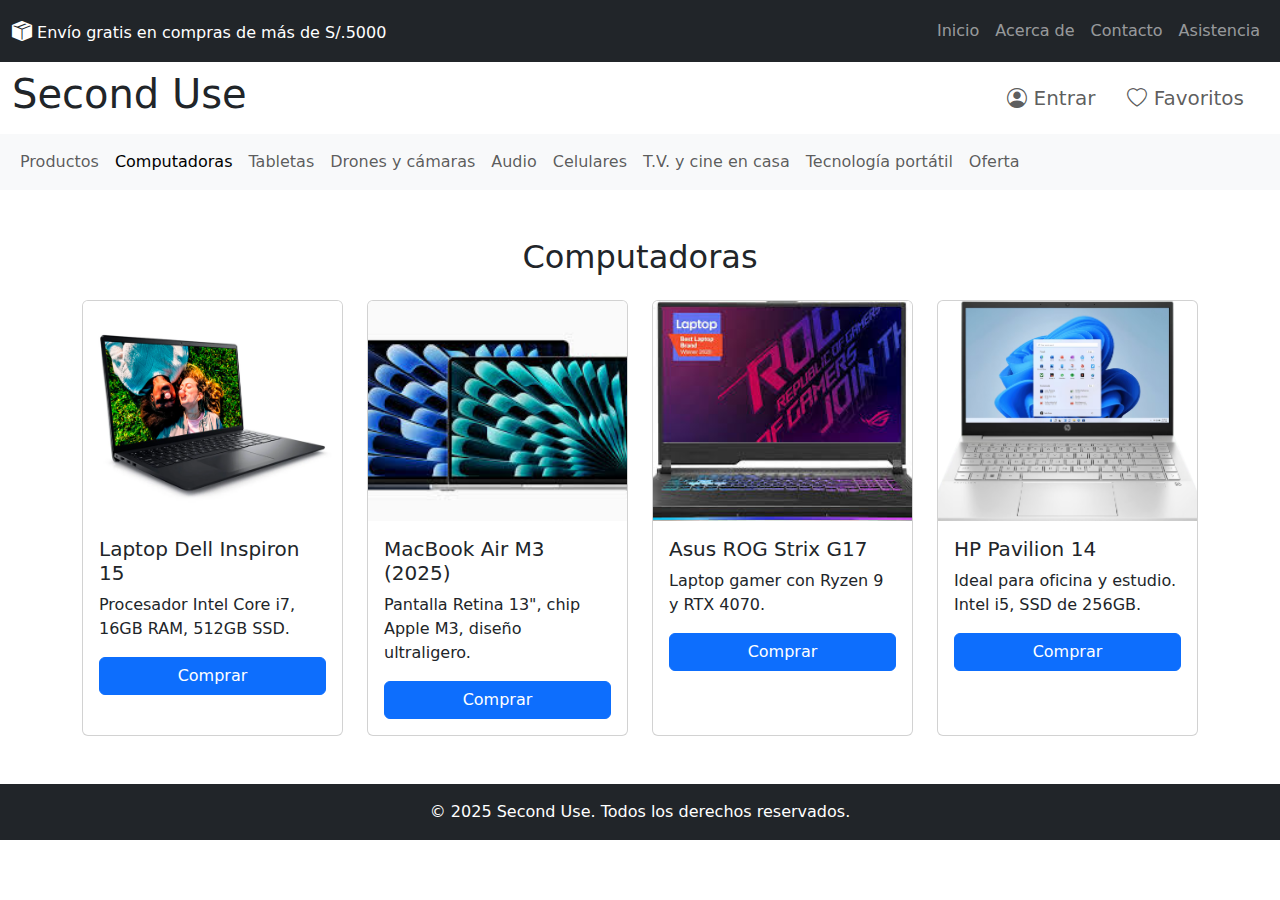
<file: Proyecto_ingenieriaWeb/computadoras.html>
<!DOCTYPE html>
<html lang="es">
<head>
	<meta charset="utf-8">
	<meta name="viewport" content="width=device-width, initial-scale=1">
	<link href="https://cdn.jsdelivr.net/npm/bootstrap@5.3.8/dist/css/bootstrap.min.css" rel="stylesheet">
	<link rel="stylesheet" href="https://cdn.jsdelivr.net/npm/bootstrap-icons@1.13.1/font/bootstrap-icons.min.css">
	<link rel="stylesheet" type="text/css" href="styles.css">
	<title>Computadoras - Second Use</title>
</head>
<body>

<!-- 🔹 Navbar 1 -->
<nav class="navbar navbar-expand-lg navbar-dark bg-dark">
  <div class="container-fluid">
    <div class="collapse navbar-collapse" id="navbarTop">
      <span class="navbar-text me-auto text-white">
        <i class="bi bi-box-seam-fill fs-5"></i> Envío gratis en compras de más de S/.5000
      </span>
      <ul class="navbar-nav ms-auto">
        <li class="nav-item"><a class="nav-link" href="index.html">Inicio</a></li>
        <li class="nav-item"><a class="nav-link" href="#">Acerca de</a></li>
        <li class="nav-item"><a class="nav-link" href="#">Contacto</a></li>
        <li class="nav-item"><a class="nav-link" href="#">Asistencia</a></li>
      </ul>
    </div>
  </div>
</nav>

<!-- 🔹 Navbar 2 -->
<nav class="navbar navbar-expand-lg navbar-white bg-white">
  <div class="container-fluid">
    <div class="collapse navbar-collapse" id="navbarMiddle">
      <h1>Second Use</h1>
      <ul class="navbar-nav ms-auto">
        <li class="navbar-brand"><a class="nav-link" href="#"><i class="bi bi-person-circle"></i> Entrar</a></li>
        <li class="navbar-brand"><a class="nav-link" href="#"><i class="bi bi-heart"></i> Favoritos</a></li>
      </ul>
    </div>
  </div>
</nav>

<!-- 🔹 Navbar 3 -->
<nav class="navbar navbar-expand-lg bg-body-tertiary">
  <div class="container-fluid">
    <button class="navbar-toggler" type="button" data-bs-toggle="collapse" data-bs-target="#navbarBottom"
      aria-controls="navbarBottom" aria-expanded="false" aria-label="Toggle navigation">
      <span class="navbar-toggler-icon"></span>
    </button>
    <div class="collapse navbar-collapse" id="navbarBottom">
      <ul class="navbar-nav">
        <li class="nav-item"><a class="nav-link" href="productos.html">Productos</a></li>
        <li class="nav-item"><a class="nav-link active" href="computadoras.html">Computadoras</a></li>
        <li class="nav-item"><a class="nav-link" href="tabletas.html">Tabletas</a></li>
        <li class="nav-item"><a class="nav-link" href="drones.html">Drones y cámaras</a></li>
        <li class="nav-item"><a class="nav-link" href="audio.html">Audio</a></li>
        <li class="nav-item"><a class="nav-link" href="celulares.html">Celulares</a></li>
        <li class="nav-item"><a class="nav-link" href="tv.html">T.V. y cine en casa</a></li>
        <li class="nav-item"><a class="nav-link" href="tecnologia.html">Tecnología portátil</a></li>
        <li class="nav-item"><a class="nav-link" href="oferta.html">Oferta</a></li>
      </ul>
    </div>
  </div>
</nav>

<!-- 🔹 Contenido principal -->
<div class="container my-5">
  <h2 class="text-center mb-4">Computadoras</h2>
  <div class="row g-4">

    <!-- Producto 1 -->
    <div class="col-md-3">
      <div class="card h-100">
        <img src="image/laptop1.webp" class="card-img-top" alt="Laptop Dell Inspiron">
        <div class="card-body">
          <h5 class="card-title">Laptop Dell Inspiron 15</h5>
          <p class="card-text">Procesador Intel Core i7, 16GB RAM, 512GB SSD.</p>
          <a href="#" class="btn btn-primary w-100">Comprar</a>
        </div>
      </div>
    </div>

    <!-- Producto 2 -->
    <div class="col-md-3">
      <div class="card h-100">
        <img src="image/laptop2.jpeg" class="card-img-top" alt="MacBook Air M3">
        <div class="card-body">
          <h5 class="card-title">MacBook Air M3 (2025)</h5>
          <p class="card-text">Pantalla Retina 13", chip Apple M3, diseño ultraligero.</p>
          <a href="#" class="btn btn-primary w-100">Comprar</a>
        </div>
      </div>
    </div>

    <!-- Producto 3 -->
    <div class="col-md-3">
      <div class="card h-100">
        <img src="image/laptop3.jpeg" class="card-img-top" alt="Asus ROG Strix">
        <div class="card-body">
          <h5 class="card-title">Asus ROG Strix G17</h5>
          <p class="card-text">Laptop gamer con Ryzen 9 y RTX 4070.</p>
          <a href="#" class="btn btn-primary w-100">Comprar</a>
        </div>
      </div>
    </div>

    <!-- Producto 4 -->
    <div class="col-md-3">
      <div class="card h-100">
        <img src="image/laptop4.avif" class="card-img-top" alt="HP Pavilion">
        <div class="card-body">
          <h5 class="card-title">HP Pavilion 14</h5>
          <p class="card-text">Ideal para oficina y estudio. Intel i5, SSD de 256GB.</p>
          <a href="#" class="btn btn-primary w-100">Comprar</a>
        </div>
      </div>
    </div>

  </div>
</div>

<!-- 🔹 Footer -->
<footer class="bg-dark text-white text-center py-3 mt-5">
  <p class="mb-0">&copy; 2025 Second Use. Todos los derechos reservados.</p>
</footer>

<!-- 🔹 Scripts -->
<script src="https://cdn.jsdelivr.net/npm/bootstrap@5.3.8/dist/js/bootstrap.bundle.min.js"></script>

</body>
</html>
</file>
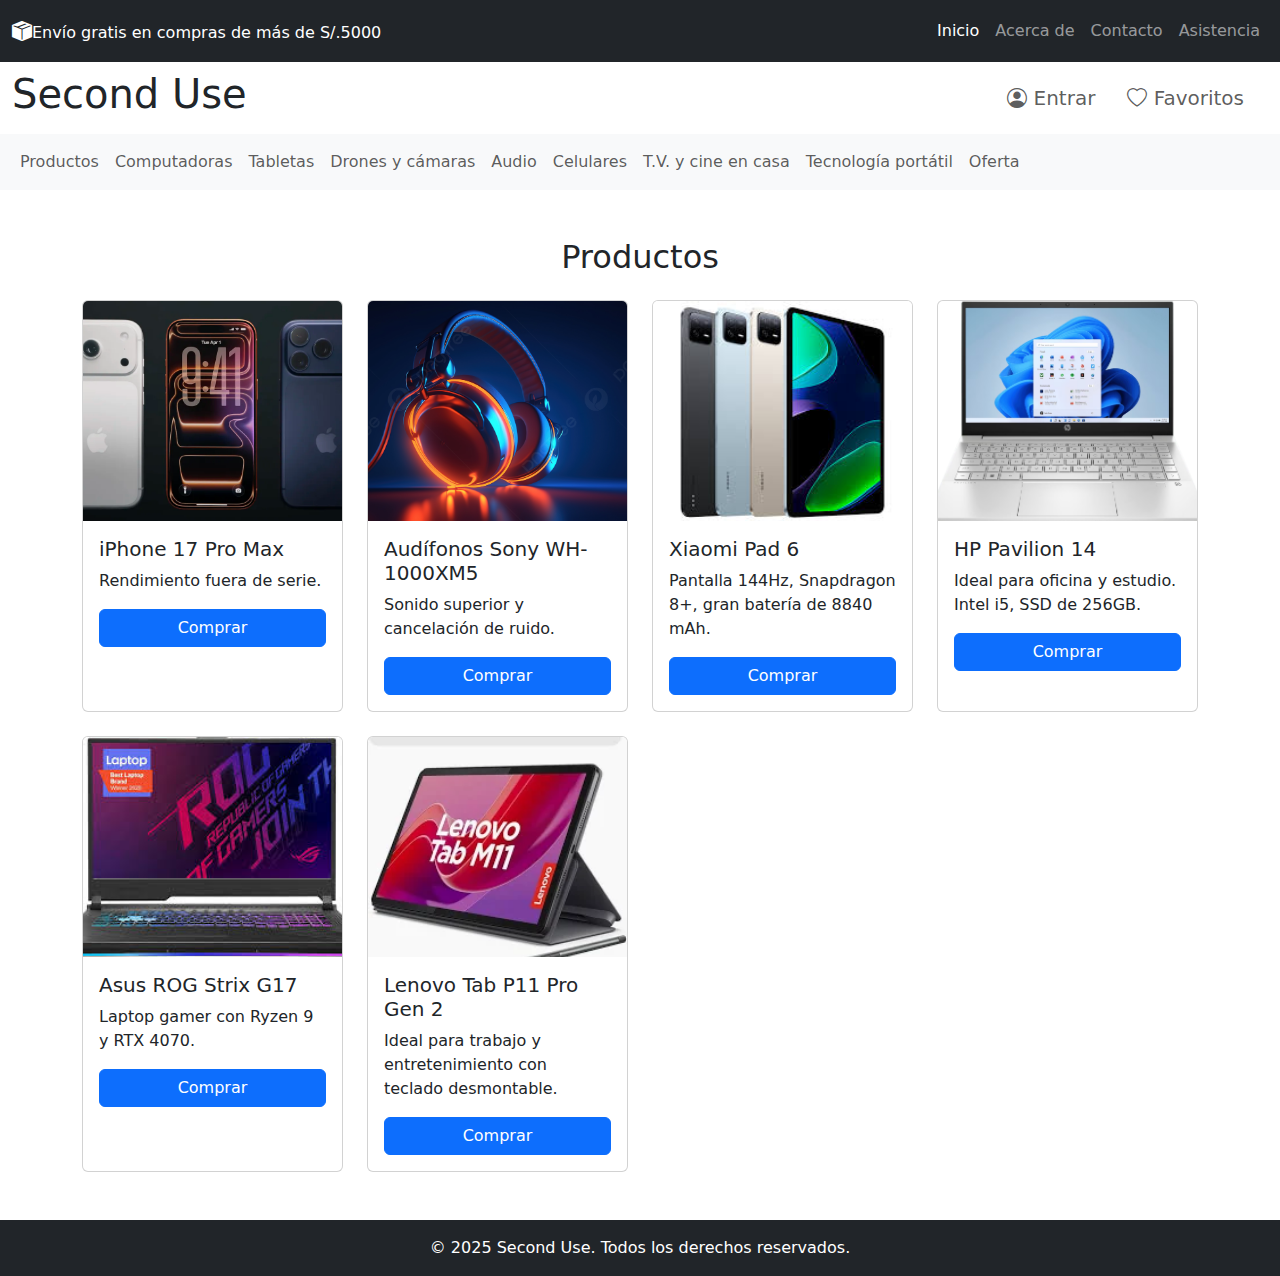
<file: Proyecto_ingenieriaWeb/productos.html>
<!DOCTYPE html>
<html>
<head>
	<meta charset="utf-8">
	<meta name="viewport" content="width=device-width, initial-scale=1">
	<link href="https://cdn.jsdelivr.net/npm/bootstrap@5.3.8/dist/css/bootstrap.min.css" rel="stylesheet">
	<link rel="stylesheet" href="https://cdn.jsdelivr.net/npm/bootstrap-icons@1.13.1/font/bootstrap-icons.min.css">
	<link rel="stylesheet" type="text/css" href="styles.css">
	<title>Productos - Second Use</title>
</head>
<body>
		<nav class="navbar navbar-expand-lg navbar-dark bg-dark">
  	<div class="container-fluid">

        <div class="collapse navbar-collapse" id="navbarNav">

            <span class="navbar-text me-auto text-white">
            <i class="bi bi-box-seam-fill fs-5"></i>Envío gratis en compras de más de S/.5000
            </span>

            <ul class="navbar-nav ms-auto">
                <li class="nav-item">
                <a class="nav-link active" href="index.html">Inicio</a>
                </li>
                <li class="nav-item">
                <a class="nav-link" href="#">Acerca de</a>
                </li>
                <li class="nav-item">
                <a class="nav-link" href="#">Contacto</a>
                </li>
                <li class="nav-item">
                <a class="nav-link" href="#">Asistencia</a>
                </li>
            </ul>
        </div>
  </div>
</nav>


<nav class="navbar navbar-expand-lg navbar-white bg-white">
  <div class="container-fluid">
    <div class="collapse navbar-collapse" id="navbarNav">
      <h1>Second Use</h1>
      <ul class="navbar-nav ms-auto">
        <li class="navbar-brand">
          <a class="nav-link" href="#"><i class="bi bi-person-circle"></i> Entrar</a>
        </li>
        <li class="navbar-brand">
          <a class="nav-link" href="#"><i class="bi bi-heart"></i> Favoritos</a>
        </li>
      </ul>
    </div>
  </div>
</nav>

<nav class="navbar navbar-expand-lg bg-body-tertiary">
  <div class="container-fluid">
        <button class="navbar-toggler" type="button" data-bs-toggle="collapse" data-bs-target="#navbarNav"
        aria-controls="navbarNav" aria-expanded="false" aria-label="Toggle navigation">
        <span class="navbar-toggler-icon"></span>
        </button>

        <div class="collapse navbar-collapse" id="navbarNav">
            <ul class="navbar-nav">

                <li class="nav-item"><a class="nav-link" href="productos.html">Productos</a></li>
                <li class="nav-item"><a class="nav-link" href="computadoras.html">Computadoras</a></li>
                <li class="nav-item"><a class="nav-link" href="tabletas.html">Tabletas</a></li>
                <li class="nav-item"><a class="nav-link" href="drones.html">Drones y cámaras</a></li>
                <li class="nav-item"><a class="nav-link" href="audio.html">Audio</a></li>
                <li class="nav-item"><a class="nav-link" href="celulares.html">Celulares</a></li>
                <li class="nav-item"><a class="nav-link" href="tv.html">T.V. y cine en casa</a></li>
                <li class="nav-item"><a class="nav-link" href="tecnologia.html">Tecnología portátil</a></li>
                <li class="nav-item"><a class="nav-link" href="oferta.html">Oferta</a></li>
            </ul>
        </div>
  </div>
</nav>


	<div class="container my-5">
		<h2 class="text-center mb-4">Productos</h2>
		<div class="row g-4">
			<!-- Producto 1 -->
			<div class="col-md-3">
				<div class="card h-100">
					<img src="image/I.webp" class="card-img-top" alt="...">
					<div class="card-body">
						<h5 class="card-title">iPhone 17 Pro Max</h5>
						<p class="card-text">Rendimiento fuera de serie.</p>
						<a href="#" class="btn btn-primary w-100">Comprar</a>
					</div>
				</div>
			</div>

			<!-- Producto 2 -->
			<div class="col-md-3">
				<div class="card h-100">
					<img src="image/audi.jpg" class="card-img-top" alt="...">
					<div class="card-body">
						<h5 class="card-title">Audífonos Sony WH-1000XM5</h5>
						<p class="card-text">Sonido superior y cancelación de ruido.</p>
						<a href="#" class="btn btn-primary w-100">Comprar</a>
					</div>
				</div>
			</div>

            <!-- Producto 3 -->
			<div class="col-md-3">
                <div class="card h-100">
					<img src="image/tablet3.jpg" class="card-img-top" alt="Xiaomi Pad 6">
					<div class="card-body">
						<h5 class="card-title">Xiaomi Pad 6</h5>
						<p class="card-text">Pantalla 144Hz, Snapdragon 8+, gran batería de 8840 mAh.</p>
						<a href="#" class="btn btn-primary w-100">Comprar</a>
					</div>
				</div>
			</div>

            <!-- Producto 4 -->
            <div class="col-md-3">
               <div class="card h-100">
                   <img src="image/laptop4.avif" class="card-img-top" alt="HP Pavilion">
                   <div class="card-body">
                       <h5 class="card-title">HP Pavilion 14</h5>
                       <p class="card-text">Ideal para oficina y estudio. Intel i5, SSD de 256GB.</p>
                       <a href="#" class="btn btn-primary w-100">Comprar</a>
                   </div>
               </div>
           </div>

            
            <!-- Producto 5 -->
            <div class="col-md-3">
                <div class="card h-100">
                    <img src="image/laptop3.jpeg" class="card-img-top" alt="Asus ROG Strix">
                    <div class="card-body">
                        <h5 class="card-title">Asus ROG Strix G17</h5>
                        <p class="card-text">Laptop gamer con Ryzen 9 y RTX 4070.</p>
                        <a href="#" class="btn btn-primary w-100">Comprar</a>
                    </div>
                </div>
            </div>
       

                <!-- Producto 6 -->
            <div class="col-md-3">
                <div class="card h-100">
                    <img src="image/tablet4.webp" class="card-img-top" alt="Lenovo Tab P11 Pro">
                    <div class="card-body">
                        <h5 class="card-title">Lenovo Tab P11 Pro Gen 2</h5>
                        <p class="card-text">Ideal para trabajo y entretenimiento con teclado desmontable.</p>
                        <a href="#" class="btn btn-primary w-100">Comprar</a>
                    </div>
                </div>
            </div>
        </div>      
    </div>
	


<footer class="bg-dark text-white text-center py-3 mt-5">
  <p class="mb-0">&copy; 2025 Second Use. Todos los derechos reservados.</p>
</footer>

<script src="https://cdn.jsdelivr.net/npm/bootstrap@5.3.8/dist/js/bootstrap.bundle.min.js"></script>


</body>
</html>
</file>
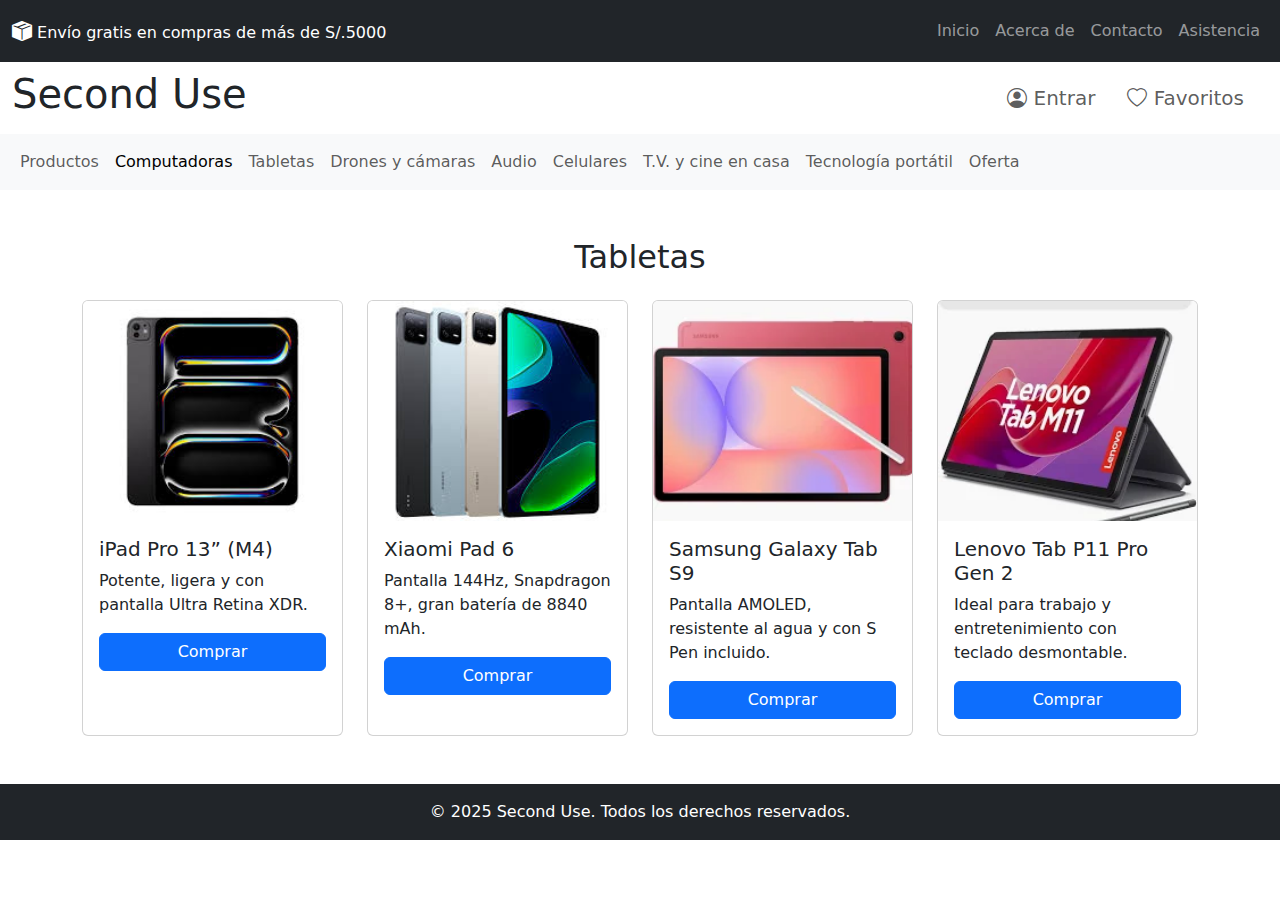
<file: Proyecto_ingenieriaWeb/tabletas.html>
<!DOCTYPE html>
<html lang="es">
<head>
	<meta charset="utf-8">
	<meta name="viewport" content="width=device-width, initial-scale=1">
	<link href="https://cdn.jsdelivr.net/npm/bootstrap@5.3.8/dist/css/bootstrap.min.css" rel="stylesheet">
	<link rel="stylesheet" href="https://cdn.jsdelivr.net/npm/bootstrap-icons@1.13.1/font/bootstrap-icons.min.css">
	<link rel="stylesheet" type="text/css" href="styles.css">
	<title>Computadoras - Second Use</title>
</head>
<body>

<!-- 🔹 Navbar 1 -->
<nav class="navbar navbar-expand-lg navbar-dark bg-dark">
  <div class="container-fluid">
    <div class="collapse navbar-collapse" id="navbarTop">
      <span class="navbar-text me-auto text-white">
        <i class="bi bi-box-seam-fill fs-5"></i> Envío gratis en compras de más de S/.5000
      </span>
      <ul class="navbar-nav ms-auto">
        <li class="nav-item"><a class="nav-link" href="index.html">Inicio</a></li>
        <li class="nav-item"><a class="nav-link" href="#">Acerca de</a></li>
        <li class="nav-item"><a class="nav-link" href="#">Contacto</a></li>
        <li class="nav-item"><a class="nav-link" href="#">Asistencia</a></li>
      </ul>
    </div>
  </div>
</nav>

<!-- 🔹 Navbar 2 -->
<nav class="navbar navbar-expand-lg navbar-white bg-white">
  <div class="container-fluid">
    <div class="collapse navbar-collapse" id="navbarMiddle">
      <h1>Second Use</h1>
      <ul class="navbar-nav ms-auto">
        <li class="navbar-brand"><a class="nav-link" href="#"><i class="bi bi-person-circle"></i> Entrar</a></li>
        <li class="navbar-brand"><a class="nav-link" href="#"><i class="bi bi-heart"></i> Favoritos</a></li>
      </ul>
    </div>
  </div>
</nav>

<!-- 🔹 Navbar 3 -->
<nav class="navbar navbar-expand-lg bg-body-tertiary">
  <div class="container-fluid">
    <button class="navbar-toggler" type="button" data-bs-toggle="collapse" data-bs-target="#navbarBottom"
      aria-controls="navbarBottom" aria-expanded="false" aria-label="Toggle navigation">
      <span class="navbar-toggler-icon"></span>
    </button>
    <div class="collapse navbar-collapse" id="navbarBottom">
      <ul class="navbar-nav">
        <li class="nav-item"><a class="nav-link" href="productos.html">Productos</a></li>
        <li class="nav-item"><a class="nav-link active" href="computadoras.html">Computadoras</a></li>
        <li class="nav-item"><a class="nav-link" href="tabletas.html">Tabletas</a></li>
        <li class="nav-item"><a class="nav-link" href="drones.html">Drones y cámaras</a></li>
        <li class="nav-item"><a class="nav-link" href="audio.html">Audio</a></li>
        <li class="nav-item"><a class="nav-link" href="celulares.html">Celulares</a></li>
        <li class="nav-item"><a class="nav-link" href="tv.html">T.V. y cine en casa</a></li>
        <li class="nav-item"><a class="nav-link" href="tecnologia.html">Tecnología portátil</a></li>
        <li class="nav-item"><a class="nav-link" href="oferta.html">Oferta</a></li>
      </ul>
    </div>
  </div>
</nav>

<!-- 🔹 Contenido principal -->
<div class="container my-5">
  <h2 class="text-center mb-4">Tabletas</h2>
  <div class="row g-4">

    <!-- Producto 1 -->
    <div class="col-md-3">
      <div class="card h-100">
            <img src="image/tablet1.jpeg" class="card-img-top" alt="iPad Pro 13 M4">
            <div class="card-body">
          <h5 class="card-title">iPad Pro 13” (M4)</h5>
          <p class="card-text">Potente, ligera y con pantalla Ultra Retina XDR.</p>
          <a href="#" class="btn btn-primary w-100">Comprar</a>
        </div>
      </div>
    </div>

    <!-- Producto 2 -->
    <div class="col-md-3">
      <div class="card h-100">
            <img src="image/tablet3.jpg" class="card-img-top" alt="Xiaomi Pad 6">
            <div class="card-body">
          <h5 class="card-title">Xiaomi Pad 6</h5>
          <p class="card-text">Pantalla 144Hz, Snapdragon 8+, gran batería de 8840 mAh.</p>
          <a href="#" class="btn btn-primary w-100">Comprar</a>
        </div>
      </div>
    </div>

    <!-- Producto 3 -->
    <div class="col-md-3">
      <div class="card h-100">
        <img src="image/tablet2.webp" class="card-img-top" alt="Samsung Galaxy Tab S9">
        <div class="card-body">
          <h5 class="card-title">Samsung Galaxy Tab S9</h5>
          <p class="card-text">Pantalla AMOLED, resistente al agua y con S Pen incluido.</p>
          <a href="#" class="btn btn-primary w-100">Comprar</a>
        </div>
      </div>
    </div>

    <!-- Producto 4 -->
    <div class="col-md-3">
      <div class="card h-100">
        <img src="image/tablet4.webp" class="card-img-top" alt="Lenovo Tab P11 Pro">
        <div class="card-body">
          <h5 class="card-title">Lenovo Tab P11 Pro Gen 2</h5>
          <p class="card-text">Ideal para trabajo y entretenimiento con teclado desmontable.</p>
          <a href="#" class="btn btn-primary w-100">Comprar</a>
        </div>
      </div>
    </div>

  </div>
</div>

<!-- 🔹 Footer -->
<footer class="bg-dark text-white text-center py-3 mt-5">
  <p class="mb-0">&copy; 2025 Second Use. Todos los derechos reservados.</p>
</footer>

<!-- 🔹 Scripts -->
<script src="https://cdn.jsdelivr.net/npm/bootstrap@5.3.8/dist/js/bootstrap.bundle.min.js"></script>

</body>
</html>
</file>
<file: styles.css>
.carousel-item img {
  height: 400px; 
  object-fit: cover;
}

.carousel-caption button {
  background-color: #0d6efd;   
  color: white;                 
  border: none;                 
  border-radius: 50px;          
  padding: 10px 25px;           
  font-size: 1rem;              
  cursor: pointer;              
  transition: background-color 0.3s ease; 
}

.carousel-caption button:hover {
  background-color: #084298;   
}

.cont3{
  display: flex;          
  justify-content: center; 
  align-items: center;     
  gap: 20px;               
  padding: 20px;           
  background-color: #f8f9fa; 
  height: auto;
}

.image-wrapper {
  position: relative;  /* importante para que el texto se superponga */
  width: 48%;
}

.image-wrapper img{
  width: 100%;
  height: auto;
  border-radius: 10px;     
  box-shadow: 0 2px 6px rgba(0,0,0,0.2); 
}

.image-text {
  position: absolute;
  bottom: 10%;           /* distancia desde la parte inferior */
  left: 10%;             /* distancia desde la izquierda */
  color: white;          
  background-color: rgba(0,0,0,0); 
  padding: 10px;
  border-radius: 5px;
}

.cont3 button {
  background-color: #0d6efd;   
  color: white;                 
  border: none;                 
  border-radius: 50px;          
  padding: 10px 25px;           
  font-size: 1rem;              
  cursor: pointer;              
  transition: background-color 0.3s ease; 
}

.cont3 button:hover {
  background-color: #084298;   
}


.cont4{
	display: flex;
	justify-content: center; 
  align-items: center; 
}

.card-img-top {
  height: 220px;       /* ajusta el tamaño fijo de las imágenes */
  object-fit: cover;   /* recorta sin deformar */
}

.cont4 {
  display: flex;
  flex-wrap: wrap;
  gap: 20px;
  justify-content: center;
  align-items: stretch;
  padding: 20px;
}

.card {
  width: 100%;
  max-width: 15rem;
  display: flex;
  flex-direction: column;
  justify-content: space-between;
  height: 100%;
  min-height: 350px; /* 🔧 puedes subir o bajar este valor */
  box-shadow: 0 4px 8px rgba(0,0,0,0.1);
  border-radius: 10px;
  overflow: hidden;
  background-color: #fff;
}

.card:hover {
  transform: translateY(-5px);
  box-shadow: 0 8px 16px rgba(0,0,0,0.15);
}

.card img {
  width: 100%;
  height: 200px; /* más espacio para mostrar bien la foto */
  object-fit: contain; /* 👈 muestra toda la imagen sin recortarla */
  background-color: #f8f9fa; /* fondo gris claro si hay transparencia */
  padding: 10px;

}

.card-body {
  display: flex;
  flex-direction: column;
  justify-content: space-between;
  flex-grow: 1;
  padding: 15px;
  text-align: center;
}

.card-title {
  font-size: 15px;
  font-weight: 600;
  margin-bottom: 10px;
}

.card-text {
  font-size: 14px;
  margin-bottom: 10px;
}

.btn {
  margin-top: auto;
  align-self: center;
}

.categorias {
  display: flex;
  flex-wrap: wrap;           /* permite varias filas */
  justify-content: center;   /* centra todo horizontalmente */
  gap: 30px;                 /* espacio entre categorías */
  padding: 30px;
}

.categoria {
  display: flex;
  flex-direction: column;    /* imagen arriba, texto abajo */
  align-items: center;
  text-align: center;
  width: 120px;              /* ancho fijo para todos */
  cursor: pointer;
  transition: transform 0.2s ease;
}

.categoria:hover {
  transform: scale(1.05);    /* efecto al pasar el mouse */
}

.categoria img {
  width: 100px;
  height: 100px;
  border-radius: 50%;        /* hace las imágenes circulares */
  object-fit: cover;         /* recorta sin deformar */
  background-color: #f2f2f2; /* fondo suave */
  padding: 10px;
}

.categoria p {
  margin-top: 10px;
  font-family: "Poppins", sans-serif;
  font-weight: 500;
  font-size: 14px;
  color: #333;
}

/* ==========================
   DETALLE DE PRODUCTO MODERNO
   ========================== */

body {
  font-family: "Poppins", sans-serif;
  background: linear-gradient(135deg, #f5f7fa, #e9eff5);
}

.product-card {
  background: #fff;
  border-radius: 20px;
  box-shadow: 0 10px 30px rgba(0,0,0,0.1);
  overflow: hidden;
  padding: 2.5rem;
  margin-top: 2rem;
  transition: all 0.4s ease;
  animation: fadeIn 0.6s ease-in-out;
}

.product-card:hover {
  transform: translateY(-5px);
  box-shadow: 0 15px 40px rgba(0,0,0,0.15);
}

.product-image img {
  width: 100%;
  max-width: 420px;
  border-radius: 15px;
  box-shadow: 0 5px 25px rgba(0,0,0,0.2);
  transition: all 0.5s ease;
}

.product-image img:hover {
  transform: scale(1.05);
  box-shadow: 0 10px 40px rgba(0,0,0,0.25);
}

.product-info {
  display: flex;
  flex-direction: column;
  justify-content: center;
}

.product-title {
  font-size: 2.2rem;
  font-weight: 700;
  color: #1c1c1c;
  margin-bottom: 10px;
}

.product-category {
  color: #6c757d;
  font-weight: 500;
  text-transform: uppercase;
  letter-spacing: 1px;
  font-size: 0.9rem;
}

.product-description {
  line-height: 1.7;
  color: #555;
  font-size: 1rem;
  margin-top: 1rem;
}

.product-price {
  font-size: 2rem;
  color: #00a65a;
  font-weight: 700;
  margin-top: 1.5rem;
}

.product-stock {
  color: #555;
  font-size: 1rem;
  margin-top: 0.5rem;
}

/* Botones */
.product-buttons {
  margin-top: 2rem;
}

.product-buttons .btn {
  padding: 0.85rem 1.8rem;
  font-weight: 600;
  border-radius: 12px;
  transition: all 0.3s ease;
  font-size: 1rem;
}

.btn-primary {
  background: linear-gradient(135deg, #007bff, #0056d6);
  border: none;
  box-shadow: 0 4px 12px rgba(0, 123, 255, 0.3);
}

.btn-primary:hover {
  background: linear-gradient(135deg, #0056d6, #003c9e);
  box-shadow: 0 6px 16px rgba(0, 86, 214, 0.4);
  transform: translateY(-2px);
}

.btn-outline-secondary {
  border: 2px solid #6c757d;
  color: #333;
}

.btn-outline-secondary:hover {
  background: #f8f9fa;
  border-color: #007bff;
  color: #007bff;
}

/* Animación */
@keyframes fadeIn {
  from { opacity: 0; transform: translateY(20px); }
  to { opacity: 1; transform: translateY(0); }
}
</file>
<file: Proyecto_ingenieriaWeb/styles.css>
.carousel-item img {
  height: 400px; 
  object-fit: cover;
}

.carousel-caption button {
  background-color: #0d6efd;   
  color: white;                 
  border: none;                 
  border-radius: 50px;          
  padding: 10px 25px;           
  font-size: 1rem;              
  cursor: pointer;              
  transition: background-color 0.3s ease; 
}

.carousel-caption button:hover {
  background-color: #084298;   
}

.cont3{
  display: flex;          
  justify-content: center; 
  align-items: center;     
  gap: 20px;               
  padding: 20px;           
  background-color: #f8f9fa; 
  height: auto;
}

.image-wrapper {
  position: relative;  /* importante para que el texto se superponga */
  width: 48%;
}

.image-wrapper img{
  width: 100%;
  height: auto;
  border-radius: 10px;     
  box-shadow: 0 2px 6px rgba(0,0,0,0.2); 
}

.image-text {
  position: absolute;
  bottom: 10%;           /* distancia desde la parte inferior */
  left: 10%;             /* distancia desde la izquierda */
  color: white;          
  background-color: rgba(0,0,0,0); 
  padding: 10px;
  border-radius: 5px;
}

.cont3 button {
  background-color: #0d6efd;   
  color: white;                 
  border: none;                 
  border-radius: 50px;          
  padding: 10px 25px;           
  font-size: 1rem;              
  cursor: pointer;              
  transition: background-color 0.3s ease; 
}

.cont3 button:hover {
  background-color: #084298;   
}


.cont4{
	display: flex;
	justify-content: center; 
  align-items: center; 
}

.card-img-top {
  height: 220px;       /* ajusta el tamaño fijo de las imágenes */
  object-fit: cover;   /* recorta sin deformar */
}
</file>
